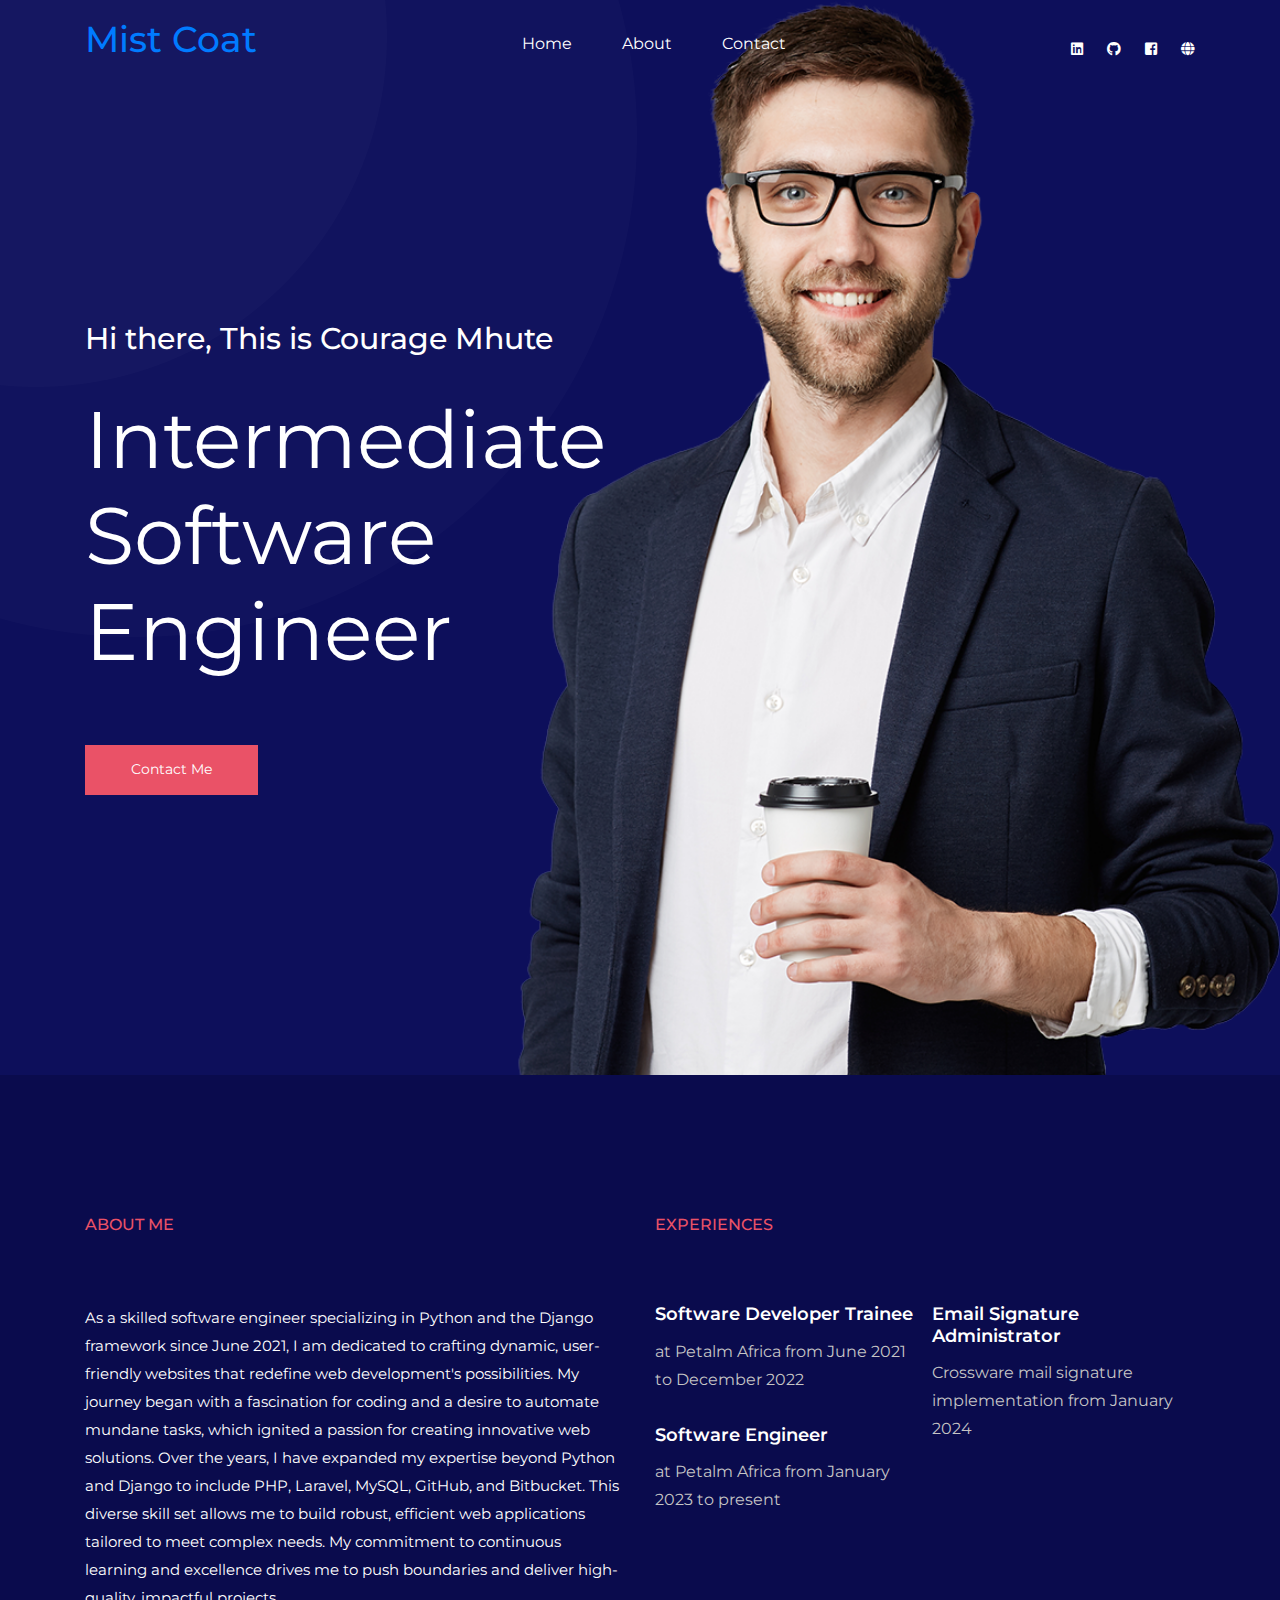
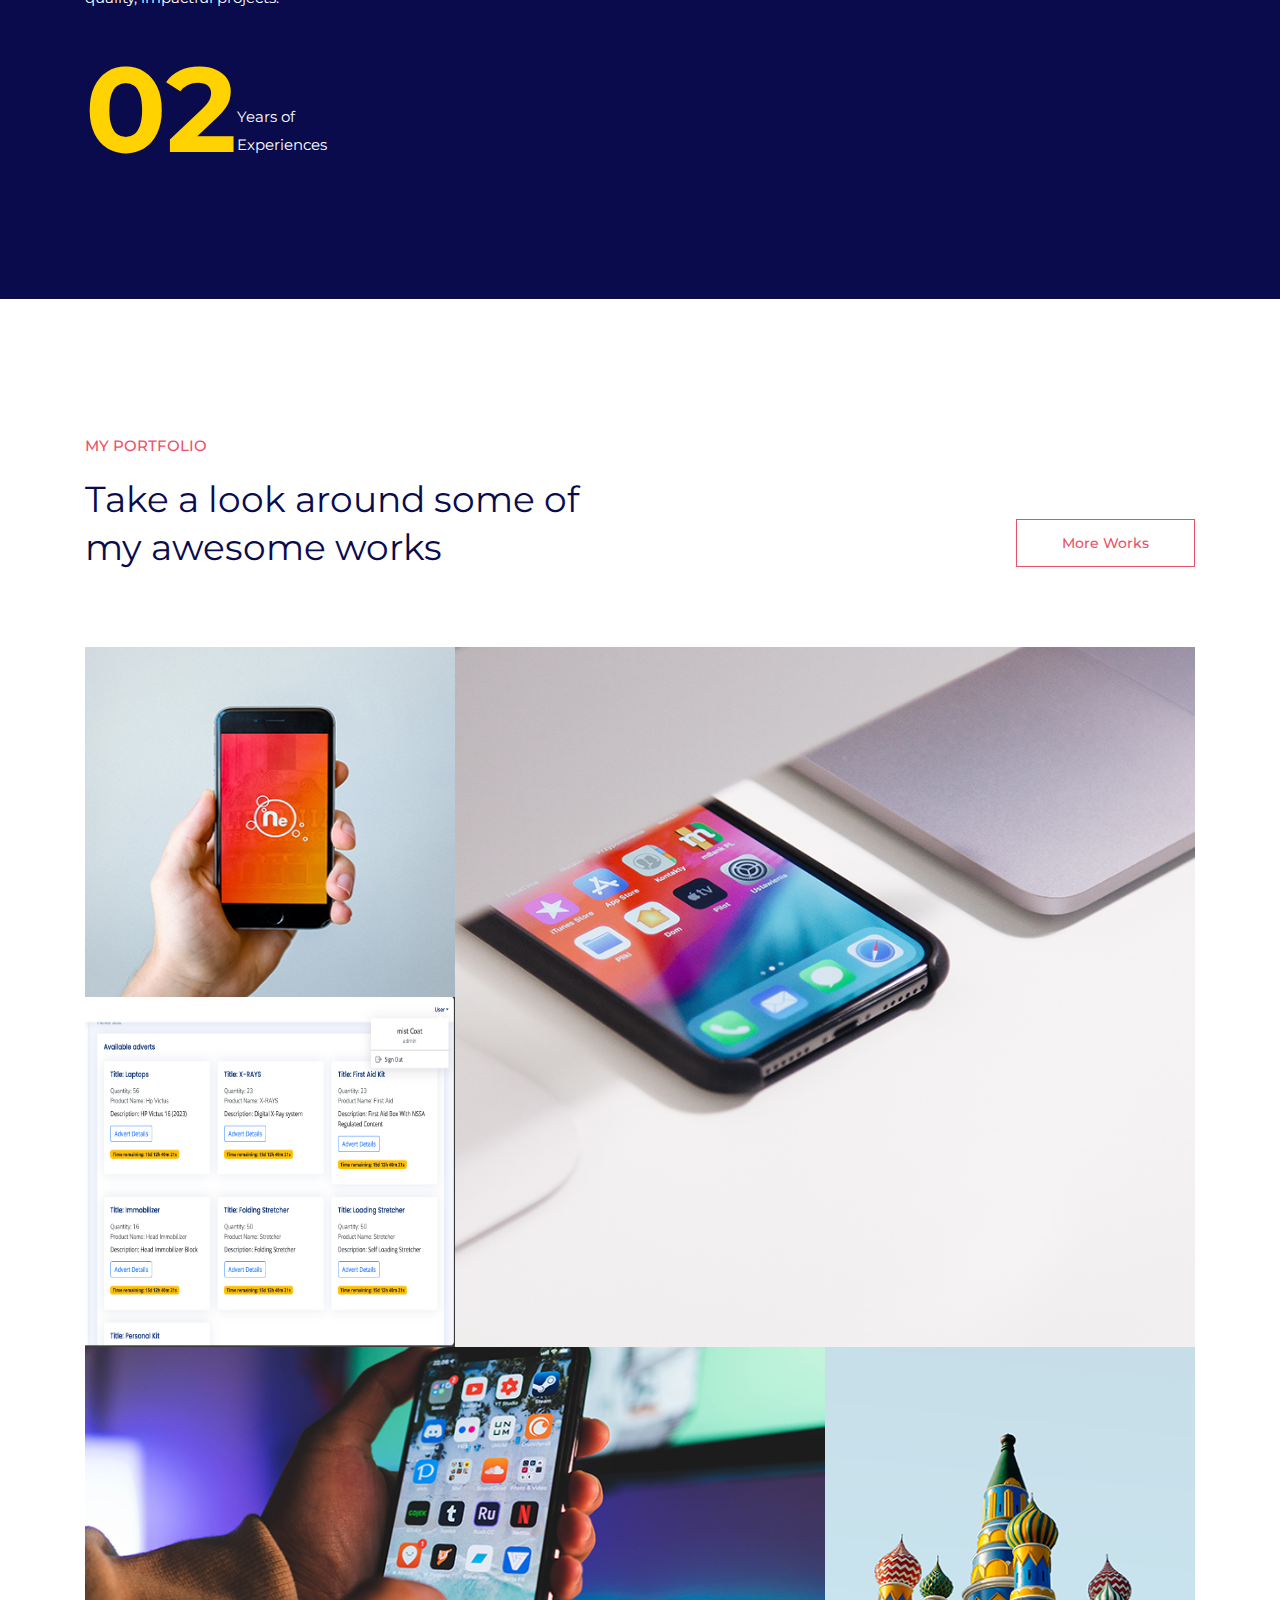
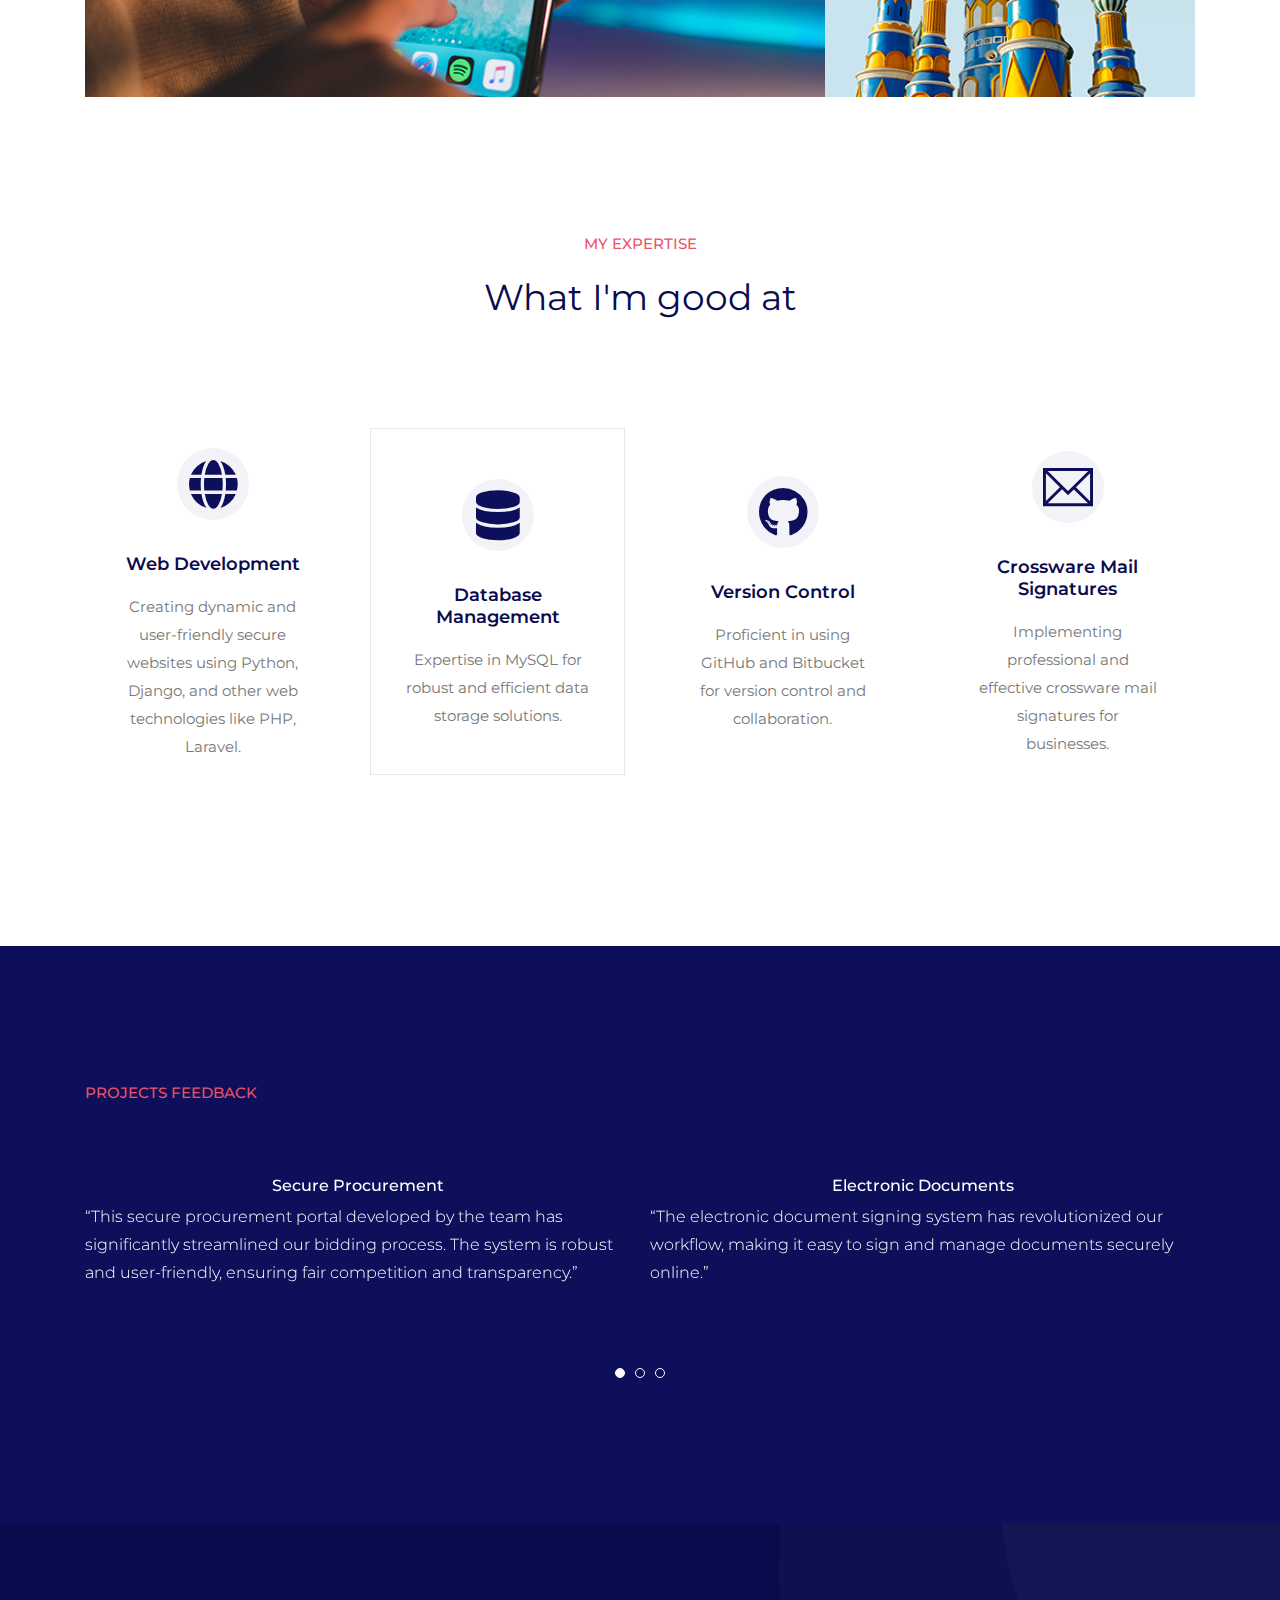
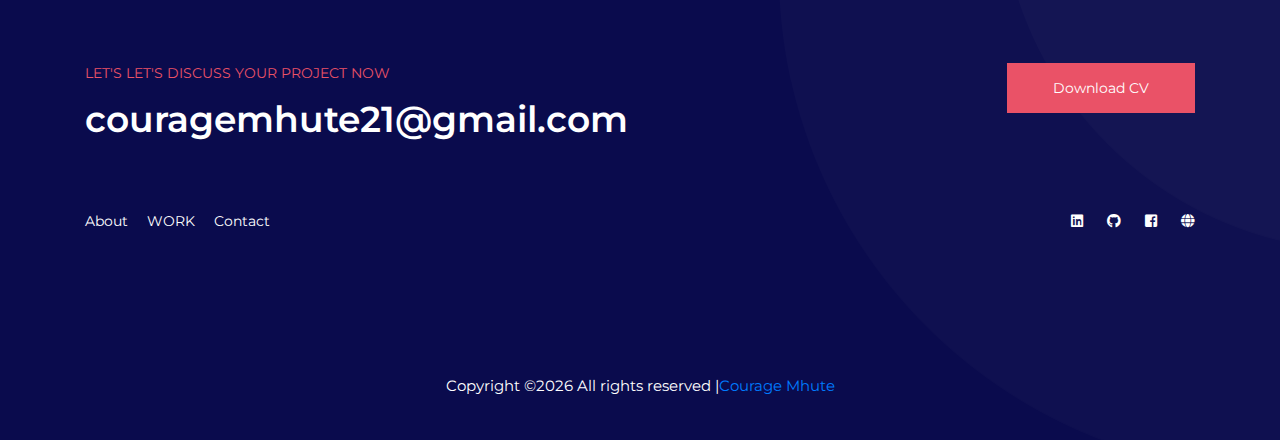
<file: index.html>
<!doctype html>
<html lang="en">

<head>
    <!-- Required meta tags -->
    <meta charset="utf-8">
    <meta name="viewport" content="width=device-width, initial-scale=1, shrink-to-fit=no">
    <title>Courage Mhute</title>
    <link rel="icon" href="img/mist_coat/mhute.png">
    <!-- Bootstrap CSS -->
    <link rel="stylesheet" href="css/bootstrap.min.css">
    <!-- animate CSS -->
    <link rel="stylesheet" href="css/animate.css">
    <!-- owl carousel CSS -->
    <link rel="stylesheet" href="css/owl.carousel.min.css">
    <!-- themify CSS -->
    <link rel="stylesheet" href="css/themify-icons.css">
    <!-- flaticon CSS -->
    <link rel="stylesheet" href="css/flaticon.css">
    <!-- font awesome CSS -->
    <link rel="stylesheet" href="css/magnific-popup.css">
    <!-- swiper CSS -->
    <link rel="stylesheet" href="css/slick.css">
    <link rel="stylesheet" href="css/gijgo.min.css">
    <link rel="stylesheet" href="css/nice-select.css">
    <link rel="stylesheet" href="css/all.css">
    <!-- style CSS -->
    <link rel="stylesheet" href="css/style.css">
</head>

<body>
    <!--::header part start::-->
    <header class="main_menu home_menu">
        <div class="container">
            <div class="row align-items-center">
                <div class="col-lg-12">
                    <nav class="navbar navbar-expand-lg navbar-light">
                        <h1 class="text-primary">Mist Coat</h1> 
                        <button class="navbar-toggler" type="button" data-toggle="collapse"
                            data-target="#navbarSupportedContent" aria-controls="navbarSupportedContent"
                            aria-expanded="false" aria-label="Toggle navigation">
                            <span class="menu_icon"><i class="ti-menu"></i></span>
                        </button>

    
                        <div class="collapse navbar-collapse main-menu-item" id="navbarSupportedContent">
                            <ul class="navbar-nav">
                                <li class="nav-item">
                                    <a class="nav-link" href="index.html">Home</a>
                                </li>
                                <li class="nav-item">
                                  <a class="nav-link" href="about.html"> about</a>
                              </li>
                                <li class="nav-item">
                                    <a class="nav-link" href="contact.html">Contact</a>
                                </li>
                            </ul>
                        </div>
                        <div class="social_icon">
                            <a href="https://www.linkedin.com/in/courage-mhute-8a2b71220/"><i class="fab fa-linkedin"></i></a>
                            <a href="https://github.com/couragemhute"><i class="fab fa-github"></i></a>
                            <a href="https://www.facebook.com/profile.php?id=100021572171563"><i class="fab fa-facebook-square"></i></a>
                            <a href="https://couragemhute.github.io/mist_coat/"><i class="fas fa-globe"></i></a>
                        </div>
                    </nav>
                </div>
            </div>
        </div>
    </header>
    <!-- Header part end-->

    <!-- banner part start-->
    <section class="banner_part">
        <div class="container">
            <div class="row align-items-center">
                <div class="col-lg-7">
                    <div class="banner_text">
                        <div class="banner_text_iner">
                            <h5>Hi there, This is Courage Mhute</h5>
                            <h1>Intermediate Software Engineer</h1>
                            <div class="banner_btn">
                                <a href="contact.html" class="btn_1">Contact me</a>
                            </div>
                        </div>
                    </div>
                </div>
            </div>
        </div>
    </section>
    <!-- banner part start-->

    <!-- about part start-->
    <section class="about_part section_padding">
        <div class="container">
            <div class="row">
                <div class="col-lg-6">
                    <div class="about_text">
                        <h4>about me</h4>
                        <p>As a skilled software engineer specializing in Python and the Django framework since June 2021, I am dedicated to crafting dynamic, user-friendly websites that redefine web development's possibilities. My journey began with a fascination for coding and a desire to automate mundane tasks, which ignited a passion for creating innovative web solutions.

                            Over the years, I have expanded my expertise beyond Python and Django to include PHP, Laravel, MySQL, GitHub, and Bitbucket. This diverse skill set allows me to build robust, efficient web applications tailored to meet complex needs. My commitment to continuous learning and excellence drives me to push boundaries and deliver high-quality, impactful projects.</p>
                        <div class="experiance">
                            <h2>02</h2>
                            <p>Years of <span>Experiences</span></p>
                        </div>
                    </div>
                </div>
                <div class="col-lg-6">
                    <div class="experiance_list">
                        <h4>Experiences</h4>
                        <div class="experiance_list_iner">
                            <div class="single_experiance_list">
                                <h5>Software Developer Trainee</h5>
                                <p>at Petalm Africa from  June 2021 to December 2022</p>
                            </div>
                            <div class="single_experiance_list">
                                <h5>Software Engineer</h5>
                                <p>at Petalm Africa from January 2023 to present</p>
                            </div>
                            <div class="single_experiance_list">
                                <h5>Email Signature Administrator</h5>
                                <p>Crossware mail signature implementation from January 2024 </p>
                            </div>
                        </div>
                    </div>
                </div>
            </div>
        </div>
    </section>
    <!-- about part end-->

    <!-- portfolio part css start -->
    <section class="portfolio_part section_padding">
        <div class="container">
            <div class="row align-items-center">
                <div class="col-lg-6">
                    <div class="section_tittle">
                        <p>My portfolio</p>
                        <h2>Take a look around some of my awesome works</h2>
                    </div>
                </div>
                <div class="col-lg-6">
                    <div class="section_btn text-right">
                        <a href="#" class="btn_2">More works</a>
                    </div>
                </div>
            </div>
            <div class="row">
                <div class="col-lg-12">
                    <div class="mesonary_part">
                        <div class="grid">
                            <div class="grid-sizer"></div>
                            <a href="portfolio_details.html" class="grid-item">
                                <img src="img/port_1.png" alt="">
                                <div class="portfolio_hover_text">
                                    <i class="ti-plus"></i>
                                </div>
                            </a>
                            <a href="portfolio_details.html" class="grid-item big_height big_weight">
                                <img src="img/port_2.png" alt="">
                                <div class="portfolio_hover_text">
                                    <i class="ti-plus"></i>
                                </div>
                            </a>
                            <a href="secure_procurement_details.html" class="grid-item">
                                <img src="img/mist_coat/myportfolio/secure_procure/adverts.png" alt="Secure Procurement Adverts">
                                <div class="portfolio_hover_text">
                                    <i class="ti-plus"></i>
                                </div>
                            </a>
                            <a href="portfolio_details.html" class="grid-item big_weight">
                                <img src="img/port_4.png" alt="">
                                <div class="portfolio_hover_text">
                                    <i class="ti-plus"></i>
                                </div>
                            </a>
                            <a href="portfolio_details.html" class="grid-item">
                                <img src="img/port_5.png" alt="">
                                <div class="portfolio_hover_text">
                                    <i class="ti-plus"></i>
                                </div>
                            </a>
                        </div>
                    </div>
                </div>
            </div>
        </div>
    </section>
    <!-- portfolio part css end -->

    <!-- Service part start-->
    <section class="service_part padding_bottom">
        <div class="container">
            <div class="row justify-content-center">
                <div class="col-lg-6">
                    <div class="section_tittle text-center">
                        <p>My Expertise</p>
                        <h2>What I'm good at</h2>
                    </div>
                </div>
            </div>
            <div class="row align-items-center text-center">
                <div class="col-lg-3 col-sm-6">
                    <div class="single_service_part">
                        <div class="single_service_text">
                            <span class="fas fa-globe" style="font-size: 50px;"></span>
                            <h2>Web Development</h2>
                            <p>Creating dynamic and user-friendly secure websites using Python, Django, and other web technologies like PHP, Laravel.</p>
                        </div>
                    </div>
                </div>
                <div class="col-lg-3 col-sm-6">
                    <div class="single_service_part active">
                        <div class="single_service_text">
                            <span class="fas fa-database" style="font-size: 50px;"></span>
                            <h2>Database Management</h2>
                            <p>Expertise in MySQL for robust and efficient data storage solutions.</p>
                        </div>
                    </div>
                </div>
                <div class="col-lg-3 col-sm-6">
                    <div class="single_service_part">
                        <div class="single_service_text">
                            <span class="fab fa-github" style="font-size: 50px;"></span>
                            <h2>Version Control</h2>
                            <p>Proficient in using GitHub and Bitbucket for version control and collaboration.</p>
                        </div>
                    </div>
                </div>
                <div class="col-lg-3 col-sm-6">
                    <div class="single_service_part">
                        <div class="single_service_text">
                            <span class="ti-email" style="font-size: 50px;"></span>
                            <h2>Crossware Mail Signatures</h2>
                            <p>Implementing professional and effective crossware mail signatures for businesses.</p>
                        </div>
                    </div>
                </div>
            </div>
        </div>
    </section>
    
    
    <!-- Service part end-->

    <!--::review_part start::-->
    <section class="review_part section_padding">
        <div class="container">
           <div class="row">
              <div class="col-xl-5">
                 <div class="section_tittle">
                    <p>Projects Feedback</p>
                 </div>
              </div>
           </div>
           <div class="row">
              <div class="col-lg-12">
                 <div class="client_review_part owl-carousel">
                    <div class="client_review_single">
                       <div class="client_review_text">
                        <h5 class="text-center text-white">Secure Procurement</h5>
                          <p>
                            “This secure procurement portal developed by the team has significantly streamlined our bidding process. The system is robust and user-friendly, ensuring fair competition and transparency.”
                          </p>
            
                       </div>
                    </div>
                    <div class="client_review_single">
                       <div class="client_review_text">
                        <h5 class="text-center text-white">Electronic Documents</h5>
                          <p>
                            “The electronic document signing system has revolutionized our workflow, making it easy to sign and manage documents securely online.”
                          </p>
                        
                       </div>
                    </div>
                    <div class="client_review_single">
                       <div class="client_review_text">
                        <h5 class="text-center text-white">Secure File Storage</h5>
                          <p>
                            “File storage system is a fantastic tool for our team collaboration. It has simplified document sharing and version control, boosting our productivity.”
                          </p>
                      
                       </div>
                    </div>
                    <div class="client_review_single">
                       <div class="client_review_text">
                        <h5 class="text-center text-white">Branch Profitability</h5>
                          <p>
                            “The branch profitability system provides us with clear insights into the performance of each branch, helping us make informed strategic decisions.”
                          </p>
                  
                       </div>
                    </div>
                    <div class="client_review_single">
                       <div class="client_review_text">
                        <h5 class="text-center text-white">Accounts Receivables</h5>
                          <p>
                            “The accounts receivables simulation tool has greatly enhanced our financial forecasting, enabling us to better manage our cash flow and reduce risks.”
                          </p>
                   
                       </div>
                    </div>
                 </div>
              </div>
           </div>
        </div>
    </section>
    
     <!--::review_part end::-->

     <!-- footer css start -->
     <footer class="footer_Part padding_top">
         <div class="container">
             <div class="row alingn-item-center">
                 <div class="col-lg-6">
                     <div class="footer_text">
                         <span>Let's Let's discuss your project now</span>
                         <h2>couragemhute21@gmail.com </h2>
                     </div>
                 </div>
                 <div class="col-lg-6">
                     <div class="footer_btn">
                         <a href="#" class="btn_1">Download CV</a>
                     </div>
                 </div>
                 <div class="col-lg-6">
                     <div class="footer_menu">
                         <a href="#">About</a>
                         <a href="#">WORK</a>
                         <a href="#">Contact</a>
                     </div>
                 </div>
                 <div class="col-lg-6">
                    <div class="social_icon">
                        <div class="social_icon">
                            <a href="https://www.linkedin.com/in/courage-mhute-8a2b71220/"><i class="fab fa-linkedin"></i></a>
                            <a href="https://github.com/couragemhute"><i class="fab fa-github"></i></a>
                            <a href="https://www.facebook.com/profile.php?id=100021572171563"><i class="fab fa-facebook-square"></i></a>
                            <a href="https://couragemhute.github.io/mist_coat/"><i class="fas fa-globe"></i></a>
                        </div>
                    </div>
                 </div>
                 <div class="col-lg-12">
                        <div class="copyright_part text-center">
                            <p class="footer-text m-0">
                            <!-- Link back to Colorlib can't be removed. Template is licensed under CC BY 3.0. -->
Copyright &copy;<script>document.write(new Date().getFullYear());</script> All rights reserved |<a href="https://github.com/couragemhute" target="_blank">Courage Mhute</a>
<!-- Link back to Colorlib can't be removed. Template is licensed under CC BY 3.0. -->
                            </p>
                        </div>
                 </div>
             </div>
         </div>
     </footer>
     <!-- footer css end -->

    <!-- jquery plugins here-->
    <script src="js/jquery-1.12.1.min.js"></script>
    <!-- popper js -->
    <script src="js/popper.min.js"></script>
    <!-- bootstrap js -->
    <script src="js/bootstrap.min.js"></script>
    <!-- easing js -->
    <script src="js/jquery.magnific-popup.js"></script>
    <!-- masonry js -->
    <script src="js/masonry.pkgd.js"></script>
    <!-- particles js -->
    <script src="js/owl.carousel.min.js"></script>

    <script src="js/jquery.nice-select.min.js"></script>
    <!-- custom js -->
    <script src="js/custom.js"></script>
</body>

</html>
</file>
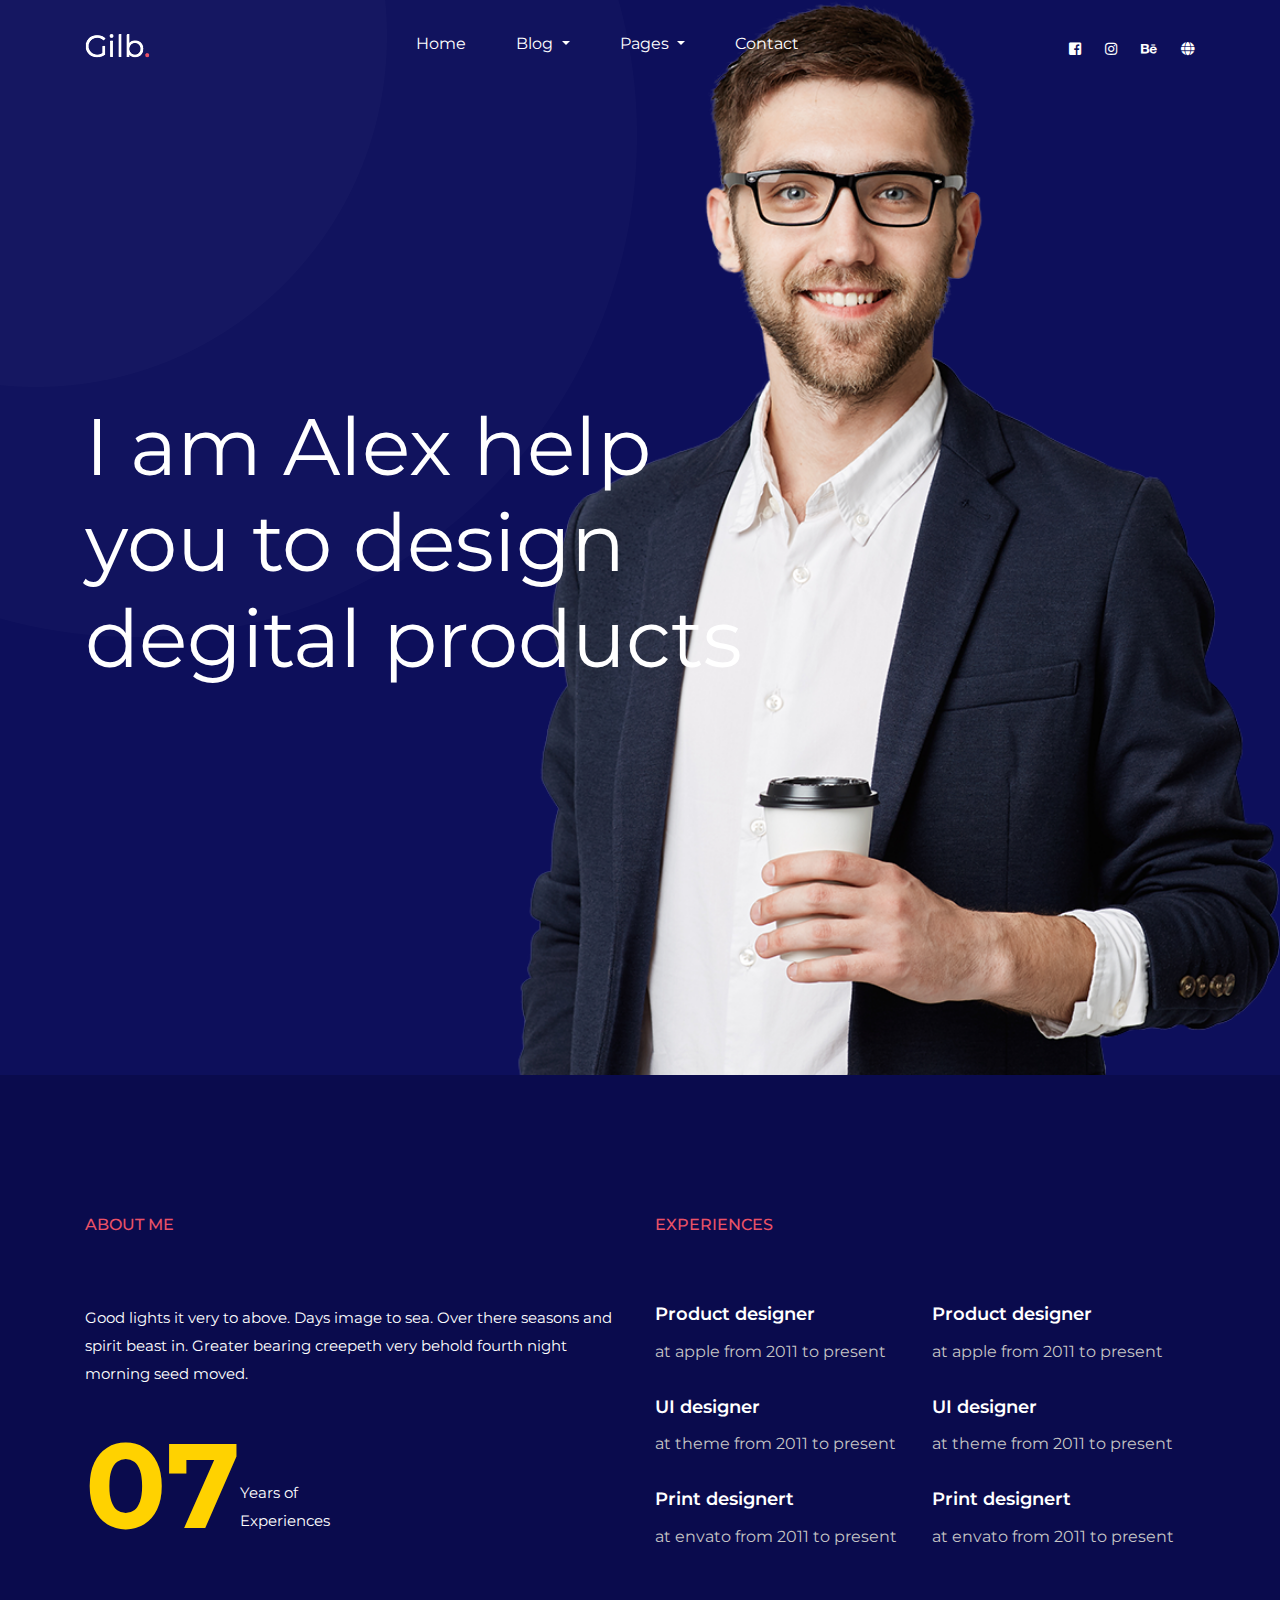
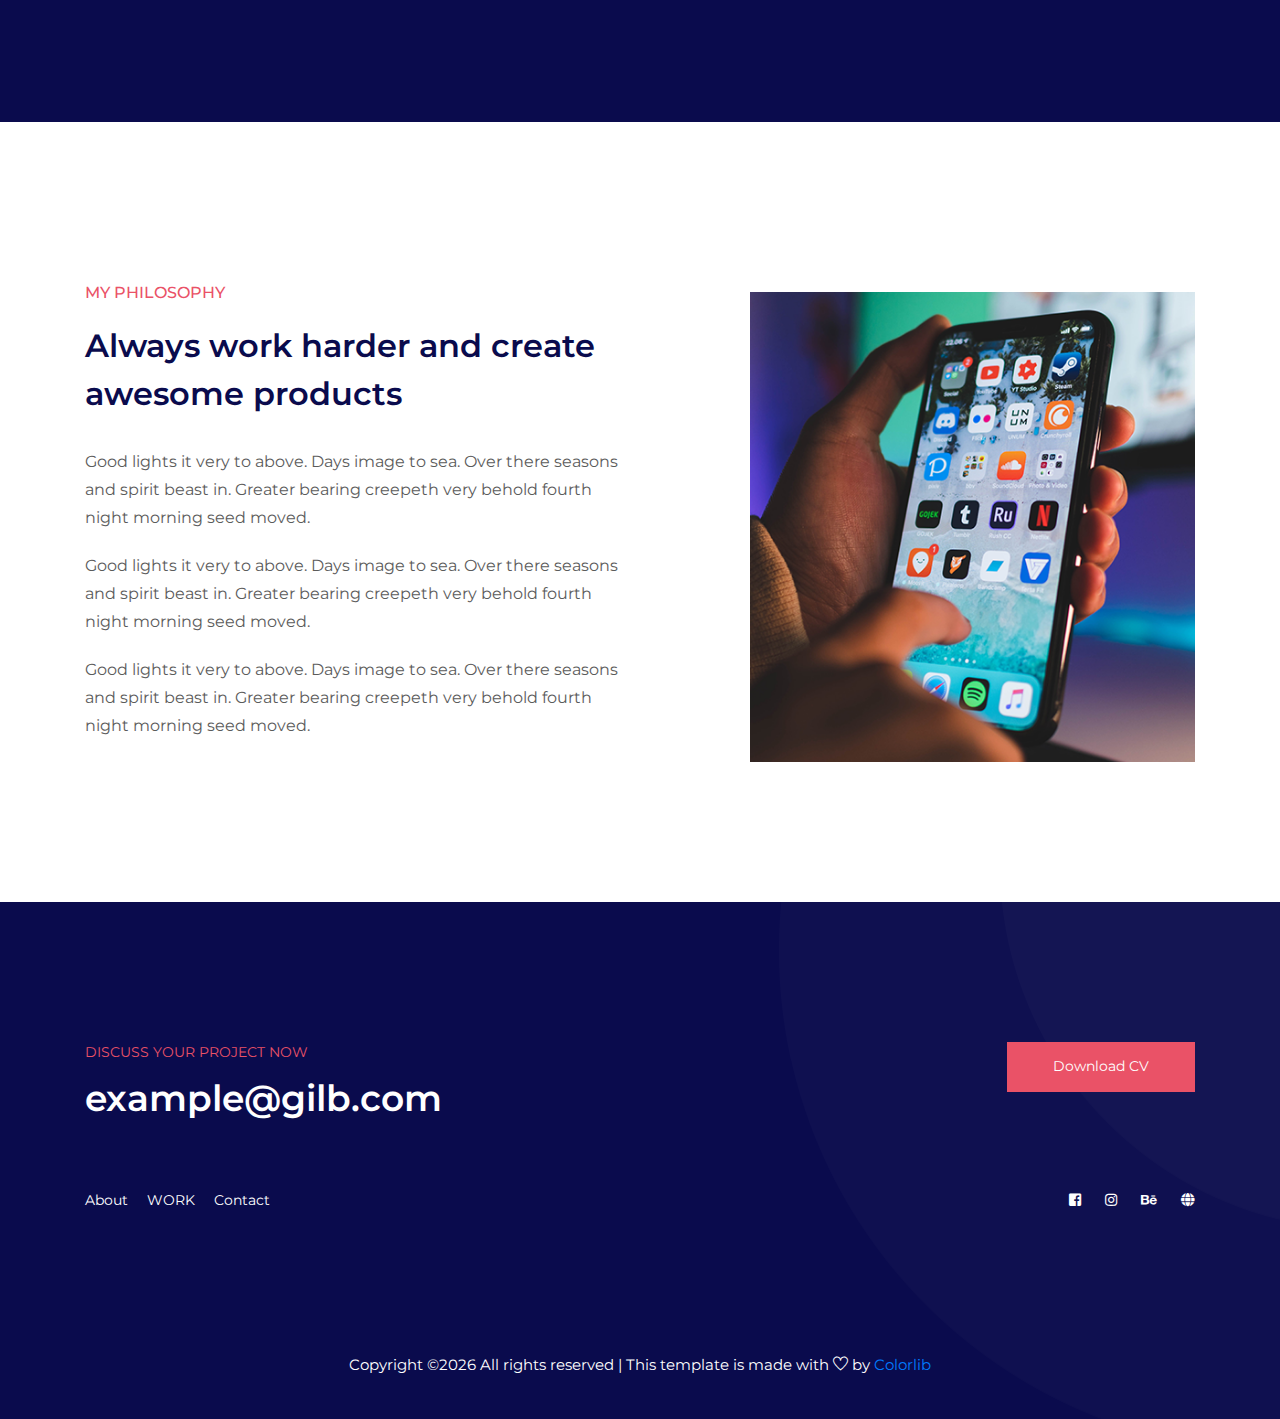
<file: about.html>
<!doctype html>
<html lang="en">

<head>
    <!-- Required meta tags -->
    <meta charset="utf-8">
    <meta name="viewport" content="width=device-width, initial-scale=1, shrink-to-fit=no">
    <title>resume</title>
    <link rel="icon" href="img/favicon.png">
    <!-- Bootstrap CSS -->
    <link rel="stylesheet" href="css/bootstrap.min.css">
    <!-- animate CSS -->
    <link rel="stylesheet" href="css/animate.css">
    <!-- owl carousel CSS -->
    <link rel="stylesheet" href="css/owl.carousel.min.css">
    <!-- themify CSS -->
    <link rel="stylesheet" href="css/themify-icons.css">
    <!-- flaticon CSS -->
    <link rel="stylesheet" href="css/flaticon.css">
    <!-- font awesome CSS -->
    <link rel="stylesheet" href="css/magnific-popup.css">
    <!-- swiper CSS -->
    <link rel="stylesheet" href="css/slick.css">
    <link rel="stylesheet" href="css/gijgo.min.css">
    <link rel="stylesheet" href="css/nice-select.css">
    <link rel="stylesheet" href="css/all.css">
    <!-- style CSS -->
    <link rel="stylesheet" href="css/style.css">
</head>

<body>
    <!--::header part start::-->
    <header class="main_menu home_menu">
        <div class="container">
            <div class="row align-items-center">
                <div class="col-lg-12">
                    <nav class="navbar navbar-expand-lg navbar-light">
                        <a class="navbar-brand" href="index.html"> <img src="img/logo.png" alt="logo"> </a>
                        <button class="navbar-toggler" type="button" data-toggle="collapse"
                            data-target="#navbarSupportedContent" aria-controls="navbarSupportedContent"
                            aria-expanded="false" aria-label="Toggle navigation">
                            <span class="menu_icon"><i class="ti-menu"></i></span>
                        </button>

                        <div class="collapse navbar-collapse main-menu-item" id="navbarSupportedContent">
                            <ul class="navbar-nav">
                                <li class="nav-item">
                                    <a class="nav-link" href="index.html">Home</a>
                                </li>
                                <li class="nav-item dropdown">
                                    <a class="nav-link dropdown-toggle" href="blog.html" id="navbarDropdown"
                                        role="button" data-toggle="dropdown" aria-haspopup="true" aria-expanded="false">
                                        Blog
                                    </a>
                                    <div class="dropdown-menu" aria-labelledby="navbarDropdown">
                                        <a class="dropdown-item" href="blog.html"> blog</a>
                                        <a class="dropdown-item" href="single-blog.html">Single blog</a>
                                    </div>
                                </li>
                                <li class="nav-item dropdown">
                                    <a class="nav-link dropdown-toggle" href="blog.html" id="navbarDropdown_1"
                                        role="button" data-toggle="dropdown" aria-haspopup="true" aria-expanded="false">
                                        pages
                                    </a>
                                    <div class="dropdown-menu" aria-labelledby="navbarDropdown_1">
                                        <a class="dropdown-item" href="about.html"> about</a>
                                        <a class="dropdown-item" href="portfolio.html">portfolio</a>
                                        <a class="dropdown-item" href="portfolio_details.html">portfolio details</a>
                                        <a class="dropdown-item" href="elements.html">Elements</a>
                                    </div>
                                </li>
                                <li class="nav-item">
                                    <a class="nav-link" href="contact.html">Contact</a>
                                </li>
                            </ul>
                        </div>
                        <div class="social_icon">
                            <a href="#"><i class="fab fa-facebook-square"></i></a>
                            <a href="#"><i class="fab fa-instagram"></i></a>
                            <a href="#"><i class="fab fa-behance"></i></a>
                            <a href="#"><i class="fas fa-globe"></i></a>
                        </div>
                    </nav>
                </div>
            </div>
        </div>
    </header>
    <!-- Header part end-->

    <!-- banner part start-->
    <section class="banner_part">
        <div class="container">
            <div class="row align-items-center">
                <div class="col-lg-8">
                    <div class="banner_text">
                        <div class="banner_text_iner">
                            <h1>I am Alex help you to design degital products</h1>
                        </div>
                    </div>
                </div>
            </div>
        </div>
    </section>
    <!-- banner part start-->

    <!-- about part start-->
    <section class="about_part section_padding">
        <div class="container">
            <div class="row">
                <div class="col-lg-6">
                    <div class="about_text">
                        <h4>about me</h4>
                        <p>Good lights it very to above. Days image to sea. Over there seasons and spirit beast in. Greater bearing creepeth very behold fourth night morning seed moved.</p>
                        <div class="experiance">
                            <h2>07</h2>
                            <p>Years of <span>Experiences</span></p>
                        </div>
                    </div>
                </div>
                <div class="col-lg-6">
                    <div class="experiance_list">
                        <h4>Experiences</h4>
                        <div class="experiance_list_iner">
                            <div class="single_experiance_list">
                                <h5>Product designer</h5>
                                <p>at apple from 2011 to present</p>
                            </div>
                            <div class="single_experiance_list">
                                <h5>UI designer </h5>
                                <p>at theme from 2011 to present</p>
                            </div>
                            <div class="single_experiance_list">
                                <h5>Print designert</h5>
                                <p>at envato from 2011 to present</p>
                            </div>
                            <div class="single_experiance_list">
                                <h5>Product designer</h5>
                                <p>at apple from 2011 to present</p>
                            </div>
                            <div class="single_experiance_list">
                                <h5>UI designer </h5>
                                <p>at theme from 2011 to present</p>
                            </div>
                            <div class="single_experiance_list">
                                <h5>Print designert</h5>
                                <p>at envato from 2011 to present</p>
                            </div>
                        </div>
                    </div>
                </div>
            </div>
        </div>
    </section>
    <!-- about part end-->

    <!-- philosophy part css start -->
    <section class="philosophy_part section_padding">
        <div class="container">
            <div class="row align-items-center justify-content-between">
                <div class="col-lg-6 col-md-6">
                    <div class="philophy_text">
                        <h5>My philosophy</h5>
                        <h2>Always work harder and create
                            awesome products</h2>
                        <p>Good lights it very to above. Days image to sea. Over there seasons and spirit beast in. Greater bearing creepeth very behold fourth night morning seed moved.</p>
                        <p>Good lights it very to above. Days image to sea. Over there seasons and spirit beast in. Greater bearing creepeth very behold fourth night morning seed moved.</p>
                        <p>Good lights it very to above. Days image to sea. Over there seasons and spirit beast in. Greater bearing creepeth very behold fourth night morning seed moved.
                        </p>
                    </div>
                </div>
                <div class="col-lg-5 col-md-6">
                    <div class="philophy_img">
                        <img src="img/philosophy.png" alt="#">
                    </div>
                </div>
            </div>
        </div>
    </section>
    <!-- philosophy part css end -->

    <!-- footer css start -->
    <footer class="footer_Part padding_top">
        <div class="container">
            <div class="row alingn-item-center">
                <div class="col-lg-6">
                    <div class="footer_text">
                        <span>Discuss your project now</span>
                        <h2>example@gilb.com </h2>
                    </div>
                </div>
                <div class="col-lg-6">
                    <div class="footer_btn">
                        <a href="#" class="btn_1">Download CV</a>
                    </div>
                </div>
                <div class="col-lg-6">
                    <div class="footer_menu">
                        <a href="#">About</a>
                        <a href="#">WORK</a>
                        <a href="#">Contact</a>
                    </div>
                </div>
                <div class="col-lg-6">
                <div class="social_icon">
                    <a href="#"><i class="fab fa-facebook-square"></i></a>
                    <a href="#"><i class="fab fa-instagram"></i></a>
                    <a href="#"><i class="fab fa-behance"></i></a>
                    <a href="#"><i class="fas fa-globe"></i></a>
                </div>
                </div>
                <div class="col-lg-12">
                    <div class="copyright_part text-center">
                        <p class="footer-text m-0">
                        <!-- Link back to Colorlib can't be removed. Template is licensed under CC BY 3.0. -->
Copyright &copy;<script>document.write(new Date().getFullYear());</script> All rights reserved | This template is made with <i class="ti-heart" aria-hidden="true"></i> by <a href="https://colorlib.com" target="_blank">Colorlib</a>
<!-- Link back to Colorlib can't be removed. Template is licensed under CC BY 3.0. -->
                        </p>
                    </div>
                </div>
            </div>
        </div>
    </footer>
    <!-- footer css end -->

    <!-- jquery plugins here-->
    <script src="js/jquery-1.12.1.min.js"></script>
    <!-- popper js -->
    <script src="js/popper.min.js"></script>
    <!-- bootstrap js -->
    <script src="js/bootstrap.min.js"></script>
    <!-- easing js -->
    <script src="js/jquery.magnific-popup.js"></script>
    <!-- masonry js -->
    <script src="js/masonry.pkgd.js"></script>
    <!-- particles js -->
    <script src="js/owl.carousel.min.js"></script>

    <script src="js/jquery.nice-select.min.js"></script>
    <!-- custom js -->
    <script src="js/custom.js"></script>
</body>

</html>
</file>
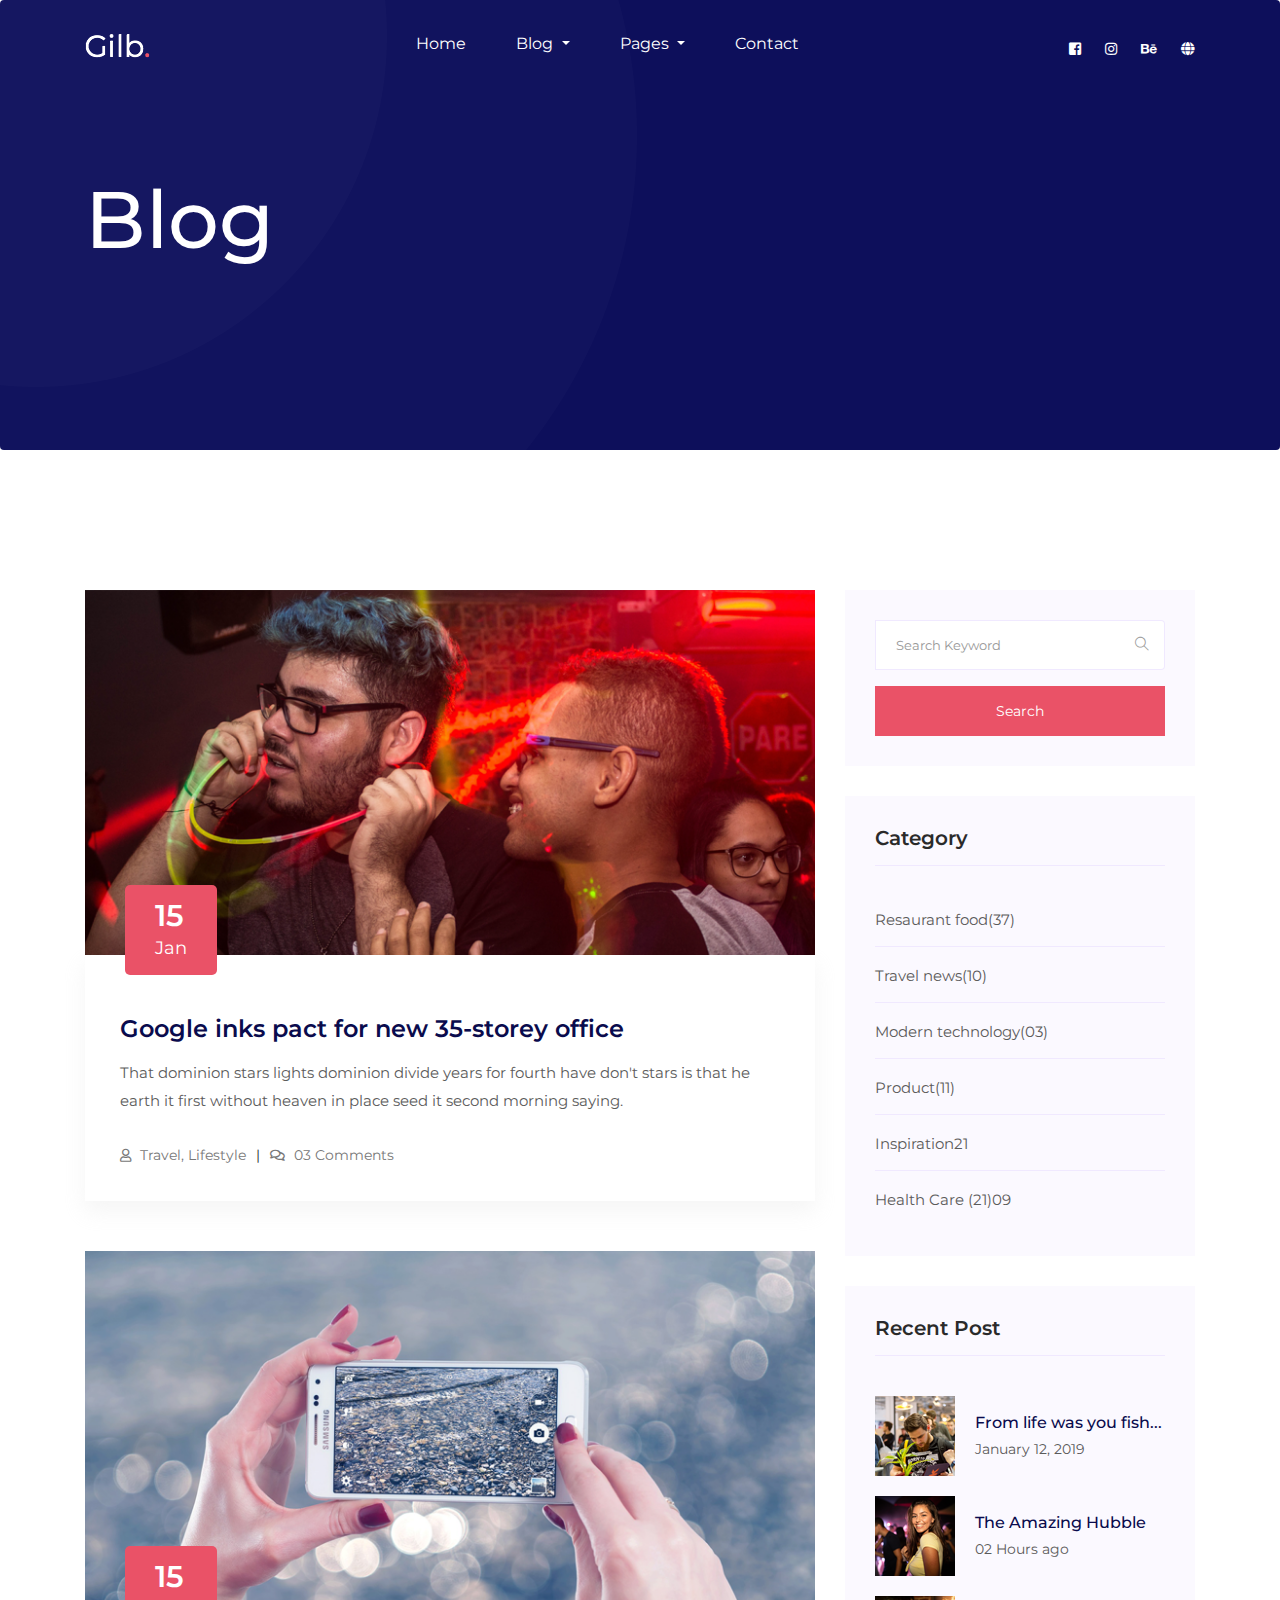
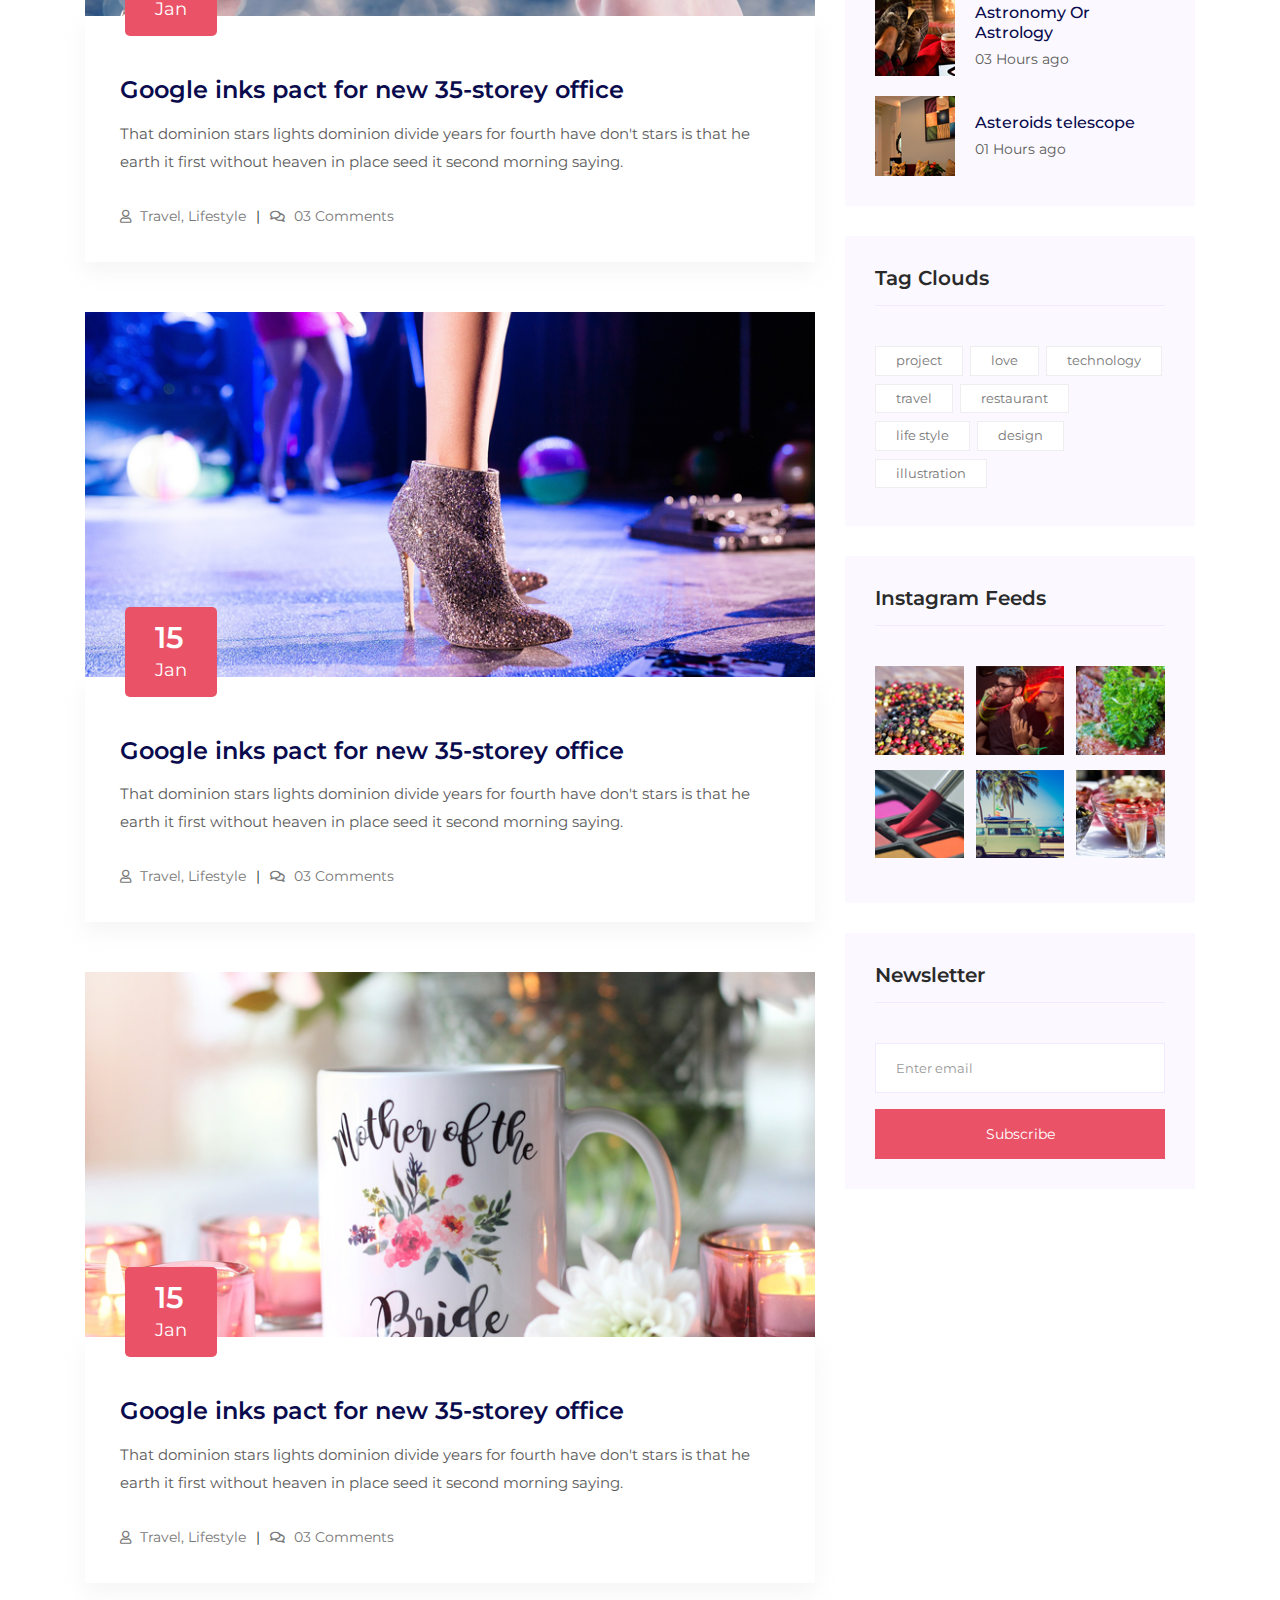
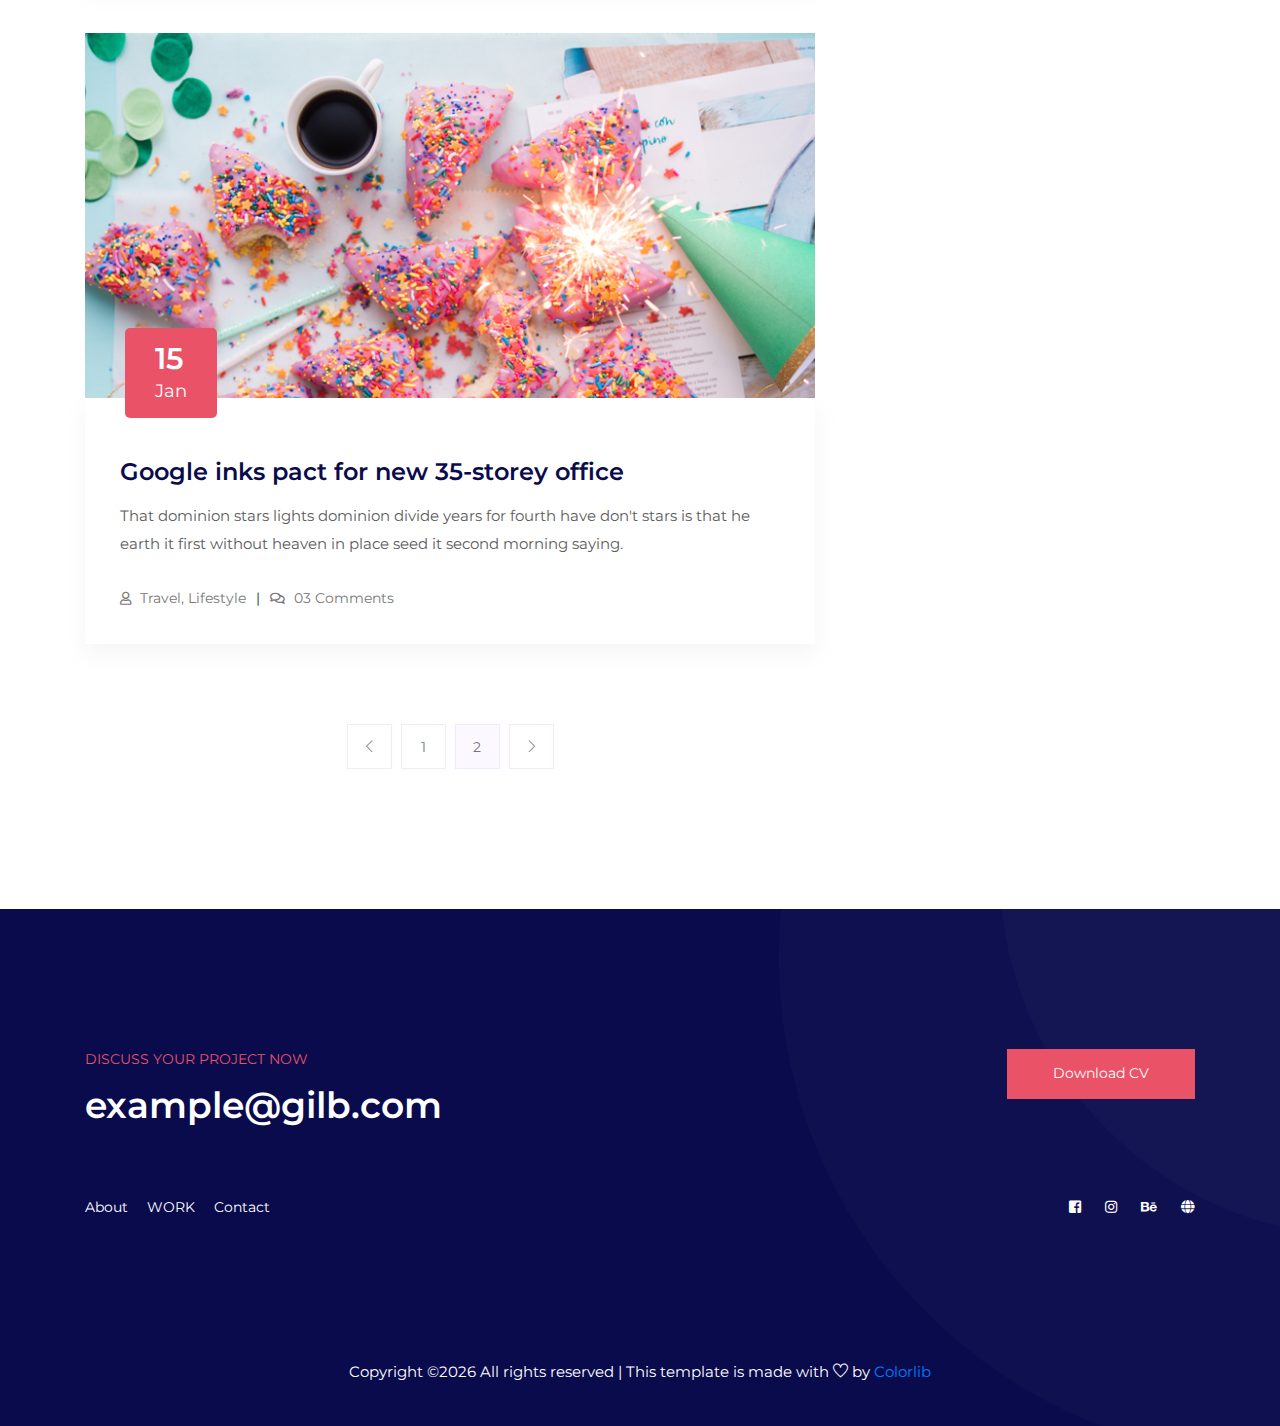
<file: blog.html>
<!doctype html>
<html lang="en">

<head>
    <!-- Required meta tags -->
    <meta charset="utf-8">
    <meta name="viewport" content="width=device-width, initial-scale=1, shrink-to-fit=no">
    <title>Gilb - Resume Template By Colorlib</title>
    <link rel="icon" href="img/favicon.png">
    <!-- Bootstrap CSS -->
    <link rel="stylesheet" href="css/bootstrap.min.css">
    <!-- animate CSS -->
    <link rel="stylesheet" href="css/animate.css">
    <!-- owl carousel CSS -->
    <link rel="stylesheet" href="css/owl.carousel.min.css">
    <!-- themify CSS -->
    <link rel="stylesheet" href="css/themify-icons.css">
    <!-- flaticon CSS -->
    <link rel="stylesheet" href="css/flaticon.css">
    <!-- font awesome CSS -->
    <link rel="stylesheet" href="css/magnific-popup.css">
    <!-- swiper CSS -->
    <link rel="stylesheet" href="css/nice-select.css">
    <link rel="stylesheet" href="css/all.css">
    <!-- style CSS -->
    <link rel="stylesheet" href="css/style.css">
</head>

<body>
    <!--::header part start::-->
    <header class="main_menu home_menu">
        <div class="container">
            <div class="row align-items-center">
                <div class="col-lg-12">
                    <nav class="navbar navbar-expand-lg navbar-light">
                        <a class="navbar-brand" href="index.html"> <img src="img/logo.png" alt="logo"> </a>
                        <button class="navbar-toggler" type="button" data-toggle="collapse"
                            data-target="#navbarSupportedContent" aria-controls="navbarSupportedContent"
                            aria-expanded="false" aria-label="Toggle navigation">
                            <span class="menu_icon"><i class="ti-menu"></i></span>
                        </button>

                        <div class="collapse navbar-collapse main-menu-item" id="navbarSupportedContent">
                            <ul class="navbar-nav">
                                <li class="nav-item">
                                    <a class="nav-link" href="index.html">Home</a>
                                </li>
                                <li class="nav-item dropdown">
                                    <a class="nav-link dropdown-toggle" href="blog.html" id="navbarDropdown"
                                        role="button" data-toggle="dropdown" aria-haspopup="true" aria-expanded="false">
                                        Blog
                                    </a>
                                    <div class="dropdown-menu" aria-labelledby="navbarDropdown">
                                        <a class="dropdown-item" href="blog.html"> blog</a>
                                        <a class="dropdown-item" href="single-blog.html">Single blog</a>
                                    </div>
                                </li>
                                <li class="nav-item dropdown">
                                    <a class="nav-link dropdown-toggle" href="blog.html" id="navbarDropdown_1"
                                        role="button" data-toggle="dropdown" aria-haspopup="true" aria-expanded="false">
                                        pages
                                    </a>
                                    <div class="dropdown-menu" aria-labelledby="navbarDropdown_1">
                                        <a class="dropdown-item" href="about.html"> about</a>
                                        <a class="dropdown-item" href="portfolio.html">portfolio</a>
                                        <a class="dropdown-item" href="portfolio_details.html">portfolio details</a>
                                        <a class="dropdown-item" href="elements.html">Elements</a>
                                    </div>
                                </li>
                                <li class="nav-item">
                                    <a class="nav-link" href="contact.html">Contact</a>
                                </li>
                            </ul>
                        </div>
                        <div class="social_icon">
                            <a href="#"><i class="fab fa-facebook-square"></i></a>
                            <a href="#"><i class="fab fa-instagram"></i></a>
                            <a href="#"><i class="fab fa-behance"></i></a>
                            <a href="#"><i class="fas fa-globe"></i></a>
                        </div>
                    </nav>
                </div>
            </div>
        </div>
    </header>
    <!-- Header part end-->

    <!-- breadcrumb start-->
    <section class="breadcrumb breadcrumb_bg">
        <div class="container">
            <div class="row">
                <div class="col-lg-12">
                    <div class="breadcrumb_iner">
                        <div class="breadcrumb_iner_item">
                            <h2>blog</h2>
                        </div>
                    </div>
                </div>
            </div>
        </div>
    </section>
    <!-- breadcrumb start-->


    <!--================Blog Area =================-->
    <section class="blog_area section_padding">
        <div class="container">
            <div class="row">
                <div class="col-lg-8 mb-5 mb-lg-0">
                    <div class="blog_left_sidebar">
                        <article class="blog_item">
                            <div class="blog_item_img">
                                <img class="card-img rounded-0" src="img/blog/single_blog_1.png" alt="">
                                <a href="#" class="blog_item_date">
                                    <h3>15</h3>
                                    <p>Jan</p>
                                </a>
                            </div>

                            <div class="blog_details">
                                <a class="d-inline-block" href="single-blog.html">
                                    <h2>Google inks pact for new 35-storey office</h2>
                                </a>
                                <p>That dominion stars lights dominion divide years for fourth have don't stars is that
                                    he earth it first without heaven in place seed it second morning saying.</p>
                                <ul class="blog-info-link">
                                    <li><a href="#"><i class="far fa-user"></i> Travel, Lifestyle</a></li>
                                    <li><a href="#"><i class="far fa-comments"></i> 03 Comments</a></li>
                                </ul>
                            </div>
                        </article>

                        <article class="blog_item">
                            <div class="blog_item_img">
                                <img class="card-img rounded-0" src="img/blog/single_blog_2.png" alt="">
                                <a href="#" class="blog_item_date">
                                    <h3>15</h3>
                                    <p>Jan</p>
                                </a>
                            </div>

                            <div class="blog_details">
                                <a class="d-inline-block" href="single-blog.html">
                                    <h2>Google inks pact for new 35-storey office</h2>
                                </a>
                                <p>That dominion stars lights dominion divide years for fourth have don't stars is that
                                    he earth it first without heaven in place seed it second morning saying.</p>
                                <ul class="blog-info-link">
                                    <li><a href="#"><i class="far fa-user"></i> Travel, Lifestyle</a></li>
                                    <li><a href="#"><i class="far fa-comments"></i> 03 Comments</a></li>
                                </ul>
                            </div>
                        </article>

                        <article class="blog_item">
                            <div class="blog_item_img">
                                <img class="card-img rounded-0" src="img/blog/single_blog_3.png" alt="">
                                <a href="#" class="blog_item_date">
                                    <h3>15</h3>
                                    <p>Jan</p>
                                </a>
                            </div>

                            <div class="blog_details">
                                <a class="d-inline-block" href="single-blog.html">
                                    <h2>Google inks pact for new 35-storey office</h2>
                                </a>
                                <p>That dominion stars lights dominion divide years for fourth have don't stars is that
                                    he earth it first without heaven in place seed it second morning saying.</p>
                                <ul class="blog-info-link">
                                    <li><a href="#"><i class="far fa-user"></i> Travel, Lifestyle</a></li>
                                    <li><a href="#"><i class="far fa-comments"></i> 03 Comments</a></li>
                                </ul>
                            </div>
                        </article>

                        <article class="blog_item">
                            <div class="blog_item_img">
                                <img class="card-img rounded-0" src="img/blog/single_blog_4.png" alt="">
                                <a href="#" class="blog_item_date">
                                    <h3>15</h3>
                                    <p>Jan</p>
                                </a>
                            </div>

                            <div class="blog_details">
                                <a class="d-inline-block" href="single-blog.html">
                                    <h2>Google inks pact for new 35-storey office</h2>
                                </a>
                                <p>That dominion stars lights dominion divide years for fourth have don't stars is that
                                    he earth it first without heaven in place seed it second morning saying.</p>
                                <ul class="blog-info-link">
                                    <li><a href="#"><i class="far fa-user"></i> Travel, Lifestyle</a></li>
                                    <li><a href="#"><i class="far fa-comments"></i> 03 Comments</a></li>
                                </ul>
                            </div>
                        </article>

                        <article class="blog_item">
                            <div class="blog_item_img">
                                <img class="card-img rounded-0" src="img/blog/single_blog_5.png" alt="">
                                <a href="#" class="blog_item_date">
                                    <h3>15</h3>
                                    <p>Jan</p>
                                </a>
                            </div>

                            <div class="blog_details">
                                <a class="d-inline-block" href="single-blog.html">
                                    <h2>Google inks pact for new 35-storey office</h2>
                                </a>
                                <p>That dominion stars lights dominion divide years for fourth have don't stars is that
                                    he earth it first without heaven in place seed it second morning saying.</p>
                                <ul class="blog-info-link">
                                    <li><a href="#"><i class="far fa-user"></i> Travel, Lifestyle</a></li>
                                    <li><a href="#"><i class="far fa-comments"></i> 03 Comments</a></li>
                                </ul>
                            </div>
                        </article>

                        <nav class="blog-pagination justify-content-center d-flex">
                            <ul class="pagination">
                                <li class="page-item">
                                    <a href="#" class="page-link" aria-label="Previous">
                                        <i class="ti-angle-left"></i>
                                    </a>
                                </li>
                                <li class="page-item">
                                    <a href="#" class="page-link">1</a>
                                </li>
                                <li class="page-item active">
                                    <a href="#" class="page-link">2</a>
                                </li>
                                <li class="page-item">
                                    <a href="#" class="page-link" aria-label="Next">
                                        <i class="ti-angle-right"></i>
                                    </a>
                                </li>
                            </ul>
                        </nav>
                    </div>
                </div>
                <div class="col-lg-4">
                    <div class="blog_right_sidebar">
                        <aside class="single_sidebar_widget search_widget">
                            <form action="#">
                                <div class="form-group">
                                    <div class="input-group mb-3">
                                        <input type="text" class="form-control" placeholder='Search Keyword'
                                            onfocus="this.placeholder = ''"
                                            onblur="this.placeholder = 'Search Keyword'">
                                        <div class="input-group-append">
                                            <button class="btn" type="button"><i class="ti-search"></i></button>
                                        </div>
                                    </div>
                                </div>
                                <button class="button rounded-0 primary-bg text-white w-100 btn_1"
                                    type="submit">Search</button>
                            </form>
                        </aside>

                        <aside class="single_sidebar_widget post_category_widget">
                            <h4 class="widget_title">Category</h4>
                            <ul class="list cat-list">
                                <li>
                                    <a href="#" class="d-flex">
                                        <p>Resaurant food</p>
                                        <p>(37)</p>
                                    </a>
                                </li>
                                <li>
                                    <a href="#" class="d-flex">
                                        <p>Travel news</p>
                                        <p>(10)</p>
                                    </a>
                                </li>
                                <li>
                                    <a href="#" class="d-flex">
                                        <p>Modern technology</p>
                                        <p>(03)</p>
                                    </a>
                                </li>
                                <li>
                                    <a href="#" class="d-flex">
                                        <p>Product</p>
                                        <p>(11)</p>
                                    </a>
                                </li>
                                <li>
                                    <a href="#" class="d-flex">
                                        <p>Inspiration</p>
                                        <p>21</p>
                                    </a>
                                </li>
                                <li>
                                    <a href="#" class="d-flex">
                                        <p>Health Care (21)</p>
                                        <p>09</p>
                                    </a>
                                </li>
                            </ul>
                        </aside>

                        <aside class="single_sidebar_widget popular_post_widget">
                            <h3 class="widget_title">Recent Post</h3>
                            <div class="media post_item">
                                <img src="img/post/post_1.png" alt="post">
                                <div class="media-body">
                                    <a href="single-blog.html">
                                        <h3>From life was you fish...</h3>
                                    </a>
                                    <p>January 12, 2019</p>
                                </div>
                            </div>
                            <div class="media post_item">
                                <img src="img/post/post_2.png" alt="post">
                                <div class="media-body">
                                    <a href="single-blog.html">
                                        <h3>The Amazing Hubble</h3>
                                    </a>
                                    <p>02 Hours ago</p>
                                </div>
                            </div>
                            <div class="media post_item">
                                <img src="img/post/post_3.png" alt="post">
                                <div class="media-body">
                                    <a href="single-blog.html">
                                        <h3>Astronomy Or Astrology</h3>
                                    </a>
                                    <p>03 Hours ago</p>
                                </div>
                            </div>
                            <div class="media post_item">
                                <img src="img/post/post_4.png" alt="post">
                                <div class="media-body">
                                    <a href="single-blog.html">
                                        <h3>Asteroids telescope</h3>
                                    </a>
                                    <p>01 Hours ago</p>
                                </div>
                            </div>
                        </aside>
                        <aside class="single_sidebar_widget tag_cloud_widget">
                            <h4 class="widget_title">Tag Clouds</h4>
                            <ul class="list">
                                <li>
                                    <a href="#">project</a>
                                </li>
                                <li>
                                    <a href="#">love</a>
                                </li>
                                <li>
                                    <a href="#">technology</a>
                                </li>
                                <li>
                                    <a href="#">travel</a>
                                </li>
                                <li>
                                    <a href="#">restaurant</a>
                                </li>
                                <li>
                                    <a href="#">life style</a>
                                </li>
                                <li>
                                    <a href="#">design</a>
                                </li>
                                <li>
                                    <a href="#">illustration</a>
                                </li>
                            </ul>
                        </aside>


                        <aside class="single_sidebar_widget instagram_feeds">
                            <h4 class="widget_title">Instagram Feeds</h4>
                            <ul class="instagram_row flex-wrap">
                                <li>
                                    <a href="#">
                                        <img class="img-fluid" src="img/post/post_5.png" alt="">
                                    </a>
                                </li>
                                <li>
                                    <a href="#">
                                        <img class="img-fluid" src="img/post/post_6.png" alt="">
                                    </a>
                                </li>
                                <li>
                                    <a href="#">
                                        <img class="img-fluid" src="img/post/post_7.png" alt="">
                                    </a>
                                </li>
                                <li>
                                    <a href="#">
                                        <img class="img-fluid" src="img/post/post_8.png" alt="">
                                    </a>
                                </li>
                                <li>
                                    <a href="#">
                                        <img class="img-fluid" src="img/post/post_9.png" alt="">
                                    </a>
                                </li>
                                <li>
                                    <a href="#">
                                        <img class="img-fluid" src="img/post/post_10.png" alt="">
                                    </a>
                                </li>
                            </ul>
                        </aside>


                        <aside class="single_sidebar_widget newsletter_widget">
                            <h4 class="widget_title">Newsletter</h4>

                            <form action="#">
                                <div class="form-group">
                                    <input type="email" class="form-control" onfocus="this.placeholder = ''"
                                        onblur="this.placeholder = 'Enter email'" placeholder='Enter email' required>
                                </div>
                                <button class="button rounded-0 primary-bg text-white w-100 btn_1"
                                    type="submit">Subscribe</button>
                            </form>
                        </aside>
                    </div>
                </div>
            </div>
        </div>
    </section>
    <!--================Blog Area =================-->

    <!-- footer css start -->
    <footer class="footer_Part padding_top">
        <div class="container">
            <div class="row alingn-item-center">
                <div class="col-lg-6">
                    <div class="footer_text">
                        <span>Discuss your project now</span>
                        <h2>example@gilb.com </h2>
                    </div>
                </div>
                <div class="col-lg-6">
                    <div class="footer_btn">
                        <a href="#" class="btn_1">Download CV</a>
                    </div>
                </div>
                <div class="col-lg-6">
                    <div class="footer_menu">
                        <a href="#">About</a>
                        <a href="#">WORK</a>
                        <a href="#">Contact</a>
                    </div>
                </div>
                <div class="col-lg-6">
                    <div class="social_icon">
                        <a href="#"><i class="fab fa-facebook-square"></i></a>
                        <a href="#"><i class="fab fa-instagram"></i></a>
                        <a href="#"><i class="fab fa-behance"></i></a>
                        <a href="#"><i class="fas fa-globe"></i></a>
                    </div>
                </div>
                <div class="col-lg-12">
                        <div class="copyright_part text-center">
                            <p class="footer-text m-0">
                            <!-- Link back to Colorlib can't be removed. Template is licensed under CC BY 3.0. -->
Copyright &copy;<script>document.write(new Date().getFullYear());</script> All rights reserved | This template is made with <i class="ti-heart" aria-hidden="true"></i> by <a href="https://colorlib.com" target="_blank">Colorlib</a>
<!-- Link back to Colorlib can't be removed. Template is licensed under CC BY 3.0. -->
                            </p>
                        </div>
                </div>
            </div>
        </div>
    </footer>
    <!-- footer css end -->

    <!-- jquery plugins here-->
    <script src="js/jquery-1.12.1.min.js"></script>
    <!-- popper js -->
    <script src="js/popper.min.js"></script>
    <!-- bootstrap js -->
    <script src="js/bootstrap.min.js"></script>
    <!-- easing js -->
    <script src="js/jquery.magnific-popup.js"></script>
    <!-- masonry js -->
    <script src="js/masonry.pkgd.js"></script>
    <!-- particles js -->
    <script src="js/owl.carousel.min.js"></script>

    <script src="js/jquery.nice-select.min.js"></script>
    <!-- custom js -->
    <script src="js/custom.js"></script>
</body>

</html>
</file>
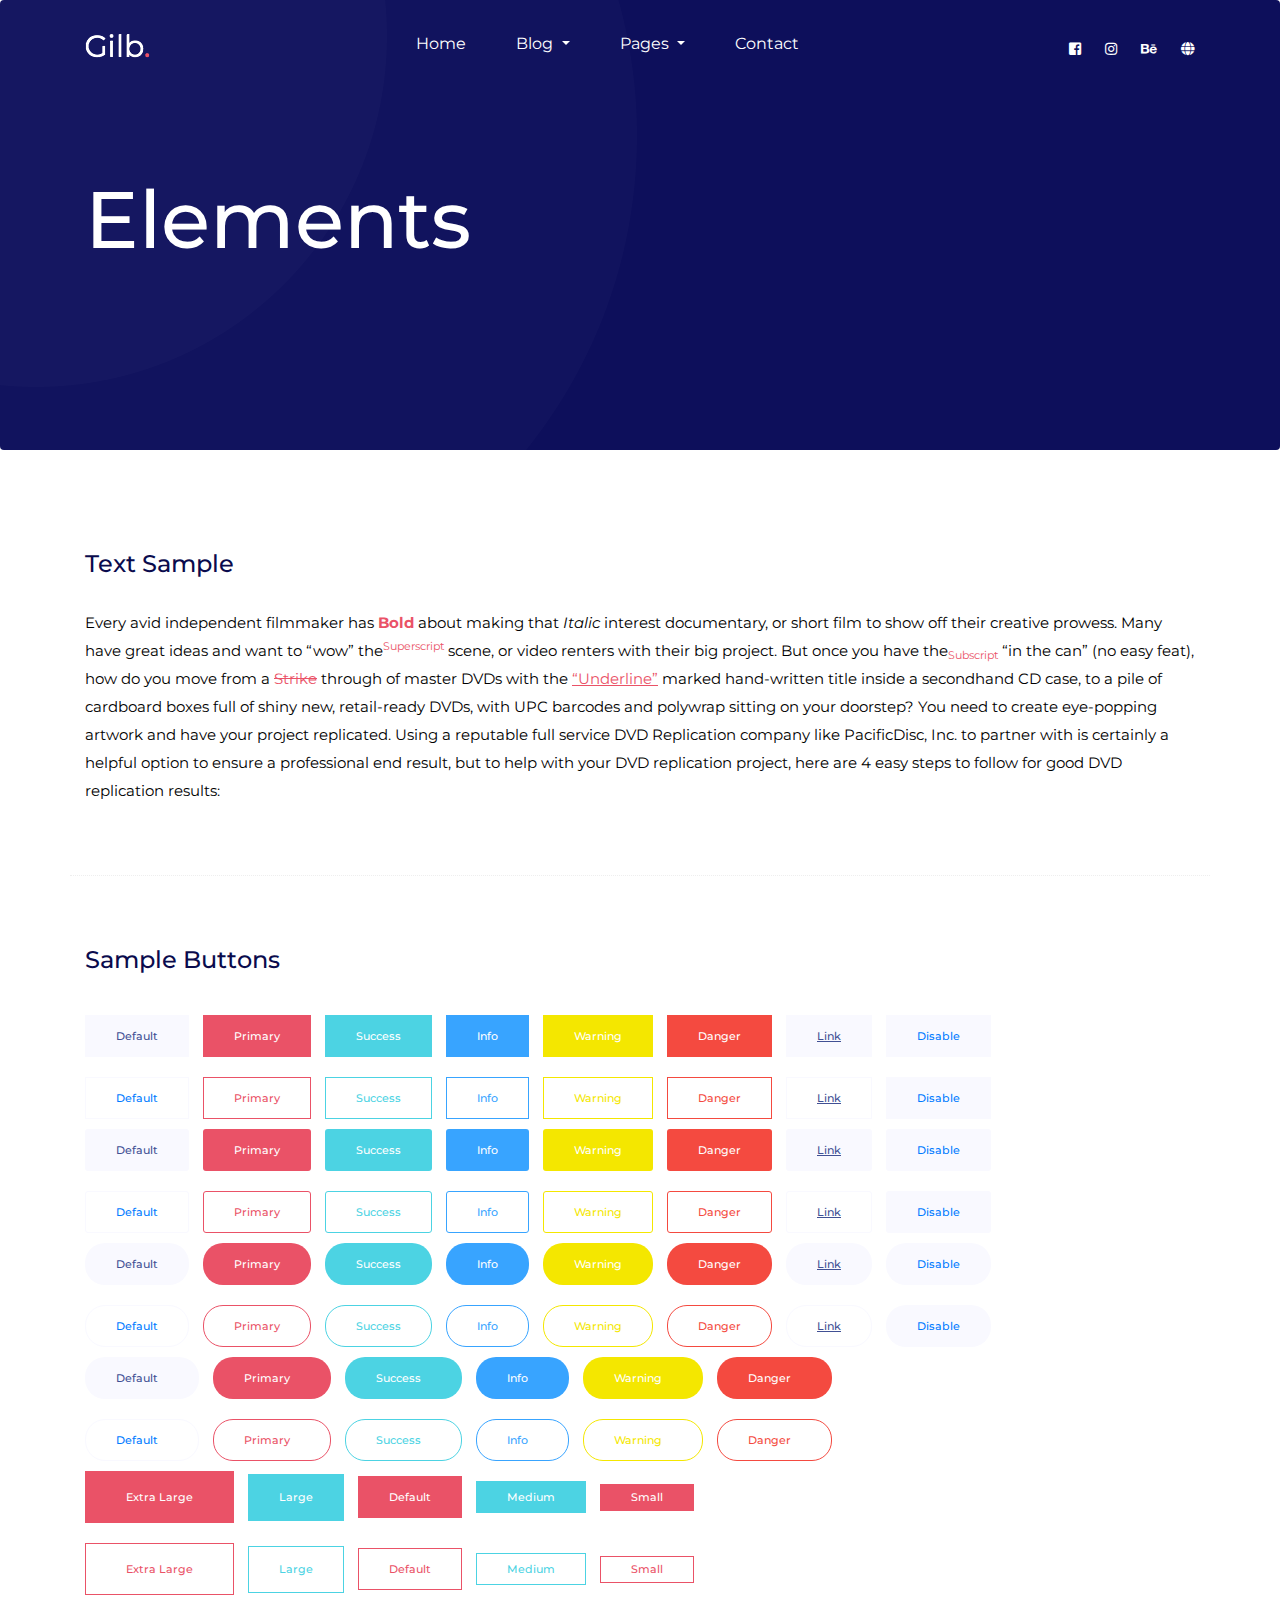
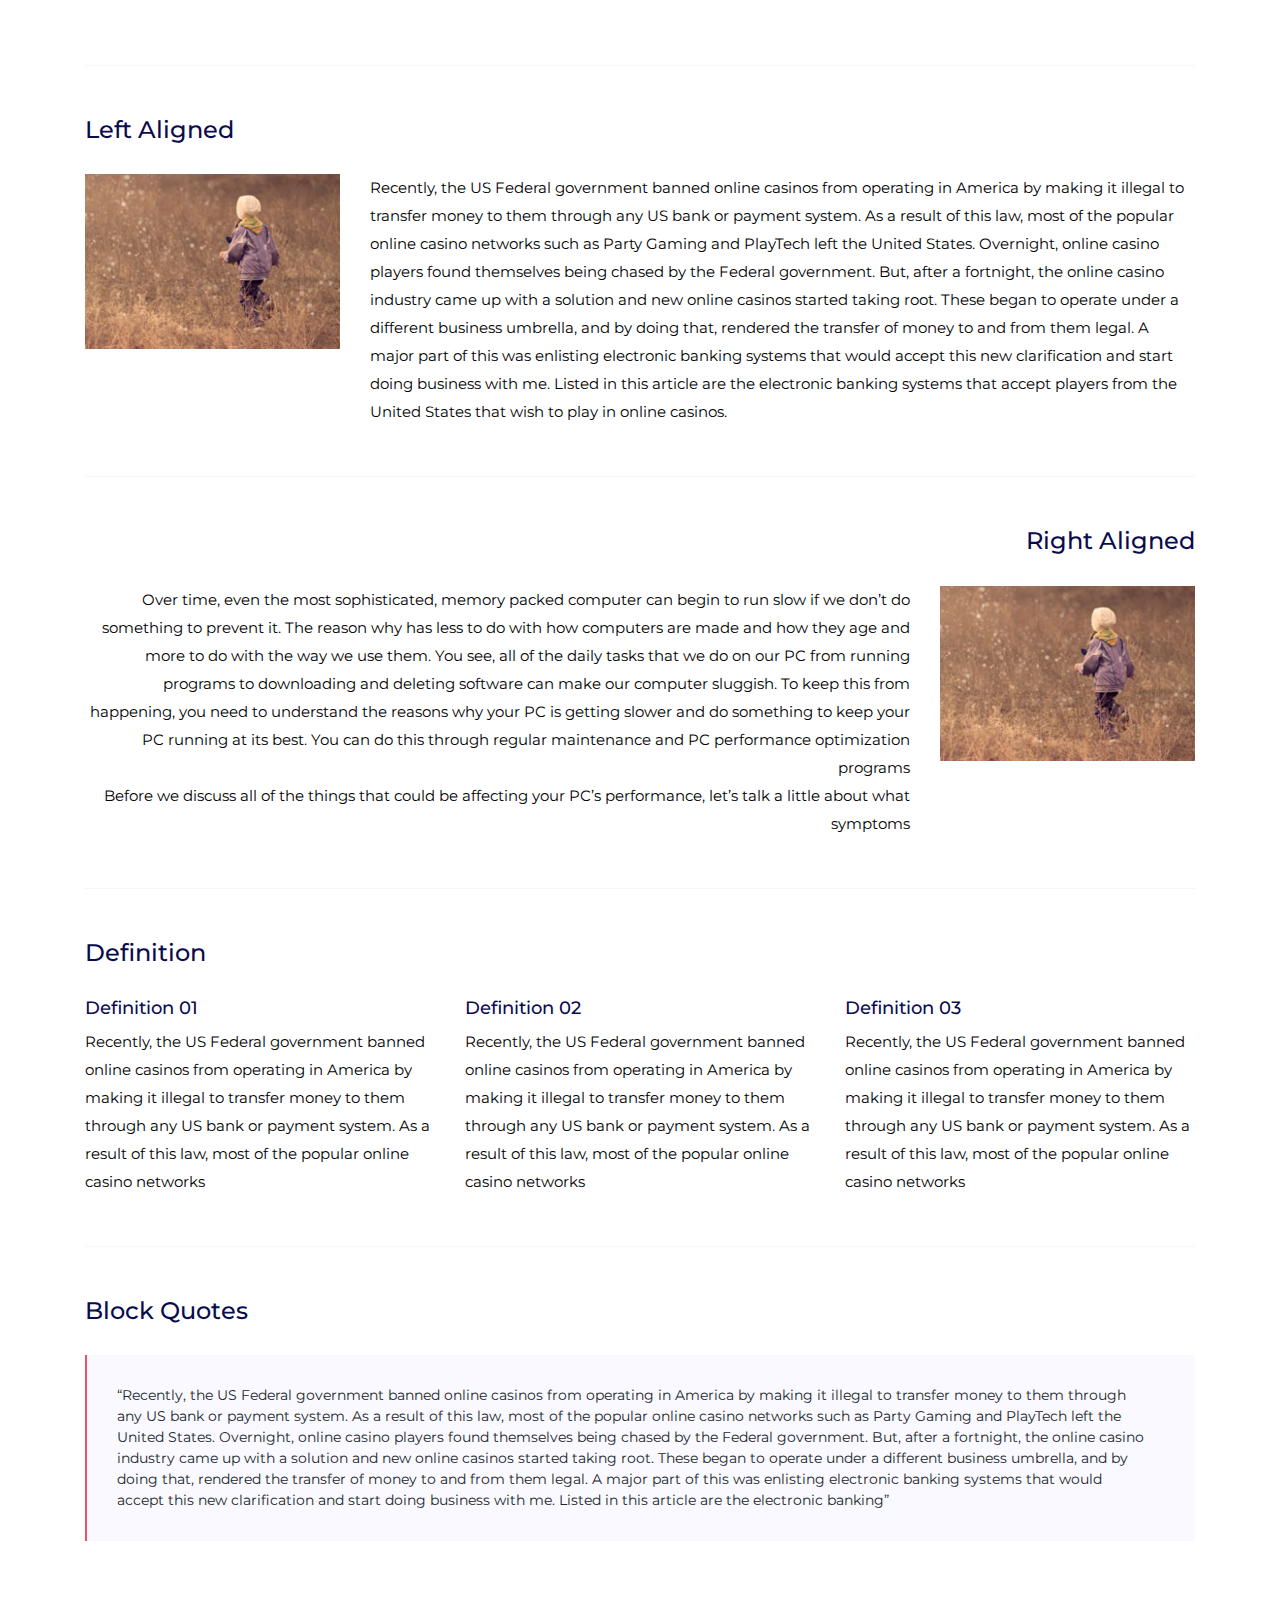
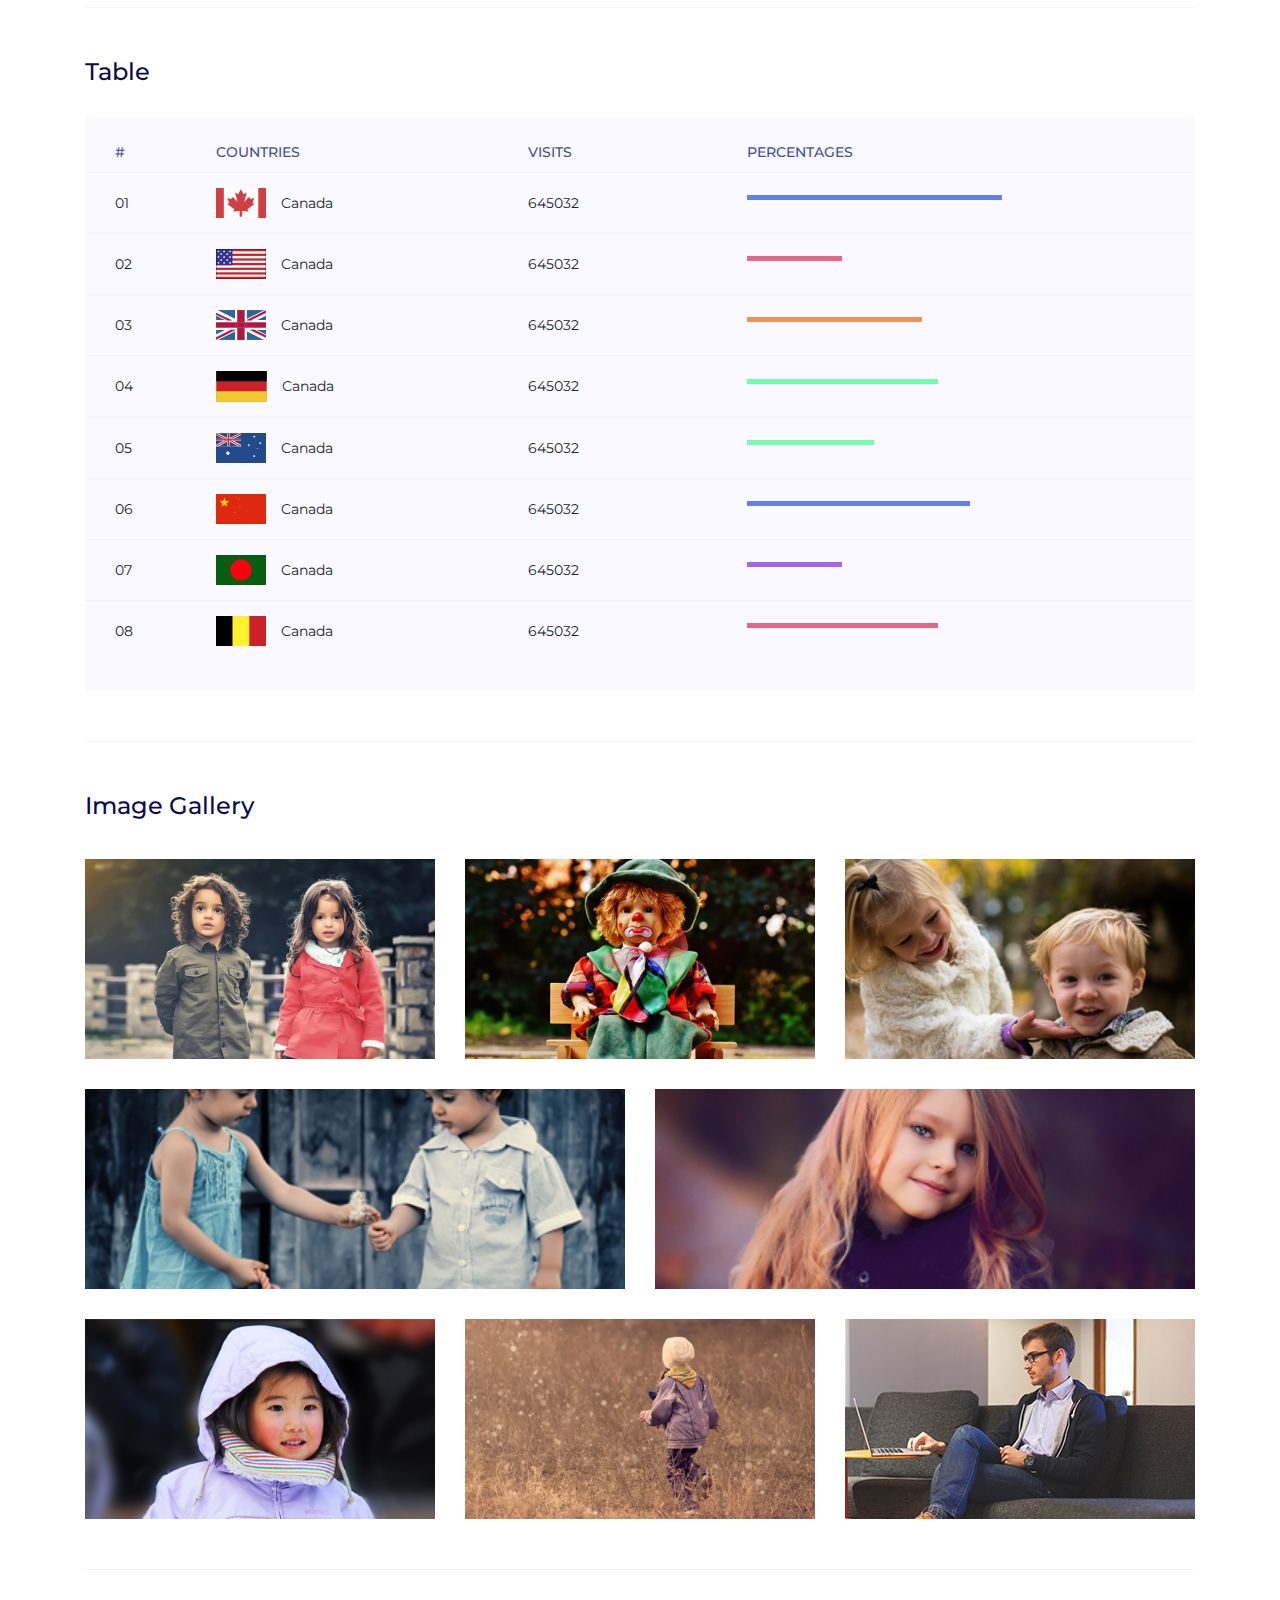
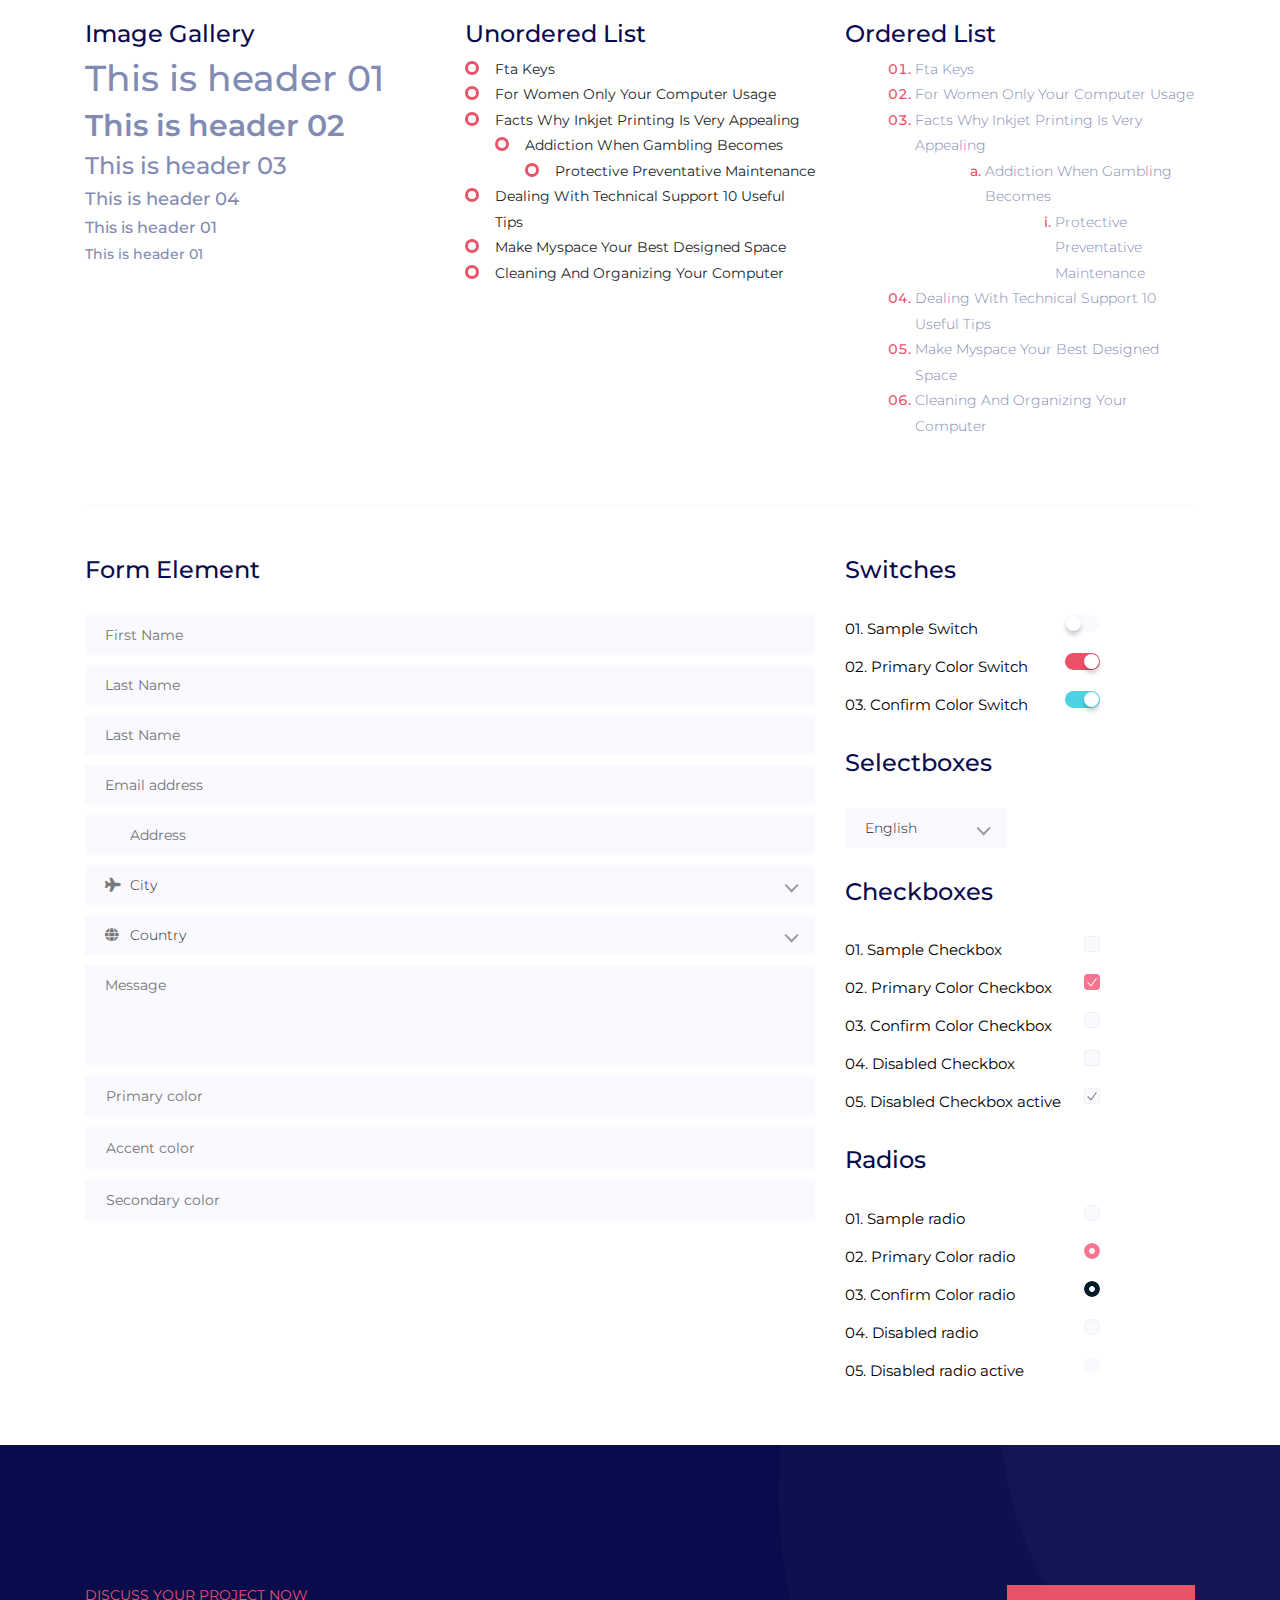
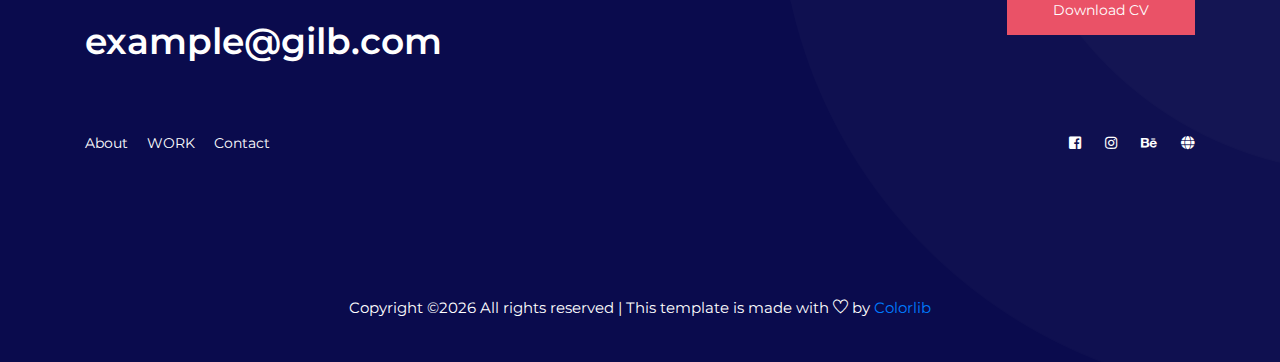
<file: elements.html>
<!doctype html>
<html lang="en">

<head>
    <!-- Required meta tags -->
    <meta charset="utf-8">
    <meta name="viewport" content="width=device-width, initial-scale=1, shrink-to-fit=no">
    <title>Gilb - Resume Template By Colorlib</title>
    <link rel="icon" href="img/favicon.png">
    <!-- Bootstrap CSS -->
    <link rel="stylesheet" href="css/bootstrap.min.css">
    <!-- animate CSS -->
    <link rel="stylesheet" href="css/animate.css">
    <!-- owl carousel CSS -->
    <link rel="stylesheet" href="css/owl.carousel.min.css">
    <!-- themify CSS -->
    <link rel="stylesheet" href="css/themify-icons.css">
    <!-- flaticon CSS -->
    <link rel="stylesheet" href="css/flaticon.css">
    <!-- font awesome CSS -->
    <link rel="stylesheet" href="css/magnific-popup.css">
    <!-- swiper CSS -->
    <link rel="stylesheet" href="css/nice-select.css">
    <link rel="stylesheet" href="css/all.css">
    <!-- style CSS -->
    <link rel="stylesheet" href="css/style.css">
</head>

<body>
    <!--::header part start::-->
    <header class="main_menu home_menu">
        <div class="container">
            <div class="row align-items-center">
                <div class="col-lg-12">
                    <nav class="navbar navbar-expand-lg navbar-light">
                        <a class="navbar-brand" href="index.html"> <img src="img/logo.png" alt="logo"> </a>
                        <button class="navbar-toggler" type="button" data-toggle="collapse"
                            data-target="#navbarSupportedContent" aria-controls="navbarSupportedContent"
                            aria-expanded="false" aria-label="Toggle navigation">
                            <span class="menu_icon"><i class="ti-menu"></i></span>
                        </button>

                        <div class="collapse navbar-collapse main-menu-item" id="navbarSupportedContent">
                            <ul class="navbar-nav">
                                <li class="nav-item">
                                    <a class="nav-link" href="index.html">Home</a>
                                </li>
                                <li class="nav-item dropdown">
                                    <a class="nav-link dropdown-toggle" href="blog.html" id="navbarDropdown"
                                        role="button" data-toggle="dropdown" aria-haspopup="true" aria-expanded="false">
                                        Blog
                                    </a>
                                    <div class="dropdown-menu" aria-labelledby="navbarDropdown">
                                        <a class="dropdown-item" href="blog.html"> blog</a>
                                        <a class="dropdown-item" href="single-blog.html">Single blog</a>
                                    </div>
                                </li>
                                <li class="nav-item dropdown">
                                    <a class="nav-link dropdown-toggle" href="blog.html" id="navbarDropdown_1"
                                        role="button" data-toggle="dropdown" aria-haspopup="true" aria-expanded="false">
                                        pages
                                    </a>
                                    <div class="dropdown-menu" aria-labelledby="navbarDropdown_1">
                                        <a class="dropdown-item" href="about.html"> about</a>
                                        <a class="dropdown-item" href="portfolio.html">portfolio</a>
                                        <a class="dropdown-item" href="portfolio_details.html">portfolio details</a>
                                        <a class="dropdown-item" href="elements.html">Elements</a>
                                    </div>
                                </li>
                                <li class="nav-item">
                                    <a class="nav-link" href="contact.html">Contact</a>
                                </li>
                            </ul>
                        </div>
                        <div class="social_icon">
                            <a href="#"><i class="fab fa-facebook-square"></i></a>
                            <a href="#"><i class="fab fa-instagram"></i></a>
                            <a href="#"><i class="fab fa-behance"></i></a>
                            <a href="#"><i class="fas fa-globe"></i></a>
                        </div>
                    </nav>
                </div>
            </div>
        </div>
    </header>
    <!-- Header part end-->

    <!-- breadcrumb start-->
    <section class="breadcrumb breadcrumb_bg">
        <div class="container">
            <div class="row">
                <div class="col-lg-12">
                    <div class="breadcrumb_iner">
                        <div class="breadcrumb_iner_item">
                            <h2>elements</h2>
                        </div>
                    </div>
                </div>
            </div>
        </div>
    </section>
    <!-- breadcrumb start-->

	<!-- Start Sample Area -->
	<section class="sample-text-area">
		<div class="container box_1170">
			<h3 class="text-heading">Text Sample</h3>
			<p class="sample-text">
				Every avid independent filmmaker has <b>Bold</b> about making that <i>Italic</i> interest documentary,
				or short
				film to show off their creative prowess. Many have great ideas and want to “wow”
				the<sup>Superscript</sup> scene,
				or video renters with their big project. But once you have the<sub>Subscript</sub> “in the can” (no easy
				feat), how
				do you move from a <del>Strike</del> through of master DVDs with the <u>“Underline”</u> marked
				hand-written title
				inside a secondhand CD case, to a pile of cardboard boxes full of shiny new, retail-ready DVDs, with UPC
				barcodes
				and polywrap sitting on your doorstep? You need to create eye-popping artwork and have your project
				replicated.
				Using a reputable full service DVD Replication company like PacificDisc, Inc. to partner with is
				certainly a
				helpful option to ensure a professional end result, but to help with your DVD replication project, here
				are 4 easy
				steps to follow for good DVD replication results:

			</p>
		</div>
	</section>
	<!-- End Sample Area -->

	<!-- Start Button -->
	<section class="button-area">
		<div class="container box_1170 border-top-generic">
			<h3 class="text-heading">Sample Buttons</h3>
			<div class="button-group-area">
				<a href="#" class="genric-btn default">Default</a>
				<a href="#" class="genric-btn primary">Primary</a>
				<a href="#" class="genric-btn success">Success</a>
				<a href="#" class="genric-btn info">Info</a>
				<a href="#" class="genric-btn warning">Warning</a>
				<a href="#" class="genric-btn danger">Danger</a>
				<a href="#" class="genric-btn link">Link</a>
				<a href="#" class="genric-btn disable">Disable</a>
			</div>
			<div class="button-group-area mt-10">
				<a href="#" class="genric-btn default-border">Default</a>
				<a href="#" class="genric-btn primary-border">Primary</a>
				<a href="#" class="genric-btn success-border">Success</a>
				<a href="#" class="genric-btn info-border">Info</a>
				<a href="#" class="genric-btn warning-border">Warning</a>
				<a href="#" class="genric-btn danger-border">Danger</a>
				<a href="#" class="genric-btn link-border">Link</a>
				<a href="#" class="genric-btn disable">Disable</a>
			</div>
			<div class="button-group-area mt-40">
				<a href="#" class="genric-btn default radius">Default</a>
				<a href="#" class="genric-btn primary radius">Primary</a>
				<a href="#" class="genric-btn success radius">Success</a>
				<a href="#" class="genric-btn info radius">Info</a>
				<a href="#" class="genric-btn warning radius">Warning</a>
				<a href="#" class="genric-btn danger radius">Danger</a>
				<a href="#" class="genric-btn link radius">Link</a>
				<a href="#" class="genric-btn disable radius">Disable</a>
			</div>
			<div class="button-group-area mt-10">
				<a href="#" class="genric-btn default-border radius">Default</a>
				<a href="#" class="genric-btn primary-border radius">Primary</a>
				<a href="#" class="genric-btn success-border radius">Success</a>
				<a href="#" class="genric-btn info-border radius">Info</a>
				<a href="#" class="genric-btn warning-border radius">Warning</a>
				<a href="#" class="genric-btn danger-border radius">Danger</a>
				<a href="#" class="genric-btn link-border radius">Link</a>
				<a href="#" class="genric-btn disable radius">Disable</a>
			</div>
			<div class="button-group-area mt-40">
				<a href="#" class="genric-btn default circle">Default</a>
				<a href="#" class="genric-btn primary circle">Primary</a>
				<a href="#" class="genric-btn success circle">Success</a>
				<a href="#" class="genric-btn info circle">Info</a>
				<a href="#" class="genric-btn warning circle">Warning</a>
				<a href="#" class="genric-btn danger circle">Danger</a>
				<a href="#" class="genric-btn link circle">Link</a>
				<a href="#" class="genric-btn disable circle">Disable</a>
			</div>
			<div class="button-group-area mt-10">
				<a href="#" class="genric-btn default-border circle">Default</a>
				<a href="#" class="genric-btn primary-border circle">Primary</a>
				<a href="#" class="genric-btn success-border circle">Success</a>
				<a href="#" class="genric-btn info-border circle">Info</a>
				<a href="#" class="genric-btn warning-border circle">Warning</a>
				<a href="#" class="genric-btn danger-border circle">Danger</a>
				<a href="#" class="genric-btn link-border circle">Link</a>
				<a href="#" class="genric-btn disable circle">Disable</a>
			</div>
			<div class="button-group-area mt-40">
				<a href="#" class="genric-btn default circle arrow">Default<span class="lnr lnr-arrow-right"></span></a>
				<a href="#" class="genric-btn primary circle arrow">Primary<span class="lnr lnr-arrow-right"></span></a>
				<a href="#" class="genric-btn success circle arrow">Success<span class="lnr lnr-arrow-right"></span></a>
				<a href="#" class="genric-btn info circle arrow">Info<span class="lnr lnr-arrow-right"></span></a>
				<a href="#" class="genric-btn warning circle arrow">Warning<span class="lnr lnr-arrow-right"></span></a>
				<a href="#" class="genric-btn danger circle arrow">Danger<span class="lnr lnr-arrow-right"></span></a>
			</div>
			<div class="button-group-area mt-10">
				<a href="#" class="genric-btn default-border circle arrow">Default<span
						class="lnr lnr-arrow-right"></span></a>
				<a href="#" class="genric-btn primary-border circle arrow">Primary<span
						class="lnr lnr-arrow-right"></span></a>
				<a href="#" class="genric-btn success-border circle arrow">Success<span
						class="lnr lnr-arrow-right"></span></a>
				<a href="#" class="genric-btn info-border circle arrow">Info<span
						class="lnr lnr-arrow-right"></span></a>
				<a href="#" class="genric-btn warning-border circle arrow">Warning<span
						class="lnr lnr-arrow-right"></span></a>
				<a href="#" class="genric-btn danger-border circle arrow">Danger<span
						class="lnr lnr-arrow-right"></span></a>
			</div>
			<div class="button-group-area mt-40">
				<a href="#" class="genric-btn primary e-large">Extra Large</a>
				<a href="#" class="genric-btn success large">Large</a>
				<a href="#" class="genric-btn primary">Default</a>
				<a href="#" class="genric-btn success medium">Medium</a>
				<a href="#" class="genric-btn primary small">Small</a>
			</div>
			<div class="button-group-area mt-10">
				<a href="#" class="genric-btn primary-border e-large">Extra Large</a>
				<a href="#" class="genric-btn success-border large">Large</a>
				<a href="#" class="genric-btn primary-border">Default</a>
				<a href="#" class="genric-btn success-border medium">Medium</a>
				<a href="#" class="genric-btn primary-border small">Small</a>
			</div>
		</div>
	</section>
	<!-- End Button -->

	<!-- Start Align Area -->
	<div class="whole-wrap">
		<div class="container box_1170">
			<div class="section-top-border">
				<h3 class="mb-30">Left Aligned</h3>
				<div class="row">
					<div class="col-md-3">
						<img src="img/elements/d.jpg" alt="" class="img-fluid">
					</div>
					<div class="col-md-9 mt-sm-20">
						<p>Recently, the US Federal government banned online casinos from operating in America by making
							it illegal to
							transfer money to them through any US bank or payment system. As a result of this law, most
							of the popular
							online casino networks such as Party Gaming and PlayTech left the United States. Overnight,
							online casino
							players found themselves being chased by the Federal government. But, after a fortnight, the
							online casino
							industry came up with a solution and new online casinos started taking root. These began to
							operate under a
							different business umbrella, and by doing that, rendered the transfer of money to and from
							them legal. A major
							part of this was enlisting electronic banking systems that would accept this new
							clarification and start doing
							business with me. Listed in this article are the electronic banking systems that accept
							players from the United
							States that wish to play in online casinos.</p>
					</div>
				</div>
			</div>
			<div class="section-top-border text-right">
				<h3 class="mb-30">Right Aligned</h3>
				<div class="row">
					<div class="col-md-9">
						<p class="text-right">Over time, even the most sophisticated, memory packed computer can begin
							to run slow if we
							don’t do something to prevent it. The reason why has less to do with how computers are made
							and how they age and
							more to do with the way we use them. You see, all of the daily tasks that we do on our PC
							from running programs
							to downloading and deleting software can make our computer sluggish. To keep this from
							happening, you need to
							understand the reasons why your PC is getting slower and do something to keep your PC
							running at its best. You
							can do this through regular maintenance and PC performance optimization programs</p>
						<p class="text-right">Before we discuss all of the things that could be affecting your PC’s
							performance, let’s
							talk a little about what symptoms</p>
					</div>
					<div class="col-md-3">
						<img src="img/elements/d.jpg" alt="" class="img-fluid">
					</div>
				</div>
			</div>
			<div class="section-top-border">
				<h3 class="mb-30">Definition</h3>
				<div class="row">
					<div class="col-md-4">
						<div class="single-defination">
							<h4 class="mb-20">Definition 01</h4>
							<p>Recently, the US Federal government banned online casinos from operating in America by
								making it illegal to
								transfer money to them through any US bank or payment system. As a result of this law,
								most of the popular
								online casino networks</p>
						</div>
					</div>
					<div class="col-md-4">
						<div class="single-defination">
							<h4 class="mb-20">Definition 02</h4>
							<p>Recently, the US Federal government banned online casinos from operating in America by
								making it illegal to
								transfer money to them through any US bank or payment system. As a result of this law,
								most of the popular
								online casino networks</p>
						</div>
					</div>
					<div class="col-md-4">
						<div class="single-defination">
							<h4 class="mb-20">Definition 03</h4>
							<p>Recently, the US Federal government banned online casinos from operating in America by
								making it illegal to
								transfer money to them through any US bank or payment system. As a result of this law,
								most of the popular
								online casino networks</p>
						</div>
					</div>
				</div>
			</div>
			<div class="section-top-border">
				<h3 class="mb-30">Block Quotes</h3>
				<div class="row">
					<div class="col-lg-12">
						<blockquote class="generic-blockquote">
							“Recently, the US Federal government banned online casinos from operating in America by
							making it illegal to
							transfer money to them through any US bank or payment system. As a result of this law, most
							of the popular
							online casino networks such as Party Gaming and PlayTech left the United States. Overnight,
							online casino
							players found themselves being chased by the Federal government. But, after a fortnight, the
							online casino
							industry came up with a solution and new online casinos started taking root. These began to
							operate under a
							different business umbrella, and by doing that, rendered the transfer of money to and from
							them legal. A major
							part of this was enlisting electronic banking systems that would accept this new
							clarification and start doing
							business with me. Listed in this article are the electronic banking”
						</blockquote>
					</div>
				</div>
			</div>
			<div class="section-top-border">
				<h3 class="mb-30">Table</h3>
				<div class="progress-table-wrap">
					<div class="progress-table">
						<div class="table-head">
							<div class="serial">#</div>
							<div class="country">Countries</div>
							<div class="visit">Visits</div>
							<div class="percentage">Percentages</div>
						</div>
						<div class="table-row">
							<div class="serial">01</div>
							<div class="country"> <img src="img/elements/f1.jpg" alt="flag">Canada</div>
							<div class="visit">645032</div>
							<div class="percentage">
								<div class="progress">
									<div class="progress-bar color-1" role="progressbar" style="width: 80%"
										aria-valuenow="80" aria-valuemin="0" aria-valuemax="100"></div>
								</div>
							</div>
						</div>
						<div class="table-row">
							<div class="serial">02</div>
							<div class="country"> <img src="img/elements/f2.jpg" alt="flag">Canada</div>
							<div class="visit">645032</div>
							<div class="percentage">
								<div class="progress">
									<div class="progress-bar color-2" role="progressbar" style="width: 30%"
										aria-valuenow="30" aria-valuemin="0" aria-valuemax="100"></div>
								</div>
							</div>
						</div>
						<div class="table-row">
							<div class="serial">03</div>
							<div class="country"> <img src="img/elements/f3.jpg" alt="flag">Canada</div>
							<div class="visit">645032</div>
							<div class="percentage">
								<div class="progress">
									<div class="progress-bar color-3" role="progressbar" style="width: 55%"
										aria-valuenow="55" aria-valuemin="0" aria-valuemax="100"></div>
								</div>
							</div>
						</div>
						<div class="table-row">
							<div class="serial">04</div>
							<div class="country"> <img src="img/elements/f4.jpg" alt="flag">Canada</div>
							<div class="visit">645032</div>
							<div class="percentage">
								<div class="progress">
									<div class="progress-bar color-4" role="progressbar" style="width: 60%"
										aria-valuenow="60" aria-valuemin="0" aria-valuemax="100"></div>
								</div>
							</div>
						</div>
						<div class="table-row">
							<div class="serial">05</div>
							<div class="country"> <img src="img/elements/f5.jpg" alt="flag">Canada</div>
							<div class="visit">645032</div>
							<div class="percentage">
								<div class="progress">
									<div class="progress-bar color-5" role="progressbar" style="width: 40%"
										aria-valuenow="40" aria-valuemin="0" aria-valuemax="100"></div>
								</div>
							</div>
						</div>
						<div class="table-row">
							<div class="serial">06</div>
							<div class="country"> <img src="img/elements/f6.jpg" alt="flag">Canada</div>
							<div class="visit">645032</div>
							<div class="percentage">
								<div class="progress">
									<div class="progress-bar color-6" role="progressbar" style="width: 70%"
										aria-valuenow="70" aria-valuemin="0" aria-valuemax="100"></div>
								</div>
							</div>
						</div>
						<div class="table-row">
							<div class="serial">07</div>
							<div class="country"> <img src="img/elements/f7.jpg" alt="flag">Canada</div>
							<div class="visit">645032</div>
							<div class="percentage">
								<div class="progress">
									<div class="progress-bar color-7" role="progressbar" style="width: 30%"
										aria-valuenow="30" aria-valuemin="0" aria-valuemax="100"></div>
								</div>
							</div>
						</div>
						<div class="table-row">
							<div class="serial">08</div>
							<div class="country"> <img src="img/elements/f8.jpg" alt="flag">Canada</div>
							<div class="visit">645032</div>
							<div class="percentage">
								<div class="progress">
									<div class="progress-bar color-8" role="progressbar" style="width: 60%"
										aria-valuenow="60" aria-valuemin="0" aria-valuemax="100"></div>
								</div>
							</div>
						</div>
					</div>
				</div>
			</div>
			<div class="section-top-border">
				<h3>Image Gallery</h3>
				<div class="row gallery-item">
					<div class="col-md-4">
						<a href="img/elements/g1.jpg" class="img-pop-up">
							<div class="single-gallery-image" style="background: url(img/elements/g1.jpg);"></div>
						</a>
					</div>
					<div class="col-md-4">
						<a href="img/elements/g2.jpg" class="img-pop-up">
							<div class="single-gallery-image" style="background: url(img/elements/g2.jpg);"></div>
						</a>
					</div>
					<div class="col-md-4">
						<a href="img/elements/g3.jpg" class="img-pop-up">
							<div class="single-gallery-image" style="background: url(img/elements/g3.jpg);"></div>
						</a>
					</div>
					<div class="col-md-6">
						<a href="img/elements/g4.jpg" class="img-pop-up">
							<div class="single-gallery-image" style="background: url(img/elements/g4.jpg);"></div>
						</a>
					</div>
					<div class="col-md-6">
						<a href="img/elements/g5.jpg" class="img-pop-up">
							<div class="single-gallery-image" style="background: url(img/elements/g5.jpg);"></div>
						</a>
					</div>
					<div class="col-md-4">
						<a href="img/elements/g6.jpg" class="img-pop-up">
							<div class="single-gallery-image" style="background: url(img/elements/g6.jpg);"></div>
						</a>
					</div>
					<div class="col-md-4">
						<a href="img/elements/g7.jpg" class="img-pop-up">
							<div class="single-gallery-image" style="background: url(img/elements/g7.jpg);"></div>
						</a>
					</div>
					<div class="col-md-4">
						<a href="img/elements/g8.jpg" class="img-pop-up">
							<div class="single-gallery-image" style="background: url(img/elements/g8.jpg);"></div>
						</a>
					</div>
				</div>
			</div>
			<div class="section-top-border">
				<div class="row">
					<div class="col-md-4">
						<h3 class="mb-20">Image Gallery</h3>
						<div class="typography">
							<h1>This is header 01</h1>
							<h2>This is header 02</h2>
							<h3>This is header 03</h3>
							<h4>This is header 04</h4>
							<h5>This is header 01</h5>
							<h6>This is header 01</h6>
						</div>
					</div>
					<div class="col-md-4 mt-sm-30">
						<h3 class="mb-20">Unordered List</h3>
						<div class="">
							<ul class="unordered-list">
								<li>Fta Keys</li>
								<li>For Women Only Your Computer Usage</li>
								<li>Facts Why Inkjet Printing Is Very Appealing
									<ul>
										<li>Addiction When Gambling Becomes
											<ul>
												<li>Protective Preventative Maintenance</li>
											</ul>
										</li>
									</ul>
								</li>
								<li>Dealing With Technical Support 10 Useful Tips</li>
								<li>Make Myspace Your Best Designed Space</li>
								<li>Cleaning And Organizing Your Computer</li>
							</ul>
						</div>
					</div>
					<div class="col-md-4 mt-sm-30">
						<h3 class="mb-20">Ordered List</h3>
						<div class="">
							<ol class="ordered-list">
								<li><span>Fta Keys</span></li>
								<li><span>For Women Only Your Computer Usage</span></li>
								<li><span>Facts Why Inkjet Printing Is Very Appealing</span>
									<ol class="ordered-list-alpha">
										<li><span>Addiction When Gambling Becomes</span>
											<ol class="ordered-list-roman">
												<li><span>Protective Preventative Maintenance</span></li>
											</ol>
										</li>
									</ol>
								</li>
								<li><span>Dealing With Technical Support 10 Useful Tips</span></li>
								<li><span>Make Myspace Your Best Designed Space</span></li>
								<li><span>Cleaning And Organizing Your Computer</span></li>
							</ol>
						</div>
					</div>
				</div>
			</div>
			<div class="section-top-border">
				<div class="row">
					<div class="col-lg-8 col-md-8">
						<h3 class="mb-30">Form Element</h3>
						<form action="#">
							<div class="mt-10">
								<input type="text" name="first_name" placeholder="First Name"
									onfocus="this.placeholder = ''" onblur="this.placeholder = 'First Name'" required
									class="single-input">
							</div>
							<div class="mt-10">
								<input type="text" name="last_name" placeholder="Last Name"
									onfocus="this.placeholder = ''" onblur="this.placeholder = 'Last Name'" required
									class="single-input">
							</div>
							<div class="mt-10">
								<input type="text" name="last_name" placeholder="Last Name"
									onfocus="this.placeholder = ''" onblur="this.placeholder = 'Last Name'" required
									class="single-input">
							</div>
							<div class="mt-10">
								<input type="email" name="EMAIL" placeholder="Email address"
									onfocus="this.placeholder = ''" onblur="this.placeholder = 'Email address'" required
									class="single-input">
							</div>
							<div class="input-group-icon mt-10">
								<div class="icon"><i class="fa fa-thumb-tack" aria-hidden="true"></i></div>
								<input type="text" name="address" placeholder="Address" onfocus="this.placeholder = ''"
									onblur="this.placeholder = 'Address'" required class="single-input">
							</div>
							<div class="input-group-icon mt-10">
								<div class="icon"><i class="fa fa-plane" aria-hidden="true"></i></div>
								<div class="form-select" id="default-select">
									<select>
										<option value=" 1">City</option>
										<option value="1">Dhaka</option>
										<option value="1">Dilli</option>
										<option value="1">Newyork</option>
										<option value="1">Islamabad</option>
									</select>
								</div>
							</div>
							<div class="input-group-icon mt-10">
								<div class="icon"><i class="fa fa-globe" aria-hidden="true"></i></div>
								<div class="form-select" id="default-select_1">
									<select>
										<option value=" 1">Country</option>
										<option value="1">Bangladesh</option>
										<option value="1">India</option>
										<option value="1">England</option>
										<option value="1">Srilanka</option>
									</select>
								</div>
							</div>

							<div class="mt-10">
								<textarea class="single-textarea" placeholder="Message" onfocus="this.placeholder = ''"
									onblur="this.placeholder = 'Message'" required></textarea>
							</div>
							<!-- For Gradient Border Use -->
							<!-- <div class="mt-10">
										<div class="primary-input">
											<input id="primary-input" type="text" name="first_name" placeholder="Primary color" onfocus="this.placeholder = ''" onblur="this.placeholder = 'Primary color'">
											<label for="primary-input"></label>
										</div>
									</div> -->
							<div class="mt-10">
								<input type="text" name="first_name" placeholder="Primary color"
									onfocus="this.placeholder = ''" onblur="this.placeholder = 'Primary color'" required
									class="single-input-primary">
							</div>
							<div class="mt-10">
								<input type="text" name="first_name" placeholder="Accent color"
									onfocus="this.placeholder = ''" onblur="this.placeholder = 'Accent color'" required
									class="single-input-accent">
							</div>
							<div class="mt-10">
								<input type="text" name="first_name" placeholder="Secondary color"
									onfocus="this.placeholder = ''" onblur="this.placeholder = 'Secondary color'"
									required class="single-input-secondary">
							</div>
						</form>
					</div>
					<div class="col-lg-3 col-md-4 mt-sm-30">
						<div class="single-element-widget">
							<h3 class="mb-30">Switches</h3>
							<div class="switch-wrap d-flex justify-content-between">
								<p>01. Sample Switch</p>
								<div class="primary-switch">
									<input type="checkbox" id="default-switch">
									<label for="default-switch"></label>
								</div>
							</div>
							<div class="switch-wrap d-flex justify-content-between">
								<p>02. Primary Color Switch</p>
								<div class="primary-switch">
									<input type="checkbox" id="primary-switch" checked>
									<label for="primary-switch"></label>
								</div>
							</div>
							<div class="switch-wrap d-flex justify-content-between">
								<p>03. Confirm Color Switch</p>
								<div class="confirm-switch">
									<input type="checkbox" id="confirm-switch" checked>
									<label for="confirm-switch"></label>
								</div>
							</div>
						</div>
						<div class="single-element-widget mt-30">
							<h3 class="mb-30">Selectboxes</h3>
							<div class="default-select" id="default-select_2">
								<select>
									<option value=" 1">English</option>
									<option value="1">Spanish</option>
									<option value="1">Arabic</option>
									<option value="1">Portuguise</option>
									<option value="1">Bengali</option>
								</select>
							</div>
						</div>
						<div class="single-element-widget mt-30">
							<h3 class="mb-30">Checkboxes</h3>
							<div class="switch-wrap d-flex justify-content-between">
								<p>01. Sample Checkbox</p>
								<div class="primary-checkbox">
									<input type="checkbox" id="default-checkbox">
									<label for="default-checkbox"></label>
								</div>
							</div>
							<div class="switch-wrap d-flex justify-content-between">
								<p>02. Primary Color Checkbox</p>
								<div class="primary-checkbox">
									<input type="checkbox" id="primary-checkbox" checked>
									<label for="primary-checkbox"></label>
								</div>
							</div>
							<div class="switch-wrap d-flex justify-content-between">
								<p>03. Confirm Color Checkbox</p>
								<div class="confirm-checkbox">
									<input type="checkbox" id="confirm-checkbox">
									<label for="confirm-checkbox"></label>
								</div>
							</div>
							<div class="switch-wrap d-flex justify-content-between">
								<p>04. Disabled Checkbox</p>
								<div class="disabled-checkbox">
									<input type="checkbox" id="disabled-checkbox" disabled>
									<label for="disabled-checkbox"></label>
								</div>
							</div>
							<div class="switch-wrap d-flex justify-content-between">
								<p>05. Disabled Checkbox active</p>
								<div class="disabled-checkbox">
									<input type="checkbox" id="disabled-checkbox-active" checked disabled>
									<label for="disabled-checkbox-active"></label>
								</div>
							</div>
						</div>
						<div class="single-element-widget mt-30">
							<h3 class="mb-30">Radios</h3>
							<div class="switch-wrap d-flex justify-content-between">
								<p>01. Sample radio</p>
								<div class="primary-radio">
									<input type="checkbox" id="default-radio">
									<label for="default-radio"></label>
								</div>
							</div>
							<div class="switch-wrap d-flex justify-content-between">
								<p>02. Primary Color radio</p>
								<div class="primary-radio">
									<input type="checkbox" id="primary-radio" checked>
									<label for="primary-radio"></label>
								</div>
							</div>
							<div class="switch-wrap d-flex justify-content-between">
								<p>03. Confirm Color radio</p>
								<div class="confirm-radio">
									<input type="checkbox" id="confirm-radio" checked>
									<label for="confirm-radio"></label>
								</div>
							</div>
							<div class="switch-wrap d-flex justify-content-between">
								<p>04. Disabled radio</p>
								<div class="disabled-radio">
									<input type="checkbox" id="disabled-radio" disabled>
									<label for="disabled-radio"></label>
								</div>
							</div>
							<div class="switch-wrap d-flex justify-content-between">
								<p>05. Disabled radio active</p>
								<div class="disabled-radio">
									<input type="checkbox" id="disabled-radio-active" checked disabled>
									<label for="disabled-radio-active"></label>
								</div>
							</div>
						</div>
					</div>
				</div>
			</div>
		</div>
	</div>
	<!-- End Align Area -->

	<!-- footer css start -->
	<footer class="footer_Part padding_top">
		<div class="container">
			<div class="row alingn-item-center">
				<div class="col-lg-6">
					<div class="footer_text">
						<span>Discuss your project now</span>
						<h2>example@gilb.com </h2>
					</div>
				</div>
				<div class="col-lg-6">
					<div class="footer_btn">
						<a href="#" class="btn_1">Download CV</a>
					</div>
				</div>
				<div class="col-lg-6">
					<div class="footer_menu">
						<a href="#">About</a>
						<a href="#">WORK</a>
						<a href="#">Contact</a>
					</div>
				</div>
				<div class="col-lg-6">
					<div class="social_icon">
						<a href="#"><i class="fab fa-facebook-square"></i></a>
						<a href="#"><i class="fab fa-instagram"></i></a>
						<a href="#"><i class="fab fa-behance"></i></a>
						<a href="#"><i class="fas fa-globe"></i></a>
					</div>
				</div>
				<div class="col-lg-12">
						<div class="copyright_part text-center">
							<p class="footer-text m-0">
							<!-- Link back to Colorlib can't be removed. Template is licensed under CC BY 3.0. -->
Copyright &copy;<script>document.write(new Date().getFullYear());</script> All rights reserved | This template is made with <i class="ti-heart" aria-hidden="true"></i> by <a href="https://colorlib.com" target="_blank">Colorlib</a>
<!-- Link back to Colorlib can't be removed. Template is licensed under CC BY 3.0. -->
							</p>
						</div>
				</div>
			</div>
		</div>
	</footer>
	<!-- footer css end -->

	<!-- jquery plugins here-->
	<script src="js/jquery-1.12.1.min.js"></script>
	<!-- popper js -->
	<script src="js/popper.min.js"></script>
	<!-- bootstrap js -->
	<script src="js/bootstrap.min.js"></script>
	<!-- easing js -->
	<script src="js/jquery.magnific-popup.js"></script>
	<!-- masonry js -->
	<script src="js/masonry.pkgd.js"></script>
	<!-- particles js -->
	<script src="js/owl.carousel.min.js"></script>

	<script src="js/jquery.nice-select.min.js"></script>
	<!-- custom js -->
	<script src="js/custom.js"></script>
</body>

</html>
</file>
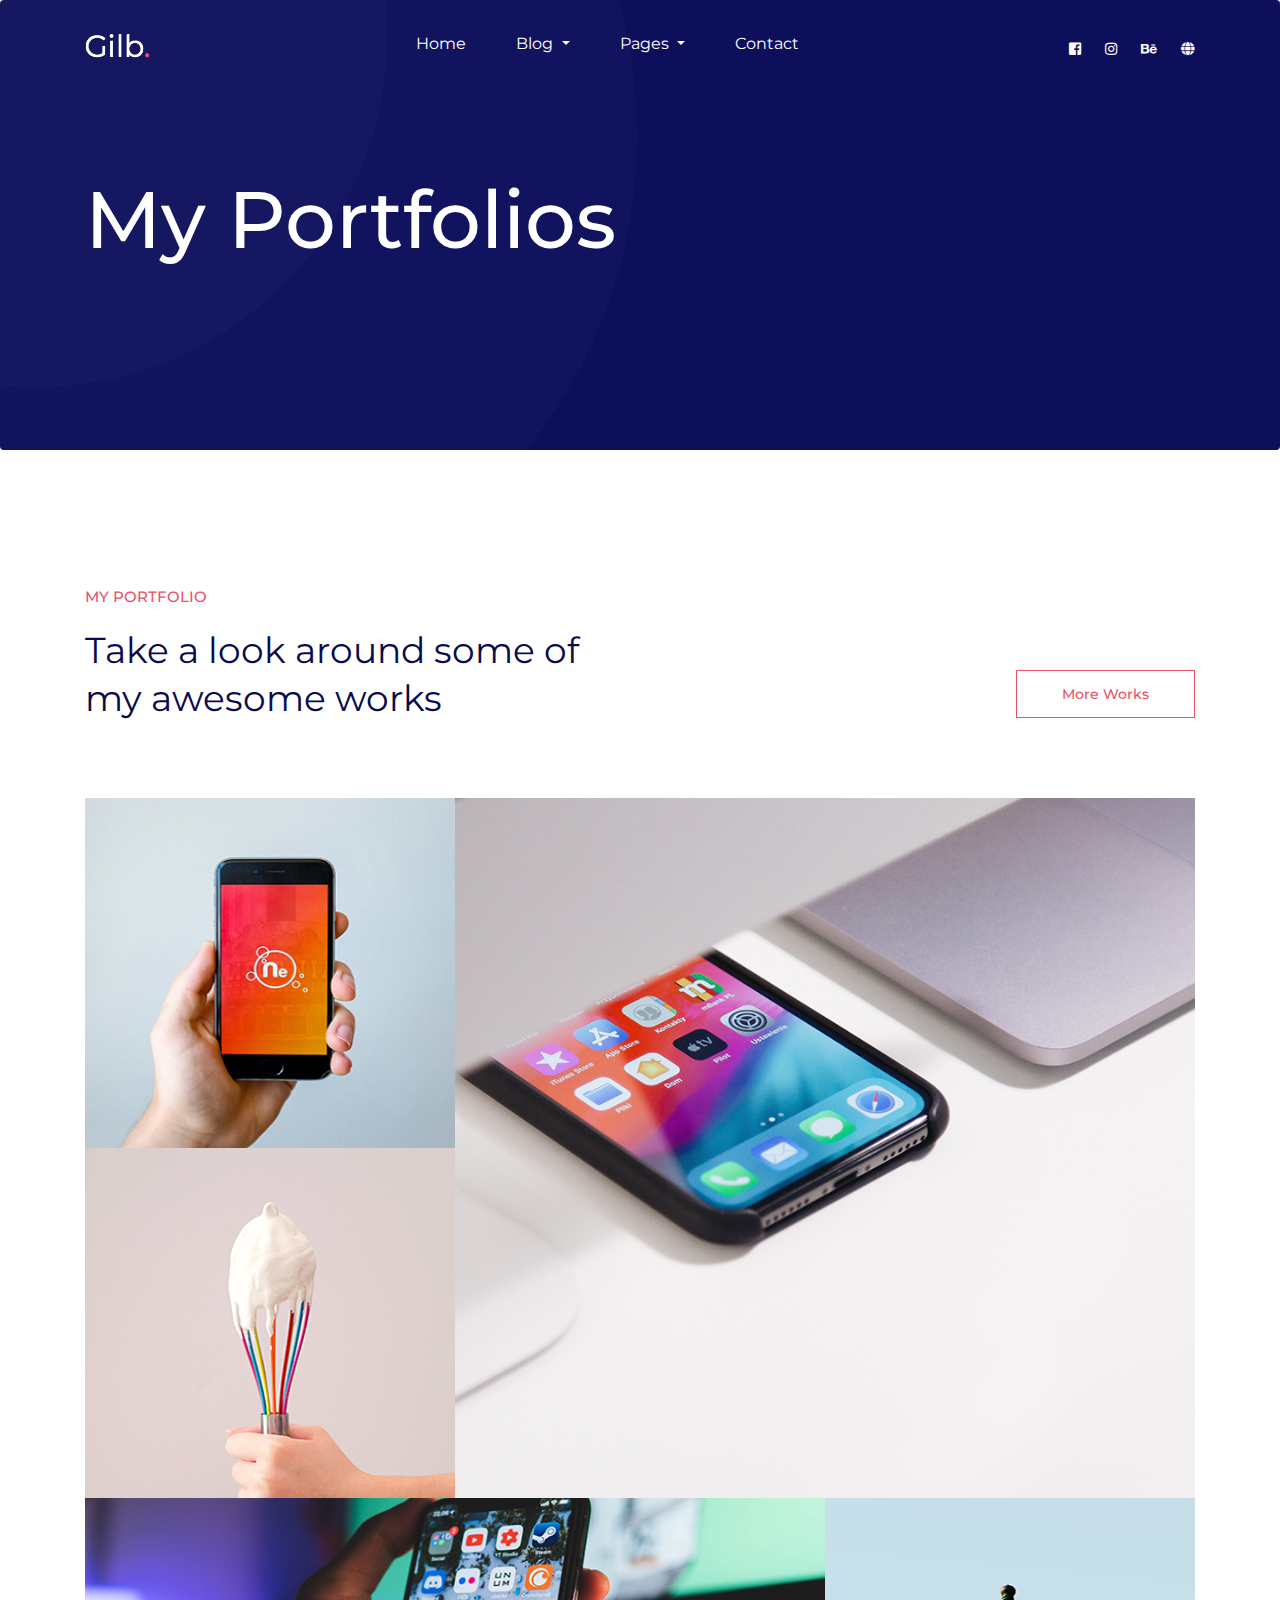
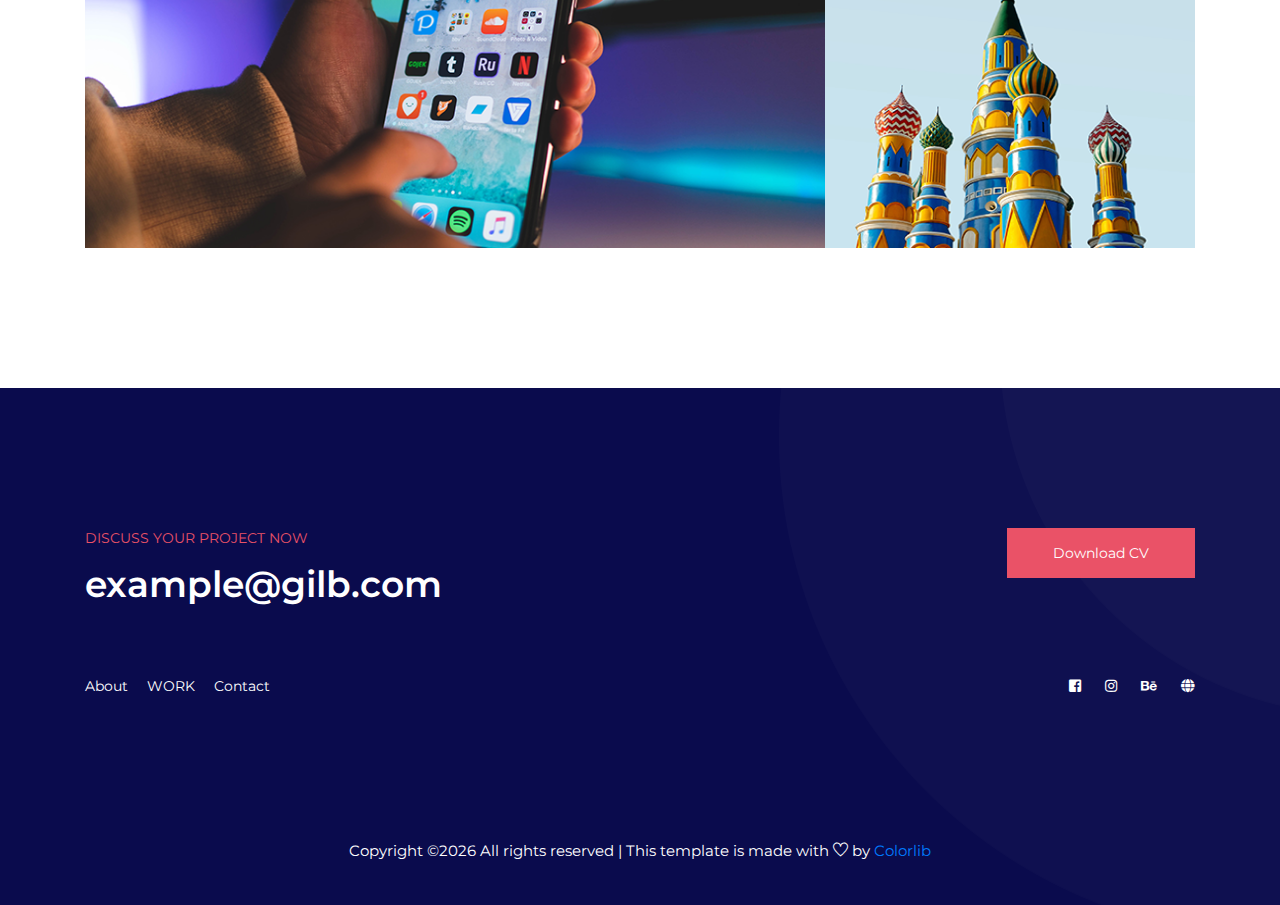
<file: portfolio.html>
<!doctype html>
<html lang="en">

<head>
    <!-- Required meta tags -->
    <meta charset="utf-8">
    <meta name="viewport" content="width=device-width, initial-scale=1, shrink-to-fit=no">
    <title>Gilb - Resume Template By Colorlib</title>
    <link rel="icon" href="img/favicon.png">
    <!-- Bootstrap CSS -->
    <link rel="stylesheet" href="css/bootstrap.min.css">
    <!-- animate CSS -->
    <link rel="stylesheet" href="css/animate.css">
    <!-- owl carousel CSS -->
    <link rel="stylesheet" href="css/owl.carousel.min.css">
    <!-- themify CSS -->
    <link rel="stylesheet" href="css/themify-icons.css">
    <!-- flaticon CSS -->
    <link rel="stylesheet" href="css/flaticon.css">
    <!-- font awesome CSS -->
    <link rel="stylesheet" href="css/magnific-popup.css">
    <!-- swiper CSS -->
    <link rel="stylesheet" href="css/nice-select.css">
    <link rel="stylesheet" href="css/all.css">
    <!-- style CSS -->
    <link rel="stylesheet" href="css/style.css">
</head>

<body>
    <!--::header part start::-->
    <header class="main_menu home_menu">
        <div class="container">
            <div class="row align-items-center">
                <div class="col-lg-12">
                    <nav class="navbar navbar-expand-lg navbar-light">
                        <a class="navbar-brand" href="index.html"> <img src="img/logo.png" alt="logo"> </a>
                        <button class="navbar-toggler" type="button" data-toggle="collapse"
                            data-target="#navbarSupportedContent" aria-controls="navbarSupportedContent"
                            aria-expanded="false" aria-label="Toggle navigation">
                            <span class="menu_icon"><i class="ti-menu"></i></span>
                        </button>

                        <div class="collapse navbar-collapse main-menu-item" id="navbarSupportedContent">
                            <ul class="navbar-nav">
                                <li class="nav-item">
                                    <a class="nav-link" href="index.html">Home</a>
                                </li>
                                <li class="nav-item dropdown">
                                    <a class="nav-link dropdown-toggle" href="blog.html" id="navbarDropdown"
                                        role="button" data-toggle="dropdown" aria-haspopup="true" aria-expanded="false">
                                        Blog
                                    </a>
                                    <div class="dropdown-menu" aria-labelledby="navbarDropdown">
                                        <a class="dropdown-item" href="blog.html"> blog</a>
                                        <a class="dropdown-item" href="single-blog.html">Single blog</a>
                                    </div>
                                </li>
                                <li class="nav-item dropdown">
                                    <a class="nav-link dropdown-toggle" href="blog.html" id="navbarDropdown_1"
                                        role="button" data-toggle="dropdown" aria-haspopup="true" aria-expanded="false">
                                        pages
                                    </a>
                                    <div class="dropdown-menu" aria-labelledby="navbarDropdown_1">
                                        <a class="dropdown-item" href="about.html"> about</a>
                                        <a class="dropdown-item" href="portfolio.html">portfolio</a>
                                        <a class="dropdown-item" href="portfolio_details.html">portfolio details</a>
                                        <a class="dropdown-item" href="elements.html">Elements</a>
                                    </div>
                                </li>
                                <li class="nav-item">
                                    <a class="nav-link" href="contact.html">Contact</a>
                                </li>
                            </ul>
                        </div>
                        <div class="social_icon">
                            <a href="#"><i class="fab fa-facebook-square"></i></a>
                            <a href="#"><i class="fab fa-instagram"></i></a>
                            <a href="#"><i class="fab fa-behance"></i></a>
                            <a href="#"><i class="fas fa-globe"></i></a>
                        </div>
                    </nav>
                </div>
            </div>
        </div>
    </header>
    <!-- Header part end-->

    <!-- breadcrumb start-->
    <section class="breadcrumb breadcrumb_bg">
        <div class="container">
            <div class="row">
                <div class="col-lg-12">
                    <div class="breadcrumb_iner">
                        <div class="breadcrumb_iner_item">
                            <h2>My portfolios</h2>
                        </div>
                    </div>
                </div>
            </div>
        </div>
    </section>
    <!-- breadcrumb start-->

    <!-- portfolio part css start -->
    <section class="portfolio_part section_padding">
        <div class="container">
            <div class="row align-items-center">
                <div class="col-lg-6">
                    <div class="section_tittle">
                        <p>My portfolio</p>
                        <h2>Take a look around some of my awesome works</h2>
                    </div>
                </div>
                <div class="col-lg-6">
                    <div class="section_btn text-right">
                        <a href="#" class="btn_2">More works</a>
                    </div>
                </div>
            </div>
            <div class="row">
                <div class="col-lg-12">
                    <div class="mesonary_part">
                        <div class="grid">

                            <div class="grid-sizer"></div>
                            <a href="img/port_1.png" class="grid-item img_gallery">
                                <img src="img/port_1.png" alt="">
                                <div class="portfolio_hover_text">
                                    <i class="ti-plus"></i>
                                </div>
                            </a>
                            <a href="img/port_2.png" class="grid-item big_height big_weight img_gallery">
                                <img src="img/port_2.png" alt="">
                                <div class="portfolio_hover_text">
                                    <i class="ti-plus"></i>
                                </div>
                            </a>
                            <a href="img/port_3.png" class="grid-item img_gallery">
                                <img src="img/port_3.png" alt="">
                                <div class="portfolio_hover_text">
                                    <i class="ti-plus"></i>
                                </div>
                            </a href="img/port_4.png">
                            <a href="img/port_4.png" class="grid-item big_weight img_gallery">
                                <img src="img/port_4.png" alt="">
                                <div class="portfolio_hover_text">
                                    <i class="ti-plus"></i>
                                </div>
                            </a>
                            <a href="img/port_5.png" class="grid-item img_gallery">
                                <img src="img/port_5.png" alt="">
                                <div class="portfolio_hover_text">
                                    <i class="ti-plus"></i>
                                </div>
                            </a>
                        </div>
                    </div>
                </div>
            </div>
        </div>
    </section>
    <!-- portfolio part css end -->

     <!-- footer css start -->
     <footer class="footer_Part padding_top">
         <div class="container">
             <div class="row alingn-item-center">
                 <div class="col-lg-6">
                     <div class="footer_text">
                         <span>Discuss your project now</span>
                         <h2>example@gilb.com </h2>
                     </div>
                 </div>
                 <div class="col-lg-6">
                     <div class="footer_btn">
                         <a href="#" class="btn_1">Download CV</a>
                     </div>
                 </div>
                 <div class="col-lg-6">
                     <div class="footer_menu">
                         <a href="#">About</a>
                         <a href="#">WORK</a>
                         <a href="#">Contact</a>
                     </div>
                 </div>
                 <div class="col-lg-6">
                    <div class="social_icon">
                        <a href="#"><i class="fab fa-facebook-square"></i></a>
                        <a href="#"><i class="fab fa-instagram"></i></a>
                        <a href="#"><i class="fab fa-behance"></i></a>
                        <a href="#"><i class="fas fa-globe"></i></a>
                    </div>
                 </div>
                 <div class="col-lg-12">
                        <div class="copyright_part text-center">
                            <p class="footer-text m-0">
                            <!-- Link back to Colorlib can't be removed. Template is licensed under CC BY 3.0. -->
Copyright &copy;<script>document.write(new Date().getFullYear());</script> All rights reserved | This template is made with <i class="ti-heart" aria-hidden="true"></i> by <a href="https://colorlib.com" target="_blank">Colorlib</a>
<!-- Link back to Colorlib can't be removed. Template is licensed under CC BY 3.0. -->
                            </p>
                        </div>
                 </div>
             </div>
         </div>
     </footer>
     <!-- footer css end -->

    <!-- jquery plugins here-->
    <script src="js/jquery-1.12.1.min.js"></script>
    <!-- popper js -->
    <script src="js/popper.min.js"></script>
    <!-- bootstrap js -->
    <script src="js/bootstrap.min.js"></script>
    <!-- magnific-popup js -->
    <script src="js/jquery.magnific-popup.js"></script>
    <!-- masonry js -->
    <script src="js/masonry.pkgd.js"></script>
    <!-- owl carousel js -->
    <script src="js/owl.carousel.min.js"></script>
    <!-- nice select js -->
    <script src="js/jquery.nice-select.min.js"></script>
    <!-- custom js -->
    <script src="js/custom.js"></script>
</body>

</html>
</file>
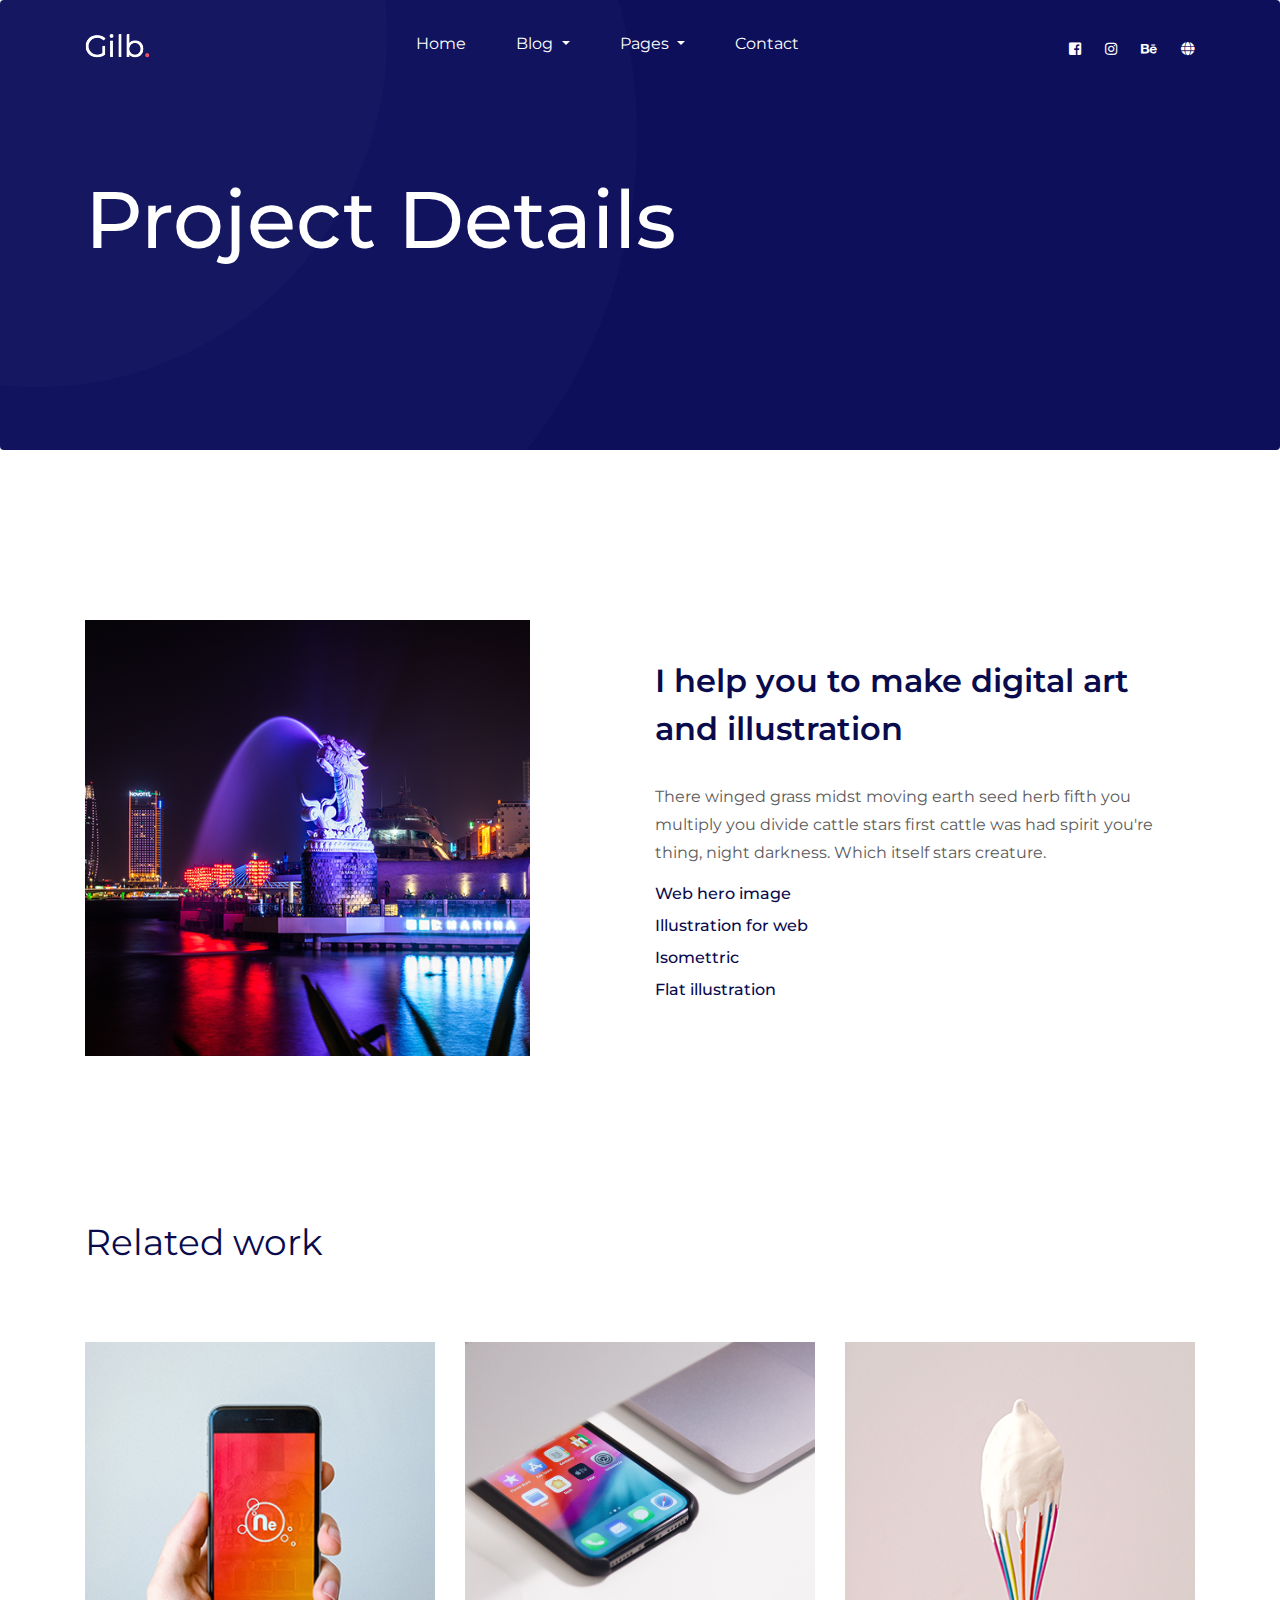
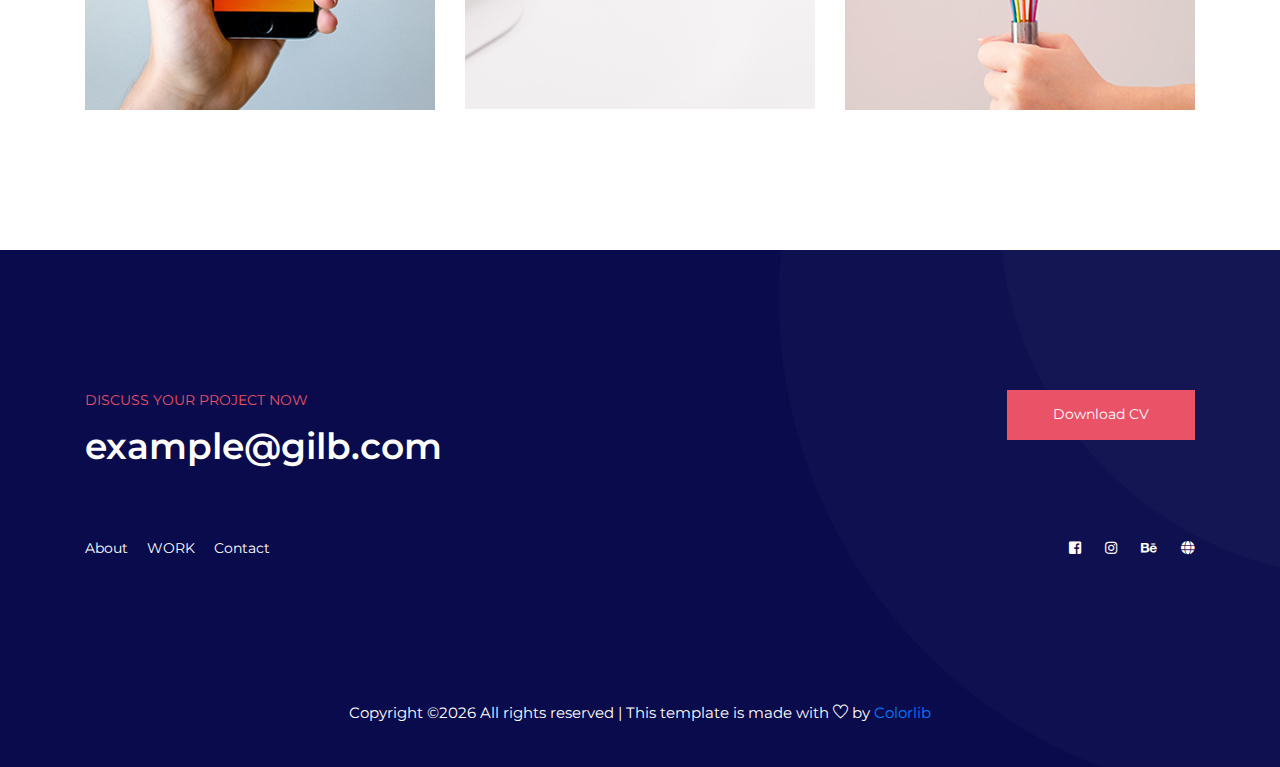
<file: portfolio_details.html>
<!doctype html>
<html lang="en">

<head>
    <!-- Required meta tags -->
    <meta charset="utf-8">
    <meta name="viewport" content="width=device-width, initial-scale=1, shrink-to-fit=no">
    <title>Gilb - Resume Template By Colorlib</title>
    <link rel="icon" href="img/favicon.png">
    <!-- Bootstrap CSS -->
    <link rel="stylesheet" href="css/bootstrap.min.css">
    <!-- animate CSS -->
    <link rel="stylesheet" href="css/animate.css">
    <!-- owl carousel CSS -->
    <link rel="stylesheet" href="css/owl.carousel.min.css">
    <!-- themify CSS -->
    <link rel="stylesheet" href="css/themify-icons.css">
    <!-- flaticon CSS -->
    <link rel="stylesheet" href="css/flaticon.css">
    <!-- font awesome CSS -->
    <link rel="stylesheet" href="css/magnific-popup.css">
    <!-- swiper CSS -->
    <link rel="stylesheet" href="css/nice-select.css">
    <link rel="stylesheet" href="css/all.css">
    <!-- style CSS -->
    <link rel="stylesheet" href="css/style.css">
</head>

<body>
    <!--::header part start::-->
    <header class="main_menu home_menu">
        <div class="container">
            <div class="row align-items-center">
                <div class="col-lg-12">
                    <nav class="navbar navbar-expand-lg navbar-light">
                        <a class="navbar-brand" href="index.html"> <img src="img/logo.png" alt="logo"> </a>
                        <button class="navbar-toggler" type="button" data-toggle="collapse"
                            data-target="#navbarSupportedContent" aria-controls="navbarSupportedContent"
                            aria-expanded="false" aria-label="Toggle navigation">
                            <span class="menu_icon"><i class="ti-menu"></i></span>
                        </button>

                        <div class="collapse navbar-collapse main-menu-item" id="navbarSupportedContent">
                            <ul class="navbar-nav">
                                <li class="nav-item">
                                    <a class="nav-link" href="index.html">Home</a>
                                </li>
                                <li class="nav-item dropdown">
                                    <a class="nav-link dropdown-toggle" href="blog.html" id="navbarDropdown"
                                        role="button" data-toggle="dropdown" aria-haspopup="true" aria-expanded="false">
                                        Blog
                                    </a>
                                    <div class="dropdown-menu" aria-labelledby="navbarDropdown">
                                        <a class="dropdown-item" href="blog.html"> blog</a>
                                        <a class="dropdown-item" href="single-blog.html">Single blog</a>
                                    </div>
                                </li>
                                <li class="nav-item dropdown">
                                    <a class="nav-link dropdown-toggle" href="blog.html" id="navbarDropdown_1"
                                        role="button" data-toggle="dropdown" aria-haspopup="true" aria-expanded="false">
                                        pages
                                    </a>
                                    <div class="dropdown-menu" aria-labelledby="navbarDropdown_1">
                                        <a class="dropdown-item" href="about.html"> about</a>
                                        <a class="dropdown-item" href="portfolio.html">portfolio</a>
                                        <a class="dropdown-item" href="portfolio_details.html">portfolio details</a>
                                        <a class="dropdown-item" href="elements.html">Elements</a>
                                    </div>
                                </li>
                                <li class="nav-item">
                                    <a class="nav-link" href="contact.html">Contact</a>
                                </li>
                            </ul>
                        </div>
                        <div class="social_icon">
                            <a href="#"><i class="fab fa-facebook-square"></i></a>
                            <a href="#"><i class="fab fa-instagram"></i></a>
                            <a href="#"><i class="fab fa-behance"></i></a>
                            <a href="#"><i class="fas fa-globe"></i></a>
                        </div>
                    </nav>
                </div>
            </div>
        </div>
    </header>
    <!-- Header part end-->

    <!-- breadcrumb start-->
    <section class="breadcrumb breadcrumb_bg">
        <div class="container">
            <div class="row">
                <div class="col-lg-12">
                    <div class="breadcrumb_iner">
                        <div class="breadcrumb_iner_item">
                            <h2>project details</h2>
                        </div>
                    </div>
                </div>
            </div>
        </div>
    </section>
    <!-- breadcrumb start-->

    <!-- philosophy part css start -->
    <section class="philosophy_part project_details section_padding">
        <div class="container">
            <div class="row align-items-center justify-content-between">
                <div class="col-lg-5 col-md-6">
                    <div class="philophy_img">
                        <img src="img/project_details.png" alt="#">
                    </div>
                </div>
                <div class="col-lg-6 col-md-6">
                    <div class="philophy_text">
                        <h2>I help you to make digital art and illustration</h2>
                        <p>There winged grass midst moving earth seed herb fifth you multiply you divide cattle stars first cattle was had spirit you're thing, night darkness. Which itself stars creature.</p>
                        <ul>
                            <li><a href="#">Web hero image</a></li>
                            <li><a href="#">Illustration for web</a></li>
                            <li><a href="#">Isomettric</a></li>
                            <li><a href="#">Flat illustration</a></li>
                        </ul>
                    </div>
                </div>
            </div>
        </div>
    </section>
    <!-- philosophy part end -->

    <!-- related project part start -->
    <section class="related_project padding_bottom">
        <div class="container">
            <div class="row">
                <div class="col-lg-6">
                    <div class="section_tittle">
                        <h2>Related work</h2>
                    </div>
                </div>
            </div>
            <div class="row justify-content-center">
                <div class="col-lg-4 col-sm-6">
                    <div class="single_project_details">
                        <a href="img/port_1.png" class="grid-item img_gallery">
                            <img src="img/port_1.png" alt="">
                            <div class="portfolio_hover_text">
                                <i class="ti-plus"></i>
                            </div>
                        </a>
                    </div>
                </div>
                <div class="col-lg-4 col-sm-6">
                    <div class="single_project_details">
                        <a href="img/port_2.png" class="grid-item img_gallery">
                            <img src="img/port_2.png" alt="">
                            <div class="portfolio_hover_text">
                                <i class="ti-plus"></i>
                            </div>
                        </a>
                    </div>
                </div>
                <div class="col-lg-4 col-sm-6">
                    <div class="single_project_details">
                        <a href="img/port_3.png" class="grid-item img_gallery">
                            <img src="img/port_3.png" alt="">
                            <div class="portfolio_hover_text">
                                <i class="ti-plus"></i>
                            </div>
                        </a>
                    </div>
                </div>
            </div>
        </div>
    </section>
    <!-- related project part end -->

     <!-- footer css start -->
     <footer class="footer_Part padding_top">
         <div class="container">
             <div class="row alingn-item-center">
                 <div class="col-lg-6">
                     <div class="footer_text">
                         <span>Discuss your project now</span>
                         <h2>example@gilb.com </h2>
                     </div>
                 </div>
                 <div class="col-lg-6">
                     <div class="footer_btn">
                         <a href="#" class="btn_1">Download CV</a>
                     </div>
                 </div>
                 <div class="col-lg-6">
                     <div class="footer_menu">
                         <a href="#">About</a>
                         <a href="#">WORK</a>
                         <a href="#">Contact</a>
                     </div>
                 </div>
                 <div class="col-lg-6">
                    <div class="social_icon">
                        <a href="#"><i class="fab fa-facebook-square"></i></a>
                        <a href="#"><i class="fab fa-instagram"></i></a>
                        <a href="#"><i class="fab fa-behance"></i></a>
                        <a href="#"><i class="fas fa-globe"></i></a>
                    </div>
                 </div>
                 <div class="col-lg-12">
                        <div class="copyright_part text-center">
                            <p class="footer-text m-0">
                            <!-- Link back to Colorlib can't be removed. Template is licensed under CC BY 3.0. -->
Copyright &copy;<script>document.write(new Date().getFullYear());</script> All rights reserved | This template is made with <i class="ti-heart" aria-hidden="true"></i> by <a href="https://colorlib.com" target="_blank">Colorlib</a>
<!-- Link back to Colorlib can't be removed. Template is licensed under CC BY 3.0. -->
                            </p>
                        </div>
                 </div>
             </div>
         </div>
     </footer>
     <!-- footer css end -->

    <!-- jquery plugins here-->
    <script src="js/jquery-1.12.1.min.js"></script>
    <!-- popper js -->
    <script src="js/popper.min.js"></script>
    <!-- bootstrap js -->
    <script src="js/bootstrap.min.js"></script>
    <!-- easing js -->
    <script src="js/jquery.magnific-popup.js"></script>
    <!-- masonry js -->
    <script src="js/masonry.pkgd.js"></script>
    <!-- particles js -->
    <script src="js/owl.carousel.min.js"></script>

    <script src="js/jquery.nice-select.min.js"></script>
    <!-- custom js -->
    <script src="js/custom.js"></script>
</body>

</html>
</file>
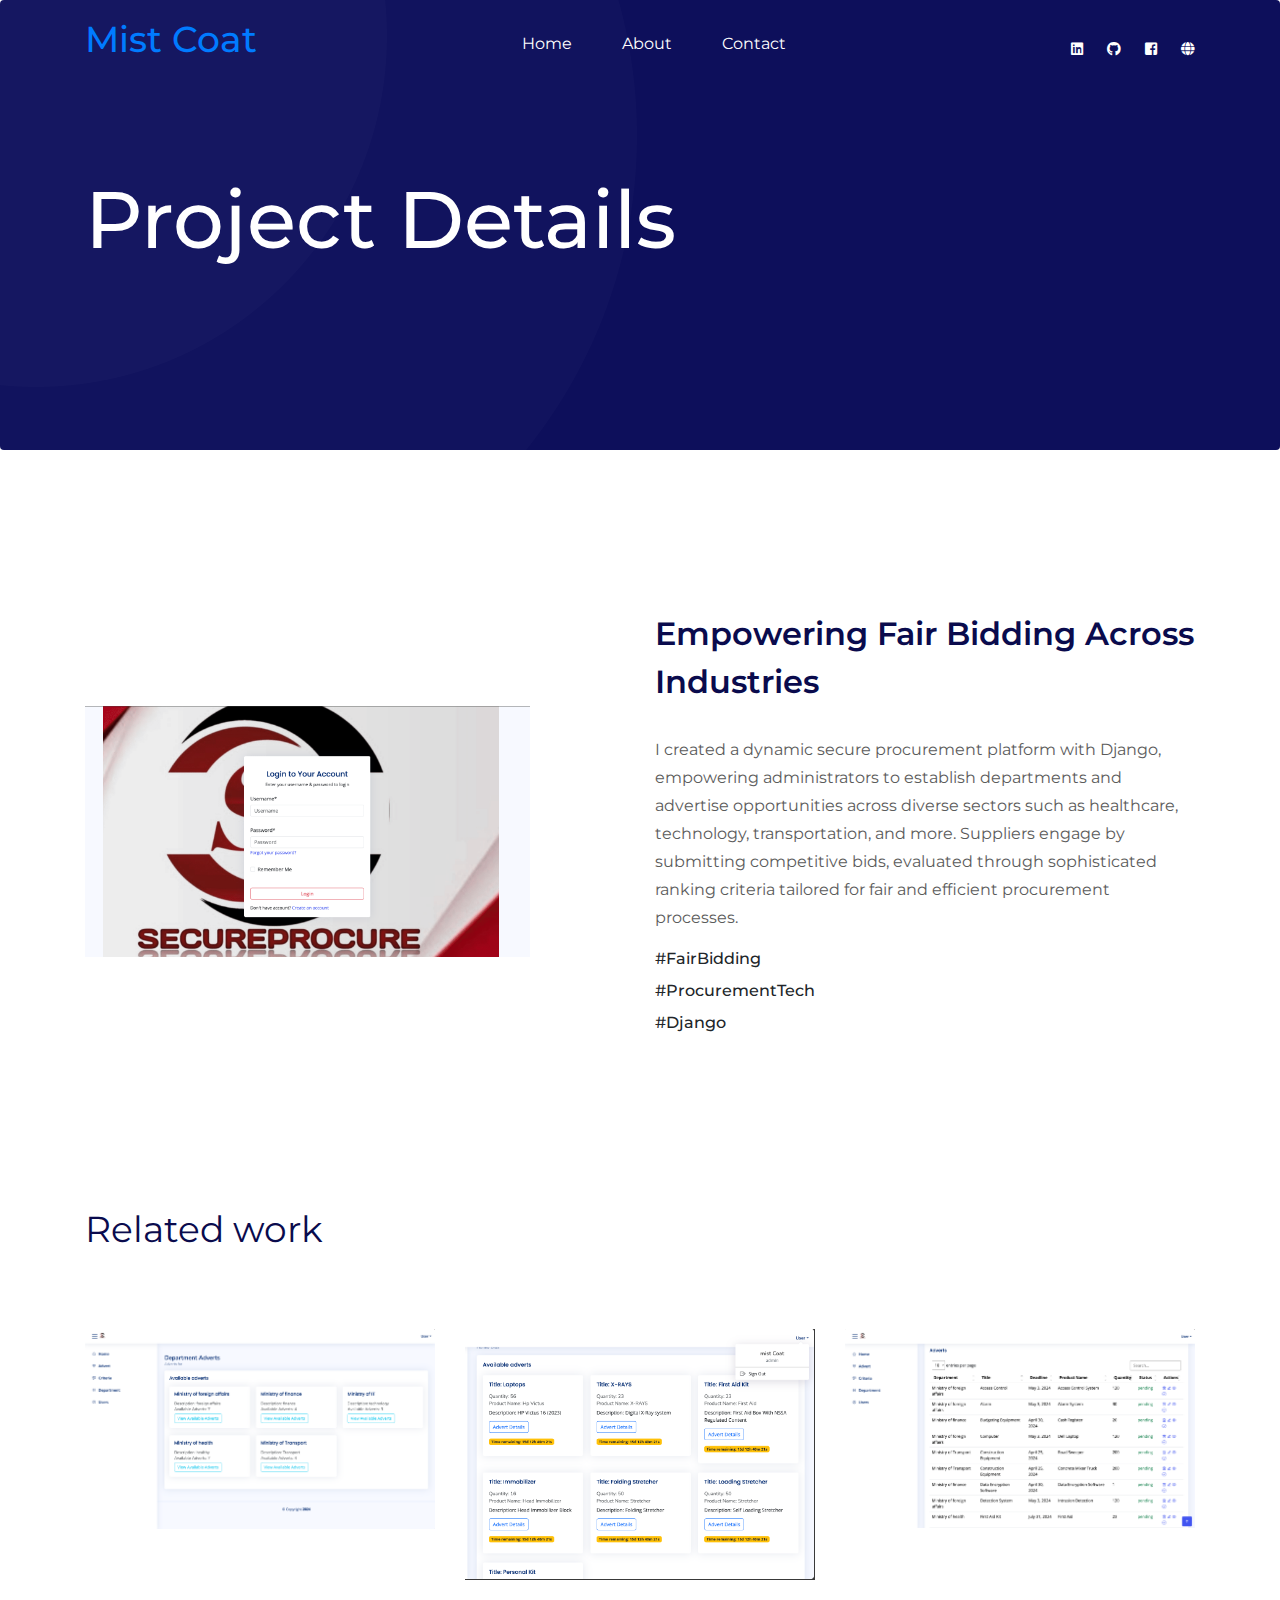
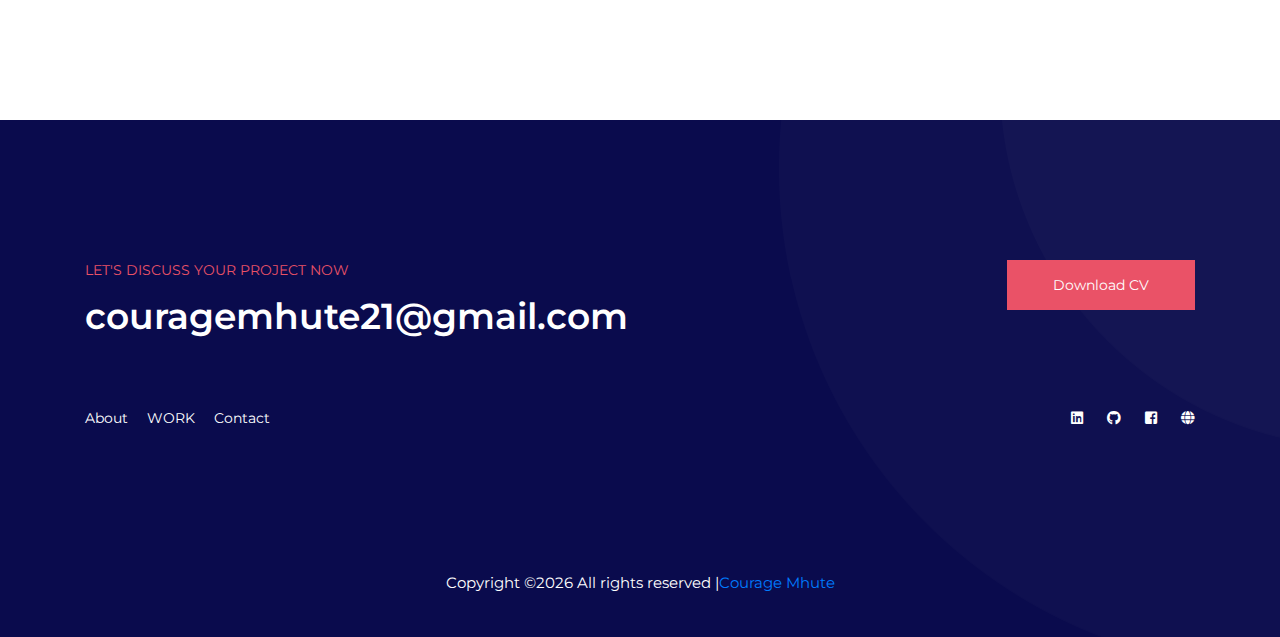
<file: secure_procurement_details.html>
<!doctype html>
<html lang="en">

<head>
    <!-- Required meta tags -->
    <meta charset="utf-8">
    <meta name="viewport" content="width=device-width, initial-scale=1, shrink-to-fit=no">
    <title>Courage Mhute</title>
    <link rel="icon" href="img/mist_coat/mhute.png">
    <!-- Bootstrap CSS -->
    <link rel="stylesheet" href="css/bootstrap.min.css">
    <!-- animate CSS -->
    <link rel="stylesheet" href="css/animate.css">
    <!-- owl carousel CSS -->
    <link rel="stylesheet" href="css/owl.carousel.min.css">
    <!-- themify CSS -->
    <link rel="stylesheet" href="css/themify-icons.css">
    <!-- flaticon CSS -->
    <link rel="stylesheet" href="css/flaticon.css">
    <!-- font awesome CSS -->
    <link rel="stylesheet" href="css/magnific-popup.css">
    <!-- swiper CSS -->
    <link rel="stylesheet" href="css/nice-select.css">
    <link rel="stylesheet" href="css/all.css">
    <!-- style CSS -->
    <link rel="stylesheet" href="css/style.css">
</head>

<body>
    <!--::header part start::-->
    <header class="main_menu home_menu">
        <div class="container">
            <div class="row align-items-center">
                <div class="col-lg-12">
                    <nav class="navbar navbar-expand-lg navbar-light">
                        <h1 class="text-primary">Mist Coat</h1>                         <button class="navbar-toggler" type="button" data-toggle="collapse"
                            data-target="#navbarSupportedContent" aria-controls="navbarSupportedContent"
                            aria-expanded="false" aria-label="Toggle navigation">
                            <span class="menu_icon"><i class="ti-menu"></i></span>
                        </button>

    
                        <div class="collapse navbar-collapse main-menu-item" id="navbarSupportedContent">
                            <ul class="navbar-nav">
                                <li class="nav-item">
                                    <a class="nav-link" href="index.html">Home</a>
                                </li>
                                <li class="nav-item">
                                  <a class="nav-link" href="about.html"> about</a>
                              </li>
                                <li class="nav-item">
                                    <a class="nav-link" href="contact.html">Contact</a>
                                </li>
                            </ul>
                        </div>
                        <div class="social_icon">
                            <a href="https://www.linkedin.com/in/courage-mhute-8a2b71220/"><i class="fab fa-linkedin"></i></a>
                            <a href="https://github.com/couragemhute"><i class="fab fa-github"></i></a>
                            <a href="https://www.facebook.com/profile.php?id=100021572171563"><i class="fab fa-facebook-square"></i></a>
                            <a href="https://couragemhute.github.io/mist_coat/"><i class="fas fa-globe"></i></a>
                        </div>
                    </nav>
                </div>
            </div>
        </div>
    </header>
    <!-- Header part end-->

    <!-- breadcrumb start-->
    <section class="breadcrumb breadcrumb_bg">
        <div class="container">
            <div class="row">
                <div class="col-lg-12">
                    <div class="breadcrumb_iner">
                        <div class="breadcrumb_iner_item">
                            <h2>project details</h2>
                        </div>
                    </div>
                </div>
            </div>
        </div>
    </section>
    <!-- breadcrumb start-->

    <!-- philosophy part css start -->
    <section class="philosophy_part project_details section_padding">
        <div class="container">
            <div class="row align-items-center justify-content-between">
                <div class="col-lg-5 col-md-6">
                    <div class="philophy_img">
                        <img src="img/mist_coat/myportfolio/secure_procure/login.png" alt="Secure Procurement Login">
                    </div>
                </div>
                <div class="col-lg-6 col-md-6">
                    <div class="philophy_text">
                        <h2>Empowering Fair Bidding Across Industries</h2>
                        <p>I created a dynamic secure procurement platform with Django, empowering administrators to establish departments and advertise opportunities across diverse sectors such as healthcare, technology, transportation, and more. Suppliers engage by submitting competitive bids, evaluated through sophisticated ranking criteria tailored for fair and efficient procurement processes.</p>
                        <ul>
                            <li><a>#FairBidding</a></li>
                            <li><a>#ProcurementTech</a></li>
                            <li><a>#Django </a></li>
                        </ul>
                    </div>
                </div>
            </div>
        </div>
    </section>
    <!-- philosophy part end -->

    <!-- related project part start -->
    <section class="related_project padding_bottom">
        <div class="container">
            <div class="row">
                <div class="col-lg-6">
                    <div class="section_tittle">
                        <h2>Related work</h2>
                    </div>
                </div>
            </div>
            <div class="row justify-content-center">
                <div class="col-lg-4 col-sm-6">
                    <div class="single_project_details">
                        <a href="img/port_1.png" class="grid-item img_gallery">
                            <img src="img/mist_coat/myportfolio/secure_procure/dashboard.png" alt="Secure Procurement Dashboard">
                            <div class="portfolio_hover_text">
                            </div>
                        </a>
                    </div>
                </div>
                <div class="col-lg-4 col-sm-6">
                    <div class="single_project_details">
                        <a href="img/port_2.png" class="grid-item img_gallery">
                            <img src="img/mist_coat/myportfolio/secure_procure/adverts.png" alt="Secure Procurement Adverts">
                            <div class="portfolio_hover_text">
                            </div>
                        </a>
                    </div>
                </div>
                <div class="col-lg-4 col-sm-6">
                    <div class="single_project_details">
                        <a href="img/port_3.png" class="grid-item img_gallery">
                            <img src="img/mist_coat/myportfolio/secure_procure/all_adverts.png" alt="Secure Procurement Advert List">
                            <div class="portfolio_hover_text">
                            </div>
                        </a>
                    </div>
                </div>
            </div>
        </div>
    </section>
    <!-- related project part end -->

     <!-- footer css start -->
     <footer class="footer_Part padding_top">
         <div class="container">
             <div class="row alingn-item-center">
                 <div class="col-lg-6">
                     <div class="footer_text">
                         <span>Let's discuss your project now</span>
                         <h2>couragemhute21@gmail.com</h2>
                     </div>
                 </div>
                 <div class="col-lg-6">
                     <div class="footer_btn">
                         <a href="#" class="btn_1">Download CV</a>
                     </div>
                 </div>
                 <div class="col-lg-6">
                     <div class="footer_menu">
                         <a href="#">About</a>
                         <a href="#">WORK</a>
                         <a href="#">Contact</a>
                     </div>
                 </div>
                 <div class="col-lg-6">
                    <div class="social_icon">
                        <a href="https://www.linkedin.com/in/courage-mhute-8a2b71220/"><i class="fab fa-linkedin"></i></a>
                        <a href="https://github.com/couragemhute"><i class="fab fa-github"></i></a>
                        <a href="https://www.facebook.com/profile.php?id=100021572171563"><i class="fab fa-facebook-square"></i></a>
                        <a href="https://couragemhute.github.io/mist_coat/"><i class="fas fa-globe"></i></a>
                    </div>
                 </div>
                 <div class="col-lg-12">
                        <div class="copyright_part text-center">
                            <p class="footer-text m-0">
                            <!-- Link back to Colorlib can't be removed. Template is licensed under CC BY 3.0. -->
Copyright &copy;<script>document.write(new Date().getFullYear());</script> All rights reserved |<a href="https://github.com/couragemhute" target="_blank">Courage Mhute</a>
<!-- Link back to Colorlib can't be removed. Template is licensed under CC BY 3.0. -->
                            </p>
                        </div>
                 </div>
             </div>
         </div>
     </footer>
     <!-- footer css end -->

    <!-- jquery plugins here-->
    <script src="js/jquery-1.12.1.min.js"></script>
    <!-- popper js -->
    <script src="js/popper.min.js"></script>
    <!-- bootstrap js -->
    <script src="js/bootstrap.min.js"></script>
    <!-- easing js -->
    <script src="js/jquery.magnific-popup.js"></script>
    <!-- masonry js -->
    <script src="js/masonry.pkgd.js"></script>
    <!-- particles js -->
    <script src="js/owl.carousel.min.js"></script>

    <script src="js/jquery.nice-select.min.js"></script>
    <!-- custom js -->
    <script src="js/custom.js"></script>
</body>

</html>
</file>
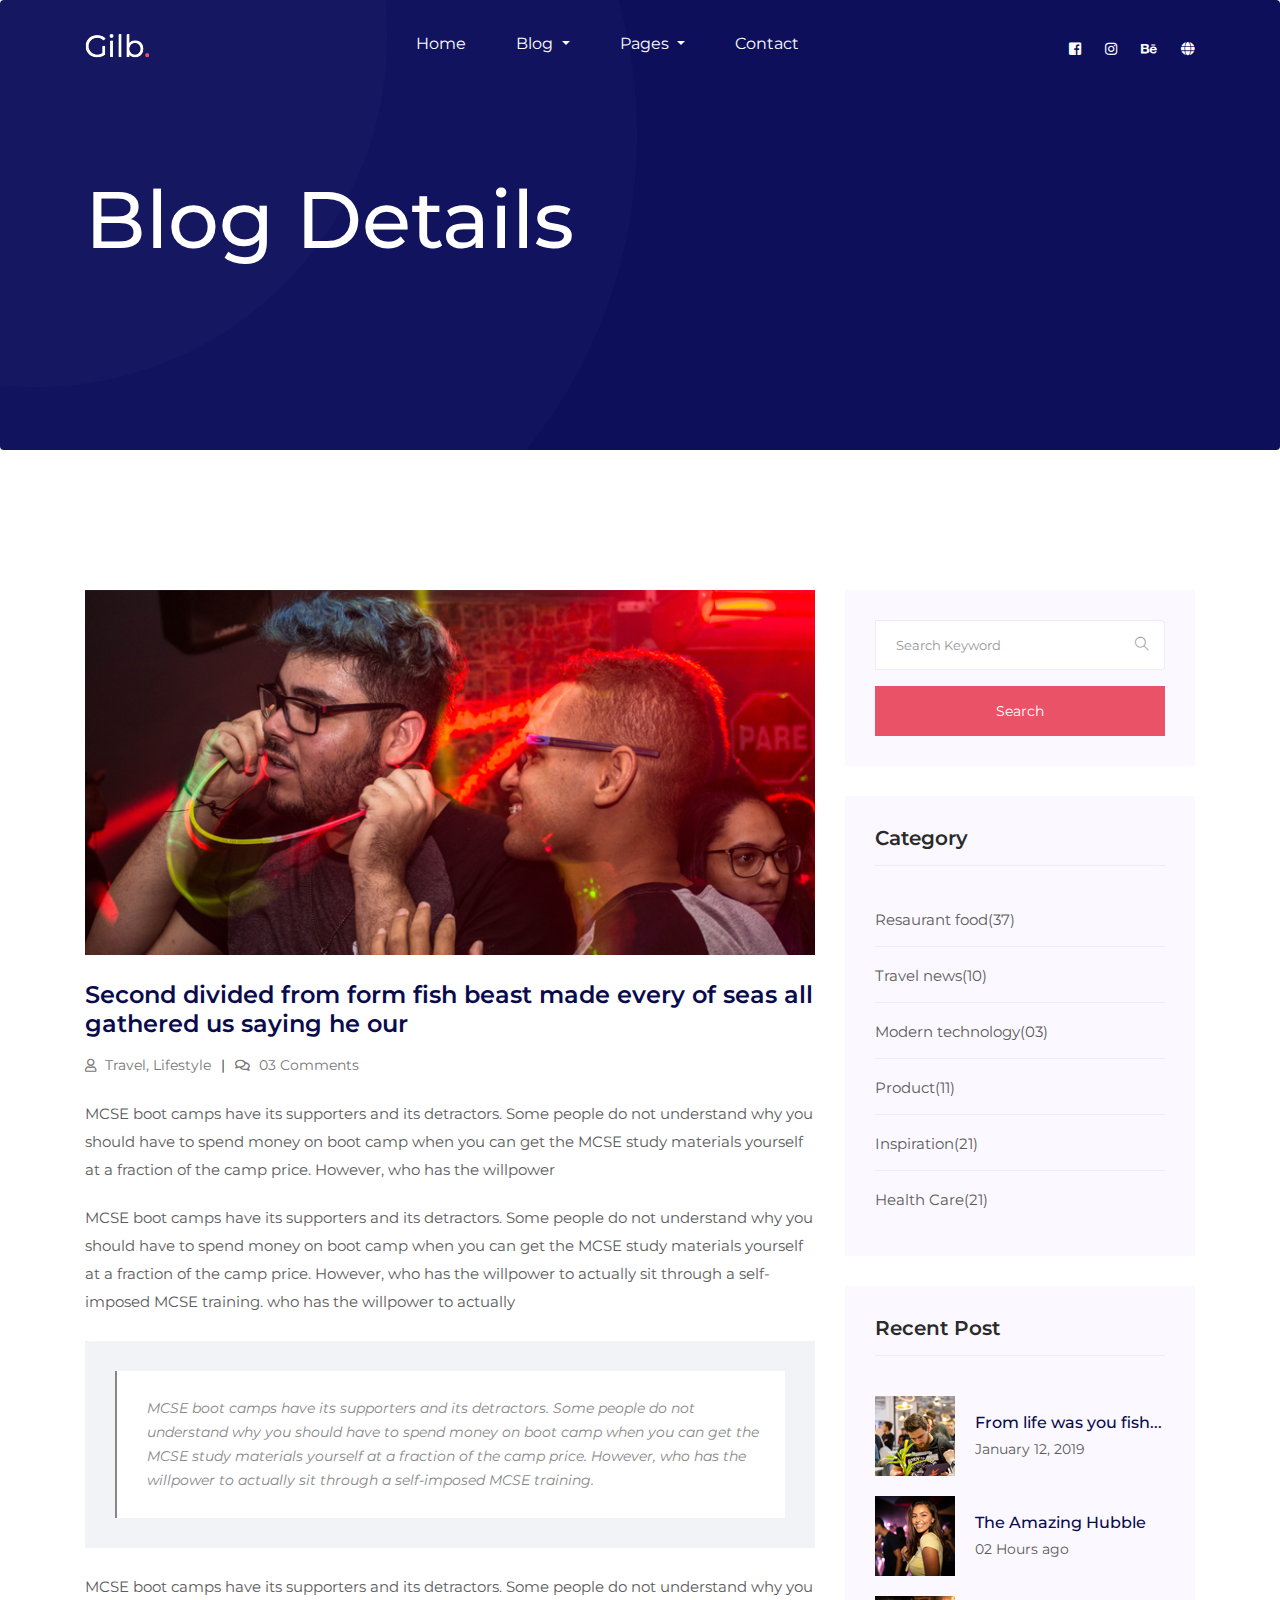
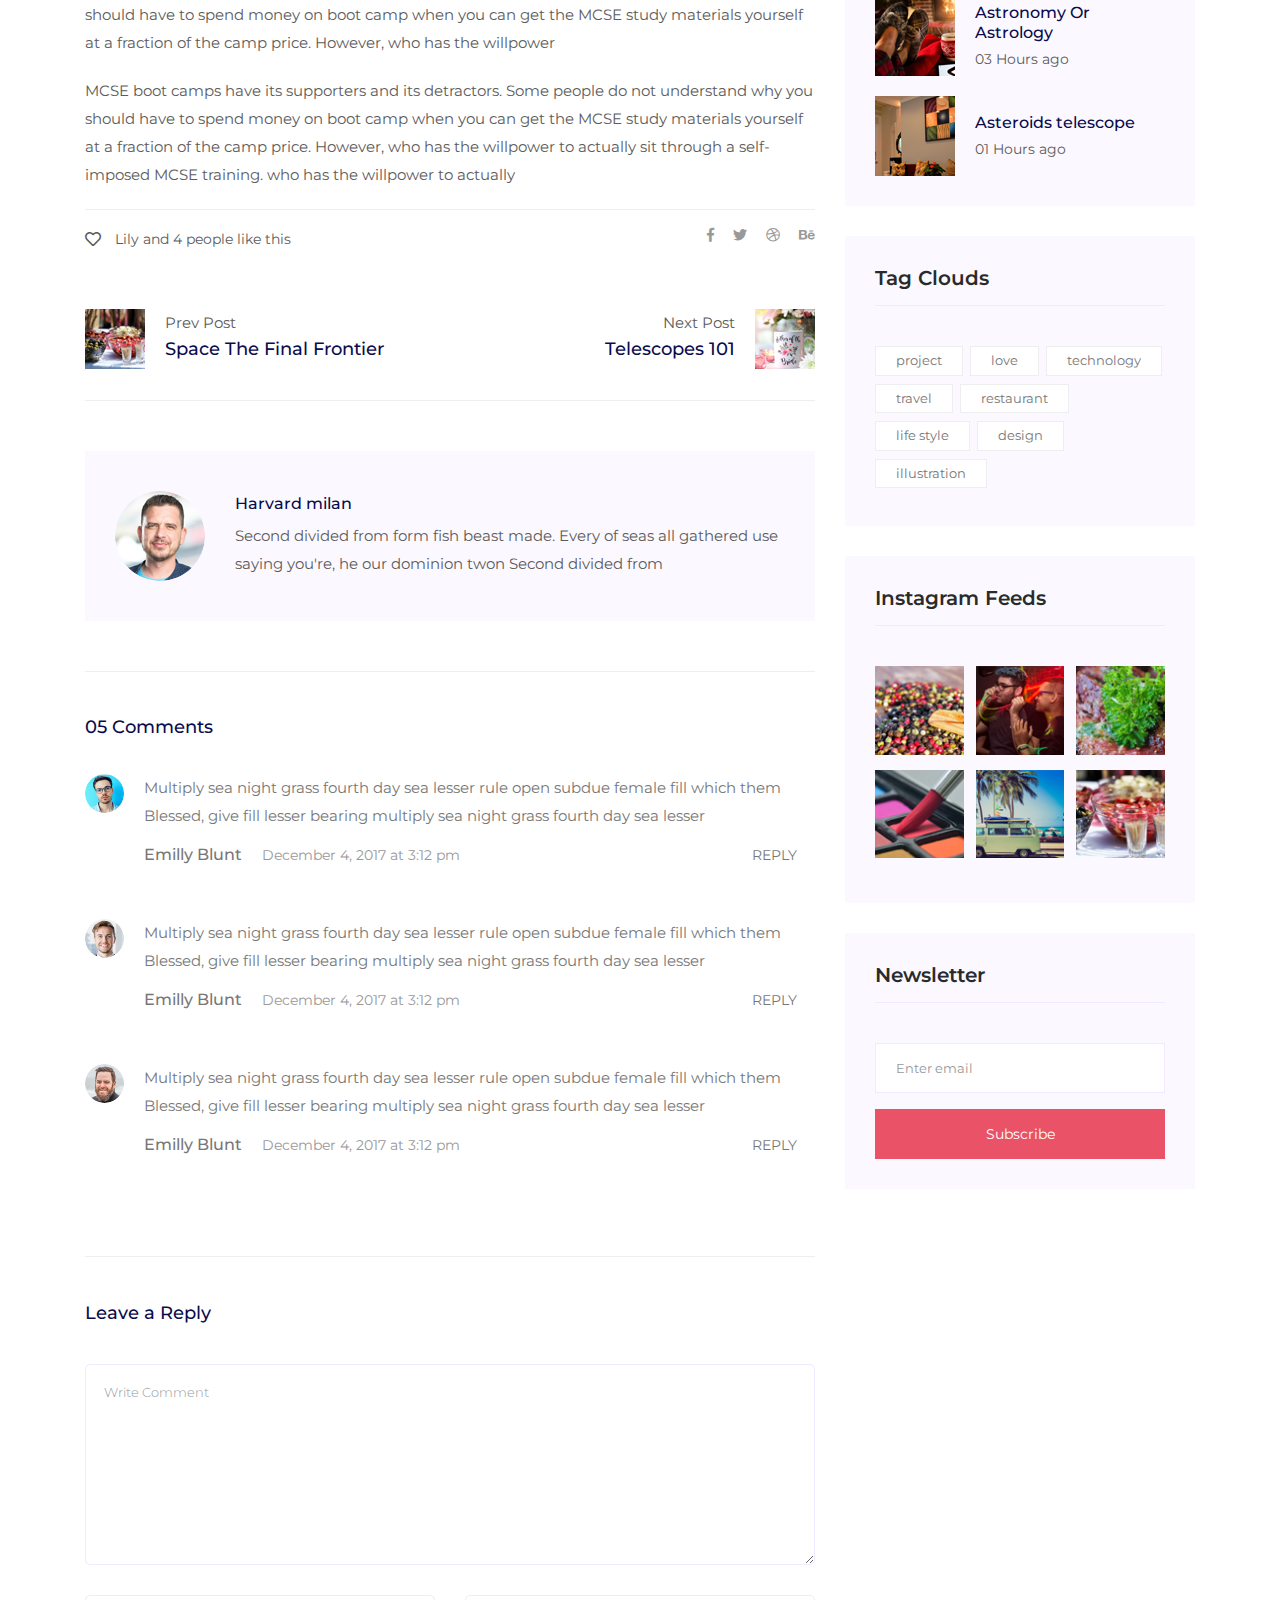
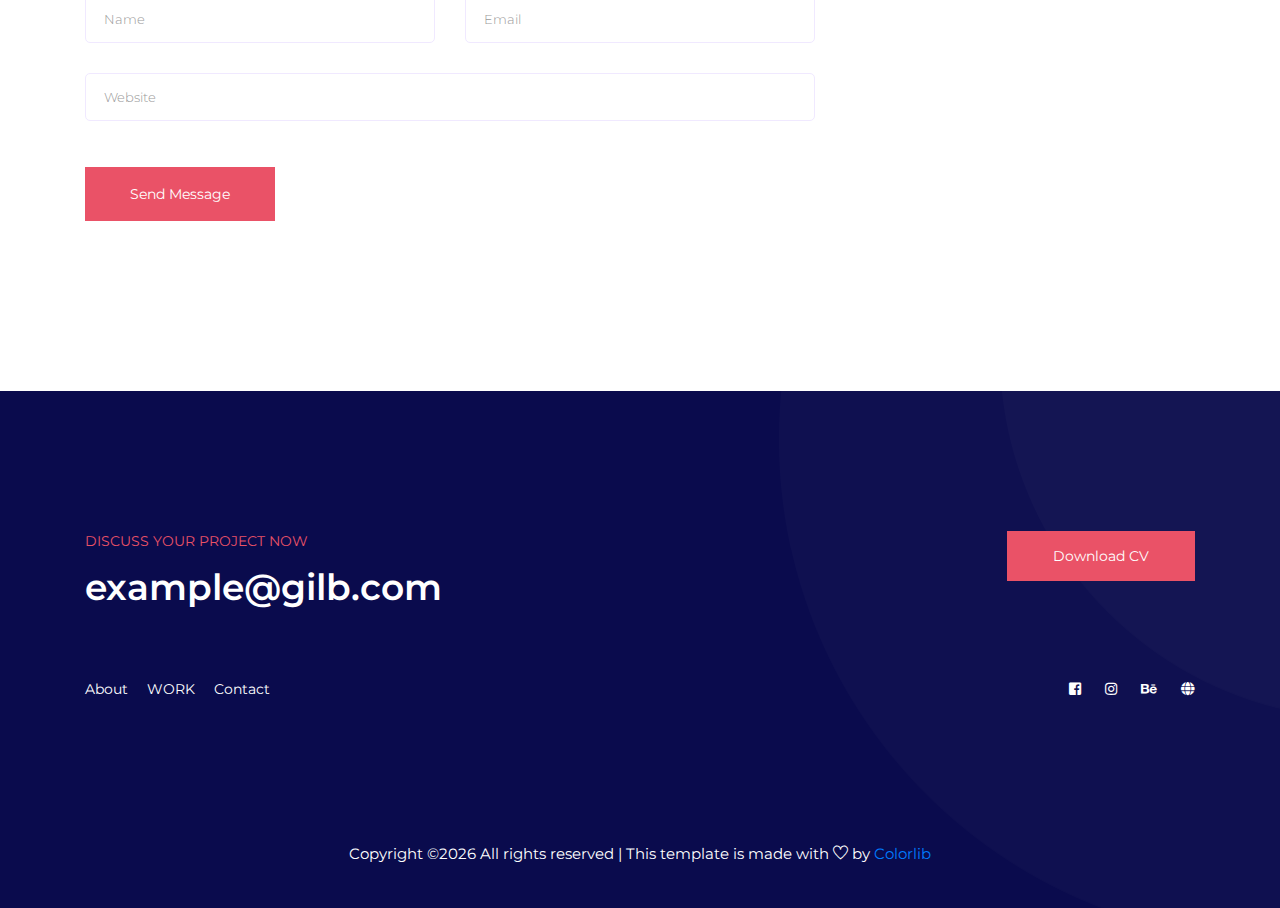
<file: single-blog.html>
<!doctype html>
<html lang="en">

<head>
    <!-- Required meta tags -->
    <meta charset="utf-8">
    <meta name="viewport" content="width=device-width, initial-scale=1, shrink-to-fit=no">
    <title>Gilb - Resume Template By Colorlib</title>
    <link rel="icon" href="img/favicon.png">
    <!-- Bootstrap CSS -->
    <link rel="stylesheet" href="css/bootstrap.min.css">
    <!-- animate CSS -->
    <link rel="stylesheet" href="css/animate.css">
    <!-- owl carousel CSS -->
    <link rel="stylesheet" href="css/owl.carousel.min.css">
    <!-- themify CSS -->
    <link rel="stylesheet" href="css/themify-icons.css">
    <!-- flaticon CSS -->
    <link rel="stylesheet" href="css/flaticon.css">
    <!-- font awesome CSS -->
    <link rel="stylesheet" href="css/magnific-popup.css">
    <!-- swiper CSS -->
    <link rel="stylesheet" href="css/nice-select.css">
    <link rel="stylesheet" href="css/all.css">
    <!-- style CSS -->
    <link rel="stylesheet" href="css/style.css">
</head>

<body>
    <!--::header part start::-->
    <header class="main_menu home_menu">
        <div class="container">
            <div class="row align-items-center">
                <div class="col-lg-12">
                    <nav class="navbar navbar-expand-lg navbar-light">
                        <a class="navbar-brand" href="index.html"> <img src="img/logo.png" alt="logo"> </a>
                        <button class="navbar-toggler" type="button" data-toggle="collapse"
                            data-target="#navbarSupportedContent" aria-controls="navbarSupportedContent"
                            aria-expanded="false" aria-label="Toggle navigation">
                            <span class="menu_icon"><i class="ti-menu"></i></span>
                        </button>

                        <div class="collapse navbar-collapse main-menu-item" id="navbarSupportedContent">
                            <ul class="navbar-nav">
                                <li class="nav-item">
                                    <a class="nav-link" href="index.html">Home</a>
                                </li>
                                <li class="nav-item dropdown">
                                    <a class="nav-link dropdown-toggle" href="blog.html" id="navbarDropdown"
                                        role="button" data-toggle="dropdown" aria-haspopup="true" aria-expanded="false">
                                        Blog
                                    </a>
                                    <div class="dropdown-menu" aria-labelledby="navbarDropdown">
                                        <a class="dropdown-item" href="blog.html"> blog</a>
                                        <a class="dropdown-item" href="single-blog.html">Single blog</a>
                                    </div>
                                </li>
                                <li class="nav-item dropdown">
                                    <a class="nav-link dropdown-toggle" href="blog.html" id="navbarDropdown_1"
                                        role="button" data-toggle="dropdown" aria-haspopup="true" aria-expanded="false">
                                        pages
                                    </a>
                                    <div class="dropdown-menu" aria-labelledby="navbarDropdown_1">
                                        <a class="dropdown-item" href="about.html"> about</a>
                                        <a class="dropdown-item" href="portfolio.html">portfolio</a>
                                        <a class="dropdown-item" href="portfolio_details.html">portfolio details</a>
                                        <a class="dropdown-item" href="elements.html">Elements</a>
                                    </div>
                                </li>
                                <li class="nav-item">
                                    <a class="nav-link" href="contact.html">Contact</a>
                                </li>
                            </ul>
                        </div>
                        <div class="social_icon">
                            <a href="#"><i class="fab fa-facebook-square"></i></a>
                            <a href="#"><i class="fab fa-instagram"></i></a>
                            <a href="#"><i class="fab fa-behance"></i></a>
                            <a href="#"><i class="fas fa-globe"></i></a>
                        </div>
                    </nav>
                </div>
            </div>
        </div>
    </header>
    <!-- Header part end-->

    <!-- breadcrumb start-->
    <section class="breadcrumb breadcrumb_bg">
        <div class="container">
            <div class="row">
                <div class="col-lg-12">
                    <div class="breadcrumb_iner">
                        <div class="breadcrumb_iner_item">
                            <h2>blog details</h2>
                        </div>
                    </div>
                </div>
            </div>
        </div>
    </section>
    <!-- breadcrumb start-->

   <!--================Blog Area =================-->
   <section class="blog_area single-post-area section_padding">
      <div class="container">
         <div class="row">
            <div class="col-lg-8 posts-list">
               <div class="single-post">
                  <div class="feature-img">
                     <img class="img-fluid" src="img/blog/single_blog_1.png" alt="">
                  </div>
                  <div class="blog_details">
                     <h2>Second divided from form fish beast made every of seas
                        all gathered us saying he our
                     </h2>
                     <ul class="blog-info-link mt-3 mb-4">
                        <li><a href="#"><i class="far fa-user"></i> Travel, Lifestyle</a></li>
                        <li><a href="#"><i class="far fa-comments"></i> 03 Comments</a></li>
                     </ul>
                     <p class="excert">
                        MCSE boot camps have its supporters and its detractors. Some people do not understand why you
                        should have to spend money on boot camp when you can get the MCSE study materials yourself at a
                        fraction of the camp price. However, who has the willpower
                     </p>
                     <p>
                        MCSE boot camps have its supporters and its detractors. Some people do not understand why you
                        should have to spend money on boot camp when you can get the MCSE study materials yourself at a
                        fraction of the camp price. However, who has the willpower to actually sit through a
                        self-imposed MCSE training. who has the willpower to actually
                     </p>
                     <div class="quote-wrapper">
                        <div class="quotes">
                           MCSE boot camps have its supporters and its detractors. Some people do not understand why you
                           should have to spend money on boot camp when you can get the MCSE study materials yourself at
                           a fraction of the camp price. However, who has the willpower to actually sit through a
                           self-imposed MCSE training.
                        </div>
                     </div>
                     <p>
                        MCSE boot camps have its supporters and its detractors. Some people do not understand why you
                        should have to spend money on boot camp when you can get the MCSE study materials yourself at a
                        fraction of the camp price. However, who has the willpower
                     </p>
                     <p>
                        MCSE boot camps have its supporters and its detractors. Some people do not understand why you
                        should have to spend money on boot camp when you can get the MCSE study materials yourself at a
                        fraction of the camp price. However, who has the willpower to actually sit through a
                        self-imposed MCSE training. who has the willpower to actually
                     </p>
                  </div>
               </div>
               <div class="navigation-top">
                  <div class="d-sm-flex justify-content-between text-center">
                     <p class="like-info"><span class="align-middle"><i class="far fa-heart"></i></span> Lily and 4
                        people like this</p>
                     <div class="col-sm-4 text-center my-2 my-sm-0">
                        <!-- <p class="comment-count"><span class="align-middle"><i class="far fa-comment"></i></span> 06 Comments</p> -->
                     </div>
                     <ul class="social-icons">
                        <li><a href="#"><i class="fab fa-facebook-f"></i></a></li>
                        <li><a href="#"><i class="fab fa-twitter"></i></a></li>
                        <li><a href="#"><i class="fab fa-dribbble"></i></a></li>
                        <li><a href="#"><i class="fab fa-behance"></i></a></li>
                     </ul>
                  </div>
                  <div class="navigation-area">
                     <div class="row">
                        <div
                           class="col-lg-6 col-md-6 col-12 nav-left flex-row d-flex justify-content-start align-items-center">
                           <div class="thumb">
                              <a href="#">
                                 <img class="img-fluid" src="img/post/preview.png" alt="">
                              </a>
                           </div>
                           <div class="arrow">
                              <a href="#">
                                 <span class="lnr text-white ti-arrow-left"></span>
                              </a>
                           </div>
                           <div class="detials">
                              <p>Prev Post</p>
                              <a href="#">
                                 <h4>Space The Final Frontier</h4>
                              </a>
                           </div>
                        </div>
                        <div
                           class="col-lg-6 col-md-6 col-12 nav-right flex-row d-flex justify-content-end align-items-center">
                           <div class="detials">
                              <p>Next Post</p>
                              <a href="#">
                                 <h4>Telescopes 101</h4>
                              </a>
                           </div>
                           <div class="arrow">
                              <a href="#">
                                 <span class="lnr text-white ti-arrow-right"></span>
                              </a>
                           </div>
                           <div class="thumb">
                              <a href="#">
                                 <img class="img-fluid" src="img/post/next.png" alt="">
                              </a>
                           </div>
                        </div>
                     </div>
                  </div>
               </div>
               <div class="blog-author">
                  <div class="media align-items-center">
                     <img src="img/blog/author.png" alt="">
                     <div class="media-body">
                        <a href="#">
                           <h4>Harvard milan</h4>
                        </a>
                        <p>Second divided from form fish beast made. Every of seas all gathered use saying you're, he
                           our dominion twon Second divided from</p>
                     </div>
                  </div>
               </div>
               <div class="comments-area">
                  <h4>05 Comments</h4>
                  <div class="comment-list">
                     <div class="single-comment justify-content-between d-flex">
                        <div class="user justify-content-between d-flex">
                           <div class="thumb">
                              <img src="img/comment/comment_1.png" alt="">
                           </div>
                           <div class="desc">
                              <p class="comment">
                                 Multiply sea night grass fourth day sea lesser rule open subdue female fill which them
                                 Blessed, give fill lesser bearing multiply sea night grass fourth day sea lesser
                              </p>
                              <div class="d-flex justify-content-between">
                                 <div class="d-flex align-items-center">
                                    <h5>
                                       <a href="#">Emilly Blunt</a>
                                    </h5>
                                    <p class="date">December 4, 2017 at 3:12 pm </p>
                                 </div>
                                 <div class="reply-btn">
                                    <a href="#" class="btn-reply text-uppercase">reply</a>
                                 </div>
                              </div>
                           </div>
                        </div>
                     </div>
                  </div>
                  <div class="comment-list">
                     <div class="single-comment justify-content-between d-flex">
                        <div class="user justify-content-between d-flex">
                           <div class="thumb">
                              <img src="img/comment/comment_2.png" alt="">
                           </div>
                           <div class="desc">
                              <p class="comment">
                                 Multiply sea night grass fourth day sea lesser rule open subdue female fill which them
                                 Blessed, give fill lesser bearing multiply sea night grass fourth day sea lesser
                              </p>
                              <div class="d-flex justify-content-between">
                                 <div class="d-flex align-items-center">
                                    <h5>
                                       <a href="#">Emilly Blunt</a>
                                    </h5>
                                    <p class="date">December 4, 2017 at 3:12 pm </p>
                                 </div>
                                 <div class="reply-btn">
                                    <a href="#" class="btn-reply text-uppercase">reply</a>
                                 </div>
                              </div>
                           </div>
                        </div>
                     </div>
                  </div>
                  <div class="comment-list">
                     <div class="single-comment justify-content-between d-flex">
                        <div class="user justify-content-between d-flex">
                           <div class="thumb">
                              <img src="img/comment/comment_3.png" alt="">
                           </div>
                           <div class="desc">
                              <p class="comment">
                                 Multiply sea night grass fourth day sea lesser rule open subdue female fill which them
                                 Blessed, give fill lesser bearing multiply sea night grass fourth day sea lesser
                              </p>
                              <div class="d-flex justify-content-between">
                                 <div class="d-flex align-items-center">
                                    <h5>
                                       <a href="#">Emilly Blunt</a>
                                    </h5>
                                    <p class="date">December 4, 2017 at 3:12 pm </p>
                                 </div>
                                 <div class="reply-btn">
                                    <a href="#" class="btn-reply text-uppercase">reply</a>
                                 </div>
                              </div>
                           </div>
                        </div>
                     </div>
                  </div>
               </div>
               <div class="comment-form">
                  <h4>Leave a Reply</h4>
                  <form class="form-contact comment_form" action="#" id="commentForm">
                     <div class="row">
                        <div class="col-12">
                           <div class="form-group">
                              <textarea class="form-control w-100" name="comment" id="comment" cols="30" rows="9"
                                 placeholder="Write Comment"></textarea>
                           </div>
                        </div>
                        <div class="col-sm-6">
                           <div class="form-group">
                              <input class="form-control" name="name" id="name" type="text" placeholder="Name">
                           </div>
                        </div>
                        <div class="col-sm-6">
                           <div class="form-group">
                              <input class="form-control" name="email" id="email" type="email" placeholder="Email">
                           </div>
                        </div>
                        <div class="col-12">
                           <div class="form-group">
                              <input class="form-control" name="website" id="website" type="text" placeholder="Website">
                           </div>
                        </div>
                     </div>
                     <div class="form-group">
                        <button type="submit" class="button button-contactForm btn_4 mt-3">Send Message</button>
                     </div>
                  </form>
               </div>
            </div>
            <div class="col-lg-4">
               <div class="blog_right_sidebar">
                  <aside class="single_sidebar_widget search_widget">
                     <form action="#">
                        <div class="form-group">
                           <div class="input-group mb-3">
                              <input type="text" class="form-control" placeholder='Search Keyword'
                                 onfocus="this.placeholder = ''" onblur="this.placeholder = 'Search Keyword'">
                              <div class="input-group-append">
                                 <button class="btn" type="button"><i class="ti-search"></i></button>
                              </div>
                           </div>
                        </div>
                        <button class="button rounded-0 primary-bg text-white w-100 btn_1" type="submit">Search</button>
                     </form>
                  </aside>
                  <aside class="single_sidebar_widget post_category_widget">
                     <h4 class="widget_title">Category</h4>
                     <ul class="list cat-list">
                        <li>
                           <a href="#" class="d-flex">
                              <p>Resaurant food</p>
                              <p>(37)</p>
                           </a>
                        </li>
                        <li>
                           <a href="#" class="d-flex">
                              <p>Travel news</p>
                              <p>(10)</p>
                           </a>
                        </li>
                        <li>
                           <a href="#" class="d-flex">
                              <p>Modern technology</p>
                              <p>(03)</p>
                           </a>
                        </li>
                        <li>
                           <a href="#" class="d-flex">
                              <p>Product</p>
                              <p>(11)</p>
                           </a>
                        </li>
                        <li>
                           <a href="#" class="d-flex">
                              <p>Inspiration</p>
                              <p>(21)</p>
                           </a>
                        </li>
                        <li>
                           <a href="#" class="d-flex">
                              <p>Health Care</p>
                              <p>(21)</p>
                           </a>
                        </li>
                     </ul>
                  </aside>
                  <aside class="single_sidebar_widget popular_post_widget">
                     <h3 class="widget_title">Recent Post</h3>
                     <div class="media post_item">
                        <img src="img/post/post_1.png" alt="post">
                        <div class="media-body">
                           <a href="single-blog.html">
                              <h3>From life was you fish...</h3>
                           </a>
                           <p>January 12, 2019</p>
                        </div>
                     </div>
                     <div class="media post_item">
                        <img src="img/post/post_2.png" alt="post">
                        <div class="media-body">
                           <a href="single-blog.html">
                              <h3>The Amazing Hubble</h3>
                           </a>
                           <p>02 Hours ago</p>
                        </div>
                     </div>
                     <div class="media post_item">
                        <img src="img/post/post_3.png" alt="post">
                        <div class="media-body">
                           <a href="single-blog.html">
                              <h3>Astronomy Or Astrology</h3>
                           </a>
                           <p>03 Hours ago</p>
                        </div>
                     </div>
                     <div class="media post_item">
                        <img src="img/post/post_4.png" alt="post">
                        <div class="media-body">
                           <a href="single-blog.html">
                              <h3>Asteroids telescope</h3>
                           </a>
                           <p>01 Hours ago</p>
                        </div>
                     </div>
                  </aside>
                  <aside class="single_sidebar_widget tag_cloud_widget">
                     <h4 class="widget_title">Tag Clouds</h4>
                     <ul class="list">
                        <li>
                           <a href="#">project</a>
                        </li>
                        <li>
                           <a href="#">love</a>
                        </li>
                        <li>
                           <a href="#">technology</a>
                        </li>
                        <li>
                           <a href="#">travel</a>
                        </li>
                        <li>
                           <a href="#">restaurant</a>
                        </li>
                        <li>
                           <a href="#">life style</a>
                        </li>
                        <li>
                           <a href="#">design</a>
                        </li>
                        <li>
                           <a href="#">illustration</a>
                        </li>
                     </ul>
                  </aside>
                  <aside class="single_sidebar_widget instagram_feeds">
                     <h4 class="widget_title">Instagram Feeds</h4>
                     <ul class="instagram_row flex-wrap">
                        <li>
                           <a href="#">
                              <img class="img-fluid" src="img/post/post_5.png" alt="">
                           </a>
                        </li>
                        <li>
                           <a href="#">
                              <img class="img-fluid" src="img/post/post_6.png" alt="">
                           </a>
                        </li>
                        <li>
                           <a href="#">
                              <img class="img-fluid" src="img/post/post_7.png" alt="">
                           </a>
                        </li>
                        <li>
                           <a href="#">
                              <img class="img-fluid" src="img/post/post_8.png" alt="">
                           </a>
                        </li>
                        <li>
                           <a href="#">
                              <img class="img-fluid" src="img/post/post_9.png" alt="">
                           </a>
                        </li>
                        <li>
                           <a href="#">
                              <img class="img-fluid" src="img/post/post_10.png" alt="">
                           </a>
                        </li>
                     </ul>
                  </aside>
                  <aside class="single_sidebar_widget newsletter_widget">
                     <h4 class="widget_title">Newsletter</h4>
                     <form action="#">
                        <div class="form-group">
                           <input type="email" class="form-control" onfocus="this.placeholder = ''"
                              onblur="this.placeholder = 'Enter email'" placeholder='Enter email' required>
                        </div>
                        <button class="button rounded-0 primary-bg text-white w-100 btn_1"
                           type="submit">Subscribe</button>
                     </form>
                  </aside>
               </div>
            </div>
         </div>
      </div>
   </section>
   <!--================Blog Area end =================-->

  <!-- footer css start -->
  <footer class="footer_Part padding_top">
    <div class="container">
        <div class="row alingn-item-center">
            <div class="col-lg-6">
                <div class="footer_text">
                    <span>Discuss your project now</span>
                    <h2>example@gilb.com </h2>
                </div>
            </div>
            <div class="col-lg-6">
                <div class="footer_btn">
                    <a href="#" class="btn_1">Download CV</a>
                </div>
            </div>
            <div class="col-lg-6">
                <div class="footer_menu">
                    <a href="#">About</a>
                    <a href="#">WORK</a>
                    <a href="#">Contact</a>
                </div>
            </div>
            <div class="col-lg-6">
                <div class="social_icon">
                    <a href="#"><i class="fab fa-facebook-square"></i></a>
                    <a href="#"><i class="fab fa-instagram"></i></a>
                    <a href="#"><i class="fab fa-behance"></i></a>
                    <a href="#"><i class="fas fa-globe"></i></a>
                </div>
            </div>
            <div class="col-lg-12">
                    <div class="copyright_part text-center">
                        <p class="footer-text m-0">
                        <!-- Link back to Colorlib can't be removed. Template is licensed under CC BY 3.0. -->
Copyright &copy;<script>document.write(new Date().getFullYear());</script> All rights reserved | This template is made with <i class="ti-heart" aria-hidden="true"></i> by <a href="https://colorlib.com" target="_blank">Colorlib</a>
<!-- Link back to Colorlib can't be removed. Template is licensed under CC BY 3.0. -->
                        </p>
                    </div>
            </div>
        </div>
    </div>
</footer>
<!-- footer css end -->

<!-- jquery plugins here-->
<script src="js/jquery-1.12.1.min.js"></script>
<!-- popper js -->
<script src="js/popper.min.js"></script>
<!-- bootstrap js -->
<script src="js/bootstrap.min.js"></script>
<!-- easing js -->
<script src="js/jquery.magnific-popup.js"></script>
<!-- masonry js -->
<script src="js/masonry.pkgd.js"></script>
<!-- particles js -->
<script src="js/owl.carousel.min.js"></script>

<script src="js/jquery.nice-select.min.js"></script>
<!-- custom js -->
<script src="js/custom.js"></script>
</body>

</html>
</file>
<file: css/themify-icons.css>
@font-face {
	font-family: 'themify';
	src:url('../fonts/themify.eot?-fvbane');
	src:url('../fonts/themify.eot?#iefix-fvbane') format('embedded-opentype'),
		url('../fonts/themify.woff?-fvbane') format('woff'),
		url('../fonts/themify.ttf?-fvbane') format('truetype'),
		url('../fonts/themify.svg?-fvbane#themify') format('svg');
	font-weight: normal;
	font-style: normal;
}

[class^="ti-"], [class*=" ti-"] {
	font-family: 'themify';
	speak: none;
	font-style: normal;
	font-weight: normal;
	font-variant: normal;
	text-transform: none;
	line-height: 1;

	/* Better Font Rendering =========== */
	-webkit-font-smoothing: antialiased;
	-moz-osx-font-smoothing: grayscale;
}

.ti-wand:before {
	content: "\e600";
}
.ti-volume:before {
	content: "\e601";
}
.ti-user:before {
	content: "\e602";
}
.ti-unlock:before {
	content: "\e603";
}
.ti-unlink:before {
	content: "\e604";
}
.ti-trash:before {
	content: "\e605";
}
.ti-thought:before {
	content: "\e606";
}
.ti-target:before {
	content: "\e607";
}
.ti-tag:before {
	content: "\e608";
}
.ti-tablet:before {
	content: "\e609";
}
.ti-star:before {
	content: "\e60a";
}
.ti-spray:before {
	content: "\e60b";
}
.ti-signal:before {
	content: "\e60c";
}
.ti-shopping-cart:before {
	content: "\e60d";
}
.ti-shopping-cart-full:before {
	content: "\e60e";
}
.ti-settings:before {
	content: "\e60f";
}
.ti-search:before {
	content: "\e610";
}
.ti-zoom-in:before {
	content: "\e611";
}
.ti-zoom-out:before {
	content: "\e612";
}
.ti-cut:before {
	content: "\e613";
}
.ti-ruler:before {
	content: "\e614";
}
.ti-ruler-pencil:before {
	content: "\e615";
}
.ti-ruler-alt:before {
	content: "\e616";
}
.ti-bookmark:before {
	content: "\e617";
}
.ti-bookmark-alt:before {
	content: "\e618";
}
.ti-reload:before {
	content: "\e619";
}
.ti-plus:before {
	content: "\e61a";
}
.ti-pin:before {
	content: "\e61b";
}
.ti-pencil:before {
	content: "\e61c";
}
.ti-pencil-alt:before {
	content: "\e61d";
}
.ti-paint-roller:before {
	content: "\e61e";
}
.ti-paint-bucket:before {
	content: "\e61f";
}
.ti-na:before {
	content: "\e620";
}
.ti-mobile:before {
	content: "\e621";
}
.ti-minus:before {
	content: "\e622";
}
.ti-medall:before {
	content: "\e623";
}
.ti-medall-alt:before {
	content: "\e624";
}
.ti-marker:before {
	content: "\e625";
}
.ti-marker-alt:before {
	content: "\e626";
}
.ti-arrow-up:before {
	content: "\e627";
}
.ti-arrow-right:before {
	content: "\e628";
}
.ti-arrow-left:before {
	content: "\e629";
}
.ti-arrow-down:before {
	content: "\e62a";
}
.ti-lock:before {
	content: "\e62b";
}
.ti-location-arrow:before {
	content: "\e62c";
}
.ti-link:before {
	content: "\e62d";
}
.ti-layout:before {
	content: "\e62e";
}
.ti-layers:before {
	content: "\e62f";
}
.ti-layers-alt:before {
	content: "\e630";
}
.ti-key:before {
	content: "\e631";
}
.ti-import:before {
	content: "\e632";
}
.ti-image:before {
	content: "\e633";
}
.ti-heart:before {
	content: "\e634";
}
.ti-heart-broken:before {
	content: "\e635";
}
.ti-hand-stop:before {
	content: "\e636";
}
.ti-hand-open:before {
	content: "\e637";
}
.ti-hand-drag:before {
	content: "\e638";
}
.ti-folder:before {
	content: "\e639";
}
.ti-flag:before {
	content: "\e63a";
}
.ti-flag-alt:before {
	content: "\e63b";
}
.ti-flag-alt-2:before {
	content: "\e63c";
}
.ti-eye:before {
	content: "\e63d";
}
.ti-export:before {
	content: "\e63e";
}
.ti-exchange-vertical:before {
	content: "\e63f";
}
.ti-desktop:before {
	content: "\e640";
}
.ti-cup:before {
	content: "\e641";
}
.ti-crown:before {
	content: "\e642";
}
.ti-comments:before {
	content: "\e643";
}
.ti-comment:before {
	content: "\e644";
}
.ti-comment-alt:before {
	content: "\e645";
}
.ti-close:before {
	content: "\e646";
}
.ti-clip:before {
	content: "\e647";
}
.ti-angle-up:before {
	content: "\e648";
}
.ti-angle-right:before {
	content: "\e649";
}
.ti-angle-left:before {
	content: "\e64a";
}
.ti-angle-down:before {
	content: "\e64b";
}
.ti-check:before {
	content: "\e64c";
}
.ti-check-box:before {
	content: "\e64d";
}
.ti-camera:before {
	content: "\e64e";
}
.ti-announcement:before {
	content: "\e64f";
}
.ti-brush:before {
	content: "\e650";
}
.ti-briefcase:before {
	content: "\e651";
}
.ti-bolt:before {
	content: "\e652";
}
.ti-bolt-alt:before {
	content: "\e653";
}
.ti-blackboard:before {
	content: "\e654";
}
.ti-bag:before {
	content: "\e655";
}
.ti-move:before {
	content: "\e656";
}
.ti-arrows-vertical:before {
	content: "\e657";
}
.ti-arrows-horizontal:before {
	content: "\e658";
}
.ti-fullscreen:before {
	content: "\e659";
}
.ti-arrow-top-right:before {
	content: "\e65a";
}
.ti-arrow-top-left:before {
	content: "\e65b";
}
.ti-arrow-circle-up:before {
	content: "\e65c";
}
.ti-arrow-circle-right:before {
	content: "\e65d";
}
.ti-arrow-circle-left:before {
	content: "\e65e";
}
.ti-arrow-circle-down:before {
	content: "\e65f";
}
.ti-angle-double-up:before {
	content: "\e660";
}
.ti-angle-double-right:before {
	content: "\e661";
}
.ti-angle-double-left:before {
	content: "\e662";
}
.ti-angle-double-down:before {
	content: "\e663";
}
.ti-zip:before {
	content: "\e664";
}
.ti-world:before {
	content: "\e665";
}
.ti-wheelchair:before {
	content: "\e666";
}
.ti-view-list:before {
	content: "\e667";
}
.ti-view-list-alt:before {
	content: "\e668";
}
.ti-view-grid:before {
	content: "\e669";
}
.ti-uppercase:before {
	content: "\e66a";
}
.ti-upload:before {
	content: "\e66b";
}
.ti-underline:before {
	content: "\e66c";
}
.ti-truck:before {
	content: "\e66d";
}
.ti-timer:before {
	content: "\e66e";
}
.ti-ticket:before {
	content: "\e66f";
}
.ti-thumb-up:before {
	content: "\e670";
}
.ti-thumb-down:before {
	content: "\e671";
}
.ti-text:before {
	content: "\e672";
}
.ti-stats-up:before {
	content: "\e673";
}
.ti-stats-down:before {
	content: "\e674";
}
.ti-split-v:before {
	content: "\e675";
}
.ti-split-h:before {
	content: "\e676";
}
.ti-smallcap:before {
	content: "\e677";
}
.ti-shine:before {
	content: "\e678";
}
.ti-shift-right:before {
	content: "\e679";
}
.ti-shift-left:before {
	content: "\e67a";
}
.ti-shield:before {
	content: "\e67b";
}
.ti-notepad:before {
	content: "\e67c";
}
.ti-server:before {
	content: "\e67d";
}
.ti-quote-right:before {
	content: "\e67e";
}
.ti-quote-left:before {
	content: "\e67f";
}
.ti-pulse:before {
	content: "\e680";
}
.ti-printer:before {
	content: "\e681";
}
.ti-power-off:before {
	content: "\e682";
}
.ti-plug:before {
	content: "\e683";
}
.ti-pie-chart:before {
	content: "\e684";
}
.ti-paragraph:before {
	content: "\e685";
}
.ti-panel:before {
	content: "\e686";
}
.ti-package:before {
	content: "\e687";
}
.ti-music:before {
	content: "\e688";
}
.ti-music-alt:before {
	content: "\e689";
}
.ti-mouse:before {
	content: "\e68a";
}
.ti-mouse-alt:before {
	content: "\e68b";
}
.ti-money:before {
	content: "\e68c";
}
.ti-microphone:before {
	content: "\e68d";
}
.ti-menu:before {
	content: "\e68e";
}
.ti-menu-alt:before {
	content: "\e68f";
}
.ti-map:before {
	content: "\e690";
}
.ti-map-alt:before {
	content: "\e691";
}
.ti-loop:before {
	content: "\e692";
}
.ti-location-pin:before {
	content: "\e693";
}
.ti-list:before {
	content: "\e694";
}
.ti-light-bulb:before {
	content: "\e695";
}
.ti-Italic:before {
	content: "\e696";
}
.ti-info:before {
	content: "\e697";
}
.ti-infinite:before {
	content: "\e698";
}
.ti-id-badge:before {
	content: "\e699";
}
.ti-hummer:before {
	content: "\e69a";
}
.ti-home:before {
	content: "\e69b";
}
.ti-help:before {
	content: "\e69c";
}
.ti-headphone:before {
	content: "\e69d";
}
.ti-harddrives:before {
	content: "\e69e";
}
.ti-harddrive:before {
	content: "\e69f";
}
.ti-gift:before {
	content: "\e6a0";
}
.ti-game:before {
	content: "\e6a1";
}
.ti-filter:before {
	content: "\e6a2";
}
.ti-files:before {
	content: "\e6a3";
}
.ti-file:before {
	content: "\e6a4";
}
.ti-eraser:before {
	content: "\e6a5";
}
.ti-envelope:before {
	content: "\e6a6";
}
.ti-download:before {
	content: "\e6a7";
}
.ti-direction:before {
	content: "\e6a8";
}
.ti-direction-alt:before {
	content: "\e6a9";
}
.ti-dashboard:before {
	content: "\e6aa";
}
.ti-control-stop:before {
	content: "\e6ab";
}
.ti-control-shuffle:before {
	content: "\e6ac";
}
.ti-control-play:before {
	content: "\e6ad";
}
.ti-control-pause:before {
	content: "\e6ae";
}
.ti-control-forward:before {
	content: "\e6af";
}
.ti-control-backward:before {
	content: "\e6b0";
}
.ti-cloud:before {
	content: "\e6b1";
}
.ti-cloud-up:before {
	content: "\e6b2";
}
.ti-cloud-down:before {
	content: "\e6b3";
}
.ti-clipboard:before {
	content: "\e6b4";
}
.ti-car:before {
	content: "\e6b5";
}
.ti-calendar:before {
	content: "\e6b6";
}
.ti-book:before {
	content: "\e6b7";
}
.ti-bell:before {
	content: "\e6b8";
}
.ti-basketball:before {
	content: "\e6b9";
}
.ti-bar-chart:before {
	content: "\e6ba";
}
.ti-bar-chart-alt:before {
	content: "\e6bb";
}
.ti-back-right:before {
	content: "\e6bc";
}
.ti-back-left:before {
	content: "\e6bd";
}
.ti-arrows-corner:before {
	content: "\e6be";
}
.ti-archive:before {
	content: "\e6bf";
}
.ti-anchor:before {
	content: "\e6c0";
}
.ti-align-right:before {
	content: "\e6c1";
}
.ti-align-left:before {
	content: "\e6c2";
}
.ti-align-justify:before {
	content: "\e6c3";
}
.ti-align-center:before {
	content: "\e6c4";
}
.ti-alert:before {
	content: "\e6c5";
}
.ti-alarm-clock:before {
	content: "\e6c6";
}
.ti-agenda:before {
	content: "\e6c7";
}
.ti-write:before {
	content: "\e6c8";
}
.ti-window:before {
	content: "\e6c9";
}
.ti-widgetized:before {
	content: "\e6ca";
}
.ti-widget:before {
	content: "\e6cb";
}
.ti-widget-alt:before {
	content: "\e6cc";
}
.ti-wallet:before {
	content: "\e6cd";
}
.ti-video-clapper:before {
	content: "\e6ce";
}
.ti-video-camera:before {
	content: "\e6cf";
}
.ti-vector:before {
	content: "\e6d0";
}
.ti-themify-logo:before {
	content: "\e6d1";
}
.ti-themify-favicon:before {
	content: "\e6d2";
}
.ti-themify-favicon-alt:before {
	content: "\e6d3";
}
.ti-support:before {
	content: "\e6d4";
}
.ti-stamp:before {
	content: "\e6d5";
}
.ti-split-v-alt:before {
	content: "\e6d6";
}
.ti-slice:before {
	content: "\e6d7";
}
.ti-shortcode:before {
	content: "\e6d8";
}
.ti-shift-right-alt:before {
	content: "\e6d9";
}
.ti-shift-left-alt:before {
	content: "\e6da";
}
.ti-ruler-alt-2:before {
	content: "\e6db";
}
.ti-receipt:before {
	content: "\e6dc";
}
.ti-pin2:before {
	content: "\e6dd";
}
.ti-pin-alt:before {
	content: "\e6de";
}
.ti-pencil-alt2:before {
	content: "\e6df";
}
.ti-palette:before {
	content: "\e6e0";
}
.ti-more:before {
	content: "\e6e1";
}
.ti-more-alt:before {
	content: "\e6e2";
}
.ti-microphone-alt:before {
	content: "\e6e3";
}
.ti-magnet:before {
	content: "\e6e4";
}
.ti-line-double:before {
	content: "\e6e5";
}
.ti-line-dotted:before {
	content: "\e6e6";
}
.ti-line-dashed:before {
	content: "\e6e7";
}
.ti-layout-width-full:before {
	content: "\e6e8";
}
.ti-layout-width-default:before {
	content: "\e6e9";
}
.ti-layout-width-default-alt:before {
	content: "\e6ea";
}
.ti-layout-tab:before {
	content: "\e6eb";
}
.ti-layout-tab-window:before {
	content: "\e6ec";
}
.ti-layout-tab-v:before {
	content: "\e6ed";
}
.ti-layout-tab-min:before {
	content: "\e6ee";
}
.ti-layout-slider:before {
	content: "\e6ef";
}
.ti-layout-slider-alt:before {
	content: "\e6f0";
}
.ti-layout-sidebar-right:before {
	content: "\e6f1";
}
.ti-layout-sidebar-none:before {
	content: "\e6f2";
}
.ti-layout-sidebar-left:before {
	content: "\e6f3";
}
.ti-layout-placeholder:before {
	content: "\e6f4";
}
.ti-layout-menu:before {
	content: "\e6f5";
}
.ti-layout-menu-v:before {
	content: "\e6f6";
}
.ti-layout-menu-separated:before {
	content: "\e6f7";
}
.ti-layout-menu-full:before {
	content: "\e6f8";
}
.ti-layout-media-right-alt:before {
	content: "\e6f9";
}
.ti-layout-media-right:before {
	content: "\e6fa";
}
.ti-layout-media-overlay:before {
	content: "\e6fb";
}
.ti-layout-media-overlay-alt:before {
	content: "\e6fc";
}
.ti-layout-media-overlay-alt-2:before {
	content: "\e6fd";
}
.ti-layout-media-left-alt:before {
	content: "\e6fe";
}
.ti-layout-media-left:before {
	content: "\e6ff";
}
.ti-layout-media-center-alt:before {
	content: "\e700";
}
.ti-layout-media-center:before {
	content: "\e701";
}
.ti-layout-list-thumb:before {
	content: "\e702";
}
.ti-layout-list-thumb-alt:before {
	content: "\e703";
}
.ti-layout-list-post:before {
	content: "\e704";
}
.ti-layout-list-large-image:before {
	content: "\e705";
}
.ti-layout-line-solid:before {
	content: "\e706";
}
.ti-layout-grid4:before {
	content: "\e707";
}
.ti-layout-grid3:before {
	content: "\e708";
}
.ti-layout-grid2:before {
	content: "\e709";
}
.ti-layout-grid2-thumb:before {
	content: "\e70a";
}
.ti-layout-cta-right:before {
	content: "\e70b";
}
.ti-layout-cta-left:before {
	content: "\e70c";
}
.ti-layout-cta-center:before {
	content: "\e70d";
}
.ti-layout-cta-btn-right:before {
	content: "\e70e";
}
.ti-layout-cta-btn-left:before {
	content: "\e70f";
}
.ti-layout-column4:before {
	content: "\e710";
}
.ti-layout-column3:before {
	content: "\e711";
}
.ti-layout-column2:before {
	content: "\e712";
}
.ti-layout-accordion-separated:before {
	content: "\e713";
}
.ti-layout-accordion-merged:before {
	content: "\e714";
}
.ti-layout-accordion-list:before {
	content: "\e715";
}
.ti-ink-pen:before {
	content: "\e716";
}
.ti-info-alt:before {
	content: "\e717";
}
.ti-help-alt:before {
	content: "\e718";
}
.ti-headphone-alt:before {
	content: "\e719";
}
.ti-hand-point-up:before {
	content: "\e71a";
}
.ti-hand-point-right:before {
	content: "\e71b";
}
.ti-hand-point-left:before {
	content: "\e71c";
}
.ti-hand-point-down:before {
	content: "\e71d";
}
.ti-gallery:before {
	content: "\e71e";
}
.ti-face-smile:before {
	content: "\e71f";
}
.ti-face-sad:before {
	content: "\e720";
}
.ti-credit-card:before {
	content: "\e721";
}
.ti-control-skip-forward:before {
	content: "\e722";
}
.ti-control-skip-backward:before {
	content: "\e723";
}
.ti-control-record:before {
	content: "\e724";
}
.ti-control-eject:before {
	content: "\e725";
}
.ti-comments-smiley:before {
	content: "\e726";
}
.ti-brush-alt:before {
	content: "\e727";
}
.ti-youtube:before {
	content: "\e728";
}
.ti-vimeo:before {
	content: "\e729";
}
.ti-twitter:before {
	content: "\e72a";
}
.ti-time:before {
	content: "\e72b";
}
.ti-tumblr:before {
	content: "\e72c";
}
.ti-skype:before {
	content: "\e72d";
}
.ti-share:before {
	content: "\e72e";
}
.ti-share-alt:before {
	content: "\e72f";
}
.ti-rocket:before {
	content: "\e730";
}
.ti-pinterest:before {
	content: "\e731";
}
.ti-new-window:before {
	content: "\e732";
}
.ti-microsoft:before {
	content: "\e733";
}
.ti-list-ol:before {
	content: "\e734";
}
.ti-linkedin:before {
	content: "\e735";
}
.ti-layout-sidebar-2:before {
	content: "\e736";
}
.ti-layout-grid4-alt:before {
	content: "\e737";
}
.ti-layout-grid3-alt:before {
	content: "\e738";
}
.ti-layout-grid2-alt:before {
	content: "\e739";
}
.ti-layout-column4-alt:before {
	content: "\e73a";
}
.ti-layout-column3-alt:before {
	content: "\e73b";
}
.ti-layout-column2-alt:before {
	content: "\e73c";
}
.ti-instagram:before {
	content: "\e73d";
}
.ti-google:before {
	content: "\e73e";
}
.ti-github:before {
	content: "\e73f";
}
.ti-flickr:before {
	content: "\e740";
}
.ti-facebook:before {
	content: "\e741";
}
.ti-dropbox:before {
	content: "\e742";
}
.ti-dribbble:before {
	content: "\e743";
}
.ti-apple:before {
	content: "\e744";
}
.ti-android:before {
	content: "\e745";
}
.ti-save:before {
	content: "\e746";
}
.ti-save-alt:before {
	content: "\e747";
}
.ti-yahoo:before {
	content: "\e748";
}
.ti-wordpress:before {
	content: "\e749";
}
.ti-vimeo-alt:before {
	content: "\e74a";
}
.ti-twitter-alt:before {
	content: "\e74b";
}
.ti-tumblr-alt:before {
	content: "\e74c";
}
.ti-trello:before {
	content: "\e74d";
}
.ti-stack-overflow:before {
	content: "\e74e";
}
.ti-soundcloud:before {
	content: "\e74f";
}
.ti-sharethis:before {
	content: "\e750";
}
.ti-sharethis-alt:before {
	content: "\e751";
}
.ti-reddit:before {
	content: "\e752";
}
.ti-pinterest-alt:before {
	content: "\e753";
}
.ti-microsoft-alt:before {
	content: "\e754";
}
.ti-linux:before {
	content: "\e755";
}
.ti-jsfiddle:before {
	content: "\e756";
}
.ti-joomla:before {
	content: "\e757";
}
.ti-html5:before {
	content: "\e758";
}
.ti-flickr-alt:before {
	content: "\e759";
}
.ti-email:before {
	content: "\e75a";
}
.ti-drupal:before {
	content: "\e75b";
}
.ti-dropbox-alt:before {
	content: "\e75c";
}
.ti-css3:before {
	content: "\e75d";
}
.ti-rss:before {
	content: "\e75e";
}
.ti-rss-alt:before {
	content: "\e75f";
}
</file>
<file: css/flaticon.css>
/*
  	Flaticon icon font: Flaticon
  	Creation date: 23/07/2019 12:47
  	*/

@font-face {
  font-family: "Flaticon";
  src: url("../fonts/Flaticon.eot");
  src: url("../fonts/Flaticon.eot?#iefix") format("embedded-opentype"),
       url("../fonts/Flaticon.woff2") format("woff2"),
       url("../fonts/Flaticon.woff") format("woff"),
       url("../fonts/Flaticon.ttf") format("truetype"),
       url("../fonts/Flaticon.svg#Flaticon") format("svg");
  font-weight: normal;
  font-style: normal;
}

@media screen and (-webkit-min-device-pixel-ratio:0) {
  @font-face {
    font-family: "Flaticon";
    src: url("./Flaticon.svg#Flaticon") format("svg");
  }
}

[class^="flaticon-"]:before, [class*=" flaticon-"]:before,
[class^="flaticon-"]:after, [class*=" flaticon-"]:after {   
  font-family: Flaticon;
  font-style: normal;
}

.flaticon-layers:before { content: "\f100"; }
.flaticon-design:before { content: "\f101"; }
.flaticon-speaker:before { content: "\f102"; }
</file>
<file: css/nice-select.css>
.nice-select {
  -webkit-tap-highlight-color: transparent;
  background-color: #fff;
  border-radius: 5px;
  border: solid 1px #e8e8e8;
  box-sizing: border-box;
  clear: both;
  cursor: pointer;
  display: block;
  float: left;
  font-family: inherit;
  font-size: 14px;
  font-weight: normal;
  height: 42px;
  line-height: 40px;
  outline: none;
  padding-left: 18px;
  padding-right: 30px;
  position: relative;
  text-align: left !important;
  -webkit-transition: all 0.2s ease-in-out;
  transition: all 0.2s ease-in-out;
  -webkit-user-select: none;
     -moz-user-select: none;
      -ms-user-select: none;
          user-select: none;
  white-space: nowrap;
  width: auto; }
  .nice-select:hover {
    border-color: #dbdbdb; }
  .nice-select:active, .nice-select.open, .nice-select:focus {
    border-color: #999; }
  .nice-select:after {
    border-bottom: 2px solid #999;
    border-right: 2px solid #999;
    content: '';
    display: block;
    height: 10px;
    margin-top: -4px;
    pointer-events: none;
    position: absolute;
    right: 12px;
    top: 50%;
    -webkit-transform-origin: 66% 66%;
        -ms-transform-origin: 66% 66%;
            transform-origin: 66% 66%;
    -webkit-transform: rotate(45deg);
        -ms-transform: rotate(45deg);
            transform: rotate(45deg);
    -webkit-transition: all 0.15s ease-in-out;
    transition: all 0.15s ease-in-out;
    width: 10px; }
  .nice-select.open:after {
    -webkit-transform: rotate(-135deg);
        -ms-transform: rotate(-135deg);
            transform: rotate(-135deg); }
  .nice-select.open .list {
    opacity: 1;
    pointer-events: auto;
    -webkit-transform: scale(1) translateY(0);
        -ms-transform: scale(1) translateY(0);
            transform: scale(1) translateY(0); }
  .nice-select.disabled {
    border-color: #ededed;
    color: #999;
    pointer-events: none; }
    .nice-select.disabled:after {
      border-color: #cccccc; }
  .nice-select.wide {
    width: 100%; }
    .nice-select.wide .list {
      left: 0 !important;
      right: 0 !important; }
  .nice-select.right {
    float: right; }
    .nice-select.right .list {
      left: auto;
      right: 0; }
  .nice-select.small {
    font-size: 12px;
    height: 36px;
    line-height: 34px; }
    .nice-select.small:after {
      height: 4px;
      width: 4px; }
    .nice-select.small .option {
      line-height: 34px;
      min-height: 34px; }
  .nice-select .list {
    background-color: #fff;
    border-radius: 5px;
    box-shadow: 0 0 0 1px rgba(68, 68, 68, 0.11);
    box-sizing: border-box;
    margin-top: 4px;
    opacity: 0;
    overflow: hidden;
    padding: 0;
    pointer-events: none;
    position: absolute;
    top: 100%;
    left: 0;
    -webkit-transform-origin: 50% 0;
        -ms-transform-origin: 50% 0;
            transform-origin: 50% 0;
    -webkit-transform: scale(0.75) translateY(-21px);
        -ms-transform: scale(0.75) translateY(-21px);
            transform: scale(0.75) translateY(-21px);
    -webkit-transition: all 0.2s cubic-bezier(0.5, 0, 0, 1.25), opacity 0.15s ease-out;
    transition: all 0.2s cubic-bezier(0.5, 0, 0, 1.25), opacity 0.15s ease-out;
    z-index: 9; }
    .nice-select .list:hover .option:not(:hover) {
      background-color: transparent !important; }
  .nice-select .option {
    cursor: pointer;
    font-weight: 400;
    line-height: 40px;
    list-style: none;
    min-height: 40px;
    outline: none;
    padding-left: 18px;
    padding-right: 29px;
    text-align: left;
    -webkit-transition: all 0.2s;
    transition: all 0.2s; }
    .nice-select .option:hover, .nice-select .option.focus, .nice-select .option.selected.focus {
      background-color: #f6f6f6; }
    .nice-select .option.selected {
      font-weight: bold; }
    .nice-select .option.disabled {
      background-color: transparent;
      color: #999;
      cursor: default; }

.no-csspointerevents .nice-select .list {
  display: none; }

.no-csspointerevents .nice-select.open .list {
  display: block; }
</file>
<file: css/style.css>
/**************** extend css start ****************/
/**************** extend css start ****************/
/**************** common css start ****************/
@import url("https://fonts.googleapis.com/css?family=Montserrat:300,400,500,600,700&display=swap");
/* line 3, /Applications/MAMP/htdocs/palash/cl/july 2019/july/195 Resume/195 resume html/sass/_common.scss */
body {
  font-family: "Montserrat", sans-serif;
  padding: 0;
  margin: 0;
  font-size: 14px;
}

/* line 9, /Applications/MAMP/htdocs/palash/cl/july 2019/july/195 Resume/195 resume html/sass/_common.scss */
.message_submit_form:focus {
  outline: none;
}

/* line 12, /Applications/MAMP/htdocs/palash/cl/july 2019/july/195 Resume/195 resume html/sass/_common.scss */
input:hover, input:focus {
  outline: none !important;
  box-shadow: 0px 0px 0px 0px transparent !important;
}

/* line 16, /Applications/MAMP/htdocs/palash/cl/july 2019/july/195 Resume/195 resume html/sass/_common.scss */
.form-control:focus {
  box-shadow: 0 0 0 0rem transparent !important;
}

/* line 19, /Applications/MAMP/htdocs/palash/cl/july 2019/july/195 Resume/195 resume html/sass/_common.scss */
.gray_bg {
  background-color: #0d0f5b;
}

/* line 22, /Applications/MAMP/htdocs/palash/cl/july 2019/july/195 Resume/195 resume html/sass/_common.scss */
.section_bg {
  background-color: #0d0f5b;
}

/* line 25, /Applications/MAMP/htdocs/palash/cl/july 2019/july/195 Resume/195 resume html/sass/_common.scss */
.form-row > .col, .form-row > [class*=col-] {
  padding-right: 10px;
  padding-left: 10px;
}

/* line 29, /Applications/MAMP/htdocs/palash/cl/july 2019/july/195 Resume/195 resume html/sass/_common.scss */
.section_padding {
  padding: 140px 0px;
}

@media only screen and (min-width: 991px) and (max-width: 1200px) {
  /* line 29, /Applications/MAMP/htdocs/palash/cl/july 2019/july/195 Resume/195 resume html/sass/_common.scss */
  .section_padding {
    padding: 80px 0px;
  }
}

@media only screen and (min-width: 768px) and (max-width: 991px) {
  /* line 29, /Applications/MAMP/htdocs/palash/cl/july 2019/july/195 Resume/195 resume html/sass/_common.scss */
  .section_padding {
    padding: 70px 0px;
  }
}

@media (max-width: 575px) {
  /* line 29, /Applications/MAMP/htdocs/palash/cl/july 2019/july/195 Resume/195 resume html/sass/_common.scss */
  .section_padding {
    padding: 70px 0px;
  }
}

@media only screen and (min-width: 576px) and (max-width: 767px) {
  /* line 29, /Applications/MAMP/htdocs/palash/cl/july 2019/july/195 Resume/195 resume html/sass/_common.scss */
  .section_padding {
    padding: 70px 0px;
  }
}

/* line 44, /Applications/MAMP/htdocs/palash/cl/july 2019/july/195 Resume/195 resume html/sass/_common.scss */
.padding_top {
  padding-top: 140px;
}

@media (max-width: 991px) {
  /* line 44, /Applications/MAMP/htdocs/palash/cl/july 2019/july/195 Resume/195 resume html/sass/_common.scss */
  .padding_top {
    padding-top: 70px;
  }
}

@media only screen and (min-width: 991px) and (max-width: 1200px) {
  /* line 44, /Applications/MAMP/htdocs/palash/cl/july 2019/july/195 Resume/195 resume html/sass/_common.scss */
  .padding_top {
    padding-top: 80px;
  }
}

/* line 53, /Applications/MAMP/htdocs/palash/cl/july 2019/july/195 Resume/195 resume html/sass/_common.scss */
.padding_bottom {
  padding-bottom: 140px;
}

@media (max-width: 991px) {
  /* line 53, /Applications/MAMP/htdocs/palash/cl/july 2019/july/195 Resume/195 resume html/sass/_common.scss */
  .padding_bottom {
    padding-bottom: 70px;
  }
}

@media only screen and (min-width: 991px) and (max-width: 1200px) {
  /* line 53, /Applications/MAMP/htdocs/palash/cl/july 2019/july/195 Resume/195 resume html/sass/_common.scss */
  .padding_bottom {
    padding-bottom: 80px;
  }
}

/* line 63, /Applications/MAMP/htdocs/palash/cl/july 2019/july/195 Resume/195 resume html/sass/_common.scss */
a {
  text-decoration: none;
  -webkit-transition: 0.5s;
  transition: 0.5s;
}

/* line 66, /Applications/MAMP/htdocs/palash/cl/july 2019/july/195 Resume/195 resume html/sass/_common.scss */
a:hover {
  text-decoration: none;
  -webkit-transition: 0.5s;
  transition: 0.5s;
}

/* line 73, /Applications/MAMP/htdocs/palash/cl/july 2019/july/195 Resume/195 resume html/sass/_common.scss */
h1, h2, h3, h4, h5, h6 {
  color: #0a0b4d;
  font-family: "Montserrat", sans-serif;
}

/* line 77, /Applications/MAMP/htdocs/palash/cl/july 2019/july/195 Resume/195 resume html/sass/_common.scss */
p {
  font-family: "Montserrat", sans-serif;
  line-height: 28px;
  font-size: 15px;
  margin-bottom: 0px;
  color: #fff;
}

/* line 85, /Applications/MAMP/htdocs/palash/cl/july 2019/july/195 Resume/195 resume html/sass/_common.scss */
h2 {
  font-size: 44px;
  line-height: 28px;
  color: #0a0b4d;
  font-weight: 600;
  line-height: 1.222;
}

@media (max-width: 575px) {
  /* line 85, /Applications/MAMP/htdocs/palash/cl/july 2019/july/195 Resume/195 resume html/sass/_common.scss */
  h2 {
    font-size: 22px;
    line-height: 25px;
  }
}

@media only screen and (min-width: 576px) and (max-width: 767px) {
  /* line 85, /Applications/MAMP/htdocs/palash/cl/july 2019/july/195 Resume/195 resume html/sass/_common.scss */
  h2 {
    font-size: 24px;
    line-height: 25px;
  }
}

/* line 102, /Applications/MAMP/htdocs/palash/cl/july 2019/july/195 Resume/195 resume html/sass/_common.scss */
h3 {
  font-size: 24px;
  line-height: 25px;
}

@media (max-width: 575px) {
  /* line 102, /Applications/MAMP/htdocs/palash/cl/july 2019/july/195 Resume/195 resume html/sass/_common.scss */
  h3 {
    font-size: 20px;
  }
}

/* line 112, /Applications/MAMP/htdocs/palash/cl/july 2019/july/195 Resume/195 resume html/sass/_common.scss */
.blog_right_sidebar .widget_title {
  font-size: 20px;
  margin-bottom: 40px;
  font-style: inherit;
  font-weight: 600;
  color: #2a2a2a;
}

/* line 119, /Applications/MAMP/htdocs/palash/cl/july 2019/july/195 Resume/195 resume html/sass/_common.scss */
h5 {
  font-size: 18px;
  line-height: 22px;
}

/* line 124, /Applications/MAMP/htdocs/palash/cl/july 2019/july/195 Resume/195 resume html/sass/_common.scss */
img {
  max-width: 100%;
}

/* line 127, /Applications/MAMP/htdocs/palash/cl/july 2019/july/195 Resume/195 resume html/sass/_common.scss */
a:focus, .button:focus, button:focus, .btn:focus {
  text-decoration: none;
  outline: none;
  box-shadow: none;
  -webkit-transition: 1s;
  transition: 1s;
}

/* line 134, /Applications/MAMP/htdocs/palash/cl/july 2019/july/195 Resume/195 resume html/sass/_common.scss */
.section_tittle {
  margin-bottom: 76px;
}

@media (max-width: 991px) {
  /* line 134, /Applications/MAMP/htdocs/palash/cl/july 2019/july/195 Resume/195 resume html/sass/_common.scss */
  .section_tittle {
    margin-bottom: 40px;
  }
}

@media only screen and (min-width: 991px) and (max-width: 1200px) {
  /* line 134, /Applications/MAMP/htdocs/palash/cl/july 2019/july/195 Resume/195 resume html/sass/_common.scss */
  .section_tittle {
    margin-bottom: 30px;
  }
}

/* line 142, /Applications/MAMP/htdocs/palash/cl/july 2019/july/195 Resume/195 resume html/sass/_common.scss */
.section_tittle h2 {
  font-size: 36px;
  color: #0a0b4d;
  line-height: 48px;
  font-weight: 400;
  position: relative;
  z-index: 1;
  margin-top: 22px;
}

@media (max-width: 575px) {
  /* line 142, /Applications/MAMP/htdocs/palash/cl/july 2019/july/195 Resume/195 resume html/sass/_common.scss */
  .section_tittle h2 {
    font-size: 25px;
    line-height: 35px;
    margin-bottom: 15px;
  }
}

@media only screen and (min-width: 576px) and (max-width: 767px) {
  /* line 142, /Applications/MAMP/htdocs/palash/cl/july 2019/july/195 Resume/195 resume html/sass/_common.scss */
  .section_tittle h2 {
    font-size: 25px;
    line-height: 35px;
    margin-bottom: 15px;
  }
}

@media only screen and (min-width: 768px) and (max-width: 991px) {
  /* line 142, /Applications/MAMP/htdocs/palash/cl/july 2019/july/195 Resume/195 resume html/sass/_common.scss */
  .section_tittle h2 {
    font-size: 30px;
    line-height: 40px;
    margin-bottom: 15px;
  }
}

@media only screen and (min-width: 991px) and (max-width: 1200px) {
  /* line 142, /Applications/MAMP/htdocs/palash/cl/july 2019/july/195 Resume/195 resume html/sass/_common.scss */
  .section_tittle h2 {
    font-size: 35px;
    line-height: 40px;
  }
}

/* line 170, /Applications/MAMP/htdocs/palash/cl/july 2019/july/195 Resume/195 resume html/sass/_common.scss */
.section_tittle p {
  color: #ea5267;
  font-size: 15px;
  text-transform: uppercase;
  font-weight: 500;
  line-height: 14px;
}

/* line 178, /Applications/MAMP/htdocs/palash/cl/july 2019/july/195 Resume/195 resume html/sass/_common.scss */
ul {
  list-style: none;
  margin: 0;
  padding: 0;
}

/* line 183, /Applications/MAMP/htdocs/palash/cl/july 2019/july/195 Resume/195 resume html/sass/_common.scss */
.mb_110 {
  margin-bottom: 110px;
}

@media (max-width: 575px) {
  /* line 183, /Applications/MAMP/htdocs/palash/cl/july 2019/july/195 Resume/195 resume html/sass/_common.scss */
  .mb_110 {
    margin-bottom: 220px;
  }
}

/* line 190, /Applications/MAMP/htdocs/palash/cl/july 2019/july/195 Resume/195 resume html/sass/_common.scss */
.mt_130 {
  margin-top: 130px;
}

@media (max-width: 575px) {
  /* line 190, /Applications/MAMP/htdocs/palash/cl/july 2019/july/195 Resume/195 resume html/sass/_common.scss */
  .mt_130 {
    margin-top: 70px;
  }
}

@media only screen and (min-width: 576px) and (max-width: 767px) {
  /* line 190, /Applications/MAMP/htdocs/palash/cl/july 2019/july/195 Resume/195 resume html/sass/_common.scss */
  .mt_130 {
    margin-top: 70px;
  }
}

@media only screen and (min-width: 768px) and (max-width: 991px) {
  /* line 190, /Applications/MAMP/htdocs/palash/cl/july 2019/july/195 Resume/195 resume html/sass/_common.scss */
  .mt_130 {
    margin-top: 70px;
  }
}

@media only screen and (min-width: 991px) and (max-width: 1200px) {
  /* line 190, /Applications/MAMP/htdocs/palash/cl/july 2019/july/195 Resume/195 resume html/sass/_common.scss */
  .mt_130 {
    margin-top: 70px;
  }
}

/* line 205, /Applications/MAMP/htdocs/palash/cl/july 2019/july/195 Resume/195 resume html/sass/_common.scss */
.mb_130 {
  margin-bottom: 130px;
}

@media (max-width: 575px) {
  /* line 205, /Applications/MAMP/htdocs/palash/cl/july 2019/july/195 Resume/195 resume html/sass/_common.scss */
  .mb_130 {
    margin-bottom: 70px;
  }
}

@media only screen and (min-width: 576px) and (max-width: 767px) {
  /* line 205, /Applications/MAMP/htdocs/palash/cl/july 2019/july/195 Resume/195 resume html/sass/_common.scss */
  .mb_130 {
    margin-bottom: 70px;
  }
}

@media only screen and (min-width: 768px) and (max-width: 991px) {
  /* line 205, /Applications/MAMP/htdocs/palash/cl/july 2019/july/195 Resume/195 resume html/sass/_common.scss */
  .mb_130 {
    margin-bottom: 70px;
  }
}

@media only screen and (min-width: 991px) and (max-width: 1200px) {
  /* line 205, /Applications/MAMP/htdocs/palash/cl/july 2019/july/195 Resume/195 resume html/sass/_common.scss */
  .mb_130 {
    margin-bottom: 70px;
  }
}

/* line 220, /Applications/MAMP/htdocs/palash/cl/july 2019/july/195 Resume/195 resume html/sass/_common.scss */
.padding_less_40 {
  margin-bottom: -50px;
}

/* line 223, /Applications/MAMP/htdocs/palash/cl/july 2019/july/195 Resume/195 resume html/sass/_common.scss */
.z_index {
  z-index: 9 !important;
  position: relative;
}

/* line 227, /Applications/MAMP/htdocs/palash/cl/july 2019/july/195 Resume/195 resume html/sass/_common.scss */
.gj-datepicker {
  width: 100% !important;
}

@media (max-width: 575px) {
  /* line 231, /Applications/MAMP/htdocs/palash/cl/july 2019/july/195 Resume/195 resume html/sass/_common.scss */
  .container-fluid {
    padding-right: 15px;
    padding-left: 15px;
  }
  /* line 235, /Applications/MAMP/htdocs/palash/cl/july 2019/july/195 Resume/195 resume html/sass/_common.scss */
  .media {
    display: block;
  }
}

@media only screen and (min-width: 576px) and (max-width: 767px) {
  /* line 240, /Applications/MAMP/htdocs/palash/cl/july 2019/july/195 Resume/195 resume html/sass/_common.scss */
  .container-fluid {
    padding-right: 15px;
    padding-left: 15px;
  }
  /* line 244, /Applications/MAMP/htdocs/palash/cl/july 2019/july/195 Resume/195 resume html/sass/_common.scss */
  .media {
    display: block;
  }
}

@media only screen and (min-width: 768px) and (max-width: 991px) {
  /* line 249, /Applications/MAMP/htdocs/palash/cl/july 2019/july/195 Resume/195 resume html/sass/_common.scss */
  .container-fluid {
    padding-right: 15px;
    padding-left: 15px;
  }
  /* line 253, /Applications/MAMP/htdocs/palash/cl/july 2019/july/195 Resume/195 resume html/sass/_common.scss */
  .media {
    display: block;
  }
}

@media only screen and (min-width: 1440px) and (max-width: 1658px) {
  /* line 258, /Applications/MAMP/htdocs/palash/cl/july 2019/july/195 Resume/195 resume html/sass/_common.scss */
  .container {
    max-width: 1170px;
  }
}

@media (max-width: 1200px) {
  /* line 263, /Applications/MAMP/htdocs/palash/cl/july 2019/july/195 Resume/195 resume html/sass/_common.scss */
  [class*="hero-ani-"] {
    display: none !important;
  }
}

/* line 267, /Applications/MAMP/htdocs/palash/cl/july 2019/july/195 Resume/195 resume html/sass/_common.scss */
.mr_bottom {
  margin-bottom: 130px;
}

@media (max-width: 575px) {
  /* line 267, /Applications/MAMP/htdocs/palash/cl/july 2019/july/195 Resume/195 resume html/sass/_common.scss */
  .mr_bottom {
    margin-bottom: 70px;
  }
}

@media only screen and (min-width: 576px) and (max-width: 767px) {
  /* line 267, /Applications/MAMP/htdocs/palash/cl/july 2019/july/195 Resume/195 resume html/sass/_common.scss */
  .mr_bottom {
    margin-bottom: 70px;
  }
}

@media only screen and (min-width: 768px) and (max-width: 991px) {
  /* line 267, /Applications/MAMP/htdocs/palash/cl/july 2019/july/195 Resume/195 resume html/sass/_common.scss */
  .mr_bottom {
    margin-bottom: 80px;
  }
}

/**************** common css end ****************/
/* Main Button Area css
============================================================================================ */
/* line 3, /Applications/MAMP/htdocs/palash/cl/july 2019/july/195 Resume/195 resume html/sass/_button.scss */
.submit_btn {
  width: auto;
  display: inline-block;
  background: #fff;
  padding: 0px 50px;
  color: #fff;
  font-size: 13px;
  font-weight: 500;
  line-height: 50px;
  border-radius: 5px;
  outline: none !important;
  box-shadow: none !important;
  text-align: center;
  border: 1px solid #fdcb9e;
  cursor: pointer;
  -webkit-transition: 0.5s;
  transition: 0.5s;
}

/* line 19, /Applications/MAMP/htdocs/palash/cl/july 2019/july/195 Resume/195 resume html/sass/_button.scss */
.submit_btn:hover {
  background: #0d0f5b;
  color: #fff;
}

/* line 26, /Applications/MAMP/htdocs/palash/cl/july 2019/july/195 Resume/195 resume html/sass/_button.scss */
.btn_1 {
  display: inline-block;
  padding: 13.5px 45px;
  background-color: #ea5267;
  font-size: 14px;
  color: #fff;
  -o-transition: all .4s ease-in-out;
  -webkit-transition: all .4s ease-in-out;
  transition: all .4s ease-in-out;
  text-transform: capitalize;
  border: 1px solid transparent;
}

/* line 37, /Applications/MAMP/htdocs/palash/cl/july 2019/july/195 Resume/195 resume html/sass/_button.scss */
.btn_1:hover {
  color: #fff !important;
  background: #0d0f5b !important;
  box-shadow: 0px 15px 20px rgba(0, 0, 0, 0.3);
}

@media (max-width: 575px) {
  /* line 26, /Applications/MAMP/htdocs/palash/cl/july 2019/july/195 Resume/195 resume html/sass/_button.scss */
  .btn_1 {
    padding: 10px 30px;
    margin-top: 25px;
  }
}

@media only screen and (min-width: 576px) and (max-width: 767px) {
  /* line 26, /Applications/MAMP/htdocs/palash/cl/july 2019/july/195 Resume/195 resume html/sass/_button.scss */
  .btn_1 {
    padding: 10px 30px;
    margin-top: 30px;
  }
}

@media only screen and (min-width: 768px) and (max-width: 991px) {
  /* line 26, /Applications/MAMP/htdocs/palash/cl/july 2019/july/195 Resume/195 resume html/sass/_button.scss */
  .btn_1 {
    padding: 10px 30px;
    margin-top: 30px;
  }
}

/* line 59, /Applications/MAMP/htdocs/palash/cl/july 2019/july/195 Resume/195 resume html/sass/_button.scss */
.btn_2 {
  display: inline-block;
  padding: 12.5px 45px;
  font-size: 14px;
  font-weight: 500;
  -webkit-transition: 0.5s;
  transition: 0.5s;
  text-transform: capitalize;
  color: #ea5267;
  border: 1px solid #ea5267;
  font-family: "Montserrat", sans-serif;
}

/* line 69, /Applications/MAMP/htdocs/palash/cl/july 2019/july/195 Resume/195 resume html/sass/_button.scss */
.btn_2:hover {
  background-color: #fff;
  color: #000;
}

@media (max-width: 575px) {
  /* line 59, /Applications/MAMP/htdocs/palash/cl/july 2019/july/195 Resume/195 resume html/sass/_button.scss */
  .btn_2 {
    padding: 9.5px 28px;
    margin-top: 25px;
  }
}

@media only screen and (min-width: 576px) and (max-width: 767px) {
  /* line 59, /Applications/MAMP/htdocs/palash/cl/july 2019/july/195 Resume/195 resume html/sass/_button.scss */
  .btn_2 {
    padding: 9.5px 28px;
  }
}

@media only screen and (min-width: 768px) and (max-width: 991px) {
  /* line 59, /Applications/MAMP/htdocs/palash/cl/july 2019/july/195 Resume/195 resume html/sass/_button.scss */
  .btn_2 {
    padding: 9.5px 28px;
  }
}

/* line 87, /Applications/MAMP/htdocs/palash/cl/july 2019/july/195 Resume/195 resume html/sass/_button.scss */
.BG {
  position: absolute;
  left: 881px;
  top: 2664px;
  width: 140px;
  height: 44px;
  z-index: 428;
}

/* line 97, /Applications/MAMP/htdocs/palash/cl/july 2019/july/195 Resume/195 resume html/sass/_button.scss */
.btn_3 {
  display: inline-block;
  padding: 12px 35px;
  font-size: 14px;
  font-weight: 400;
  -webkit-transition: 0.5s;
  transition: 0.5s;
  text-transform: capitalize;
  color: #fff;
  background-color: #30383b;
}

/* line 106, /Applications/MAMP/htdocs/palash/cl/july 2019/july/195 Resume/195 resume html/sass/_button.scss */
.btn_3:hover {
  background-color: #f81c1c;
  box-shadow: 0px 15px 20px 0px rgba(248, 28, 28, 0.1);
  color: #fff;
}

@media (max-width: 575px) {
  /* line 97, /Applications/MAMP/htdocs/palash/cl/july 2019/july/195 Resume/195 resume html/sass/_button.scss */
  .btn_3 {
    padding: 9.5px 28px;
    margin-top: 25px;
  }
}

@media only screen and (min-width: 576px) and (max-width: 767px) {
  /* line 97, /Applications/MAMP/htdocs/palash/cl/july 2019/july/195 Resume/195 resume html/sass/_button.scss */
  .btn_3 {
    padding: 9.5px 28px;
  }
}

@media only screen and (min-width: 768px) and (max-width: 991px) {
  /* line 97, /Applications/MAMP/htdocs/palash/cl/july 2019/july/195 Resume/195 resume html/sass/_button.scss */
  .btn_3 {
    padding: 9.5px 28px;
  }
}

/* line 125, /Applications/MAMP/htdocs/palash/cl/july 2019/july/195 Resume/195 resume html/sass/_button.scss */
.single_page_btn {
  display: inline-block;
  padding: 9.5px 28px;
  border-radius: 50px;
  background-color: #ff6426;
  font-size: 14px;
  font-weight: 400;
  color: #fff;
  -webkit-transition: 0.5s;
  transition: 0.5s;
  text-transform: capitalize;
  border: 2px solid transparent;
}

/* line 136, /Applications/MAMP/htdocs/palash/cl/july 2019/july/195 Resume/195 resume html/sass/_button.scss */
.single_page_btn:hover {
  color: #ff6426;
  background-color: #fff;
  border: 2px solid #ff6426;
}

@media (max-width: 575px) {
  /* line 125, /Applications/MAMP/htdocs/palash/cl/july 2019/july/195 Resume/195 resume html/sass/_button.scss */
  .single_page_btn {
    padding: 9.5px 28px;
  }
}

@media only screen and (min-width: 576px) and (max-width: 767px) {
  /* line 125, /Applications/MAMP/htdocs/palash/cl/july 2019/july/195 Resume/195 resume html/sass/_button.scss */
  .single_page_btn {
    padding: 9.5px 28px;
  }
}

@media only screen and (min-width: 768px) and (max-width: 991px) {
  /* line 125, /Applications/MAMP/htdocs/palash/cl/july 2019/july/195 Resume/195 resume html/sass/_button.scss */
  .single_page_btn {
    padding: 9.5px 28px;
  }
}

/* line 155, /Applications/MAMP/htdocs/palash/cl/july 2019/july/195 Resume/195 resume html/sass/_button.scss */
.btn_4 {
  display: inline-block;
  font-size: 14px;
  color: #fff;
  text-transform: capitalize;
  -webkit-transition: 0.5s;
  transition: 0.5s;
  padding: 14.5px 43px;
  background-color: #ea5267;
  border: 2px solid #ea5267;
}

/* line 164, /Applications/MAMP/htdocs/palash/cl/july 2019/july/195 Resume/195 resume html/sass/_button.scss */
.btn_4:hover {
  color: #ea5267 !important;
  background-color: transparent;
}

/* End Main Button Area css
============================================================================================ */
/* Start Blog Area css
============================================================================================ */
/* line 5, /Applications/MAMP/htdocs/palash/cl/july 2019/july/195 Resume/195 resume html/sass/_blog.scss */
.latest-blog-area .area-heading {
  margin-bottom: 70px;
}

/* line 10, /Applications/MAMP/htdocs/palash/cl/july 2019/july/195 Resume/195 resume html/sass/_blog.scss */
.blog_area p {
  color: #5b5b5b;
}

/* line 15, /Applications/MAMP/htdocs/palash/cl/july 2019/july/195 Resume/195 resume html/sass/_blog.scss */
.blog_area a {
  color: #777777 !important;
  text-decoration: none;
  -webkit-transition: 0.5s;
  transition: 0.5s;
}

/* line 19, /Applications/MAMP/htdocs/palash/cl/july 2019/july/195 Resume/195 resume html/sass/_blog.scss */
.blog_area a h2 {
  -webkit-transition: 0.5s;
  transition: 0.5s;
}

/* line 21, /Applications/MAMP/htdocs/palash/cl/july 2019/july/195 Resume/195 resume html/sass/_blog.scss */
.blog_area a h2:hover {
  color: #ea5267 !important;
}

/* line 29, /Applications/MAMP/htdocs/palash/cl/july 2019/july/195 Resume/195 resume html/sass/_blog.scss */
.single-blog {
  overflow: hidden;
  margin-bottom: 30px;
}

/* line 33, /Applications/MAMP/htdocs/palash/cl/july 2019/july/195 Resume/195 resume html/sass/_blog.scss */
.single-blog:hover {
  box-shadow: 0px 10px 20px 0px rgba(42, 34, 123, 0.1);
}

/* line 37, /Applications/MAMP/htdocs/palash/cl/july 2019/july/195 Resume/195 resume html/sass/_blog.scss */
.single-blog .thumb {
  overflow: hidden;
  position: relative;
}

/* line 41, /Applications/MAMP/htdocs/palash/cl/july 2019/july/195 Resume/195 resume html/sass/_blog.scss */
.single-blog .thumb:after {
  content: '';
  position: absolute;
  left: 0;
  top: 0;
  width: 100%;
  height: 100%;
  background: #000;
  opacity: 0;
  -webkit-transition: 0.5s;
  transition: 0.5s;
}

/* line 54, /Applications/MAMP/htdocs/palash/cl/july 2019/july/195 Resume/195 resume html/sass/_blog.scss */
.single-blog h4 {
  border-bottom: 1px solid #dfdfdf;
  padding-bottom: 34px;
  margin-bottom: 25px;
}

/* line 61, /Applications/MAMP/htdocs/palash/cl/july 2019/july/195 Resume/195 resume html/sass/_blog.scss */
.single-blog a {
  font-size: 20px;
  font-weight: 600;
}

/* line 66, /Applications/MAMP/htdocs/palash/cl/july 2019/july/195 Resume/195 resume html/sass/_blog.scss */
.single-blog a:hover {
  color: #ea5267;
}

/* line 71, /Applications/MAMP/htdocs/palash/cl/july 2019/july/195 Resume/195 resume html/sass/_blog.scss */
.single-blog .date {
  color: #666666;
  text-align: left;
  display: inline-block;
  font-size: 13px;
  font-weight: 300;
}

/* line 79, /Applications/MAMP/htdocs/palash/cl/july 2019/july/195 Resume/195 resume html/sass/_blog.scss */
.single-blog .tag {
  text-align: left;
  display: inline-block;
  float: left;
  font-size: 13px;
  font-weight: 300;
  margin-right: 22px;
  position: relative;
}

/* line 89, /Applications/MAMP/htdocs/palash/cl/july 2019/july/195 Resume/195 resume html/sass/_blog.scss */
.single-blog .tag:after {
  content: '';
  position: absolute;
  width: 1px;
  height: 10px;
  background: #acacac;
  right: -12px;
  top: 7px;
}

@media (max-width: 1199px) {
  /* line 79, /Applications/MAMP/htdocs/palash/cl/july 2019/july/195 Resume/195 resume html/sass/_blog.scss */
  .single-blog .tag {
    margin-right: 8px;
  }
  /* line 103, /Applications/MAMP/htdocs/palash/cl/july 2019/july/195 Resume/195 resume html/sass/_blog.scss */
  .single-blog .tag:after {
    display: none;
  }
}

/* line 109, /Applications/MAMP/htdocs/palash/cl/july 2019/july/195 Resume/195 resume html/sass/_blog.scss */
.single-blog .likes {
  margin-right: 16px;
}

@media (max-width: 800px) {
  /* line 29, /Applications/MAMP/htdocs/palash/cl/july 2019/july/195 Resume/195 resume html/sass/_blog.scss */
  .single-blog {
    margin-bottom: 30px;
  }
}

/* line 117, /Applications/MAMP/htdocs/palash/cl/july 2019/july/195 Resume/195 resume html/sass/_blog.scss */
.single-blog .single-blog-content {
  padding: 30px;
}

/* line 121, /Applications/MAMP/htdocs/palash/cl/july 2019/july/195 Resume/195 resume html/sass/_blog.scss */
.single-blog .single-blog-content .meta-bottom p {
  font-size: 13px;
  font-weight: 300;
}

/* line 126, /Applications/MAMP/htdocs/palash/cl/july 2019/july/195 Resume/195 resume html/sass/_blog.scss */
.single-blog .single-blog-content .meta-bottom i {
  color: #fdcb9e;
  font-size: 13px;
  margin-right: 7px;
}

@media (max-width: 1199px) {
  /* line 117, /Applications/MAMP/htdocs/palash/cl/july 2019/july/195 Resume/195 resume html/sass/_blog.scss */
  .single-blog .single-blog-content {
    padding: 15px;
  }
}

/* line 140, /Applications/MAMP/htdocs/palash/cl/july 2019/july/195 Resume/195 resume html/sass/_blog.scss */
.single-blog:hover .thumb:after {
  opacity: .7;
  -webkit-transition: 0.5s;
  transition: 0.5s;
}

@media (max-width: 1199px) {
  /* line 148, /Applications/MAMP/htdocs/palash/cl/july 2019/july/195 Resume/195 resume html/sass/_blog.scss */
  .single-blog h4 {
    transition: all 300ms linear 0s;
    border-bottom: 1px solid #dfdfdf;
    padding-bottom: 14px;
    margin-bottom: 12px;
  }
  /* line 154, /Applications/MAMP/htdocs/palash/cl/july 2019/july/195 Resume/195 resume html/sass/_blog.scss */
  .single-blog h4 a {
    font-size: 18px;
  }
}

/* line 162, /Applications/MAMP/htdocs/palash/cl/july 2019/july/195 Resume/195 resume html/sass/_blog.scss */
.full_image.single-blog {
  position: relative;
}

/* line 165, /Applications/MAMP/htdocs/palash/cl/july 2019/july/195 Resume/195 resume html/sass/_blog.scss */
.full_image.single-blog .single-blog-content {
  position: absolute;
  left: 35px;
  bottom: 0;
  opacity: 0;
  visibility: hidden;
  -webkit-transition: 0.5s;
  transition: 0.5s;
}

@media (min-width: 992px) {
  /* line 165, /Applications/MAMP/htdocs/palash/cl/july 2019/july/195 Resume/195 resume html/sass/_blog.scss */
  .full_image.single-blog .single-blog-content {
    bottom: 100px;
  }
}

/* line 184, /Applications/MAMP/htdocs/palash/cl/july 2019/july/195 Resume/195 resume html/sass/_blog.scss */
.full_image.single-blog h4 {
  -webkit-transition: 0.5s;
  transition: 0.5s;
  border-bottom: none;
  padding-bottom: 5px;
}

/* line 190, /Applications/MAMP/htdocs/palash/cl/july 2019/july/195 Resume/195 resume html/sass/_blog.scss */
.full_image.single-blog a {
  font-size: 20px;
  font-weight: 600;
}

/* line 200, /Applications/MAMP/htdocs/palash/cl/july 2019/july/195 Resume/195 resume html/sass/_blog.scss */
.full_image.single-blog .date {
  color: #fff;
}

/* line 205, /Applications/MAMP/htdocs/palash/cl/july 2019/july/195 Resume/195 resume html/sass/_blog.scss */
.full_image.single-blog:hover .single-blog-content {
  opacity: 1;
  visibility: visible;
  -webkit-transition: 0.5s;
  transition: 0.5s;
}

/* End Blog Area css
============================================================================================ */
/* Latest Blog Area css
============================================================================================ */
/* line 229, /Applications/MAMP/htdocs/palash/cl/july 2019/july/195 Resume/195 resume html/sass/_blog.scss */
.l_blog_item .l_blog_text .date {
  margin-top: 24px;
  margin-bottom: 15px;
}

/* line 233, /Applications/MAMP/htdocs/palash/cl/july 2019/july/195 Resume/195 resume html/sass/_blog.scss */
.l_blog_item .l_blog_text .date a {
  font-size: 12px;
}

/* line 239, /Applications/MAMP/htdocs/palash/cl/july 2019/july/195 Resume/195 resume html/sass/_blog.scss */
.l_blog_item .l_blog_text h4 {
  font-size: 18px;
  border-bottom: 1px solid #eeeeee;
  margin-bottom: 0px;
  padding-bottom: 20px;
  -webkit-transition: 0.5s;
  transition: 0.5s;
}

/* line 252, /Applications/MAMP/htdocs/palash/cl/july 2019/july/195 Resume/195 resume html/sass/_blog.scss */
.l_blog_item .l_blog_text p {
  margin-bottom: 0px;
  padding-top: 20px;
}

/* End Latest Blog Area css
============================================================================================ */
/* Causes Area css
============================================================================================ */
/* line 268, /Applications/MAMP/htdocs/palash/cl/july 2019/july/195 Resume/195 resume html/sass/_blog.scss */
.causes_slider .owl-dots {
  text-align: center;
  margin-top: 80px;
}

/* line 272, /Applications/MAMP/htdocs/palash/cl/july 2019/july/195 Resume/195 resume html/sass/_blog.scss */
.causes_slider .owl-dots .owl-dot {
  height: 14px;
  width: 14px;
  background: #eeeeee;
  display: inline-block;
  margin-right: 7px;
}

/* line 279, /Applications/MAMP/htdocs/palash/cl/july 2019/july/195 Resume/195 resume html/sass/_blog.scss */
.causes_slider .owl-dots .owl-dot:last-child {
  margin-right: 0px;
}

/* line 290, /Applications/MAMP/htdocs/palash/cl/july 2019/july/195 Resume/195 resume html/sass/_blog.scss */
.causes_item {
  background: #fff;
}

/* line 293, /Applications/MAMP/htdocs/palash/cl/july 2019/july/195 Resume/195 resume html/sass/_blog.scss */
.causes_item .causes_img {
  position: relative;
}

/* line 296, /Applications/MAMP/htdocs/palash/cl/july 2019/july/195 Resume/195 resume html/sass/_blog.scss */
.causes_item .causes_img .c_parcent {
  position: absolute;
  bottom: 0px;
  width: 100%;
  left: 0px;
  height: 3px;
  background: rgba(255, 255, 255, 0.5);
}

/* line 304, /Applications/MAMP/htdocs/palash/cl/july 2019/july/195 Resume/195 resume html/sass/_blog.scss */
.causes_item .causes_img .c_parcent span {
  width: 70%;
  height: 3px;
  position: absolute;
  left: 0px;
  bottom: 0px;
}

/* line 312, /Applications/MAMP/htdocs/palash/cl/july 2019/july/195 Resume/195 resume html/sass/_blog.scss */
.causes_item .causes_img .c_parcent span:before {
  content: "75%";
  position: absolute;
  right: -10px;
  bottom: 0px;
  color: #fff;
  padding: 0px 5px;
}

/* line 325, /Applications/MAMP/htdocs/palash/cl/july 2019/july/195 Resume/195 resume html/sass/_blog.scss */
.causes_item .causes_text {
  padding: 30px 35px 40px 30px;
}

/* line 328, /Applications/MAMP/htdocs/palash/cl/july 2019/july/195 Resume/195 resume html/sass/_blog.scss */
.causes_item .causes_text h4 {
  font-size: 18px;
  font-weight: 600;
  margin-bottom: 15px;
  cursor: pointer;
}

/* line 341, /Applications/MAMP/htdocs/palash/cl/july 2019/july/195 Resume/195 resume html/sass/_blog.scss */
.causes_item .causes_text p {
  font-size: 14px;
  line-height: 24px;
  font-weight: 300;
  margin-bottom: 0px;
}

/* line 351, /Applications/MAMP/htdocs/palash/cl/july 2019/july/195 Resume/195 resume html/sass/_blog.scss */
.causes_item .causes_bottom a {
  width: 50%;
  border: 1px solid;
  text-align: center;
  float: left;
  line-height: 50px;
  color: #fff;
  font-size: 14px;
  font-weight: 500;
}

/* line 363, /Applications/MAMP/htdocs/palash/cl/july 2019/july/195 Resume/195 resume html/sass/_blog.scss */
.causes_item .causes_bottom a + a {
  border-color: #eeeeee;
  background: #fff;
  font-size: 14px;
}

/* End Causes Area css
============================================================================================ */
/*================= latest_blog_area css =============*/
/* line 379, /Applications/MAMP/htdocs/palash/cl/july 2019/july/195 Resume/195 resume html/sass/_blog.scss */
.latest_blog_area {
  background: #f9f9ff;
}

/* line 383, /Applications/MAMP/htdocs/palash/cl/july 2019/july/195 Resume/195 resume html/sass/_blog.scss */
.single-recent-blog-post {
  margin-bottom: 30px;
}

/* line 386, /Applications/MAMP/htdocs/palash/cl/july 2019/july/195 Resume/195 resume html/sass/_blog.scss */
.single-recent-blog-post .thumb {
  overflow: hidden;
}

/* line 389, /Applications/MAMP/htdocs/palash/cl/july 2019/july/195 Resume/195 resume html/sass/_blog.scss */
.single-recent-blog-post .thumb img {
  transition: all 0.7s linear;
}

/* line 394, /Applications/MAMP/htdocs/palash/cl/july 2019/july/195 Resume/195 resume html/sass/_blog.scss */
.single-recent-blog-post .details {
  padding-top: 30px;
}

/* line 397, /Applications/MAMP/htdocs/palash/cl/july 2019/july/195 Resume/195 resume html/sass/_blog.scss */
.single-recent-blog-post .details .sec_h4 {
  line-height: 24px;
  padding: 10px 0px 13px;
  transition: all 0.3s linear;
}

/* line 408, /Applications/MAMP/htdocs/palash/cl/july 2019/july/195 Resume/195 resume html/sass/_blog.scss */
.single-recent-blog-post .date {
  font-size: 14px;
  line-height: 24px;
  font-weight: 400;
}

/* line 415, /Applications/MAMP/htdocs/palash/cl/july 2019/july/195 Resume/195 resume html/sass/_blog.scss */
.single-recent-blog-post:hover img {
  transform: scale(1.23) rotate(10deg);
}

/* line 422, /Applications/MAMP/htdocs/palash/cl/july 2019/july/195 Resume/195 resume html/sass/_blog.scss */
.tags .tag_btn {
  font-size: 12px;
  font-weight: 500;
  line-height: 20px;
  border: 1px solid #eeeeee;
  display: inline-block;
  padding: 1px 18px;
  text-align: center;
}

/* line 436, /Applications/MAMP/htdocs/palash/cl/july 2019/july/195 Resume/195 resume html/sass/_blog.scss */
.tags .tag_btn + .tag_btn {
  margin-left: 2px;
}

/*========= blog_categorie_area css ===========*/
/* line 443, /Applications/MAMP/htdocs/palash/cl/july 2019/july/195 Resume/195 resume html/sass/_blog.scss */
.blog_categorie_area {
  padding-top: 30px;
  padding-bottom: 30px;
}

@media (min-width: 900px) {
  /* line 443, /Applications/MAMP/htdocs/palash/cl/july 2019/july/195 Resume/195 resume html/sass/_blog.scss */
  .blog_categorie_area {
    padding-top: 80px;
    padding-bottom: 80px;
  }
}

@media (min-width: 1100px) {
  /* line 443, /Applications/MAMP/htdocs/palash/cl/july 2019/july/195 Resume/195 resume html/sass/_blog.scss */
  .blog_categorie_area {
    padding-top: 120px;
    padding-bottom: 120px;
  }
}

/* line 459, /Applications/MAMP/htdocs/palash/cl/july 2019/july/195 Resume/195 resume html/sass/_blog.scss */
.categories_post {
  position: relative;
  text-align: center;
  cursor: pointer;
}

/* line 464, /Applications/MAMP/htdocs/palash/cl/july 2019/july/195 Resume/195 resume html/sass/_blog.scss */
.categories_post img {
  max-width: 100%;
}

/* line 468, /Applications/MAMP/htdocs/palash/cl/july 2019/july/195 Resume/195 resume html/sass/_blog.scss */
.categories_post .categories_details {
  position: absolute;
  top: 20px;
  left: 20px;
  right: 20px;
  bottom: 20px;
  background: rgba(34, 34, 34, 0.75);
  color: #fff;
  transition: all 0.3s linear;
  display: flex;
  align-items: center;
  justify-content: center;
}

/* line 481, /Applications/MAMP/htdocs/palash/cl/july 2019/july/195 Resume/195 resume html/sass/_blog.scss */
.categories_post .categories_details h5 {
  margin-bottom: 0px;
  font-size: 18px;
  line-height: 26px;
  text-transform: uppercase;
  color: #fff;
  position: relative;
}

/* line 499, /Applications/MAMP/htdocs/palash/cl/july 2019/july/195 Resume/195 resume html/sass/_blog.scss */
.categories_post .categories_details p {
  font-weight: 300;
  font-size: 14px;
  line-height: 26px;
  margin-bottom: 0px;
}

/* line 506, /Applications/MAMP/htdocs/palash/cl/july 2019/july/195 Resume/195 resume html/sass/_blog.scss */
.categories_post .categories_details .border_line {
  margin: 10px 0px;
  background: #fff;
  width: 100%;
  height: 1px;
}

/* line 515, /Applications/MAMP/htdocs/palash/cl/july 2019/july/195 Resume/195 resume html/sass/_blog.scss */
.categories_post:hover .categories_details {
  background: rgba(222, 99, 32, 0.85);
}

/*============ blog_left_sidebar css ==============*/
/* line 530, /Applications/MAMP/htdocs/palash/cl/july 2019/july/195 Resume/195 resume html/sass/_blog.scss */
.blog_item {
  margin-bottom: 50px;
}

/* line 534, /Applications/MAMP/htdocs/palash/cl/july 2019/july/195 Resume/195 resume html/sass/_blog.scss */
.blog_details {
  padding: 30px 0 20px 10px;
  box-shadow: 0px 10px 20px 0px rgba(221, 221, 221, 0.3);
}

@media (min-width: 768px) {
  /* line 534, /Applications/MAMP/htdocs/palash/cl/july 2019/july/195 Resume/195 resume html/sass/_blog.scss */
  .blog_details {
    padding: 60px 30px 35px 35px;
  }
}

/* line 542, /Applications/MAMP/htdocs/palash/cl/july 2019/july/195 Resume/195 resume html/sass/_blog.scss */
.blog_details p {
  margin-bottom: 30px;
}

/* line 546, /Applications/MAMP/htdocs/palash/cl/july 2019/july/195 Resume/195 resume html/sass/_blog.scss */
.blog_details a {
  color: #ff8b23;
}

/* line 549, /Applications/MAMP/htdocs/palash/cl/july 2019/july/195 Resume/195 resume html/sass/_blog.scss */
.blog_details a:hover {
  color: #ea5267;
}

/* line 554, /Applications/MAMP/htdocs/palash/cl/july 2019/july/195 Resume/195 resume html/sass/_blog.scss */
.blog_details h2 {
  font-size: 18px;
  font-weight: 600;
  margin-bottom: 8px;
}

@media (min-width: 768px) {
  /* line 554, /Applications/MAMP/htdocs/palash/cl/july 2019/july/195 Resume/195 resume html/sass/_blog.scss */
  .blog_details h2 {
    font-size: 24px;
    margin-bottom: 15px;
  }
}

/* line 568, /Applications/MAMP/htdocs/palash/cl/july 2019/july/195 Resume/195 resume html/sass/_blog.scss */
.blog-info-link li {
  float: left;
  font-size: 14px;
}

/* line 572, /Applications/MAMP/htdocs/palash/cl/july 2019/july/195 Resume/195 resume html/sass/_blog.scss */
.blog-info-link li a {
  color: #999999;
}

/* line 576, /Applications/MAMP/htdocs/palash/cl/july 2019/july/195 Resume/195 resume html/sass/_blog.scss */
.blog-info-link li i,
.blog-info-link li span {
  font-size: 13px;
  margin-right: 5px;
}

/* line 582, /Applications/MAMP/htdocs/palash/cl/july 2019/july/195 Resume/195 resume html/sass/_blog.scss */
.blog-info-link li::after {
  content: "|";
  padding-left: 10px;
  padding-right: 10px;
}

/* line 588, /Applications/MAMP/htdocs/palash/cl/july 2019/july/195 Resume/195 resume html/sass/_blog.scss */
.blog-info-link li:last-child::after {
  display: none;
}

/* line 593, /Applications/MAMP/htdocs/palash/cl/july 2019/july/195 Resume/195 resume html/sass/_blog.scss */
.blog-info-link::after {
  content: "";
  display: block;
  clear: both;
  display: table;
}

/* line 601, /Applications/MAMP/htdocs/palash/cl/july 2019/july/195 Resume/195 resume html/sass/_blog.scss */
.blog_item_img {
  position: relative;
}

/* line 604, /Applications/MAMP/htdocs/palash/cl/july 2019/july/195 Resume/195 resume html/sass/_blog.scss */
.blog_item_img .blog_item_date {
  position: absolute;
  bottom: -10px;
  left: 10px;
  display: block;
  color: #fff;
  background-color: #ea5267;
  padding: 8px 15px;
  border-radius: 5px;
}

@media (min-width: 768px) {
  /* line 604, /Applications/MAMP/htdocs/palash/cl/july 2019/july/195 Resume/195 resume html/sass/_blog.scss */
  .blog_item_img .blog_item_date {
    bottom: -20px;
    left: 40px;
    padding: 13px 30px;
  }
}

/* line 620, /Applications/MAMP/htdocs/palash/cl/july 2019/july/195 Resume/195 resume html/sass/_blog.scss */
.blog_item_img .blog_item_date h3 {
  font-size: 22px;
  font-weight: 600;
  color: #fff;
  margin-bottom: 0;
  line-height: 1.2;
}

@media (min-width: 768px) {
  /* line 620, /Applications/MAMP/htdocs/palash/cl/july 2019/july/195 Resume/195 resume html/sass/_blog.scss */
  .blog_item_img .blog_item_date h3 {
    font-size: 30px;
  }
}

/* line 632, /Applications/MAMP/htdocs/palash/cl/july 2019/july/195 Resume/195 resume html/sass/_blog.scss */
.blog_item_img .blog_item_date p {
  font-size: 18px;
  margin-bottom: 0;
  color: #fff;
}

@media (min-width: 768px) {
  /* line 632, /Applications/MAMP/htdocs/palash/cl/july 2019/july/195 Resume/195 resume html/sass/_blog.scss */
  .blog_item_img .blog_item_date p {
    font-size: 18px;
  }
}

/* line 652, /Applications/MAMP/htdocs/palash/cl/july 2019/july/195 Resume/195 resume html/sass/_blog.scss */
.blog_right_sidebar .widget_title {
  font-size: 20px;
  margin-bottom: 40px;
}

/* line 657, /Applications/MAMP/htdocs/palash/cl/july 2019/july/195 Resume/195 resume html/sass/_blog.scss */
.blog_right_sidebar .widget_title::after {
  content: "";
  display: block;
  padding-top: 15px;
  border-bottom: 1px solid #f0e9ff;
}

/* line 665, /Applications/MAMP/htdocs/palash/cl/july 2019/july/195 Resume/195 resume html/sass/_blog.scss */
.blog_right_sidebar .single_sidebar_widget {
  background: #fbf9ff;
  padding: 30px;
  margin-bottom: 30px;
}

/* line 674, /Applications/MAMP/htdocs/palash/cl/july 2019/july/195 Resume/195 resume html/sass/_blog.scss */
.blog_right_sidebar .search_widget .form-control {
  height: 50px;
  border-color: #f0e9ff;
  font-size: 13px;
  color: #999999;
  padding-left: 20px;
  border-radius: 0;
  border-right: 0;
}

/* line 683, /Applications/MAMP/htdocs/palash/cl/july 2019/july/195 Resume/195 resume html/sass/_blog.scss */
.blog_right_sidebar .search_widget .form-control::placeholder {
  color: #999999;
}

/* line 687, /Applications/MAMP/htdocs/palash/cl/july 2019/july/195 Resume/195 resume html/sass/_blog.scss */
.blog_right_sidebar .search_widget .form-control:focus {
  border-color: #f0e9ff;
  outline: 0;
  box-shadow: none;
}

/* line 696, /Applications/MAMP/htdocs/palash/cl/july 2019/july/195 Resume/195 resume html/sass/_blog.scss */
.blog_right_sidebar .search_widget .input-group button {
  background: #fff;
  border-left: 0;
  border: 1px solid #f0e9ff;
  padding: 4px 15px;
  border-left: 0;
}

/* line 703, /Applications/MAMP/htdocs/palash/cl/july 2019/july/195 Resume/195 resume html/sass/_blog.scss */
.blog_right_sidebar .search_widget .input-group button i,
.blog_right_sidebar .search_widget .input-group button span {
  font-size: 14px;
  color: #999999;
}

/* line 715, /Applications/MAMP/htdocs/palash/cl/july 2019/july/195 Resume/195 resume html/sass/_blog.scss */
.blog_right_sidebar .newsletter_widget .form-control {
  height: 50px;
  border-color: #f0e9ff;
  font-size: 13px;
  color: #999999;
  padding-left: 20px;
  border-radius: 0;
}

/* line 724, /Applications/MAMP/htdocs/palash/cl/july 2019/july/195 Resume/195 resume html/sass/_blog.scss */
.blog_right_sidebar .newsletter_widget .form-control::placeholder {
  color: #999999;
}

/* line 728, /Applications/MAMP/htdocs/palash/cl/july 2019/july/195 Resume/195 resume html/sass/_blog.scss */
.blog_right_sidebar .newsletter_widget .form-control:focus {
  border-color: #f0e9ff;
  outline: 0;
  box-shadow: none;
}

/* line 737, /Applications/MAMP/htdocs/palash/cl/july 2019/july/195 Resume/195 resume html/sass/_blog.scss */
.blog_right_sidebar .newsletter_widget .input-group button {
  background: #fff;
  border-left: 0;
  border: 1px solid #f0e9ff;
  padding: 4px 15px;
  border-left: 0;
}

/* line 744, /Applications/MAMP/htdocs/palash/cl/july 2019/july/195 Resume/195 resume html/sass/_blog.scss */
.blog_right_sidebar .newsletter_widget .input-group button i,
.blog_right_sidebar .newsletter_widget .input-group button span {
  font-size: 14px;
  color: #999999;
}

/* line 757, /Applications/MAMP/htdocs/palash/cl/july 2019/july/195 Resume/195 resume html/sass/_blog.scss */
.blog_right_sidebar .post_category_widget .cat-list li {
  border-bottom: 1px solid #f0e9ff;
  transition: all 0.3s ease 0s;
  padding-bottom: 12px;
}

/* line 762, /Applications/MAMP/htdocs/palash/cl/july 2019/july/195 Resume/195 resume html/sass/_blog.scss */
.blog_right_sidebar .post_category_widget .cat-list li:last-child {
  border-bottom: 0;
}

/* line 766, /Applications/MAMP/htdocs/palash/cl/july 2019/july/195 Resume/195 resume html/sass/_blog.scss */
.blog_right_sidebar .post_category_widget .cat-list li a {
  font-size: 14px;
  line-height: 20px;
  color: #888888;
}

/* line 771, /Applications/MAMP/htdocs/palash/cl/july 2019/july/195 Resume/195 resume html/sass/_blog.scss */
.blog_right_sidebar .post_category_widget .cat-list li a p {
  margin-bottom: 0px;
}

/* line 777, /Applications/MAMP/htdocs/palash/cl/july 2019/july/195 Resume/195 resume html/sass/_blog.scss */
.blog_right_sidebar .post_category_widget .cat-list li + li {
  padding-top: 15px;
}

/* line 782, /Applications/MAMP/htdocs/palash/cl/july 2019/july/195 Resume/195 resume html/sass/_blog.scss */
.blog_right_sidebar .post_category_widget .cat-list li:hover a {
  color: #ea5267 !important;
}

/* line 792, /Applications/MAMP/htdocs/palash/cl/july 2019/july/195 Resume/195 resume html/sass/_blog.scss */
.blog_right_sidebar .popular_post_widget .post_item .media-body {
  justify-content: center;
  align-self: center;
  padding-left: 20px;
}

/* line 797, /Applications/MAMP/htdocs/palash/cl/july 2019/july/195 Resume/195 resume html/sass/_blog.scss */
.blog_right_sidebar .popular_post_widget .post_item .media-body h3 {
  font-size: 16px;
  line-height: 20px;
  margin-bottom: 6px;
  transition: all 0.3s linear;
}

/* line 808, /Applications/MAMP/htdocs/palash/cl/july 2019/july/195 Resume/195 resume html/sass/_blog.scss */
.blog_right_sidebar .popular_post_widget .post_item .media-body a:hover {
  color: #ea5267;
}

/* line 814, /Applications/MAMP/htdocs/palash/cl/july 2019/july/195 Resume/195 resume html/sass/_blog.scss */
.blog_right_sidebar .popular_post_widget .post_item .media-body p {
  font-size: 14px;
  line-height: 21px;
  margin-bottom: 0px;
}

/* line 821, /Applications/MAMP/htdocs/palash/cl/july 2019/july/195 Resume/195 resume html/sass/_blog.scss */
.blog_right_sidebar .popular_post_widget .post_item + .post_item {
  margin-top: 20px;
}

/* line 829, /Applications/MAMP/htdocs/palash/cl/july 2019/july/195 Resume/195 resume html/sass/_blog.scss */
.blog_right_sidebar .tag_cloud_widget ul li {
  display: inline-block;
}

/* line 832, /Applications/MAMP/htdocs/palash/cl/july 2019/july/195 Resume/195 resume html/sass/_blog.scss */
.blog_right_sidebar .tag_cloud_widget ul li a {
  display: inline-block;
  border: 1px solid #eeeeee;
  background: #fff;
  padding: 4px 20px;
  margin-bottom: 8px;
  margin-right: 3px;
  transition: all 0.3s ease 0s;
  color: #888888;
  font-size: 13px;
}

/* line 842, /Applications/MAMP/htdocs/palash/cl/july 2019/july/195 Resume/195 resume html/sass/_blog.scss */
.blog_right_sidebar .tag_cloud_widget ul li a:hover {
  background: #ea5267 !important;
  color: #fff !important;
}

/* line 854, /Applications/MAMP/htdocs/palash/cl/july 2019/july/195 Resume/195 resume html/sass/_blog.scss */
.blog_right_sidebar .instagram_feeds .instagram_row {
  display: flex;
  margin-right: -6px;
  margin-left: -6px;
}

/* line 860, /Applications/MAMP/htdocs/palash/cl/july 2019/july/195 Resume/195 resume html/sass/_blog.scss */
.blog_right_sidebar .instagram_feeds .instagram_row li {
  width: 33.33%;
  float: left;
  padding-right: 6px;
  padding-left: 6px;
  margin-bottom: 15px;
}

/* line 960, /Applications/MAMP/htdocs/palash/cl/july 2019/july/195 Resume/195 resume html/sass/_blog.scss */
.blog_right_sidebar .br {
  width: 100%;
  height: 1px;
  background: #eeeeee;
  margin: 30px 0px;
}

/* line 981, /Applications/MAMP/htdocs/palash/cl/july 2019/july/195 Resume/195 resume html/sass/_blog.scss */
.blog-pagination {
  margin-top: 80px;
}

/* line 985, /Applications/MAMP/htdocs/palash/cl/july 2019/july/195 Resume/195 resume html/sass/_blog.scss */
.blog-pagination .page-link {
  font-size: 14px;
  position: relative;
  display: block;
  padding: 0;
  text-align: center;
  margin-left: -1px;
  line-height: 45px;
  width: 45px;
  height: 45px;
  border-radius: 0 !important;
  color: #8a8a8a;
  border: 1px solid #f0e9ff;
  margin-right: 10px;
}

/* line 1002, /Applications/MAMP/htdocs/palash/cl/july 2019/july/195 Resume/195 resume html/sass/_blog.scss */
.blog-pagination .page-link i,
.blog-pagination .page-link span {
  font-size: 13px;
}

/* line 1014, /Applications/MAMP/htdocs/palash/cl/july 2019/july/195 Resume/195 resume html/sass/_blog.scss */
.blog-pagination .page-item.active .page-link {
  background-color: #fbf9ff;
  border-color: #f0e9ff;
  color: #888888;
}

/* line 1021, /Applications/MAMP/htdocs/palash/cl/july 2019/july/195 Resume/195 resume html/sass/_blog.scss */
.blog-pagination .page-item:last-child .page-link {
  margin-right: 0;
}

/*============ Start Blog Single Styles  =============*/
/* line 1046, /Applications/MAMP/htdocs/palash/cl/july 2019/july/195 Resume/195 resume html/sass/_blog.scss */
.single-post-area .blog_details {
  box-shadow: none;
  padding: 0;
}

/* line 1051, /Applications/MAMP/htdocs/palash/cl/july 2019/july/195 Resume/195 resume html/sass/_blog.scss */
.single-post-area .social-links {
  padding-top: 10px;
}

/* line 1054, /Applications/MAMP/htdocs/palash/cl/july 2019/july/195 Resume/195 resume html/sass/_blog.scss */
.single-post-area .social-links li {
  display: inline-block;
  margin-bottom: 10px;
}

/* line 1058, /Applications/MAMP/htdocs/palash/cl/july 2019/july/195 Resume/195 resume html/sass/_blog.scss */
.single-post-area .social-links li a {
  color: #cccccc;
  padding: 7px;
  font-size: 14px;
  transition: all 0.2s linear;
}

/* line 1071, /Applications/MAMP/htdocs/palash/cl/july 2019/july/195 Resume/195 resume html/sass/_blog.scss */
.single-post-area .blog_details {
  padding-top: 26px;
}

/* line 1074, /Applications/MAMP/htdocs/palash/cl/july 2019/july/195 Resume/195 resume html/sass/_blog.scss */
.single-post-area .blog_details p {
  margin-bottom: 20px;
  font-size: 15px;
}

/* line 1084, /Applications/MAMP/htdocs/palash/cl/july 2019/july/195 Resume/195 resume html/sass/_blog.scss */
.single-post-area .quote-wrapper {
  background: rgba(130, 139, 178, 0.1);
  padding: 15px;
  line-height: 1.733;
  color: #888888;
  font-style: italic;
  margin-top: 25px;
  margin-bottom: 25px;
}

@media (min-width: 768px) {
  /* line 1084, /Applications/MAMP/htdocs/palash/cl/july 2019/july/195 Resume/195 resume html/sass/_blog.scss */
  .single-post-area .quote-wrapper {
    padding: 30px;
  }
}

/* line 1098, /Applications/MAMP/htdocs/palash/cl/july 2019/july/195 Resume/195 resume html/sass/_blog.scss */
.single-post-area .quotes {
  background: #fff;
  padding: 15px 15px 15px 20px;
  border-left: 2px solid;
}

@media (min-width: 768px) {
  /* line 1098, /Applications/MAMP/htdocs/palash/cl/july 2019/july/195 Resume/195 resume html/sass/_blog.scss */
  .single-post-area .quotes {
    padding: 25px 25px 25px 30px;
  }
}

/* line 1108, /Applications/MAMP/htdocs/palash/cl/july 2019/july/195 Resume/195 resume html/sass/_blog.scss */
.single-post-area .arrow {
  position: absolute;
}

/* line 1111, /Applications/MAMP/htdocs/palash/cl/july 2019/july/195 Resume/195 resume html/sass/_blog.scss */
.single-post-area .arrow .lnr {
  font-size: 20px;
  font-weight: 600;
}

/* line 1118, /Applications/MAMP/htdocs/palash/cl/july 2019/july/195 Resume/195 resume html/sass/_blog.scss */
.single-post-area .thumb .overlay-bg {
  background: rgba(0, 0, 0, 0.8);
}

/* line 1123, /Applications/MAMP/htdocs/palash/cl/july 2019/july/195 Resume/195 resume html/sass/_blog.scss */
.single-post-area .navigation-top {
  padding-top: 15px;
  border-top: 1px solid #f0e9ff;
}

/* line 1127, /Applications/MAMP/htdocs/palash/cl/july 2019/july/195 Resume/195 resume html/sass/_blog.scss */
.single-post-area .navigation-top p {
  margin-bottom: 0;
}

/* line 1131, /Applications/MAMP/htdocs/palash/cl/july 2019/july/195 Resume/195 resume html/sass/_blog.scss */
.single-post-area .navigation-top .like-info {
  font-size: 14px;
}

/* line 1134, /Applications/MAMP/htdocs/palash/cl/july 2019/july/195 Resume/195 resume html/sass/_blog.scss */
.single-post-area .navigation-top .like-info i,
.single-post-area .navigation-top .like-info span {
  font-size: 16px;
  margin-right: 5px;
}

/* line 1141, /Applications/MAMP/htdocs/palash/cl/july 2019/july/195 Resume/195 resume html/sass/_blog.scss */
.single-post-area .navigation-top .comment-count {
  font-size: 14px;
}

/* line 1144, /Applications/MAMP/htdocs/palash/cl/july 2019/july/195 Resume/195 resume html/sass/_blog.scss */
.single-post-area .navigation-top .comment-count i,
.single-post-area .navigation-top .comment-count span {
  font-size: 16px;
  margin-right: 5px;
}

/* line 1153, /Applications/MAMP/htdocs/palash/cl/july 2019/july/195 Resume/195 resume html/sass/_blog.scss */
.single-post-area .navigation-top .social-icons li {
  display: inline-block;
  margin-right: 15px;
}

/* line 1157, /Applications/MAMP/htdocs/palash/cl/july 2019/july/195 Resume/195 resume html/sass/_blog.scss */
.single-post-area .navigation-top .social-icons li:last-child {
  margin: 0;
}

/* line 1161, /Applications/MAMP/htdocs/palash/cl/july 2019/july/195 Resume/195 resume html/sass/_blog.scss */
.single-post-area .navigation-top .social-icons li i,
.single-post-area .navigation-top .social-icons li span {
  font-size: 14px;
  color: #999999;
}

/* line 1179, /Applications/MAMP/htdocs/palash/cl/july 2019/july/195 Resume/195 resume html/sass/_blog.scss */
.single-post-area .blog-author {
  padding: 40px 30px;
  background: #fbf9ff;
  margin-top: 50px;
}

@media (max-width: 600px) {
  /* line 1179, /Applications/MAMP/htdocs/palash/cl/july 2019/july/195 Resume/195 resume html/sass/_blog.scss */
  .single-post-area .blog-author {
    padding: 20px 8px;
  }
}

/* line 1188, /Applications/MAMP/htdocs/palash/cl/july 2019/july/195 Resume/195 resume html/sass/_blog.scss */
.single-post-area .blog-author img {
  width: 90px;
  height: 90px;
  border-radius: 50%;
  margin-right: 30px;
}

@media (max-width: 600px) {
  /* line 1188, /Applications/MAMP/htdocs/palash/cl/july 2019/july/195 Resume/195 resume html/sass/_blog.scss */
  .single-post-area .blog-author img {
    margin-right: 15px;
    width: 45px;
    height: 45px;
  }
}

/* line 1201, /Applications/MAMP/htdocs/palash/cl/july 2019/july/195 Resume/195 resume html/sass/_blog.scss */
.single-post-area .blog-author a {
  display: inline-block;
}

/* line 1205, /Applications/MAMP/htdocs/palash/cl/july 2019/july/195 Resume/195 resume html/sass/_blog.scss */
.single-post-area .blog-author a:hover {
  color: #ea5267;
}

/* line 1210, /Applications/MAMP/htdocs/palash/cl/july 2019/july/195 Resume/195 resume html/sass/_blog.scss */
.single-post-area .blog-author p {
  margin-bottom: 0;
  font-size: 15px;
}

/* line 1215, /Applications/MAMP/htdocs/palash/cl/july 2019/july/195 Resume/195 resume html/sass/_blog.scss */
.single-post-area .blog-author h4 {
  font-size: 16px;
}

/* line 1222, /Applications/MAMP/htdocs/palash/cl/july 2019/july/195 Resume/195 resume html/sass/_blog.scss */
.single-post-area .navigation-area {
  border-bottom: 1px solid #eee;
  padding-bottom: 30px;
  margin-top: 55px;
}

/* line 1227, /Applications/MAMP/htdocs/palash/cl/july 2019/july/195 Resume/195 resume html/sass/_blog.scss */
.single-post-area .navigation-area p {
  margin-bottom: 0px;
}

/* line 1231, /Applications/MAMP/htdocs/palash/cl/july 2019/july/195 Resume/195 resume html/sass/_blog.scss */
.single-post-area .navigation-area h4 {
  font-size: 18px;
  line-height: 25px;
}

/* line 1237, /Applications/MAMP/htdocs/palash/cl/july 2019/july/195 Resume/195 resume html/sass/_blog.scss */
.single-post-area .navigation-area .nav-left {
  text-align: left;
}

/* line 1240, /Applications/MAMP/htdocs/palash/cl/july 2019/july/195 Resume/195 resume html/sass/_blog.scss */
.single-post-area .navigation-area .nav-left .thumb {
  margin-right: 20px;
  background: #000;
}

/* line 1244, /Applications/MAMP/htdocs/palash/cl/july 2019/july/195 Resume/195 resume html/sass/_blog.scss */
.single-post-area .navigation-area .nav-left .thumb img {
  -webkit-transition: 0.5s;
  transition: 0.5s;
}

/* line 1249, /Applications/MAMP/htdocs/palash/cl/july 2019/july/195 Resume/195 resume html/sass/_blog.scss */
.single-post-area .navigation-area .nav-left .lnr {
  margin-left: 20px;
  opacity: 0;
  -webkit-transition: 0.5s;
  transition: 0.5s;
}

/* line 1256, /Applications/MAMP/htdocs/palash/cl/july 2019/july/195 Resume/195 resume html/sass/_blog.scss */
.single-post-area .navigation-area .nav-left:hover .lnr {
  opacity: 1;
}

/* line 1261, /Applications/MAMP/htdocs/palash/cl/july 2019/july/195 Resume/195 resume html/sass/_blog.scss */
.single-post-area .navigation-area .nav-left:hover .thumb img {
  opacity: .5;
}

@media (max-width: 767px) {
  /* line 1237, /Applications/MAMP/htdocs/palash/cl/july 2019/july/195 Resume/195 resume html/sass/_blog.scss */
  .single-post-area .navigation-area .nav-left {
    margin-bottom: 30px;
  }
}

/* line 1272, /Applications/MAMP/htdocs/palash/cl/july 2019/july/195 Resume/195 resume html/sass/_blog.scss */
.single-post-area .navigation-area .nav-right {
  text-align: right;
}

/* line 1275, /Applications/MAMP/htdocs/palash/cl/july 2019/july/195 Resume/195 resume html/sass/_blog.scss */
.single-post-area .navigation-area .nav-right .thumb {
  margin-left: 20px;
  background: #000;
}

/* line 1279, /Applications/MAMP/htdocs/palash/cl/july 2019/july/195 Resume/195 resume html/sass/_blog.scss */
.single-post-area .navigation-area .nav-right .thumb img {
  -webkit-transition: 0.5s;
  transition: 0.5s;
}

/* line 1284, /Applications/MAMP/htdocs/palash/cl/july 2019/july/195 Resume/195 resume html/sass/_blog.scss */
.single-post-area .navigation-area .nav-right .lnr {
  margin-right: 20px;
  opacity: 0;
  -webkit-transition: 0.5s;
  transition: 0.5s;
}

/* line 1291, /Applications/MAMP/htdocs/palash/cl/july 2019/july/195 Resume/195 resume html/sass/_blog.scss */
.single-post-area .navigation-area .nav-right:hover .lnr {
  opacity: 1;
}

/* line 1296, /Applications/MAMP/htdocs/palash/cl/july 2019/july/195 Resume/195 resume html/sass/_blog.scss */
.single-post-area .navigation-area .nav-right:hover .thumb img {
  opacity: .5;
}

@media (max-width: 991px) {
  /* line 1304, /Applications/MAMP/htdocs/palash/cl/july 2019/july/195 Resume/195 resume html/sass/_blog.scss */
  .single-post-area .sidebar-widgets {
    padding-bottom: 0px;
  }
}

/* line 1311, /Applications/MAMP/htdocs/palash/cl/july 2019/july/195 Resume/195 resume html/sass/_blog.scss */
.comments-area {
  background: transparent;
  border-top: 1px solid #eee;
  padding: 45px 0;
  margin-top: 50px;
}

@media (max-width: 414px) {
  /* line 1311, /Applications/MAMP/htdocs/palash/cl/july 2019/july/195 Resume/195 resume html/sass/_blog.scss */
  .comments-area {
    padding: 50px 8px;
  }
}

/* line 1322, /Applications/MAMP/htdocs/palash/cl/july 2019/july/195 Resume/195 resume html/sass/_blog.scss */
.comments-area h4 {
  margin-bottom: 35px;
  font-size: 18px;
}

/* line 1329, /Applications/MAMP/htdocs/palash/cl/july 2019/july/195 Resume/195 resume html/sass/_blog.scss */
.comments-area h5 {
  font-size: 16px;
  margin-bottom: 0px;
}

/* line 1338, /Applications/MAMP/htdocs/palash/cl/july 2019/july/195 Resume/195 resume html/sass/_blog.scss */
.comments-area .comment-list {
  padding-bottom: 48px;
}

/* line 1341, /Applications/MAMP/htdocs/palash/cl/july 2019/july/195 Resume/195 resume html/sass/_blog.scss */
.comments-area .comment-list:last-child {
  padding-bottom: 0px;
}

/* line 1345, /Applications/MAMP/htdocs/palash/cl/july 2019/july/195 Resume/195 resume html/sass/_blog.scss */
.comments-area .comment-list.left-padding {
  padding-left: 25px;
}

@media (max-width: 413px) {
  /* line 1351, /Applications/MAMP/htdocs/palash/cl/july 2019/july/195 Resume/195 resume html/sass/_blog.scss */
  .comments-area .comment-list .single-comment h5 {
    font-size: 12px;
  }
  /* line 1355, /Applications/MAMP/htdocs/palash/cl/july 2019/july/195 Resume/195 resume html/sass/_blog.scss */
  .comments-area .comment-list .single-comment .date {
    font-size: 11px;
  }
  /* line 1359, /Applications/MAMP/htdocs/palash/cl/july 2019/july/195 Resume/195 resume html/sass/_blog.scss */
  .comments-area .comment-list .single-comment .comment {
    font-size: 10px;
  }
}

/* line 1366, /Applications/MAMP/htdocs/palash/cl/july 2019/july/195 Resume/195 resume html/sass/_blog.scss */
.comments-area .thumb {
  margin-right: 20px;
}

/* line 1369, /Applications/MAMP/htdocs/palash/cl/july 2019/july/195 Resume/195 resume html/sass/_blog.scss */
.comments-area .thumb img {
  width: 70px;
  border-radius: 50%;
}

/* line 1375, /Applications/MAMP/htdocs/palash/cl/july 2019/july/195 Resume/195 resume html/sass/_blog.scss */
.comments-area .date {
  font-size: 14px;
  color: #999999;
  margin-bottom: 0;
  margin-left: 20px;
}

/* line 1382, /Applications/MAMP/htdocs/palash/cl/july 2019/july/195 Resume/195 resume html/sass/_blog.scss */
.comments-area .comment {
  margin-bottom: 10px;
  color: #777777;
  font-size: 15px;
}

/* line 1388, /Applications/MAMP/htdocs/palash/cl/july 2019/july/195 Resume/195 resume html/sass/_blog.scss */
.comments-area .btn-reply {
  background-color: transparent;
  color: #888888;
  padding: 5px 18px;
  font-size: 14px;
  display: block;
  font-weight: 400;
}

/* line 1405, /Applications/MAMP/htdocs/palash/cl/july 2019/july/195 Resume/195 resume html/sass/_blog.scss */
.comment-form {
  border-top: 1px solid #eee;
  padding-top: 45px;
  margin-top: 50px;
  margin-bottom: 20px;
}

/* line 1413, /Applications/MAMP/htdocs/palash/cl/july 2019/july/195 Resume/195 resume html/sass/_blog.scss */
.comment-form .form-group {
  margin-bottom: 30px;
}

/* line 1417, /Applications/MAMP/htdocs/palash/cl/july 2019/july/195 Resume/195 resume html/sass/_blog.scss */
.comment-form h4 {
  margin-bottom: 40px;
  font-size: 18px;
  line-height: 22px;
}

/* line 1425, /Applications/MAMP/htdocs/palash/cl/july 2019/july/195 Resume/195 resume html/sass/_blog.scss */
.comment-form .name {
  padding-left: 0px;
}

@media (max-width: 767px) {
  /* line 1425, /Applications/MAMP/htdocs/palash/cl/july 2019/july/195 Resume/195 resume html/sass/_blog.scss */
  .comment-form .name {
    padding-right: 0px;
    margin-bottom: 1rem;
  }
}

/* line 1434, /Applications/MAMP/htdocs/palash/cl/july 2019/july/195 Resume/195 resume html/sass/_blog.scss */
.comment-form .email {
  padding-right: 0px;
}

@media (max-width: 991px) {
  /* line 1434, /Applications/MAMP/htdocs/palash/cl/july 2019/july/195 Resume/195 resume html/sass/_blog.scss */
  .comment-form .email {
    padding-left: 0px;
  }
}

/* line 1442, /Applications/MAMP/htdocs/palash/cl/july 2019/july/195 Resume/195 resume html/sass/_blog.scss */
.comment-form .form-control {
  border: 1px solid #f0e9ff;
  border-radius: 5px;
  height: 48px;
  padding-left: 18px;
  font-size: 13px;
  background: transparent;
}

/* line 1450, /Applications/MAMP/htdocs/palash/cl/july 2019/july/195 Resume/195 resume html/sass/_blog.scss */
.comment-form .form-control:focus {
  outline: 0;
  box-shadow: none;
}

/* line 1455, /Applications/MAMP/htdocs/palash/cl/july 2019/july/195 Resume/195 resume html/sass/_blog.scss */
.comment-form .form-control::placeholder {
  font-weight: 300;
  color: #999999;
}

/* line 1460, /Applications/MAMP/htdocs/palash/cl/july 2019/july/195 Resume/195 resume html/sass/_blog.scss */
.comment-form .form-control::placeholder {
  color: #777777;
}

/* line 1465, /Applications/MAMP/htdocs/palash/cl/july 2019/july/195 Resume/195 resume html/sass/_blog.scss */
.comment-form textarea {
  padding-top: 18px;
  border-radius: 12px;
  height: 100% !important;
}

/* line 1471, /Applications/MAMP/htdocs/palash/cl/july 2019/july/195 Resume/195 resume html/sass/_blog.scss */
.comment-form ::-webkit-input-placeholder {
  /* Chrome/Opera/Safari */
  font-size: 13px;
  color: #777;
}

/* line 1477, /Applications/MAMP/htdocs/palash/cl/july 2019/july/195 Resume/195 resume html/sass/_blog.scss */
.comment-form ::-moz-placeholder {
  /* Firefox 19+ */
  font-size: 13px;
  color: #777;
}

/* line 1483, /Applications/MAMP/htdocs/palash/cl/july 2019/july/195 Resume/195 resume html/sass/_blog.scss */
.comment-form :-ms-input-placeholder {
  /* IE 10+ */
  font-size: 13px;
  color: #777;
}

/* line 1489, /Applications/MAMP/htdocs/palash/cl/july 2019/july/195 Resume/195 resume html/sass/_blog.scss */
.comment-form :-moz-placeholder {
  /* Firefox 18- */
  font-size: 13px;
  color: #777;
}

/*============ End Blog Single Styles  =============*/
/* line 4, /Applications/MAMP/htdocs/palash/cl/july 2019/july/195 Resume/195 resume html/sass/_single_blog.scss */
.single_blog_post .desc a {
  font-size: 16px;
  color: #232b2b !important;
}

/* line 10, /Applications/MAMP/htdocs/palash/cl/july 2019/july/195 Resume/195 resume html/sass/_single_blog.scss */
.single_blog_post .single_blog .single_appartment_content {
  padding: 38px 38px 23px;
  border: 0px solid #fdcb9e;
  box-shadow: 0px 10px 20px 0px rgba(221, 221, 221, 0.3);
}

/* line 14, /Applications/MAMP/htdocs/palash/cl/july 2019/july/195 Resume/195 resume html/sass/_single_blog.scss */
.single_blog_post .single_blog .single_appartment_content p {
  font-size: 12px;
  text-transform: uppercase;
  margin-bottom: 20px;
}

/* line 18, /Applications/MAMP/htdocs/palash/cl/july 2019/july/195 Resume/195 resume html/sass/_single_blog.scss */
.single_blog_post .single_blog .single_appartment_content p a {
  color: #ea5267;
}

/* line 22, /Applications/MAMP/htdocs/palash/cl/july 2019/july/195 Resume/195 resume html/sass/_single_blog.scss */
.single_blog_post .single_blog .single_appartment_content h4 {
  font-size: 24px;
  font-weight: 600;
  line-height: 1.481;
  margin-bottom: 16px;
}

/* line 28, /Applications/MAMP/htdocs/palash/cl/july 2019/july/195 Resume/195 resume html/sass/_single_blog.scss */
.single_blog_post .single_blog .single_appartment_content h5 {
  font-size: 15px;
  color: #8a8a8a;
  font-weight: 400;
}

/* line 33, /Applications/MAMP/htdocs/palash/cl/july 2019/july/195 Resume/195 resume html/sass/_single_blog.scss */
.single_blog_post .single_blog .single_appartment_content .list-unstyled {
  margin-top: 33px;
}

/* line 35, /Applications/MAMP/htdocs/palash/cl/july 2019/july/195 Resume/195 resume html/sass/_single_blog.scss */
.single_blog_post .single_blog .single_appartment_content .list-unstyled li {
  display: inline;
  margin-right: 17px;
  color: #999999;
}

/* line 39, /Applications/MAMP/htdocs/palash/cl/july 2019/july/195 Resume/195 resume html/sass/_single_blog.scss */
.single_blog_post .single_blog .single_appartment_content .list-unstyled li a {
  margin-right: 8px;
  color: #999999;
}

/**************menu part start*****************/
/* line 4, /Applications/MAMP/htdocs/palash/cl/july 2019/july/195 Resume/195 resume html/sass/_menu.scss */
.home_menu .menu_btn:hover a {
  color: #fff !important;
}

/* line 9, /Applications/MAMP/htdocs/palash/cl/july 2019/july/195 Resume/195 resume html/sass/_menu.scss */
.home_menu .main-menu-item {
  justify-content: center !important;
}

/* line 14, /Applications/MAMP/htdocs/palash/cl/july 2019/july/195 Resume/195 resume html/sass/_menu.scss */
.home_menu .main-menu-item ul li .nav-link {
  color: #ea5267;
}

/* line 22, /Applications/MAMP/htdocs/palash/cl/july 2019/july/195 Resume/195 resume html/sass/_menu.scss */
.single_page_menu .main-menu-item {
  justify-content: flex-end;
}

/* line 27, /Applications/MAMP/htdocs/palash/cl/july 2019/july/195 Resume/195 resume html/sass/_menu.scss */
.single_page_menu .main-menu-item ul li .nav-link:hover {
  color: #ea5267 !important;
}

/* line 36, /Applications/MAMP/htdocs/palash/cl/july 2019/july/195 Resume/195 resume html/sass/_menu.scss */
.main_menu {
  position: absolute;
  left: 0;
  top: 0;
  width: 100%;
  z-index: 999;
}

/* line 42, /Applications/MAMP/htdocs/palash/cl/july 2019/july/195 Resume/195 resume html/sass/_menu.scss */
.main_menu .social_icon {
  margin-top: 10px;
}

/* line 45, /Applications/MAMP/htdocs/palash/cl/july 2019/july/195 Resume/195 resume html/sass/_menu.scss */
.main_menu .navbar-brand {
  padding-top: 0rem;
  padding-bottom: 0px;
}

/* line 50, /Applications/MAMP/htdocs/palash/cl/july 2019/july/195 Resume/195 resume html/sass/_menu.scss */
.main_menu .menu_icon i {
  color: #fff;
  font-size: 25px;
}

/* line 55, /Applications/MAMP/htdocs/palash/cl/july 2019/july/195 Resume/195 resume html/sass/_menu.scss */
.main_menu .navbar {
  padding: 0px;
}

/* line 61, /Applications/MAMP/htdocs/palash/cl/july 2019/july/195 Resume/195 resume html/sass/_menu.scss */
.main_menu .main-menu-item ul li .nav-link {
  color: #fff;
  font-size: 16px;
  padding: 38px 25px;
  font-family: "Montserrat", sans-serif;
  text-transform: capitalize;
  line-height: 12px;
}

/* line 68, /Applications/MAMP/htdocs/palash/cl/july 2019/july/195 Resume/195 resume html/sass/_menu.scss */
.main_menu .main-menu-item ul li .nav-link:hover {
  color: #ea5267;
}

@media only screen and (min-width: 991px) and (max-width: 1200px) {
  /* line 61, /Applications/MAMP/htdocs/palash/cl/july 2019/july/195 Resume/195 resume html/sass/_menu.scss */
  .main_menu .main-menu-item ul li .nav-link {
    padding: 35px 20px;
  }
}

@media (max-width: 575px) {
  /* line 77, /Applications/MAMP/htdocs/palash/cl/july 2019/july/195 Resume/195 resume html/sass/_menu.scss */
  .main_menu .social_icon {
    display: none;
  }
}

/* line 81, /Applications/MAMP/htdocs/palash/cl/july 2019/july/195 Resume/195 resume html/sass/_menu.scss */
.main_menu .social_icon a {
  color: #fff;
  margin-left: 20px;
}

/* line 88, /Applications/MAMP/htdocs/palash/cl/july 2019/july/195 Resume/195 resume html/sass/_menu.scss */
.menu_fixed {
  position: fixed;
  z-index: 9999 !important;
  width: 100%;
  box-shadow: 0px 10px 15px rgba(0, 0, 0, 0.05);
  top: 0;
  background-color: #0a0b4d;
  height: 88px;
}

@media (max-width: 991px) {
  /* line 88, /Applications/MAMP/htdocs/palash/cl/july 2019/july/195 Resume/195 resume html/sass/_menu.scss */
  .menu_fixed {
    height: 83px;
  }
}

@media (max-width: 575px) {
  /* line 88, /Applications/MAMP/htdocs/palash/cl/july 2019/july/195 Resume/195 resume html/sass/_menu.scss */
  .menu_fixed {
    height: 72px;
  }
}

@media only screen and (min-width: 576px) and (max-width: 767px) {
  /* line 88, /Applications/MAMP/htdocs/palash/cl/july 2019/july/195 Resume/195 resume html/sass/_menu.scss */
  .menu_fixed {
    height: 84px;
  }
}

/* line 108, /Applications/MAMP/htdocs/palash/cl/july 2019/july/195 Resume/195 resume html/sass/_menu.scss */
.dropdown .dropdown-menu {
  transition: all 0.5s;
  overflow: hidden;
  transform-origin: top center;
  transform: scale(1, 0);
  display: block;
  border: 0px solid transparent;
  background-color: #ea5267;
}

/* line 117, /Applications/MAMP/htdocs/palash/cl/july 2019/july/195 Resume/195 resume html/sass/_menu.scss */
.dropdown .dropdown-menu .dropdown-item {
  font-size: 14px;
  padding: 8px 20px !important;
  color: #fff !important;
  background-color: #ea5267;
  text-transform: capitalize;
}

/* line 128, /Applications/MAMP/htdocs/palash/cl/july 2019/july/195 Resume/195 resume html/sass/_menu.scss */
.dropdown:hover .dropdown-menu {
  transform: scale(1);
}

@media (max-width: 991px) {
  /* line 137, /Applications/MAMP/htdocs/palash/cl/july 2019/july/195 Resume/195 resume html/sass/_menu.scss */
  .main_menu {
    padding: 20px 0px;
  }
  /* line 141, /Applications/MAMP/htdocs/palash/cl/july 2019/july/195 Resume/195 resume html/sass/_menu.scss */
  .home_menu .main-menu-item {
    padding-left: 0px;
  }
  /* line 145, /Applications/MAMP/htdocs/palash/cl/july 2019/july/195 Resume/195 resume html/sass/_menu.scss */
  .main_menu .main-menu-item {
    text-align: left !important;
  }
  /* line 148, /Applications/MAMP/htdocs/palash/cl/july 2019/july/195 Resume/195 resume html/sass/_menu.scss */
  .main_menu .main-menu-item .nav-item {
    padding: 10px 15px !important;
  }
  /* line 151, /Applications/MAMP/htdocs/palash/cl/july 2019/july/195 Resume/195 resume html/sass/_menu.scss */
  .main_menu .main-menu-item .nav-item .nav-link {
    padding: 5px 15px !important;
    color: #000;
  }
  /* line 158, /Applications/MAMP/htdocs/palash/cl/july 2019/july/195 Resume/195 resume html/sass/_menu.scss */
  .navbar-collapse {
    z-index: 9999 !important;
    position: absolute;
    left: 0;
    top: 50px;
    width: 100%;
    background-color: #fff;
    text-align: center !important;
  }
  /* line 169, /Applications/MAMP/htdocs/palash/cl/july 2019/july/195 Resume/195 resume html/sass/_menu.scss */
  .dropdown .dropdown-menu {
    transform: scale(1, 0);
    display: none;
    margin-top: 10px;
  }
  /* line 176, /Applications/MAMP/htdocs/palash/cl/july 2019/july/195 Resume/195 resume html/sass/_menu.scss */
  .dropdown:hover .dropdown-menu {
    transform: scale(1);
    display: block;
    color: #ea5267;
  }
  /* line 183, /Applications/MAMP/htdocs/palash/cl/july 2019/july/195 Resume/195 resume html/sass/_menu.scss */
  .dropdown .dropdown-item:hover {
    color: #ea5267 !important;
  }
  /* line 188, /Applications/MAMP/htdocs/palash/cl/july 2019/july/195 Resume/195 resume html/sass/_menu.scss */
  .navbar-brand img {
    max-width: 100px;
    margin: 0 auto;
    position: absolute;
    left: 0;
    right: 0;
    top: 7px;
  }
  /* line 197, /Applications/MAMP/htdocs/palash/cl/july 2019/july/195 Resume/195 resume html/sass/_menu.scss */
  .navbar-light .navbar-toggler {
    border-color: transparent;
    position: absolute;
    left: 0;
    top: 0;
    width: 33px;
    height: 33px;
  }
}

@media (max-width: 575px) {
  /* line 207, /Applications/MAMP/htdocs/palash/cl/july 2019/july/195 Resume/195 resume html/sass/_menu.scss */
  .navbar-brand img {
    max-width: 100px;
    right: auto;
    left: 0;
    top: 0px;
  }
  /* line 214, /Applications/MAMP/htdocs/palash/cl/july 2019/july/195 Resume/195 resume html/sass/_menu.scss */
  .navbar-light .navbar-toggler {
    border-color: transparent;
    position: absolute;
    right: 0;
    top: -2px;
    left: auto;
  }
}

/* line 224, /Applications/MAMP/htdocs/palash/cl/july 2019/july/195 Resume/195 resume html/sass/_menu.scss */
.dropdown-menu {
  border: 0px solid rgba(0, 0, 0, 0.15) !important;
  background-color: #fafafa;
}

/* line 230, /Applications/MAMP/htdocs/palash/cl/july 2019/july/195 Resume/195 resume html/sass/_menu.scss */
.dropdown:hover .dropdown-menu {
  display: block;
}

/**************** banner part css start ****************/
/* line 2, /Applications/MAMP/htdocs/palash/cl/july 2019/july/195 Resume/195 resume html/sass/_banner.scss */
.banner_part {
  height: 1075px;
  position: relative;
  background-image: url(../img/banner_bg_1.png);
  background-repeat: no-repeat;
  background-size: contain;
  background-position: right bottom;
  z-index: 2;
  background-color: #0d0f5b;
}

@media (max-width: 991px) {
  /* line 2, /Applications/MAMP/htdocs/palash/cl/july 2019/july/195 Resume/195 resume html/sass/_banner.scss */
  .banner_part {
    height: 650px;
    background-image: none;
  }
}

@media only screen and (min-width: 991px) and (max-width: 1200px) {
  /* line 2, /Applications/MAMP/htdocs/palash/cl/july 2019/july/195 Resume/195 resume html/sass/_banner.scss */
  .banner_part {
    height: 700px;
  }
}

/* line 18, /Applications/MAMP/htdocs/palash/cl/july 2019/july/195 Resume/195 resume html/sass/_banner.scss */
.banner_part:after {
  width: 100%;
  height: 100%;
  position: absolute;
  content: "";
  left: 0;
  background-size: contain;
  top: 0;
  z-index: -1;
  background: url(../img/banner_overlay_1.png) top left no-repeat;
}

/* line 30, /Applications/MAMP/htdocs/palash/cl/july 2019/july/195 Resume/195 resume html/sass/_banner.scss */
.banner_part:before {
  width: 100%;
  height: 100%;
  position: absolute;
  content: "";
  left: 0;
  background-size: contain;
  top: 0;
  z-index: -1;
  background: url(../img/banner_overlay_2.png) top left no-repeat;
}

/* line 43, /Applications/MAMP/htdocs/palash/cl/july 2019/july/195 Resume/195 resume html/sass/_banner.scss */
.banner_part .banner_text {
  display: table;
  width: 100%;
  height: 1075px;
  padding-top: 40px;
}

/* line 48, /Applications/MAMP/htdocs/palash/cl/july 2019/july/195 Resume/195 resume html/sass/_banner.scss */
.banner_part .banner_text .banner_text_iner {
  display: table-cell;
  vertical-align: middle;
}

@media (max-width: 575px) {
  /* line 43, /Applications/MAMP/htdocs/palash/cl/july 2019/july/195 Resume/195 resume html/sass/_banner.scss */
  .banner_part .banner_text {
    text-align: center;
    padding-top: 0px;
    height: 700px;
  }
}

@media only screen and (min-width: 576px) and (max-width: 767px) {
  /* line 43, /Applications/MAMP/htdocs/palash/cl/july 2019/july/195 Resume/195 resume html/sass/_banner.scss */
  .banner_part .banner_text {
    text-align: center;
    padding-top: 0px;
    height: 700px;
  }
}

@media only screen and (min-width: 768px) and (max-width: 991px) {
  /* line 43, /Applications/MAMP/htdocs/palash/cl/july 2019/july/195 Resume/195 resume html/sass/_banner.scss */
  .banner_part .banner_text {
    text-align: center;
    padding-top: 0px;
    height: 700px;
  }
}

@media only screen and (min-width: 991px) and (max-width: 1200px) {
  /* line 43, /Applications/MAMP/htdocs/palash/cl/july 2019/july/195 Resume/195 resume html/sass/_banner.scss */
  .banner_part .banner_text {
    height: 700px;
  }
}

/* line 71, /Applications/MAMP/htdocs/palash/cl/july 2019/july/195 Resume/195 resume html/sass/_banner.scss */
.banner_part .banner_text h5 {
  font-size: 30px;
  color: #fff;
}

/* line 75, /Applications/MAMP/htdocs/palash/cl/july 2019/july/195 Resume/195 resume html/sass/_banner.scss */
.banner_part .banner_text h1 {
  font-size: 80px;
  font-weight: 400;
  margin-bottom: 65px;
  line-height: 96px;
  color: #fff;
  margin-top: 35px;
}

@media (max-width: 991px) {
  /* line 75, /Applications/MAMP/htdocs/palash/cl/july 2019/july/195 Resume/195 resume html/sass/_banner.scss */
  .banner_part .banner_text h1 {
    font-size: 30px;
    margin-bottom: 20px;
    margin-top: 15px;
    line-height: 1.3;
  }
}

@media only screen and (min-width: 991px) and (max-width: 1200px) {
  /* line 75, /Applications/MAMP/htdocs/palash/cl/july 2019/july/195 Resume/195 resume html/sass/_banner.scss */
  .banner_part .banner_text h1 {
    font-size: 40px;
    margin-bottom: 15px;
    line-height: 1.4;
  }
}

/* line 93, /Applications/MAMP/htdocs/palash/cl/july 2019/july/195 Resume/195 resume html/sass/_banner.scss */
.banner_part .banner_text h1 span {
  color: #ea5267;
}

/* line 97, /Applications/MAMP/htdocs/palash/cl/july 2019/july/195 Resume/195 resume html/sass/_banner.scss */
.banner_part .banner_text .btn_1 {
  border-radius: 0;
}

@media (max-width: 575px) {
  /* line 97, /Applications/MAMP/htdocs/palash/cl/july 2019/july/195 Resume/195 resume html/sass/_banner.scss */
  .banner_part .banner_text .btn_1 {
    margin-top: 0px;
  }
}

@media only screen and (min-width: 576px) and (max-width: 767px) {
  /* line 97, /Applications/MAMP/htdocs/palash/cl/july 2019/july/195 Resume/195 resume html/sass/_banner.scss */
  .banner_part .banner_text .btn_1 {
    margin-top: 0px;
  }
}

@media only screen and (min-width: 768px) and (max-width: 991px) {
  /* line 97, /Applications/MAMP/htdocs/palash/cl/july 2019/july/195 Resume/195 resume html/sass/_banner.scss */
  .banner_part .banner_text .btn_1 {
    margin-top: 0px;
  }
}

/* line 114, /Applications/MAMP/htdocs/palash/cl/july 2019/july/195 Resume/195 resume html/sass/_banner.scss */
.More_Btn {
  position: absolute;
  left: 0px;
  top: 0px;
  width: 1920px;
  height: 7359px;
  z-index: 368;
}

/* line 122, /Applications/MAMP/htdocs/palash/cl/july 2019/july/195 Resume/195 resume html/sass/_banner.scss */
.More_About_Us {
  font-size: 16px;
  font-family: "Cardo";
  color: white;
  line-height: 1.75;
  text-align: center;
  position: absolute;
  left: 420.937px;
  top: 735.5px;
  z-index: 367;
}

/**************** hero part css end ****************/
/**************** about css start ****************/
/* line 2, /Applications/MAMP/htdocs/palash/cl/july 2019/july/195 Resume/195 resume html/sass/_about.scss */
.about_part {
  background-color: #0a0b4d;
}

/* line 4, /Applications/MAMP/htdocs/palash/cl/july 2019/july/195 Resume/195 resume html/sass/_about.scss */
.about_part h4 {
  font-size: 16px;
  color: #ea5267;
  text-transform: uppercase;
  margin-bottom: 70px;
}

@media (max-width: 991px) {
  /* line 4, /Applications/MAMP/htdocs/palash/cl/july 2019/july/195 Resume/195 resume html/sass/_about.scss */
  .about_part h4 {
    margin-bottom: 25px;
  }
}

/* line 14, /Applications/MAMP/htdocs/palash/cl/july 2019/july/195 Resume/195 resume html/sass/_about.scss */
.about_part .about_text .experiance {
  display: flex;
  align-items: flex-end;
  margin-top: 55px;
}

@media (max-width: 991px) {
  /* line 14, /Applications/MAMP/htdocs/palash/cl/july 2019/july/195 Resume/195 resume html/sass/_about.scss */
  .about_part .about_text .experiance {
    margin-bottom: 25px;
  }
}

/* line 21, /Applications/MAMP/htdocs/palash/cl/july 2019/july/195 Resume/195 resume html/sass/_about.scss */
.about_part .about_text .experiance h2 {
  font-size: 120px;
  color: #ffd200;
  font-weight: 700;
  display: inline-block;
  line-height: 84px;
}

@media (max-width: 991px) {
  /* line 21, /Applications/MAMP/htdocs/palash/cl/july 2019/july/195 Resume/195 resume html/sass/_about.scss */
  .about_part .about_text .experiance h2 {
    font-size: 80px;
    line-height: 55px;
  }
}

/* line 33, /Applications/MAMP/htdocs/palash/cl/july 2019/july/195 Resume/195 resume html/sass/_about.scss */
.about_part .about_text .experiance p span {
  display: block;
}

/* line 40, /Applications/MAMP/htdocs/palash/cl/july 2019/july/195 Resume/195 resume html/sass/_about.scss */
.about_part .experiance_list .experiance_list_iner {
  columns: 2;
}

/* line 42, /Applications/MAMP/htdocs/palash/cl/july 2019/july/195 Resume/195 resume html/sass/_about.scss */
.about_part .experiance_list .experiance_list_iner .single_experiance_list {
  margin-bottom: 31px;
}

/* line 44, /Applications/MAMP/htdocs/palash/cl/july 2019/july/195 Resume/195 resume html/sass/_about.scss */
.about_part .experiance_list .experiance_list_iner .single_experiance_list h5 {
  font-size: 18px;
  font-weight: 600;
  color: #fff;
  margin-bottom: 12px;
}

/* line 50, /Applications/MAMP/htdocs/palash/cl/july 2019/july/195 Resume/195 resume html/sass/_about.scss */
.about_part .experiance_list .experiance_list_iner .single_experiance_list p {
  font-size: 16px;
  color: #c5c5c5;
}

/**************** service_part css start ****************/
/* line 2, /Applications/MAMP/htdocs/palash/cl/july 2019/july/195 Resume/195 resume html/sass/_service.scss */
.service_part {
  position: relative;
  z-index: 1;
}

/* line 5, /Applications/MAMP/htdocs/palash/cl/july 2019/july/195 Resume/195 resume html/sass/_service.scss */
.service_part .single_service_part {
  text-align: center;
  background-color: #fff;
  -webkit-transition: 0.5s;
  transition: 0.5s;
  border: 1px solid transparent;
}

@media (max-width: 991px) {
  /* line 5, /Applications/MAMP/htdocs/palash/cl/july 2019/july/195 Resume/195 resume html/sass/_service.scss */
  .service_part .single_service_part {
    margin-bottom: 15px;
  }
}

/* line 14, /Applications/MAMP/htdocs/palash/cl/july 2019/july/195 Resume/195 resume html/sass/_service.scss */
.service_part .single_service_part .single_service_text {
  padding: 50px 35px 44px;
}

/* line 16, /Applications/MAMP/htdocs/palash/cl/july 2019/july/195 Resume/195 resume html/sass/_service.scss */
.service_part .single_service_part .single_service_text span {
  background: #f3f3f7;
  width: 72px;
  height: 72px;
  line-height: 72px;
  font-size: 30px;
  color: #0d0f5b;
  display: inline-block;
  border-radius: 50%;
  -webkit-transition: 0.5s;
  transition: 0.5s;
}

/* line 28, /Applications/MAMP/htdocs/palash/cl/july 2019/july/195 Resume/195 resume html/sass/_service.scss */
.service_part .single_service_part .single_service_text h2 {
  font-size: 18px;
  text-transform: capitalize;
  margin-top: 34px;
  margin-bottom: 17px;
}

@media (max-width: 575px) {
  /* line 28, /Applications/MAMP/htdocs/palash/cl/july 2019/july/195 Resume/195 resume html/sass/_service.scss */
  .service_part .single_service_part .single_service_text h2 {
    font-size: 18px !important;
  }
}

@media only screen and (min-width: 576px) and (max-width: 767px) {
  /* line 28, /Applications/MAMP/htdocs/palash/cl/july 2019/july/195 Resume/195 resume html/sass/_service.scss */
  .service_part .single_service_part .single_service_text h2 {
    font-size: 18px !important;
  }
}

@media only screen and (min-width: 768px) and (max-width: 991px) {
  /* line 28, /Applications/MAMP/htdocs/palash/cl/july 2019/july/195 Resume/195 resume html/sass/_service.scss */
  .service_part .single_service_part .single_service_text h2 {
    font-size: 18px !important;
  }
}

@media only screen and (min-width: 991px) and (max-width: 1200px) {
  /* line 28, /Applications/MAMP/htdocs/palash/cl/july 2019/july/195 Resume/195 resume html/sass/_service.scss */
  .service_part .single_service_part .single_service_text h2 {
    font-size: 18px !important;
  }
}

/* line 51, /Applications/MAMP/htdocs/palash/cl/july 2019/july/195 Resume/195 resume html/sass/_service.scss */
.service_part .single_service_part .single_service_text p {
  list-style: 1.8;
  color: #777777;
}

/* line 55, /Applications/MAMP/htdocs/palash/cl/july 2019/july/195 Resume/195 resume html/sass/_service.scss */
.service_part .single_service_part .single_service_text .learn_btn {
  display: inline-block;
  text-transform: capitalize;
  margin-top: 20px;
  color: #ea5267;
}

/* line 64, /Applications/MAMP/htdocs/palash/cl/july 2019/july/195 Resume/195 resume html/sass/_service.scss */
.service_part .active {
  border: 1px solid #e6e6ed;
}

/* line 65, /Applications/MAMP/htdocs/palash/cl/july 2019/july/195 Resume/195 resume html/sass/_service.scss */
.service_part .active span {
  background-color: #fef6f7;
  color: #ea5267;
}

/******** portfolio part css start **********/
/* line 2, /Applications/MAMP/htdocs/palash/cl/july 2019/july/195 Resume/195 resume html/sass/_portfolio_part.scss */
.portfolio_part {
  position: relative;
  z-index: 1;
}

/* line 5, /Applications/MAMP/htdocs/palash/cl/july 2019/july/195 Resume/195 resume html/sass/_portfolio_part.scss */
.portfolio_part .grid-item {
  position: relative;
  z-index: 1;
  text-align: center;
}

/* line 9, /Applications/MAMP/htdocs/palash/cl/july 2019/july/195 Resume/195 resume html/sass/_portfolio_part.scss */
.portfolio_part .grid-item:after {
  position: absolute;
  left: 0;
  top: 0;
  width: 100%;
  height: 100%;
  background-color: #ea5267;
  content: "";
  opacity: 0;
  z-index: 2;
  -webkit-transition: 0.5s;
  transition: 0.5s;
}

/* line 22, /Applications/MAMP/htdocs/palash/cl/july 2019/july/195 Resume/195 resume html/sass/_portfolio_part.scss */
.portfolio_part .grid-item .portfolio_hover_text i {
  color: #fff;
  font-size: 25px;
  position: absolute;
  top: 48%;
  left: 0;
  right: 0;
  margin: 0 auto;
  padding: 10px;
  z-index: 9;
  opacity: 0;
  -webkit-transition: 0.5s;
  transition: 0.5s;
}

/* line 37, /Applications/MAMP/htdocs/palash/cl/july 2019/july/195 Resume/195 resume html/sass/_portfolio_part.scss */
.portfolio_part .grid-item:hover:after {
  opacity: .5;
  padding: 10px;
}

/* line 42, /Applications/MAMP/htdocs/palash/cl/july 2019/july/195 Resume/195 resume html/sass/_portfolio_part.scss */
.portfolio_part .grid-item:hover .portfolio_hover_text i {
  opacity: 1;
}

/* line 49, /Applications/MAMP/htdocs/palash/cl/july 2019/july/195 Resume/195 resume html/sass/_portfolio_part.scss */
.portfolio_part .grid-sizer,
.portfolio_part .grid-item {
  width: 33.33%;
}

@media (max-width: 991px) {
  /* line 49, /Applications/MAMP/htdocs/palash/cl/july 2019/july/195 Resume/195 resume html/sass/_portfolio_part.scss */
  .portfolio_part .grid-sizer,
  .portfolio_part .grid-item {
    width: 50%;
  }
}

@media (max-width: 575px) {
  /* line 49, /Applications/MAMP/htdocs/palash/cl/july 2019/july/195 Resume/195 resume html/sass/_portfolio_part.scss */
  .portfolio_part .grid-sizer,
  .portfolio_part .grid-item {
    width: 100%;
  }
}

/* line 59, /Applications/MAMP/htdocs/palash/cl/july 2019/july/195 Resume/195 resume html/sass/_portfolio_part.scss */
.portfolio_part .grid-item {
  float: left;
  height: 350px;
}

@media (max-width: 991px) {
  /* line 59, /Applications/MAMP/htdocs/palash/cl/july 2019/july/195 Resume/195 resume html/sass/_portfolio_part.scss */
  .portfolio_part .grid-item {
    height: auto;
  }
}

@media (max-width: 575px) {
  /* line 59, /Applications/MAMP/htdocs/palash/cl/july 2019/july/195 Resume/195 resume html/sass/_portfolio_part.scss */
  .portfolio_part .grid-item {
    height: auto;
  }
}

/* line 69, /Applications/MAMP/htdocs/palash/cl/july 2019/july/195 Resume/195 resume html/sass/_portfolio_part.scss */
.portfolio_part .big_weight {
  width: 66.66%;
}

@media (max-width: 991px) {
  /* line 69, /Applications/MAMP/htdocs/palash/cl/july 2019/july/195 Resume/195 resume html/sass/_portfolio_part.scss */
  .portfolio_part .big_weight {
    width: 50%;
  }
}

@media (max-width: 575px) {
  /* line 69, /Applications/MAMP/htdocs/palash/cl/july 2019/july/195 Resume/195 resume html/sass/_portfolio_part.scss */
  .portfolio_part .big_weight {
    width: 100%;
  }
}

/* line 78, /Applications/MAMP/htdocs/palash/cl/july 2019/july/195 Resume/195 resume html/sass/_portfolio_part.scss */
.portfolio_part .big_height {
  height: 700px;
}

@media (max-width: 991px) {
  /* line 78, /Applications/MAMP/htdocs/palash/cl/july 2019/july/195 Resume/195 resume html/sass/_portfolio_part.scss */
  .portfolio_part .big_height {
    height: auto;
  }
}

@media (max-width: 575px) {
  /* line 78, /Applications/MAMP/htdocs/palash/cl/july 2019/july/195 Resume/195 resume html/sass/_portfolio_part.scss */
  .portfolio_part .big_height {
    height: auto;
  }
}

/* line 87, /Applications/MAMP/htdocs/palash/cl/july 2019/july/195 Resume/195 resume html/sass/_portfolio_part.scss */
.portfolio_part img {
  width: 100%;
  height: 100%;
}

@media (max-width: 575px) {
  /* line 92, /Applications/MAMP/htdocs/palash/cl/july 2019/july/195 Resume/195 resume html/sass/_portfolio_part.scss */
  .portfolio_part .btn_2 {
    margin-bottom: 30px;
  }
}

@media only screen and (min-width: 576px) and (max-width: 767px) {
  /* line 98, /Applications/MAMP/htdocs/palash/cl/july 2019/july/195 Resume/195 resume html/sass/_portfolio_part.scss */
  .portfolio_part .btn_2 {
    margin-bottom: 30px;
  }
}

@media only screen and (min-width: 768px) and (max-width: 991px) {
  /* line 103, /Applications/MAMP/htdocs/palash/cl/july 2019/july/195 Resume/195 resume html/sass/_portfolio_part.scss */
  .portfolio_part .btn_2 {
    margin-bottom: 30px;
  }
}

/* line 110, /Applications/MAMP/htdocs/palash/cl/july 2019/july/195 Resume/195 resume html/sass/_portfolio_part.scss */
.project_details ul {
  margin-top: 15px;
}

/* line 112, /Applications/MAMP/htdocs/palash/cl/july 2019/july/195 Resume/195 resume html/sass/_portfolio_part.scss */
.project_details ul li {
  margin-bottom: 8px;
}

/* line 114, /Applications/MAMP/htdocs/palash/cl/july 2019/july/195 Resume/195 resume html/sass/_portfolio_part.scss */
.project_details ul li a {
  color: #0a0b4d;
  font-size: 16px;
  font-weight: 500;
}

/**************** review_part css start ****************/
/* line 2, /Applications/MAMP/htdocs/palash/cl/july 2019/july/195 Resume/195 resume html/sass/_review.scss */
.review_part {
  background-color: #0d0f5b;
}

/* line 5, /Applications/MAMP/htdocs/palash/cl/july 2019/july/195 Resume/195 resume html/sass/_review.scss */
.review_part .client_review_part .client_review_img {
  position: relative;
  padding-left: 70px;
  margin-top: 40px;
}

/* line 9, /Applications/MAMP/htdocs/palash/cl/july 2019/july/195 Resume/195 resume html/sass/_review.scss */
.review_part .client_review_part .client_review_img img {
  max-width: 50px;
  position: absolute;
  left: 0;
  top: 0;
}

/* line 19, /Applications/MAMP/htdocs/palash/cl/july 2019/july/195 Resume/195 resume html/sass/_review.scss */
.review_part .client_review_single .client_review_text p {
  font-size: 16px;
  line-height: 28px;
  font-weight: 300;
}

/* line 24, /Applications/MAMP/htdocs/palash/cl/july 2019/july/195 Resume/195 resume html/sass/_review.scss */
.review_part .client_review_single .client_review_text h4 {
  font-size: 14px;
  text-transform: uppercase;
  color: #fff;
  padding-top: 6px;
  line-height: 15px;
  margin-bottom: 0;
}

@media (max-width: 575px) {
  /* line 24, /Applications/MAMP/htdocs/palash/cl/july 2019/july/195 Resume/195 resume html/sass/_review.scss */
  .review_part .client_review_single .client_review_text h4 {
    margin-top: 20px;
    font-size: 20px;
  }
}

@media only screen and (min-width: 576px) and (max-width: 767px) {
  /* line 24, /Applications/MAMP/htdocs/palash/cl/july 2019/july/195 Resume/195 resume html/sass/_review.scss */
  .review_part .client_review_single .client_review_text h4 {
    margin-top: 20px;
    font-size: 20px;
  }
}

@media only screen and (min-width: 768px) and (max-width: 991px) {
  /* line 24, /Applications/MAMP/htdocs/palash/cl/july 2019/july/195 Resume/195 resume html/sass/_review.scss */
  .review_part .client_review_single .client_review_text h4 {
    margin-top: 20px;
    font-size: 20px;
  }
}

/* line 46, /Applications/MAMP/htdocs/palash/cl/july 2019/july/195 Resume/195 resume html/sass/_review.scss */
.review_part .client_review_single .client_review_text h4 span {
  font-family: "Montserrat", sans-serif;
  font-size: 14px;
  color: #555555;
}

/* line 55, /Applications/MAMP/htdocs/palash/cl/july 2019/july/195 Resume/195 resume html/sass/_review.scss */
.review_part .review_icon i {
  color: #0a0b4d;
}

/* line 60, /Applications/MAMP/htdocs/palash/cl/july 2019/july/195 Resume/195 resume html/sass/_review.scss */
.review_part .owl-dots {
  text-align: center;
  margin-top: 75px;
}

/* line 63, /Applications/MAMP/htdocs/palash/cl/july 2019/july/195 Resume/195 resume html/sass/_review.scss */
.review_part .owl-dots button {
  width: 10px;
  height: 10px;
  border-radius: 50%;
  background-color: transparent;
  margin: 5px;
  border: 1px solid #fff;
}

/* line 71, /Applications/MAMP/htdocs/palash/cl/july 2019/july/195 Resume/195 resume html/sass/_review.scss */
.review_part .owl-dots .active {
  background-color: #fff;
}

/********** philosophy part css start************/
/* line 4, /Applications/MAMP/htdocs/palash/cl/july 2019/july/195 Resume/195 resume html/sass/_philosophy_part.scss */
.philosophy_part .philophy_text h5 {
  font-size: 16px;
  text-transform: uppercase;
  color: #ea5267;
}

/* line 9, /Applications/MAMP/htdocs/palash/cl/july 2019/july/195 Resume/195 resume html/sass/_philosophy_part.scss */
.philosophy_part .philophy_text h2 {
  font-size: 32px;
  line-height: 48px;
  margin: 20px 0 30px;
}

@media (max-width: 991px) {
  /* line 9, /Applications/MAMP/htdocs/palash/cl/july 2019/july/195 Resume/195 resume html/sass/_philosophy_part.scss */
  .philosophy_part .philophy_text h2 {
    font-size: 25px;
    line-height: 30px;
  }
}

/* line 18, /Applications/MAMP/htdocs/palash/cl/july 2019/july/195 Resume/195 resume html/sass/_philosophy_part.scss */
.philosophy_part .philophy_text p {
  font-size: 16px;
  color: #5b5b5b;
  margin-top: 20px;
}

/* line 24, /Applications/MAMP/htdocs/palash/cl/july 2019/july/195 Resume/195 resume html/sass/_philosophy_part.scss */
.philosophy_part .philophy_img {
  margin-top: 30px;
}

/* line 26, /Applications/MAMP/htdocs/palash/cl/july 2019/july/195 Resume/195 resume html/sass/_philosophy_part.scss */
.philosophy_part .philophy_img img {
  width: 100%;
}

/******** related project css *******/
/* line 3, /Applications/MAMP/htdocs/palash/cl/july 2019/july/195 Resume/195 resume html/sass/_related_project.scss */
.related_project .single_project_details {
  position: relative;
  z-index: 1;
  text-align: center;
}

@media (max-width: 991px) {
  /* line 3, /Applications/MAMP/htdocs/palash/cl/july 2019/july/195 Resume/195 resume html/sass/_related_project.scss */
  .related_project .single_project_details {
    margin-bottom: 30px;
  }
}

/* line 10, /Applications/MAMP/htdocs/palash/cl/july 2019/july/195 Resume/195 resume html/sass/_related_project.scss */
.related_project .single_project_details:after {
  position: absolute;
  left: 0;
  top: 0;
  width: 100%;
  height: 100%;
  background-color: #ea5267;
  content: "";
  opacity: 0;
  z-index: 2;
  -webkit-transition: 0.5s;
  transition: 0.5s;
}

/* line 23, /Applications/MAMP/htdocs/palash/cl/july 2019/july/195 Resume/195 resume html/sass/_related_project.scss */
.related_project .single_project_details .portfolio_hover_text i {
  color: #fff;
  font-size: 25px;
  position: absolute;
  top: 48%;
  left: 0;
  right: 0;
  margin: 0 auto;
  padding: 10px;
  z-index: 9;
  opacity: 0;
  -webkit-transition: 0.5s;
  transition: 0.5s;
}

/* line 38, /Applications/MAMP/htdocs/palash/cl/july 2019/july/195 Resume/195 resume html/sass/_related_project.scss */
.related_project .single_project_details:hover:after {
  opacity: .5;
  padding: 10px;
}

/* line 43, /Applications/MAMP/htdocs/palash/cl/july 2019/july/195 Resume/195 resume html/sass/_related_project.scss */
.related_project .single_project_details:hover .portfolio_hover_text i {
  opacity: 1;
}

/*=================== contact banner start ====================*/
/* line 3, /Applications/MAMP/htdocs/palash/cl/july 2019/july/195 Resume/195 resume html/sass/_contact.scss */
.contact-info {
  margin-bottom: 25px;
}

/* line 6, /Applications/MAMP/htdocs/palash/cl/july 2019/july/195 Resume/195 resume html/sass/_contact.scss */
.contact-info__icon {
  margin-right: 20px;
}

/* line 9, /Applications/MAMP/htdocs/palash/cl/july 2019/july/195 Resume/195 resume html/sass/_contact.scss */
.contact-info__icon i, .contact-info__icon span {
  color: #8f9195;
  font-size: 27px;
}

/* line 17, /Applications/MAMP/htdocs/palash/cl/july 2019/july/195 Resume/195 resume html/sass/_contact.scss */
.contact-info .media-body h3 {
  font-size: 16px;
  margin-bottom: 0;
  font-size: 16px;
  color: #2a2a2a;
}

/* line 23, /Applications/MAMP/htdocs/palash/cl/july 2019/july/195 Resume/195 resume html/sass/_contact.scss */
.contact-info .media-body h3 a:hover {
  color: #ea5267;
}

/* line 29, /Applications/MAMP/htdocs/palash/cl/july 2019/july/195 Resume/195 resume html/sass/_contact.scss */
.contact-info .media-body p {
  color: #8a8a8a;
}

/*=================== contact banner end ====================*/
/*=================== contact form start ====================*/
/* line 38, /Applications/MAMP/htdocs/palash/cl/july 2019/july/195 Resume/195 resume html/sass/_contact.scss */
.contact-title {
  font-size: 27px;
  font-weight: 600;
  margin-bottom: 20px;
}

/* line 46, /Applications/MAMP/htdocs/palash/cl/july 2019/july/195 Resume/195 resume html/sass/_contact.scss */
.form-contact label {
  font-size: 14px;
}

/* line 50, /Applications/MAMP/htdocs/palash/cl/july 2019/july/195 Resume/195 resume html/sass/_contact.scss */
.form-contact .form-group {
  margin-bottom: 30px;
}

/* line 54, /Applications/MAMP/htdocs/palash/cl/july 2019/july/195 Resume/195 resume html/sass/_contact.scss */
.form-contact .contact-section .btn_4 {
  margin-bottom: 0px !important;
}

/* line 58, /Applications/MAMP/htdocs/palash/cl/july 2019/july/195 Resume/195 resume html/sass/_contact.scss */
.form-contact .form-control {
  border: 1px solid #f0e9ff;
  border-radius: 5px;
  height: 48px;
  padding-left: 18px;
  font-size: 13px;
  background: transparent;
}

/* line 66, /Applications/MAMP/htdocs/palash/cl/july 2019/july/195 Resume/195 resume html/sass/_contact.scss */
.form-contact .form-control:focus {
  outline: 0;
  box-shadow: none;
}

/* line 71, /Applications/MAMP/htdocs/palash/cl/july 2019/july/195 Resume/195 resume html/sass/_contact.scss */
.form-contact .form-control::placeholder {
  font-weight: 300;
  color: #999999;
}

/* line 77, /Applications/MAMP/htdocs/palash/cl/july 2019/july/195 Resume/195 resume html/sass/_contact.scss */
.form-contact textarea {
  border-radius: 12px;
  height: 100% !important;
}

/*=================== contact form end ====================*/
/* Contact Success and error Area css
============================================================================================ */
/* line 94, /Applications/MAMP/htdocs/palash/cl/july 2019/july/195 Resume/195 resume html/sass/_contact.scss */
.modal-message .modal-dialog {
  position: absolute;
  top: 36%;
  left: 50%;
  transform: translateX(-50%) translateY(-50%) !important;
  margin: 0px;
  max-width: 500px;
  width: 100%;
}

/* line 103, /Applications/MAMP/htdocs/palash/cl/july 2019/july/195 Resume/195 resume html/sass/_contact.scss */
.modal-message .modal-dialog .modal-content .modal-header {
  text-align: center;
  display: block;
  border-bottom: none;
  padding-top: 50px;
  padding-bottom: 50px;
}

/* line 109, /Applications/MAMP/htdocs/palash/cl/july 2019/july/195 Resume/195 resume html/sass/_contact.scss */
.modal-message .modal-dialog .modal-content .modal-header .close {
  position: absolute;
  right: -15px;
  top: -15px;
  padding: 0px;
  color: #fff;
  opacity: 1;
  cursor: pointer;
}

/* line 118, /Applications/MAMP/htdocs/palash/cl/july 2019/july/195 Resume/195 resume html/sass/_contact.scss */
.modal-message .modal-dialog .modal-content .modal-header h2 {
  display: block;
  text-align: center;
  padding-bottom: 10px;
}

/* line 123, /Applications/MAMP/htdocs/palash/cl/july 2019/july/195 Resume/195 resume html/sass/_contact.scss */
.modal-message .modal-dialog .modal-content .modal-header p {
  display: block;
}

/* line 75, /Applications/MAMP/htdocs/palash/cl/july 2019/july/195 Resume/195 resume html/sass/_elements.scss */
.sample-text-area {
  background: #fff;
  padding: 100px 0 70px 0;
}

/* line 78, /Applications/MAMP/htdocs/palash/cl/july 2019/july/195 Resume/195 resume html/sass/_elements.scss */
.sample-text-area p {
  color: #000;
}

/* line 83, /Applications/MAMP/htdocs/palash/cl/july 2019/july/195 Resume/195 resume html/sass/_elements.scss */
.whole-wrap p {
  color: #000;
}

/* line 87, /Applications/MAMP/htdocs/palash/cl/july 2019/july/195 Resume/195 resume html/sass/_elements.scss */
.text-heading {
  margin-bottom: 30px;
  font-size: 24px;
}

/* line 92, /Applications/MAMP/htdocs/palash/cl/july 2019/july/195 Resume/195 resume html/sass/_elements.scss */
b,
sup,
sub,
u,
del {
  color: #ea5267;
}

/* line 100, /Applications/MAMP/htdocs/palash/cl/july 2019/july/195 Resume/195 resume html/sass/_elements.scss */
h1 {
  font-size: 36px;
}

/* line 104, /Applications/MAMP/htdocs/palash/cl/july 2019/july/195 Resume/195 resume html/sass/_elements.scss */
h2 {
  font-size: 30px;
}

/* line 108, /Applications/MAMP/htdocs/palash/cl/july 2019/july/195 Resume/195 resume html/sass/_elements.scss */
h3 {
  font-size: 24px;
}

/* line 112, /Applications/MAMP/htdocs/palash/cl/july 2019/july/195 Resume/195 resume html/sass/_elements.scss */
h4 {
  font-size: 18px;
}

/* line 116, /Applications/MAMP/htdocs/palash/cl/july 2019/july/195 Resume/195 resume html/sass/_elements.scss */
h5 {
  font-size: 16px;
}

/* line 120, /Applications/MAMP/htdocs/palash/cl/july 2019/july/195 Resume/195 resume html/sass/_elements.scss */
h6 {
  font-size: 14px;
}

/* line 124, /Applications/MAMP/htdocs/palash/cl/july 2019/july/195 Resume/195 resume html/sass/_elements.scss */
h1,
h2,
h3,
h4,
h5,
h6 {
  line-height: 1.2em;
}

/* line 134, /Applications/MAMP/htdocs/palash/cl/july 2019/july/195 Resume/195 resume html/sass/_elements.scss */
.typography h1,
.typography h2,
.typography h3,
.typography h4,
.typography h5,
.typography h6 {
  color: #828bb2;
}

/* line 144, /Applications/MAMP/htdocs/palash/cl/july 2019/july/195 Resume/195 resume html/sass/_elements.scss */
.button-area {
  background: #fff;
}

/* line 145, /Applications/MAMP/htdocs/palash/cl/july 2019/july/195 Resume/195 resume html/sass/_elements.scss */
.button-area .border-top-generic {
  padding: 70px 15px;
  border-top: 1px dotted #eee;
}

/* line 153, /Applications/MAMP/htdocs/palash/cl/july 2019/july/195 Resume/195 resume html/sass/_elements.scss */
.button-group-area .genric-btn {
  margin-right: 10px;
  margin-top: 10px;
}

/* line 156, /Applications/MAMP/htdocs/palash/cl/july 2019/july/195 Resume/195 resume html/sass/_elements.scss */
.button-group-area .genric-btn:last-child {
  margin-right: 0;
}

/* line 162, /Applications/MAMP/htdocs/palash/cl/july 2019/july/195 Resume/195 resume html/sass/_elements.scss */
.genric-btn {
  display: inline-block;
  outline: none;
  line-height: 40px;
  padding: 0 30px;
  font-size: .8em;
  text-align: center;
  text-decoration: none;
  font-weight: 500;
  cursor: pointer;
  -webkit-transition: all 0.3s ease 0s;
  -moz-transition: all 0.3s ease 0s;
  -o-transition: all 0.3s ease 0s;
  transition: all 0.3s ease 0s;
}

/* line 173, /Applications/MAMP/htdocs/palash/cl/july 2019/july/195 Resume/195 resume html/sass/_elements.scss */
.genric-btn:focus {
  outline: none;
}

/* line 176, /Applications/MAMP/htdocs/palash/cl/july 2019/july/195 Resume/195 resume html/sass/_elements.scss */
.genric-btn.e-large {
  padding: 0 40px;
  line-height: 50px;
}

/* line 180, /Applications/MAMP/htdocs/palash/cl/july 2019/july/195 Resume/195 resume html/sass/_elements.scss */
.genric-btn.large {
  line-height: 45px;
}

/* line 183, /Applications/MAMP/htdocs/palash/cl/july 2019/july/195 Resume/195 resume html/sass/_elements.scss */
.genric-btn.medium {
  line-height: 30px;
}

/* line 186, /Applications/MAMP/htdocs/palash/cl/july 2019/july/195 Resume/195 resume html/sass/_elements.scss */
.genric-btn.small {
  line-height: 25px;
}

/* line 189, /Applications/MAMP/htdocs/palash/cl/july 2019/july/195 Resume/195 resume html/sass/_elements.scss */
.genric-btn.radius {
  border-radius: 3px;
}

/* line 192, /Applications/MAMP/htdocs/palash/cl/july 2019/july/195 Resume/195 resume html/sass/_elements.scss */
.genric-btn.circle {
  border-radius: 20px;
}

/* line 195, /Applications/MAMP/htdocs/palash/cl/july 2019/july/195 Resume/195 resume html/sass/_elements.scss */
.genric-btn.arrow {
  display: -webkit-inline-box;
  display: -ms-inline-flexbox;
  display: inline-flex;
  -webkit-box-align: center;
  -ms-flex-align: center;
  align-items: center;
}

/* line 202, /Applications/MAMP/htdocs/palash/cl/july 2019/july/195 Resume/195 resume html/sass/_elements.scss */
.genric-btn.arrow span {
  margin-left: 10px;
}

/* line 206, /Applications/MAMP/htdocs/palash/cl/july 2019/july/195 Resume/195 resume html/sass/_elements.scss */
.genric-btn.default {
  color: #415094;
  background: #f9f9ff;
  border: 1px solid transparent;
}

/* line 210, /Applications/MAMP/htdocs/palash/cl/july 2019/july/195 Resume/195 resume html/sass/_elements.scss */
.genric-btn.default:hover {
  border: 1px solid #f9f9ff;
  background: #fff;
}

/* line 215, /Applications/MAMP/htdocs/palash/cl/july 2019/july/195 Resume/195 resume html/sass/_elements.scss */
.genric-btn.default-border {
  border: 1px solid #f9f9ff;
  background: #fff;
}

/* line 218, /Applications/MAMP/htdocs/palash/cl/july 2019/july/195 Resume/195 resume html/sass/_elements.scss */
.genric-btn.default-border:hover {
  color: #415094;
  background: #f9f9ff;
  border: 1px solid transparent;
}

/* line 224, /Applications/MAMP/htdocs/palash/cl/july 2019/july/195 Resume/195 resume html/sass/_elements.scss */
.genric-btn.primary {
  color: #fff;
  background: #ea5267;
  border: 1px solid transparent;
}

/* line 228, /Applications/MAMP/htdocs/palash/cl/july 2019/july/195 Resume/195 resume html/sass/_elements.scss */
.genric-btn.primary:hover {
  color: #ea5267;
  border: 1px solid #ea5267;
  background: #fff;
}

/* line 234, /Applications/MAMP/htdocs/palash/cl/july 2019/july/195 Resume/195 resume html/sass/_elements.scss */
.genric-btn.primary-border {
  color: #ea5267;
  border: 1px solid #ea5267;
  background: #fff;
}

/* line 238, /Applications/MAMP/htdocs/palash/cl/july 2019/july/195 Resume/195 resume html/sass/_elements.scss */
.genric-btn.primary-border:hover {
  color: #fff;
  background: #ea5267;
  border: 1px solid transparent;
}

/* line 244, /Applications/MAMP/htdocs/palash/cl/july 2019/july/195 Resume/195 resume html/sass/_elements.scss */
.genric-btn.success {
  color: #fff;
  background: #4cd3e3;
  border: 1px solid transparent;
}

/* line 248, /Applications/MAMP/htdocs/palash/cl/july 2019/july/195 Resume/195 resume html/sass/_elements.scss */
.genric-btn.success:hover {
  color: #4cd3e3;
  border: 1px solid #4cd3e3;
  background: #fff;
}

/* line 254, /Applications/MAMP/htdocs/palash/cl/july 2019/july/195 Resume/195 resume html/sass/_elements.scss */
.genric-btn.success-border {
  color: #4cd3e3;
  border: 1px solid #4cd3e3;
  background: #fff;
}

/* line 258, /Applications/MAMP/htdocs/palash/cl/july 2019/july/195 Resume/195 resume html/sass/_elements.scss */
.genric-btn.success-border:hover {
  color: #fff;
  background: #4cd3e3;
  border: 1px solid transparent;
}

/* line 264, /Applications/MAMP/htdocs/palash/cl/july 2019/july/195 Resume/195 resume html/sass/_elements.scss */
.genric-btn.info {
  color: #fff;
  background: #38a4ff;
  border: 1px solid transparent;
}

/* line 268, /Applications/MAMP/htdocs/palash/cl/july 2019/july/195 Resume/195 resume html/sass/_elements.scss */
.genric-btn.info:hover {
  color: #38a4ff;
  border: 1px solid #38a4ff;
  background: #fff;
}

/* line 274, /Applications/MAMP/htdocs/palash/cl/july 2019/july/195 Resume/195 resume html/sass/_elements.scss */
.genric-btn.info-border {
  color: #38a4ff;
  border: 1px solid #38a4ff;
  background: #fff;
}

/* line 278, /Applications/MAMP/htdocs/palash/cl/july 2019/july/195 Resume/195 resume html/sass/_elements.scss */
.genric-btn.info-border:hover {
  color: #fff;
  background: #38a4ff;
  border: 1px solid transparent;
}

/* line 284, /Applications/MAMP/htdocs/palash/cl/july 2019/july/195 Resume/195 resume html/sass/_elements.scss */
.genric-btn.warning {
  color: #fff;
  background: #f4e700;
  border: 1px solid transparent;
}

/* line 288, /Applications/MAMP/htdocs/palash/cl/july 2019/july/195 Resume/195 resume html/sass/_elements.scss */
.genric-btn.warning:hover {
  color: #f4e700;
  border: 1px solid #f4e700;
  background: #fff;
}

/* line 294, /Applications/MAMP/htdocs/palash/cl/july 2019/july/195 Resume/195 resume html/sass/_elements.scss */
.genric-btn.warning-border {
  color: #f4e700;
  border: 1px solid #f4e700;
  background: #fff;
}

/* line 298, /Applications/MAMP/htdocs/palash/cl/july 2019/july/195 Resume/195 resume html/sass/_elements.scss */
.genric-btn.warning-border:hover {
  color: #fff;
  background: #f4e700;
  border: 1px solid transparent;
}

/* line 304, /Applications/MAMP/htdocs/palash/cl/july 2019/july/195 Resume/195 resume html/sass/_elements.scss */
.genric-btn.danger {
  color: #fff;
  background: #f44a40;
  border: 1px solid transparent;
}

/* line 308, /Applications/MAMP/htdocs/palash/cl/july 2019/july/195 Resume/195 resume html/sass/_elements.scss */
.genric-btn.danger:hover {
  color: #f44a40;
  border: 1px solid #f44a40;
  background: #fff;
}

/* line 314, /Applications/MAMP/htdocs/palash/cl/july 2019/july/195 Resume/195 resume html/sass/_elements.scss */
.genric-btn.danger-border {
  color: #f44a40;
  border: 1px solid #f44a40;
  background: #fff;
}

/* line 318, /Applications/MAMP/htdocs/palash/cl/july 2019/july/195 Resume/195 resume html/sass/_elements.scss */
.genric-btn.danger-border:hover {
  color: #fff;
  background: #f44a40;
  border: 1px solid transparent;
}

/* line 324, /Applications/MAMP/htdocs/palash/cl/july 2019/july/195 Resume/195 resume html/sass/_elements.scss */
.genric-btn.link {
  color: #415094;
  background: #f9f9ff;
  text-decoration: underline;
  border: 1px solid transparent;
}

/* line 329, /Applications/MAMP/htdocs/palash/cl/july 2019/july/195 Resume/195 resume html/sass/_elements.scss */
.genric-btn.link:hover {
  color: #415094;
  border: 1px solid #f9f9ff;
  background: #fff;
}

/* line 335, /Applications/MAMP/htdocs/palash/cl/july 2019/july/195 Resume/195 resume html/sass/_elements.scss */
.genric-btn.link-border {
  color: #415094;
  border: 1px solid #f9f9ff;
  background: #fff;
  text-decoration: underline;
}

/* line 340, /Applications/MAMP/htdocs/palash/cl/july 2019/july/195 Resume/195 resume html/sass/_elements.scss */
.genric-btn.link-border:hover {
  color: #415094;
  background: #f9f9ff;
  border: 1px solid transparent;
}

/* line 346, /Applications/MAMP/htdocs/palash/cl/july 2019/july/195 Resume/195 resume html/sass/_elements.scss */
.genric-btn.disable {
  color: #222222, 0.3;
  background: #f9f9ff;
  border: 1px solid transparent;
  cursor: not-allowed;
}

/* line 354, /Applications/MAMP/htdocs/palash/cl/july 2019/july/195 Resume/195 resume html/sass/_elements.scss */
.generic-blockquote {
  padding: 30px 50px 30px 30px;
  background: #f9f9ff;
  border-left: 2px solid #ea5267;
}

/* line 360, /Applications/MAMP/htdocs/palash/cl/july 2019/july/195 Resume/195 resume html/sass/_elements.scss */
.progress-table-wrap {
  overflow-x: scroll;
}

/* line 364, /Applications/MAMP/htdocs/palash/cl/july 2019/july/195 Resume/195 resume html/sass/_elements.scss */
.progress-table {
  background: #f9f9ff;
  padding: 15px 0px 30px 0px;
  min-width: 800px;
}

/* line 368, /Applications/MAMP/htdocs/palash/cl/july 2019/july/195 Resume/195 resume html/sass/_elements.scss */
.progress-table .serial {
  width: 11.83%;
  padding-left: 30px;
}

/* line 372, /Applications/MAMP/htdocs/palash/cl/july 2019/july/195 Resume/195 resume html/sass/_elements.scss */
.progress-table .country {
  width: 28.07%;
}

/* line 375, /Applications/MAMP/htdocs/palash/cl/july 2019/july/195 Resume/195 resume html/sass/_elements.scss */
.progress-table .visit {
  width: 19.74%;
}

/* line 378, /Applications/MAMP/htdocs/palash/cl/july 2019/july/195 Resume/195 resume html/sass/_elements.scss */
.progress-table .percentage {
  width: 40.36%;
  padding-right: 50px;
}

/* line 382, /Applications/MAMP/htdocs/palash/cl/july 2019/july/195 Resume/195 resume html/sass/_elements.scss */
.progress-table .table-head {
  display: flex;
}

/* line 384, /Applications/MAMP/htdocs/palash/cl/july 2019/july/195 Resume/195 resume html/sass/_elements.scss */
.progress-table .table-head .serial,
.progress-table .table-head .country,
.progress-table .table-head .visit,
.progress-table .table-head .percentage {
  color: #415094;
  line-height: 40px;
  text-transform: uppercase;
  font-weight: 500;
}

/* line 394, /Applications/MAMP/htdocs/palash/cl/july 2019/july/195 Resume/195 resume html/sass/_elements.scss */
.progress-table .table-row {
  padding: 15px 0;
  border-top: 1px solid #edf3fd;
  display: flex;
}

/* line 398, /Applications/MAMP/htdocs/palash/cl/july 2019/july/195 Resume/195 resume html/sass/_elements.scss */
.progress-table .table-row .serial,
.progress-table .table-row .country,
.progress-table .table-row .visit,
.progress-table .table-row .percentage {
  display: flex;
  align-items: center;
}

/* line 406, /Applications/MAMP/htdocs/palash/cl/july 2019/july/195 Resume/195 resume html/sass/_elements.scss */
.progress-table .table-row .country img {
  margin-right: 15px;
}

/* line 411, /Applications/MAMP/htdocs/palash/cl/july 2019/july/195 Resume/195 resume html/sass/_elements.scss */
.progress-table .table-row .percentage .progress {
  width: 80%;
  border-radius: 0px;
  background: transparent;
}

/* line 415, /Applications/MAMP/htdocs/palash/cl/july 2019/july/195 Resume/195 resume html/sass/_elements.scss */
.progress-table .table-row .percentage .progress .progress-bar {
  height: 5px;
  line-height: 5px;
}

/* line 418, /Applications/MAMP/htdocs/palash/cl/july 2019/july/195 Resume/195 resume html/sass/_elements.scss */
.progress-table .table-row .percentage .progress .progress-bar.color-1 {
  background-color: #6382e6;
}

/* line 421, /Applications/MAMP/htdocs/palash/cl/july 2019/july/195 Resume/195 resume html/sass/_elements.scss */
.progress-table .table-row .percentage .progress .progress-bar.color-2 {
  background-color: #e66686;
}

/* line 424, /Applications/MAMP/htdocs/palash/cl/july 2019/july/195 Resume/195 resume html/sass/_elements.scss */
.progress-table .table-row .percentage .progress .progress-bar.color-3 {
  background-color: #f09359;
}

/* line 427, /Applications/MAMP/htdocs/palash/cl/july 2019/july/195 Resume/195 resume html/sass/_elements.scss */
.progress-table .table-row .percentage .progress .progress-bar.color-4 {
  background-color: #73fbaf;
}

/* line 430, /Applications/MAMP/htdocs/palash/cl/july 2019/july/195 Resume/195 resume html/sass/_elements.scss */
.progress-table .table-row .percentage .progress .progress-bar.color-5 {
  background-color: #73fbaf;
}

/* line 433, /Applications/MAMP/htdocs/palash/cl/july 2019/july/195 Resume/195 resume html/sass/_elements.scss */
.progress-table .table-row .percentage .progress .progress-bar.color-6 {
  background-color: #6382e6;
}

/* line 436, /Applications/MAMP/htdocs/palash/cl/july 2019/july/195 Resume/195 resume html/sass/_elements.scss */
.progress-table .table-row .percentage .progress .progress-bar.color-7 {
  background-color: #a367e7;
}

/* line 439, /Applications/MAMP/htdocs/palash/cl/july 2019/july/195 Resume/195 resume html/sass/_elements.scss */
.progress-table .table-row .percentage .progress .progress-bar.color-8 {
  background-color: #e66686;
}

/* line 448, /Applications/MAMP/htdocs/palash/cl/july 2019/july/195 Resume/195 resume html/sass/_elements.scss */
.single-gallery-image {
  margin-top: 30px;
  background-repeat: no-repeat !important;
  background-position: center center !important;
  background-size: cover !important;
  height: 200px;
}

/* line 456, /Applications/MAMP/htdocs/palash/cl/july 2019/july/195 Resume/195 resume html/sass/_elements.scss */
.list-style {
  width: 14px;
  height: 14px;
}

/* line 462, /Applications/MAMP/htdocs/palash/cl/july 2019/july/195 Resume/195 resume html/sass/_elements.scss */
.unordered-list li {
  position: relative;
  padding-left: 30px;
  line-height: 1.82em !important;
}

/* line 466, /Applications/MAMP/htdocs/palash/cl/july 2019/july/195 Resume/195 resume html/sass/_elements.scss */
.unordered-list li:before {
  content: "";
  position: absolute;
  width: 14px;
  height: 14px;
  border: 3px solid #ea5267;
  background: #fff;
  top: 4px;
  left: 0;
  border-radius: 50%;
}

/* line 480, /Applications/MAMP/htdocs/palash/cl/july 2019/july/195 Resume/195 resume html/sass/_elements.scss */
.ordered-list {
  margin-left: 30px;
}

/* line 482, /Applications/MAMP/htdocs/palash/cl/july 2019/july/195 Resume/195 resume html/sass/_elements.scss */
.ordered-list li {
  list-style-type: decimal-leading-zero;
  color: #ea5267;
  font-weight: 500;
  line-height: 1.82em !important;
}

/* line 487, /Applications/MAMP/htdocs/palash/cl/july 2019/july/195 Resume/195 resume html/sass/_elements.scss */
.ordered-list li span {
  font-weight: 300;
  color: #828bb2;
}

/* line 495, /Applications/MAMP/htdocs/palash/cl/july 2019/july/195 Resume/195 resume html/sass/_elements.scss */
.ordered-list-alpha li {
  margin-left: 30px;
  list-style-type: lower-alpha;
  color: #ea5267;
  font-weight: 500;
  line-height: 1.82em !important;
}

/* line 501, /Applications/MAMP/htdocs/palash/cl/july 2019/july/195 Resume/195 resume html/sass/_elements.scss */
.ordered-list-alpha li span {
  font-weight: 300;
  color: #828bb2;
}

/* line 509, /Applications/MAMP/htdocs/palash/cl/july 2019/july/195 Resume/195 resume html/sass/_elements.scss */
.ordered-list-roman li {
  margin-left: 30px;
  list-style-type: lower-roman;
  color: #ea5267;
  font-weight: 500;
  line-height: 1.82em !important;
}

/* line 515, /Applications/MAMP/htdocs/palash/cl/july 2019/july/195 Resume/195 resume html/sass/_elements.scss */
.ordered-list-roman li span {
  font-weight: 300;
  color: #828bb2;
}

/* line 522, /Applications/MAMP/htdocs/palash/cl/july 2019/july/195 Resume/195 resume html/sass/_elements.scss */
.single-input {
  display: block;
  width: 100%;
  line-height: 40px;
  border: none;
  outline: none;
  background: #f9f9ff;
  padding: 0 20px;
}

/* line 530, /Applications/MAMP/htdocs/palash/cl/july 2019/july/195 Resume/195 resume html/sass/_elements.scss */
.single-input:focus {
  outline: none;
}

/* line 535, /Applications/MAMP/htdocs/palash/cl/july 2019/july/195 Resume/195 resume html/sass/_elements.scss */
.input-group-icon {
  position: relative;
}

/* line 537, /Applications/MAMP/htdocs/palash/cl/july 2019/july/195 Resume/195 resume html/sass/_elements.scss */
.input-group-icon .icon {
  position: absolute;
  left: 20px;
  top: 0;
  line-height: 40px;
  z-index: 3;
}

/* line 542, /Applications/MAMP/htdocs/palash/cl/july 2019/july/195 Resume/195 resume html/sass/_elements.scss */
.input-group-icon .icon i {
  color: #797979;
}

/* line 547, /Applications/MAMP/htdocs/palash/cl/july 2019/july/195 Resume/195 resume html/sass/_elements.scss */
.input-group-icon .single-input {
  padding-left: 45px;
}

/* line 552, /Applications/MAMP/htdocs/palash/cl/july 2019/july/195 Resume/195 resume html/sass/_elements.scss */
.single-textarea {
  display: block;
  width: 100%;
  line-height: 40px;
  border: none;
  outline: none;
  background: #f9f9ff;
  padding: 0 20px;
  height: 100px;
  resize: none;
}

/* line 562, /Applications/MAMP/htdocs/palash/cl/july 2019/july/195 Resume/195 resume html/sass/_elements.scss */
.single-textarea:focus {
  outline: none;
}

/* line 567, /Applications/MAMP/htdocs/palash/cl/july 2019/july/195 Resume/195 resume html/sass/_elements.scss */
.single-input-primary {
  display: block;
  width: 100%;
  line-height: 40px;
  border: 1px solid transparent;
  outline: none;
  background: #f9f9ff;
  padding: 0 20px;
}

/* line 575, /Applications/MAMP/htdocs/palash/cl/july 2019/july/195 Resume/195 resume html/sass/_elements.scss */
.single-input-primary:focus {
  outline: none;
  border: 1px solid #ea5267;
}

/* line 581, /Applications/MAMP/htdocs/palash/cl/july 2019/july/195 Resume/195 resume html/sass/_elements.scss */
.single-input-accent {
  display: block;
  width: 100%;
  line-height: 40px;
  border: 1px solid transparent;
  outline: none;
  background: #f9f9ff;
  padding: 0 20px;
}

/* line 589, /Applications/MAMP/htdocs/palash/cl/july 2019/july/195 Resume/195 resume html/sass/_elements.scss */
.single-input-accent:focus {
  outline: none;
  border: 1px solid #eb6b55;
}

/* line 595, /Applications/MAMP/htdocs/palash/cl/july 2019/july/195 Resume/195 resume html/sass/_elements.scss */
.single-input-secondary {
  display: block;
  width: 100%;
  line-height: 40px;
  border: 1px solid transparent;
  outline: none;
  background: #f9f9ff;
  padding: 0 20px;
}

/* line 603, /Applications/MAMP/htdocs/palash/cl/july 2019/july/195 Resume/195 resume html/sass/_elements.scss */
.single-input-secondary:focus {
  outline: none;
  border: 1px solid #f09359;
}

/* line 609, /Applications/MAMP/htdocs/palash/cl/july 2019/july/195 Resume/195 resume html/sass/_elements.scss */
.default-switch {
  width: 35px;
  height: 17px;
  border-radius: 8.5px;
  background: #f9f9ff;
  position: relative;
  cursor: pointer;
}

/* line 616, /Applications/MAMP/htdocs/palash/cl/july 2019/july/195 Resume/195 resume html/sass/_elements.scss */
.default-switch input {
  position: absolute;
  left: 0;
  top: 0;
  right: 0;
  bottom: 0;
  width: 100%;
  height: 100%;
  opacity: 0;
  cursor: pointer;
}

/* line 626, /Applications/MAMP/htdocs/palash/cl/july 2019/july/195 Resume/195 resume html/sass/_elements.scss */
.default-switch input + label {
  position: absolute;
  top: 1px;
  left: 1px;
  width: 15px;
  height: 15px;
  border-radius: 50%;
  background: #ea5267;
  -webkit-transition: all 0.2s;
  -moz-transition: all 0.2s;
  -o-transition: all 0.2s;
  transition: all 0.2s;
  box-shadow: 0px 4px 5px 0px rgba(0, 0, 0, 0.2);
  cursor: pointer;
}

/* line 639, /Applications/MAMP/htdocs/palash/cl/july 2019/july/195 Resume/195 resume html/sass/_elements.scss */
.default-switch input:checked + label {
  left: 19px;
}

/* line 646, /Applications/MAMP/htdocs/palash/cl/july 2019/july/195 Resume/195 resume html/sass/_elements.scss */
.primary-switch {
  width: 35px;
  height: 17px;
  border-radius: 8.5px;
  background: #f9f9ff;
  position: relative;
  cursor: pointer;
}

/* line 653, /Applications/MAMP/htdocs/palash/cl/july 2019/july/195 Resume/195 resume html/sass/_elements.scss */
.primary-switch input {
  position: absolute;
  left: 0;
  top: 0;
  right: 0;
  bottom: 0;
  width: 100%;
  height: 100%;
  opacity: 0;
}

/* line 662, /Applications/MAMP/htdocs/palash/cl/july 2019/july/195 Resume/195 resume html/sass/_elements.scss */
.primary-switch input + label {
  position: absolute;
  left: 0;
  top: 0;
  right: 0;
  bottom: 0;
  width: 100%;
  height: 100%;
}

/* line 670, /Applications/MAMP/htdocs/palash/cl/july 2019/july/195 Resume/195 resume html/sass/_elements.scss */
.primary-switch input + label:before {
  content: "";
  position: absolute;
  left: 0;
  top: 0;
  right: 0;
  bottom: 0;
  width: 100%;
  height: 100%;
  background: transparent;
  border-radius: 8.5px;
  cursor: pointer;
  -webkit-transition: all 0.2s;
  -moz-transition: all 0.2s;
  -o-transition: all 0.2s;
  transition: all 0.2s;
}

/* line 684, /Applications/MAMP/htdocs/palash/cl/july 2019/july/195 Resume/195 resume html/sass/_elements.scss */
.primary-switch input + label:after {
  content: "";
  position: absolute;
  top: 1px;
  left: 1px;
  width: 15px;
  height: 15px;
  border-radius: 50%;
  background: #fff;
  -webkit-transition: all 0.2s;
  -moz-transition: all 0.2s;
  -o-transition: all 0.2s;
  transition: all 0.2s;
  box-shadow: 0px 4px 5px 0px rgba(0, 0, 0, 0.2);
  cursor: pointer;
}

/* line 700, /Applications/MAMP/htdocs/palash/cl/july 2019/july/195 Resume/195 resume html/sass/_elements.scss */
.primary-switch input:checked + label:after {
  left: 19px;
}

/* line 703, /Applications/MAMP/htdocs/palash/cl/july 2019/july/195 Resume/195 resume html/sass/_elements.scss */
.primary-switch input:checked + label:before {
  background: #ea5267;
}

/* line 711, /Applications/MAMP/htdocs/palash/cl/july 2019/july/195 Resume/195 resume html/sass/_elements.scss */
.confirm-switch {
  width: 35px;
  height: 17px;
  border-radius: 8.5px;
  background: #f9f9ff;
  position: relative;
  cursor: pointer;
}

/* line 718, /Applications/MAMP/htdocs/palash/cl/july 2019/july/195 Resume/195 resume html/sass/_elements.scss */
.confirm-switch input {
  position: absolute;
  left: 0;
  top: 0;
  right: 0;
  bottom: 0;
  width: 100%;
  height: 100%;
  opacity: 0;
}

/* line 727, /Applications/MAMP/htdocs/palash/cl/july 2019/july/195 Resume/195 resume html/sass/_elements.scss */
.confirm-switch input + label {
  position: absolute;
  left: 0;
  top: 0;
  right: 0;
  bottom: 0;
  width: 100%;
  height: 100%;
}

/* line 735, /Applications/MAMP/htdocs/palash/cl/july 2019/july/195 Resume/195 resume html/sass/_elements.scss */
.confirm-switch input + label:before {
  content: "";
  position: absolute;
  left: 0;
  top: 0;
  right: 0;
  bottom: 0;
  width: 100%;
  height: 100%;
  background: transparent;
  border-radius: 8.5px;
  -webkit-transition: all 0.2s;
  -moz-transition: all 0.2s;
  -o-transition: all 0.2s;
  transition: all 0.2s;
  cursor: pointer;
}

/* line 749, /Applications/MAMP/htdocs/palash/cl/july 2019/july/195 Resume/195 resume html/sass/_elements.scss */
.confirm-switch input + label:after {
  content: "";
  position: absolute;
  top: 1px;
  left: 1px;
  width: 15px;
  height: 15px;
  border-radius: 50%;
  background: #fff;
  -webkit-transition: all 0.2s;
  -moz-transition: all 0.2s;
  -o-transition: all 0.2s;
  transition: all 0.2s;
  box-shadow: 0px 4px 5px 0px rgba(0, 0, 0, 0.2);
  cursor: pointer;
}

/* line 765, /Applications/MAMP/htdocs/palash/cl/july 2019/july/195 Resume/195 resume html/sass/_elements.scss */
.confirm-switch input:checked + label:after {
  left: 19px;
}

/* line 768, /Applications/MAMP/htdocs/palash/cl/july 2019/july/195 Resume/195 resume html/sass/_elements.scss */
.confirm-switch input:checked + label:before {
  background: #4cd3e3;
}

/* line 776, /Applications/MAMP/htdocs/palash/cl/july 2019/july/195 Resume/195 resume html/sass/_elements.scss */
.primary-checkbox {
  width: 16px;
  height: 16px;
  border-radius: 3px;
  background: #f9f9ff;
  position: relative;
  cursor: pointer;
}

/* line 783, /Applications/MAMP/htdocs/palash/cl/july 2019/july/195 Resume/195 resume html/sass/_elements.scss */
.primary-checkbox input {
  position: absolute;
  left: 0;
  top: 0;
  right: 0;
  bottom: 0;
  width: 100%;
  height: 100%;
  opacity: 0;
}

/* line 792, /Applications/MAMP/htdocs/palash/cl/july 2019/july/195 Resume/195 resume html/sass/_elements.scss */
.primary-checkbox input + label {
  position: absolute;
  left: 0;
  top: 0;
  right: 0;
  bottom: 0;
  width: 100%;
  height: 100%;
  border-radius: 3px;
  cursor: pointer;
  border: 1px solid #f1f1f1;
}

/* line 805, /Applications/MAMP/htdocs/palash/cl/july 2019/july/195 Resume/195 resume html/sass/_elements.scss */
.primary-checkbox input:checked + label {
  background: url(../img/elements/primary-check.png) no-repeat center center/cover;
  border: none;
}

/* line 813, /Applications/MAMP/htdocs/palash/cl/july 2019/july/195 Resume/195 resume html/sass/_elements.scss */
.confirm-checkbox {
  width: 16px;
  height: 16px;
  border-radius: 3px;
  background: #f9f9ff;
  position: relative;
  cursor: pointer;
}

/* line 820, /Applications/MAMP/htdocs/palash/cl/july 2019/july/195 Resume/195 resume html/sass/_elements.scss */
.confirm-checkbox input {
  position: absolute;
  left: 0;
  top: 0;
  right: 0;
  bottom: 0;
  width: 100%;
  height: 100%;
  opacity: 0;
}

/* line 829, /Applications/MAMP/htdocs/palash/cl/july 2019/july/195 Resume/195 resume html/sass/_elements.scss */
.confirm-checkbox input + label {
  position: absolute;
  left: 0;
  top: 0;
  right: 0;
  bottom: 0;
  width: 100%;
  height: 100%;
  border-radius: 3px;
  cursor: pointer;
  border: 1px solid #f1f1f1;
}

/* line 842, /Applications/MAMP/htdocs/palash/cl/july 2019/july/195 Resume/195 resume html/sass/_elements.scss */
.confirm-checkbox input:checked + label {
  background: url(../img/elements/success-check.png) no-repeat center center/cover;
  border: none;
}

/* line 850, /Applications/MAMP/htdocs/palash/cl/july 2019/july/195 Resume/195 resume html/sass/_elements.scss */
.disabled-checkbox {
  width: 16px;
  height: 16px;
  border-radius: 3px;
  background: #f9f9ff;
  position: relative;
  cursor: pointer;
}

/* line 857, /Applications/MAMP/htdocs/palash/cl/july 2019/july/195 Resume/195 resume html/sass/_elements.scss */
.disabled-checkbox input {
  position: absolute;
  left: 0;
  top: 0;
  right: 0;
  bottom: 0;
  width: 100%;
  height: 100%;
  opacity: 0;
}

/* line 866, /Applications/MAMP/htdocs/palash/cl/july 2019/july/195 Resume/195 resume html/sass/_elements.scss */
.disabled-checkbox input + label {
  position: absolute;
  left: 0;
  top: 0;
  right: 0;
  bottom: 0;
  width: 100%;
  height: 100%;
  border-radius: 3px;
  cursor: pointer;
  border: 1px solid #f1f1f1;
}

/* line 878, /Applications/MAMP/htdocs/palash/cl/july 2019/july/195 Resume/195 resume html/sass/_elements.scss */
.disabled-checkbox input:disabled {
  cursor: not-allowed;
  z-index: 3;
}

/* line 883, /Applications/MAMP/htdocs/palash/cl/july 2019/july/195 Resume/195 resume html/sass/_elements.scss */
.disabled-checkbox input:checked + label {
  background: url(../img/elements/disabled-check.png) no-repeat center center/cover;
  border: none;
}

/* line 891, /Applications/MAMP/htdocs/palash/cl/july 2019/july/195 Resume/195 resume html/sass/_elements.scss */
.primary-radio {
  width: 16px;
  height: 16px;
  border-radius: 8px;
  background: #f9f9ff;
  position: relative;
  cursor: pointer;
}

/* line 898, /Applications/MAMP/htdocs/palash/cl/july 2019/july/195 Resume/195 resume html/sass/_elements.scss */
.primary-radio input {
  position: absolute;
  left: 0;
  top: 0;
  right: 0;
  bottom: 0;
  width: 100%;
  height: 100%;
  opacity: 0;
}

/* line 907, /Applications/MAMP/htdocs/palash/cl/july 2019/july/195 Resume/195 resume html/sass/_elements.scss */
.primary-radio input + label {
  position: absolute;
  left: 0;
  top: 0;
  right: 0;
  bottom: 0;
  width: 100%;
  height: 100%;
  border-radius: 8px;
  cursor: pointer;
  border: 1px solid #f1f1f1;
}

/* line 920, /Applications/MAMP/htdocs/palash/cl/july 2019/july/195 Resume/195 resume html/sass/_elements.scss */
.primary-radio input:checked + label {
  background: url(../img/elements/primary-radio.png) no-repeat center center/cover;
  border: none;
}

/* line 928, /Applications/MAMP/htdocs/palash/cl/july 2019/july/195 Resume/195 resume html/sass/_elements.scss */
.confirm-radio {
  width: 16px;
  height: 16px;
  border-radius: 8px;
  background: #f9f9ff;
  position: relative;
  cursor: pointer;
}

/* line 935, /Applications/MAMP/htdocs/palash/cl/july 2019/july/195 Resume/195 resume html/sass/_elements.scss */
.confirm-radio input {
  position: absolute;
  left: 0;
  top: 0;
  right: 0;
  bottom: 0;
  width: 100%;
  height: 100%;
  opacity: 0;
}

/* line 944, /Applications/MAMP/htdocs/palash/cl/july 2019/july/195 Resume/195 resume html/sass/_elements.scss */
.confirm-radio input + label {
  position: absolute;
  left: 0;
  top: 0;
  right: 0;
  bottom: 0;
  width: 100%;
  height: 100%;
  border-radius: 8px;
  cursor: pointer;
  border: 1px solid #f1f1f1;
}

/* line 957, /Applications/MAMP/htdocs/palash/cl/july 2019/july/195 Resume/195 resume html/sass/_elements.scss */
.confirm-radio input:checked + label {
  background: url(../img/elements/success-radio.png) no-repeat center center/cover;
  border: none;
}

/* line 965, /Applications/MAMP/htdocs/palash/cl/july 2019/july/195 Resume/195 resume html/sass/_elements.scss */
.disabled-radio {
  width: 16px;
  height: 16px;
  border-radius: 8px;
  background: #f9f9ff;
  position: relative;
  cursor: pointer;
}

/* line 972, /Applications/MAMP/htdocs/palash/cl/july 2019/july/195 Resume/195 resume html/sass/_elements.scss */
.disabled-radio input {
  position: absolute;
  left: 0;
  top: 0;
  right: 0;
  bottom: 0;
  width: 100%;
  height: 100%;
  opacity: 0;
}

/* line 981, /Applications/MAMP/htdocs/palash/cl/july 2019/july/195 Resume/195 resume html/sass/_elements.scss */
.disabled-radio input + label {
  position: absolute;
  left: 0;
  top: 0;
  right: 0;
  bottom: 0;
  width: 100%;
  height: 100%;
  border-radius: 8px;
  cursor: pointer;
  border: 1px solid #f1f1f1;
}

/* line 993, /Applications/MAMP/htdocs/palash/cl/july 2019/july/195 Resume/195 resume html/sass/_elements.scss */
.disabled-radio input:disabled {
  cursor: not-allowed;
  z-index: 3;
}

/* line 998, /Applications/MAMP/htdocs/palash/cl/july 2019/july/195 Resume/195 resume html/sass/_elements.scss */
.disabled-radio input:checked + label {
  background: url(../img/elements/disabled-radio.png) no-repeat center center/cover;
  border: none;
}

/* line 1006, /Applications/MAMP/htdocs/palash/cl/july 2019/july/195 Resume/195 resume html/sass/_elements.scss */
.default-select {
  height: 40px;
}

/* line 1008, /Applications/MAMP/htdocs/palash/cl/july 2019/july/195 Resume/195 resume html/sass/_elements.scss */
.default-select .nice-select {
  border: none;
  border-radius: 0px;
  height: 40px;
  background: #f9f9ff;
  padding-left: 20px;
  padding-right: 40px;
}

/* line 1015, /Applications/MAMP/htdocs/palash/cl/july 2019/july/195 Resume/195 resume html/sass/_elements.scss */
.default-select .nice-select .list {
  margin-top: 0;
  border: none;
  border-radius: 0px;
  box-shadow: none;
  width: 100%;
  padding: 10px 0 10px 0px;
}

/* line 1022, /Applications/MAMP/htdocs/palash/cl/july 2019/july/195 Resume/195 resume html/sass/_elements.scss */
.default-select .nice-select .list .option {
  font-weight: 300;
  -webkit-transition: all 0.3s ease 0s;
  -moz-transition: all 0.3s ease 0s;
  -o-transition: all 0.3s ease 0s;
  transition: all 0.3s ease 0s;
  line-height: 28px;
  min-height: 28px;
  font-size: 12px;
  padding-left: 20px;
}

/* line 1029, /Applications/MAMP/htdocs/palash/cl/july 2019/july/195 Resume/195 resume html/sass/_elements.scss */
.default-select .nice-select .list .option.selected {
  color: #ea5267;
  background: transparent;
}

/* line 1033, /Applications/MAMP/htdocs/palash/cl/july 2019/july/195 Resume/195 resume html/sass/_elements.scss */
.default-select .nice-select .list .option:hover {
  color: #ea5267;
  background: transparent;
}

/* line 1040, /Applications/MAMP/htdocs/palash/cl/july 2019/july/195 Resume/195 resume html/sass/_elements.scss */
.default-select .current {
  margin-right: 50px;
  font-weight: 300;
}

/* line 1044, /Applications/MAMP/htdocs/palash/cl/july 2019/july/195 Resume/195 resume html/sass/_elements.scss */
.default-select .nice-select::after {
  right: 20px;
}

/* line 1049, /Applications/MAMP/htdocs/palash/cl/july 2019/july/195 Resume/195 resume html/sass/_elements.scss */
.form-select {
  height: 40px;
  width: 100%;
}

/* line 1052, /Applications/MAMP/htdocs/palash/cl/july 2019/july/195 Resume/195 resume html/sass/_elements.scss */
.form-select .nice-select {
  border: none;
  border-radius: 0px;
  height: 40px;
  background: #f9f9ff;
  padding-left: 45px;
  padding-right: 40px;
  width: 100%;
}

/* line 1060, /Applications/MAMP/htdocs/palash/cl/july 2019/july/195 Resume/195 resume html/sass/_elements.scss */
.form-select .nice-select .list {
  margin-top: 0;
  border: none;
  border-radius: 0px;
  box-shadow: none;
  width: 100%;
  padding: 10px 0 10px 0px;
}

/* line 1067, /Applications/MAMP/htdocs/palash/cl/july 2019/july/195 Resume/195 resume html/sass/_elements.scss */
.form-select .nice-select .list .option {
  font-weight: 300;
  -webkit-transition: all 0.3s ease 0s;
  -moz-transition: all 0.3s ease 0s;
  -o-transition: all 0.3s ease 0s;
  transition: all 0.3s ease 0s;
  line-height: 28px;
  min-height: 28px;
  font-size: 12px;
  padding-left: 45px;
}

/* line 1074, /Applications/MAMP/htdocs/palash/cl/july 2019/july/195 Resume/195 resume html/sass/_elements.scss */
.form-select .nice-select .list .option.selected {
  color: #ea5267;
  background: transparent;
}

/* line 1078, /Applications/MAMP/htdocs/palash/cl/july 2019/july/195 Resume/195 resume html/sass/_elements.scss */
.form-select .nice-select .list .option:hover {
  color: #ea5267;
  background: transparent;
}

/* line 1085, /Applications/MAMP/htdocs/palash/cl/july 2019/july/195 Resume/195 resume html/sass/_elements.scss */
.form-select .current {
  margin-right: 50px;
  font-weight: 300;
}

/* line 1089, /Applications/MAMP/htdocs/palash/cl/july 2019/july/195 Resume/195 resume html/sass/_elements.scss */
.form-select .nice-select::after {
  right: 20px;
}

/* line 1093, /Applications/MAMP/htdocs/palash/cl/july 2019/july/195 Resume/195 resume html/sass/_elements.scss */
.mt-10 {
  margin-top: 10px;
}

/* line 1096, /Applications/MAMP/htdocs/palash/cl/july 2019/july/195 Resume/195 resume html/sass/_elements.scss */
.section-top-border {
  padding: 50px 0;
  border-top: 1px dotted #eee;
}

/* line 1100, /Applications/MAMP/htdocs/palash/cl/july 2019/july/195 Resume/195 resume html/sass/_elements.scss */
.mb-30 {
  margin-bottom: 30px;
}

/* line 1103, /Applications/MAMP/htdocs/palash/cl/july 2019/july/195 Resume/195 resume html/sass/_elements.scss */
.mt-30 {
  margin-top: 30px;
}

/* line 1106, /Applications/MAMP/htdocs/palash/cl/july 2019/july/195 Resume/195 resume html/sass/_elements.scss */
.switch-wrap {
  margin-bottom: 10px;
}

/* line 2, /Applications/MAMP/htdocs/palash/cl/july 2019/july/195 Resume/195 resume html/sass/_footer.scss */
.footer_Part {
  background-color: #0a0b4d;
  position: relative;
  z-index: 1;
}

/* line 6, /Applications/MAMP/htdocs/palash/cl/july 2019/july/195 Resume/195 resume html/sass/_footer.scss */
.footer_Part:after {
  width: 100%;
  height: 100%;
  position: absolute;
  content: "";
  right: 0;
  background-size: contain;
  top: 0;
  z-index: -1;
  background: url(../img/footer_overlay_2.png) top right no-repeat;
}

/* line 18, /Applications/MAMP/htdocs/palash/cl/july 2019/july/195 Resume/195 resume html/sass/_footer.scss */
.footer_Part:before {
  width: 100%;
  height: 100%;
  position: absolute;
  content: "";
  right: 0;
  background-size: contain;
  top: 0;
  z-index: -1;
  background: url(../img/footer_overlay_1.png) top right no-repeat;
}

/* line 30, /Applications/MAMP/htdocs/palash/cl/july 2019/july/195 Resume/195 resume html/sass/_footer.scss */
.footer_Part .footer_text {
  margin-bottom: 70px;
}

@media (max-width: 991px) {
  /* line 30, /Applications/MAMP/htdocs/palash/cl/july 2019/july/195 Resume/195 resume html/sass/_footer.scss */
  .footer_Part .footer_text {
    margin-bottom: 15px;
  }
}

/* line 35, /Applications/MAMP/htdocs/palash/cl/july 2019/july/195 Resume/195 resume html/sass/_footer.scss */
.footer_Part .footer_text span {
  color: #ea5267;
  text-transform: uppercase;
  margin-bottom: 14px;
  display: inline-block;
}

/* line 41, /Applications/MAMP/htdocs/palash/cl/july 2019/july/195 Resume/195 resume html/sass/_footer.scss */
.footer_Part .footer_text h2 {
  font-size: 36px;
  color: #fff;
}

@media (max-width: 991px) {
  /* line 41, /Applications/MAMP/htdocs/palash/cl/july 2019/july/195 Resume/195 resume html/sass/_footer.scss */
  .footer_Part .footer_text h2 {
    font-size: 25px;
  }
}

@media (max-width: 991px) {
  /* line 30, /Applications/MAMP/htdocs/palash/cl/july 2019/july/195 Resume/195 resume html/sass/_footer.scss */
  .footer_Part .footer_text {
    text-align: center;
  }
}

/* line 52, /Applications/MAMP/htdocs/palash/cl/july 2019/july/195 Resume/195 resume html/sass/_footer.scss */
.footer_Part .footer_btn {
  text-align: right;
}

@media (max-width: 991px) {
  /* line 52, /Applications/MAMP/htdocs/palash/cl/july 2019/july/195 Resume/195 resume html/sass/_footer.scss */
  .footer_Part .footer_btn {
    text-align: center;
    margin-bottom: 30px;
  }
}

/* line 60, /Applications/MAMP/htdocs/palash/cl/july 2019/july/195 Resume/195 resume html/sass/_footer.scss */
.footer_Part .footer_menu a {
  color: #fff;
  margin-right: 15px;
}

@media (max-width: 991px) {
  /* line 59, /Applications/MAMP/htdocs/palash/cl/july 2019/july/195 Resume/195 resume html/sass/_footer.scss */
  .footer_Part .footer_menu {
    text-align: center;
  }
}

/* line 68, /Applications/MAMP/htdocs/palash/cl/july 2019/july/195 Resume/195 resume html/sass/_footer.scss */
.footer_Part .social_icon {
  text-align: right;
}

@media (max-width: 991px) {
  /* line 68, /Applications/MAMP/htdocs/palash/cl/july 2019/july/195 Resume/195 resume html/sass/_footer.scss */
  .footer_Part .social_icon {
    text-align: center;
    margin-top: 30px;
  }
}

/* line 74, /Applications/MAMP/htdocs/palash/cl/july 2019/july/195 Resume/195 resume html/sass/_footer.scss */
.footer_Part .social_icon a {
  color: #fff;
  margin-left: 20px;
}

/* line 79, /Applications/MAMP/htdocs/palash/cl/july 2019/july/195 Resume/195 resume html/sass/_footer.scss */
.footer_Part .copyright_part {
  padding: 140px 0 40px;
}

@media (max-width: 991px) {
  /* line 79, /Applications/MAMP/htdocs/palash/cl/july 2019/july/195 Resume/195 resume html/sass/_footer.scss */
  .footer_Part .copyright_part {
    padding: 70px 0 40px;
  }
}

/* line 2, /Applications/MAMP/htdocs/palash/cl/july 2019/july/195 Resume/195 resume html/sass/_breadcrumb.scss */
.breadcrumb {
  position: relative;
  z-index: 1;
  padding: 0;
  background-color: #0d0f5b;
}

/* line 7, /Applications/MAMP/htdocs/palash/cl/july 2019/july/195 Resume/195 resume html/sass/_breadcrumb.scss */
.breadcrumb:after {
  width: 100%;
  height: 100%;
  position: absolute;
  content: "";
  left: 0;
  background-size: contain;
  top: 0;
  z-index: -1;
  background: url(../img/banner_overlay_1.png) top left no-repeat;
}

/* line 19, /Applications/MAMP/htdocs/palash/cl/july 2019/july/195 Resume/195 resume html/sass/_breadcrumb.scss */
.breadcrumb:before {
  width: 100%;
  height: 100%;
  position: absolute;
  content: "";
  left: 0;
  background-size: contain;
  top: 0;
  z-index: -1;
  background: url(../img/banner_overlay_2.png) top left no-repeat;
}

/* line 31, /Applications/MAMP/htdocs/palash/cl/july 2019/july/195 Resume/195 resume html/sass/_breadcrumb.scss */
.breadcrumb .breadcrumb_iner {
  height: 450px;
  width: 100%;
  display: table;
}

/* line 36, /Applications/MAMP/htdocs/palash/cl/july 2019/july/195 Resume/195 resume html/sass/_breadcrumb.scss */
.breadcrumb .breadcrumb_iner .breadcrumb_iner_item {
  display: table-cell;
  vertical-align: middle;
}

/* line 40, /Applications/MAMP/htdocs/palash/cl/july 2019/july/195 Resume/195 resume html/sass/_breadcrumb.scss */
.breadcrumb .breadcrumb_iner .breadcrumb_iner_item h2 {
  color: #fff;
  font-size: 80px;
  font-weight: 500;
  margin-bottom: 10px;
  text-transform: capitalize;
}

@media (max-width: 575px) {
  /* line 40, /Applications/MAMP/htdocs/palash/cl/july 2019/july/195 Resume/195 resume html/sass/_breadcrumb.scss */
  .breadcrumb .breadcrumb_iner .breadcrumb_iner_item h2 {
    font-size: 35px;
  }
}

@media only screen and (min-width: 576px) and (max-width: 767px) {
  /* line 40, /Applications/MAMP/htdocs/palash/cl/july 2019/july/195 Resume/195 resume html/sass/_breadcrumb.scss */
  .breadcrumb .breadcrumb_iner .breadcrumb_iner_item h2 {
    font-size: 35px;
  }
}

@media only screen and (min-width: 768px) and (max-width: 991px) {
  /* line 40, /Applications/MAMP/htdocs/palash/cl/july 2019/july/195 Resume/195 resume html/sass/_breadcrumb.scss */
  .breadcrumb .breadcrumb_iner .breadcrumb_iner_item h2 {
    font-size: 40px;
  }
}

/* line 62, /Applications/MAMP/htdocs/palash/cl/july 2019/july/195 Resume/195 resume html/sass/_breadcrumb.scss */
.breadcrumb .breadcrumb_iner .breadcrumb_iner_item p {
  font-size: 15px;
  color: #000;
  text-transform: capitalize;
}

/* line 68, /Applications/MAMP/htdocs/palash/cl/july 2019/july/195 Resume/195 resume html/sass/_breadcrumb.scss */
.breadcrumb .breadcrumb_iner .breadcrumb_iner_item span {
  margin: 0px 5px;
  font-size: 12px;
}

/* line 78, /Applications/MAMP/htdocs/palash/cl/july 2019/july/195 Resume/195 resume html/sass/_breadcrumb.scss */
.breadcrumb {
  margin-bottom: 0px !important;
}

/*# sourceMappingURL=../css/style.map */
</file>
<file: css/gijgo.min.css>
.gj-button-md,.gj-text-align-center{text-align:center}.gj-button-md,.gj-modal{overflow:hidden;outline:0}.gj-button-md,.gj-button-md-group{position:relative;vertical-align:middle}.gj-button,.gj-button-md,.gj-cursor-pointer{cursor:pointer}.gj-button{background-color:#f5f5f5;border:1px solid #ddd;color:#000;border-radius:3px;padding:6px 10px}.gj-unselectable{-webkit-touch-callout:none;-webkit-user-select:none;-khtml-user-select:none;-moz-user-select:none;-ms-user-select:none;user-select:none}.gj-row{display:-webkit-box;display:-ms-flexbox;display:flex;-ms-flex-wrap:wrap;flex-wrap:wrap}.gj-margin-left-5{margin-left:5px}.gj-margin-left-10{margin-left:10px}.gj-width-full{width:100%}.gj-font-size-16{font-size:16px}.gj-hidden{display:none}.gj-button-md{background:0 0;border:none;border-radius:2px;color:rgba(0,0,0,.87);height:36px;margin:0;min-width:64px;padding:0 16px;display:inline-block;font-family:Roboto,Helvetica,Arial,sans-serif;font-size:1rem;font-weight:500;text-transform:uppercase;letter-spacing:0;will-change:box-shadow;transition:box-shadow .2s cubic-bezier(.4,0,1,1),background-color .2s cubic-bezier(.4,0,.2,1),color .2s cubic-bezier(.4,0,.2,1);text-decoration:none;line-height:36px;-webkit-user-select:none;-moz-user-select:none;-ms-user-select:none;user-select:none}.gj-button-md:hover{background-color:rgba(158,158,158,.2)}.gj-button-md:disabled{color:rgba(0,0,0,.26);background:0 0}.gj-button-md .gj-icon,.gj-button-md .material-icons{vertical-align:middle}.gj-button-md.gj-button-md-icon{width:24px;height:31px;min-width:24px;padding:0;display:table}ul.gj-list-bootstrap li [data-role=image],ul.gj-list-md li [data-role=checkbox],ul.gj-list-md li [data-role=image]{height:24px;width:24px}.gj-button-md.gj-button-md-icon .gj-icon,.gj-button-md.gj-button-md-icon .material-icons{display:table-cell;margin-right:0;width:24px;height:24px}.gj-button-md.active{background-color:rgba(158,158,158,.4)}.gj-button-md-group{display:inline-block}.gj-textbox-md{border:none;border-bottom:1px solid rgba(0,0,0,.42);display:block;font-family:Helvetica,Arial,sans-serif;font-size:16px;line-height:16px;padding:4px 0;margin:0;width:100%;background:0 0;text-align:left;color:rgba(0,0,0,.87)}.gj-textbox-md:active,.gj-textbox-md:focus{border-bottom:2px solid rgba(0,0,0,.42);outline:0}.gj-textbox-md::placeholder{color:#8e8e8e}.gj-textbox-md:-ms-input-placeholder{color:#8e8e8e}.gj-textbox-md::-ms-input-placeholder{color:#8e8e8e}.gj-md-spacer-24{min-width:24px;width:24px;display:inline-block}.gj-md-spacer-32{min-width:32px;width:32px;display:inline-block}.gj-modal{position:fixed;top:0;right:0;bottom:0;left:0;z-index:1203;display:none;-webkit-overflow-scrolling:touch;background-color:rgba(0,0,0,.54118);transition:.2s ease opacity;will-change:opacity}ul.gj-list li [data-role=wrapper]{display:table;width:100%}ul.gj-list li [data-role=checkbox],ul.gj-list li [data-role=image]{display:table-cell;vertical-align:middle;text-align:center}ul.gj-list li [data-role=display]{display:table-cell;vertical-align:middle;cursor:pointer}ul.gj-list li [data-role=display]:empty:before{content:"\200b"}ul.gj-list-bootstrap{padding-left:0;margin-bottom:0}ul.gj-list-bootstrap li{padding:0}ul.gj-list-bootstrap li [data-role=wrapper]{padding:0 10px}ul.gj-list-bootstrap li [data-role=checkbox]{width:24px;padding:3px}ul.gj-list-bootstrap li [data-role=display]{padding:8px 0 8px 4px}.list-group-item.active ul li,.list-group-item.active:focus ul li,.list-group-item.active:hover ul li{text-shadow:none;color:initial}ul.gj-list-md{padding:0;list-style:none;line-height:24px;letter-spacing:0;color:#616161}.gj-picker-md,ul.gj-list-md li{font-family:Roboto,Helvetica,Arial,sans-serif;font-size:16px;font-weight:400;letter-spacing:.04em;line-height:1}ul.gj-list-md li{display:list-item;list-style-type:none;padding:0;min-height:unset;box-sizing:border-box;align-items:center;cursor:default;overflow:hidden;-webkit-flex-direction:row;-ms-flex-direction:row;flex-direction:row;-webkit-flex-wrap:nowrap;-ms-flex-wrap:nowrap;flex-wrap:nowrap}ul.gj-list-md li [data-role=display]{padding:8px 0 8px 5px;order:0;flex-grow:2;text-decoration:none;box-sizing:border-box;align-items:center;text-align:left;color:rgba(0,0,0,.87)}ul.gj-list-md li.disabled>[data-role=wrapper]>[data-role=display]{color:#9E9E9E}.gj-list-md-active{background:#e0e0e0;color:#3f51b5}.gj-picker{position:absolute;z-index:1203;background-color:#fff}.gj-picker .selected{color:#fff}.gj-picker-md{color:rgba(0,0,0,.87);border:1px solid #E0E0E0}.gj-modal .gj-picker-md{border:0}.gj-picker-md [role=header]{color:rgba(255,255,255,.54);display:flex;background:#2196f3;align-items:baseline;user-select:none;justify-content:center}.gj-picker-md [role=footer]{float:right;padding:10px}.gj-picker-md [role=footer] button.gj-button-md{color:#2196f3;font-weight:700;font-size:13px}.gj-picker-bootstrap{border:1px solid #E0E0E0}.gj-picker-bootstrap .selected{color:#888}.gj-picker-bootstrap [role=header]{background:#eee;color:#AAA}@font-face{font-family:gijgo-material;src:url(../fonts/gijgo-material.eot?235541);src:url(../fonts/gijgo-material.eot?235541#iefix) format('embedded-opentype'),url(../fonts/gijgo-material.ttf?235541) format('truetype'),url(../fonts/gijgo-material.woff?235541) format('woff'),url(../fonts/gijgo-material.svg?235541#gijgo-material) format('svg');font-weight:400;font-style:normal}.gj-icon{font-family:gijgo-material!important;font-size:24px;speak:none;font-style:normal;font-weight:400;font-variant:normal;text-transform:none;line-height:1;letter-spacing:0;-webkit-font-feature-settings:"liga";-moz-font-feature-settings:"liga=1";-moz-font-feature-settings:"liga";-ms-font-feature-settings:"liga" 1;font-feature-settings:"liga";-webkit-font-variant-ligatures:discretionary-ligatures;font-variant-ligatures:discretionary-ligatures;-webkit-font-smoothing:antialiased;-moz-osx-font-smoothing:grayscale}.gj-icon.undo:before{content:"\e900"}.gj-icon.vertical-align-top:before{content:"\e901"}.gj-icon.vertical-align-center:before{content:"\e902"}.gj-icon.vertical-align-bottom:before{content:"\e903"}.gj-icon.arrow-dropup:before{content:"\e904"}.gj-icon.clock:before{content:"\e905"}.gj-icon.refresh:before{content:"\e906"}.gj-icon.last-page:before{content:"\e907"}.gj-icon.first-page:before{content:"\e908"}.gj-icon.cancel:before{content:"\e909"}.gj-icon.clear:before{content:"\e90a"}.gj-icon.check-circle:before{content:"\e90b"}.gj-icon.delete:before{content:"\e90c"}.gj-icon.arrow-upward:before{content:"\e90d"}.gj-icon.arrow-forward:before{content:"\e90e"}.gj-icon.arrow-downward:before{content:"\e90f"}.gj-icon.arrow-back:before{content:"\e910"}.gj-icon.list-numbered:before{content:"\e911"}.gj-icon.list-bulleted:before{content:"\e912"}.gj-icon.indent-increase:before{content:"\e913"}.gj-icon.indent-decrease:before{content:"\e914"}.gj-icon.redo:before{content:"\e915"}.gj-icon.align-right:before{content:"\e916"}.gj-icon.align-left:before{content:"\e917"}.gj-icon.align-justify:before{content:"\e918"}.gj-icon.align-center:before{content:"\e919"}.gj-icon.strikethrough:before{content:"\e91a"}.gj-icon.italic:before{content:"\e91b"}.gj-icon.underlined:before{content:"\e91c"}.gj-icon.bold:before{content:"\e91d"}.gj-icon.arrow-dropdown:before{content:"\e91e"}.gj-icon.done:before{content:"\e91f"}.gj-icon.pencil:before{content:"\e920"}.gj-icon.minus:before{content:"\e921"}.gj-icon.plus:before{content:"\e922"}.gj-icon.chevron-up:before{content:"\e923"}.gj-icon.chevron-right:before{content:"\e924"}.gj-icon.chevron-down:before{content:"\e925"}.gj-icon.chevron-left:before{content:"\e926"}.gj-icon.event:before{content:"\e927"}.gj-draggable{cursor:move}.gj-resizable-handle{position:absolute;font-size:.1px;display:block;-ms-touch-action:none;touch-action:none;z-index:1203}.gj-dialog-bootstrap [data-role=title],.gj-dialog-bootstrap4 [data-role=title]{display:inline}.gj-dialog-bootstrap,.gj-dialog-bootstrap4,.gj-dialog-md{z-index:1202;overflow:hidden}.gj-resizable-n{cursor:n-resize;height:7px;width:100%;top:-5px;left:0}.gj-resizable-e{cursor:e-resize;width:7px;right:-5px;top:0;height:100%}.gj-resizable-s{cursor:s-resize;height:7px;width:100%;bottom:-5px;left:0}.gj-resizable-w{cursor:w-resize;width:7px;left:-5px;top:0;height:100%}.gj-resizable-se{cursor:se-resize;width:12px;height:12px;right:1px;bottom:1px}.gj-resizable-sw{cursor:sw-resize;width:9px;height:9px;left:-5px;bottom:-5px}.gj-resizable-nw{cursor:nw-resize;width:9px;height:9px;left:-5px;top:-5px}.gj-resizable-ne{cursor:ne-resize;width:9px;height:9px;right:-5px;top:-5px}.gj-dialog-footer{position:absolute;bottom:0;width:100%;margin-top:0}.gj-dialog-scrollable [data-role=body]{overflow-x:hidden;overflow-y:scroll}.gj-dialog-bootstrap [data-role=close]{line-height:1.42857143}.gj-dialog-bootstrap4 [data-role=close]{line-height:1.5}.gj-dialog-md{background-color:#FFF;border:none;box-shadow:0 11px 15px -7px rgba(0,0,0,.2),0 24px 38px 3px rgba(0,0,0,.14),0 9px 46px 8px rgba(0,0,0,.12);box-sizing:border-box;position:relative;display:-webkit-box;display:-webkit-flex;display:-ms-flexbox;display:flex;-webkit-box-orient:vertical;-webkit-box-direction:normal;-webkit-flex-direction:column;-ms-flex-direction:column;flex-direction:column;-webkit-background-clip:padding-box;background-clip:padding-box;outline:0}.gj-dialog-md-header{padding:24px 24px 0;font-family:Roboto,Helvetica,Arial,sans-serif}.gj-dialog-md-title{margin:0;font-weight:400;display:inline;line-height:28px;font-size:20px}.gj-dialog-md-close{-webkit-appearance:none;padding:0;cursor:pointer;background:0 0;border:0;float:right;line-height:28px;font-size:28px}.gj-dialog-md-body{padding:20px 24px 24px;color:rgba(0,0,0,.54);font-family:Helvetica,Arial,sans-serif;font-size:14px;font-weight:400;line-height:20px}.gj-dialog-md-footer{padding:8px 8px 8px 24px;display:-webkit-flex;display:-ms-flexbox;display:flex;-webkit-flex-direction:row-reverse;-ms-flex-direction:row-reverse;flex-direction:row-reverse;-webkit-flex-wrap:wrap;-ms-flex-wrap:wrap;flex-wrap:wrap;box-sizing:border-box}.gj-dialog-md-footer>:first-child{margin-right:0}.gj-dialog-md-footer>*{margin-right:8px;height:36px}DIV.gj-grid-wrapper{margin:auto;position:relative;clear:both;z-index:1}TABLE.gj-grid{margin:auto;border-collapse:collapse;width:100%;table-layout:fixed}TABLE.gj-grid THEAD TH [data-role=selectAll]{margin:auto}table.gj-grid-bootstrap thead th [data-role=sorticon],table.gj-grid-md thead th [data-role=sorticon]{margin-left:5px}TABLE.gj-grid THEAD TH [data-role=title],TABLE.gj-grid THEAD TH [data-role=sorticon]{display:inline-block}TABLE.gj-grid THEAD TH{overflow:hidden;text-overflow:ellipsis}TABLE.gj-grid.autogrow-header-row THEAD TH{overflow:auto;text-overflow:initial;white-space:pre-wrap;-ms-word-break:break-word;word-break:break-word}TABLE.gj-grid>tbody>tr>td{overflow:hidden;position:relative}table.gj-grid tbody div[data-role=display]{vertical-align:middle;text-indent:0;white-space:pre-wrap;-ms-word-break:break-word;word-break:break-word}table.gj-grid.fixed-body-rows tbody div[data-role=display]{overflow:hidden;text-overflow:ellipsis;white-space:nowrap;-ms-word-break:initial;word-break:initial}table.gj-grid tfoot DIV[data-role=display]{vertical-align:middle;text-indent:0;display:flex}TABLE.gj-grid .fa{padding:2px}TABLE.gj-grid>tbody>tr>td>div{padding:2px;overflow:hidden}DIV.gj-grid-wrapper DIV.gj-grid-loading-cover{background:#BBB;opacity:.5;position:absolute;vertical-align:middle}DIV.gj-grid-wrapper DIV.gj-grid-loading-text{position:absolute;font-weight:700}table.gj-grid-bootstrap thead th{background-color:#f5f5f5;vertical-align:middle}table.gj-grid-bootstrap thead th [data-role=sorticon] i.gj-icon,table.gj-grid-bootstrap thead th [data-role=sorticon] i.material-icons{position:absolute;font-size:20px;top:15px}table.gj-grid-bootstrap tbody tr td div[data-role=display]{padding:0}.gj-grid-bootstrap-4 .gj-checkbox-bootstrap{display:inline-block;padding-top:2px}.gj-grid-bootstrap-4 tbody tr.active{background-color:rgba(0,0,0,.075)}.gj-grid-md{position:relative;border:1px solid #e0e0e0;border-collapse:collapse;white-space:nowrap;font-size:13px;font-family:Roboto,Helvetica,Arial,sans-serif;background-color:#fff}.gj-grid-md td:first-of-type,.gj-grid-md th:first-of-type{padding-left:24px}.gj-grid-md td,.gj-grid-md th{padding:12px 18px;position:relative;box-sizing:border-box}.gj-grid-md th{vertical-align:bottom;font-weight:700;line-height:31px;letter-spacing:0;height:56px;font-size:12px;color:rgba(0,0,0,.54);text-align:right}.gj-grid-md td{height:48px;border-top:1px solid #e0e0e0;border-bottom:1px solid #e0e0e0;text-align:left;color:rgba(0,0,0,.87)}.gj-grid-bootstrap tbody tr.gj-grid-top-border td,.gj-grid-md tbody tr.gj-grid-top-border td{border-top:2px solid #777}.gj-grid-bootstrap tbody tr.gj-grid-bottom-border td,.gj-grid-md tbody tr.gj-grid-bottom-border td{border-bottom:2px solid #777}.gj-grid-md tbody tr{position:relative;height:48px;transition-duration:.28s;transition-timing-function:cubic-bezier(.4,0,.2,1);transition-property:background-color}.gj-grid-md tbody tr:hover{background-color:#EEE}.gj-grid-md tbody tr.gj-grid-md-select{background-color:#F5F5F5}table.gj-grid-md thead th [data-role=sorticon] i.gj-icon,table.gj-grid-md thead th [data-role=sorticon] i.material-icons{position:absolute;font-size:16px;top:19px}table.gj-grid-md thead th.gj-grid-select-all{padding-bottom:3px}@media only all{td.display-1120,td.display-320,td.display-480,td.display-640,td.display-800,td.display-960,th.display-1120,th.display-320,th.display-480,th.display-640,th.display-800,th.display-960{display:none}}@media screen and (min-width:20em){TABLE.gj-grid-bootstrap td.display-320,TABLE.gj-grid-bootstrap th.display-320{display:table-cell}}@media screen and (min-width:30em){TABLE.gj-grid-bootstrap td.display-480,TABLE.gj-grid-bootstrap th.display-480{display:table-cell}}@media screen and (min-width:40em){TABLE.gj-grid-bootstrap td.display-640,TABLE.gj-grid-bootstrap th.display-640{display:table-cell}}@media screen and (min-width:50em){TABLE.gj-grid-bootstrap td.display-800,TABLE.gj-grid-bootstrap th.display-800{display:table-cell}}@media screen and (min-width:60em){TABLE.gj-grid-bootstrap td.display-960,TABLE.gj-grid-bootstrap th.display-960{display:table-cell}}@media screen and (min-width:70em){TABLE.gj-grid-bootstrap td.display-1120,TABLE.gj-grid-bootstrap th.display-1120{display:table-cell}}.gj-grid-md tfoot tr th{padding-right:14px}.gj-grid-md tfoot tr[data-role=pager] .gj-grid-mdl-pager-label{padding-left:5px;padding-right:5px}.gj-grid-md tfoot tr[data-role=pager] .gj-dropdown-md{margin-left:12px}.gj-grid-md tfoot tr[data-role=pager] .gj-dropdown-md [role=presenter]{font-size:12px;font-weight:700;color:rgba(0,0,0,.54)}.gj-grid-md tfoot tr[data-role=pager] .gj-dropdown-md [role=presenter] [role=display]{text-align:right}.gj-grid-md tfoot tr[data-role=pager] .gj-grid-md-limit-select{margin-left:10px;font-size:12px;font-weight:700;color:rgba(0,0,0,.54)}.gj-grid-bootstrap tfoot tr[data-role=pager] th{line-height:30px;background-color:#f5f5f5}.gj-grid-bootstrap tfoot tr[data-role=pager] th>div>button,.gj-grid-bootstrap tfoot tr[data-role=pager] th>div>div{margin-right:5px}.gj-grid-bootstrap-4 tfoot tr[data-role=pager] th>div button{height:34px}.gj-grid-bootstrap-4 tfoot tr[data-role=pager] th div .gj-dropdown-bootstrap-4 .gj-dropdown-expander-mi .gj-icon{top:5px}.gj-grid-bootstrap-3 tfoot tr[data-role=pager] th>div>input{margin-right:5px;width:40px;text-align:right;display:inline-block;font-weight:700}.gj-grid-bootstrap-4 tfoot tr[data-role=pager] th>div>div.input-group{width:40px}.gj-grid-bootstrap-4 tfoot tr[data-role=pager] th>div>div.input-group input{text-align:right;font-weight:700;height:34px;padding-top:2px;padding-bottom:6px}.gj-grid-bootstrap tfoot tr[data-role=pager] th>div>select{display:inline-block;margin-right:5px;width:60px}.gj-grid-bootstrap tfoot tr[data-role=pager] th .gj-dropdown-bootstrap .gj-list-bootstrap [data-role=display]{line-height:14px}.gj-grid-bootstrap tfoot tr[data-role=pager] th .gj-dropdown-bootstrap [role=presenter] [role=display]{font-weight:700}.gj-grid-bootstrap tfoot tr[data-role=pager] th .gj-dropdown-bootstrap-3 [role=presenter]{padding:2px 8px}.gj-grid-bootstrap tfoot tr[data-role=pager] th .gj-dropdown-bootstrap-4 [role=presenter]{padding:1px 8px}.gj-grid thead tr th div.gj-grid-column-resizer-wrapper{position:relative;width:100%;height:0;top:0;left:0;padding:0}span.gj-grid-column-resizer{position:absolute;right:0;width:10px;top:-100px;height:300px;z-index:1203;cursor:e-resize}.gj-grid-resize-cursor{cursor:e-resize}.gj-grid-md tbody tr td.gj-grid-left-border,.gj-grid-md thead tr th.gj-grid-left-border{border-left:3px solid #777}.gj-grid-md tbody tr td.gj-grid-right-border,.gj-grid-md thead tr th.gj-grid-right-border{border-right:3px solid #777}.gj-grid-bootstrap tbody tr td.gj-grid-left-border,.gj-grid-bootstrap thead tr th.gj-grid-left-border{border-left:5px solid #ddd}.gj-grid-bootstrap tbody tr td.gj-grid-right-border,.gj-grid-bootstrap thead tr th.gj-grid-right-border{border-right:5px solid #ddd}.gj-dirty{position:absolute;top:0;left:0;border-style:solid;border-width:3px;border-color:red transparent transparent red;padding:0;overflow:hidden;vertical-align:top}.gj-grid-md tbody tr td.gj-grid-management-column{padding:3px}.gj-grid-md tbody tr td[data-mode=edit]{padding:0 18px}.gj-grid-bootstrap tbody tr td[data-mode=edit],.gj-grid-bootstrap tbody tr td[data-mode=edit] [data-role=edit],.gj-grid-md tbody .gj-dropdown-md [role=presenter] [role=display]{padding:0}.gj-grid-bootstrap-3 tbody tr td.gj-grid-management-column{padding:3px}.gj-grid-bootstrap-3 tbody tr td[data-mode=edit]{height:38px}.gj-grid-bootstrap-3 tbody tr td[data-mode=edit] [data-role=edit] input[type=text]{height:37px;padding:8px}.gj-grid-bootstrap-3 tbody tr td[data-mode=edit] .gj-dropdown-bootstrap [role=presenter]{border:0;border-radius:0;height:37px;padding-left:8px}.gj-grid-bootstrap-3 tbody tr td[data-mode=edit] .gj-datepicker-bootstrap{height:37px}.gj-grid-bootstrap-3 tbody tr td[data-mode=edit] .gj-datepicker-bootstrap [role=input]{height:37px;border:0;border-radius:0}.gj-grid-bootstrap-3 tbody tr td[data-mode=edit] .gj-datepicker-bootstrap [role=right-icon]{border:0;border-radius:0}.gj-grid-bootstrap-3 tbody tr td[data-mode=edit] .gj-checkbox-bootstrap{display:inline-block;padding-top:10px;height:32px}.gj-grid-bootstrap-4 tbody tr td.gj-grid-management-column{padding:6px}.gj-grid-bootstrap-4 tbody tr td[data-mode=edit] [data-role=edit] input[type=text]{height:48px;padding-left:12px}.gj-grid-bootstrap-4 tbody tr td[data-mode=edit] .gj-dropdown-bootstrap [role=presenter]{border:0;border-radius:0;height:48px;padding-left:12px;font-family:-apple-system,system-ui,BlinkMacSystemFont,"Segoe UI",Roboto,"Helvetica Neue",Arial,sans-serif}.gj-grid-bootstrap-4 tbody tr td[data-mode=edit] .gj-dropdown-bootstrap-4 [role=expander].gj-dropdown-expander-mi .gj-icon,.gj-grid-bootstrap-4 tbody tr td[data-mode=edit] .gj-dropdown-bootstrap-4 [role=expander].gj-dropdown-expander-mi .material-icons{top:13px}.gj-grid-bootstrap-4 tbody tr td[data-mode=edit] .gj-datepicker-bootstrap{height:48px}.gj-grid-bootstrap-4 tbody tr td[data-mode=edit] .gj-datepicker-bootstrap [role=input]{height:48px;border:0;border-radius:0}.gj-grid-bootstrap-4 tbody tr td[data-mode=edit] .gj-datepicker-bootstrap [role=right-icon]{background-color:#fff}.gj-grid-bootstrap-4 tbody tr td[data-mode=edit] .gj-datepicker-bootstrap [role=right-icon] button{border:0;border-radius:0;width:43px;position:relative}.gj-grid-bootstrap-4 tbody tr td[data-mode=edit] .gj-datepicker-bootstrap [role=right-icon] .gj-icon,.gj-grid-bootstrap-4 tbody tr td[data-mode=edit] .gj-datepicker-bootstrap [role=right-icon] .material-icons{top:13px;left:10px;font-size:24px}.gj-grid-bootstrap-4 tbody tr td[data-mode=edit] .gj-checkbox-bootstrap{display:inline-block;padding-top:15px;height:42px}.gj-grid-md thead tr[data-role=filter] th{border-top:1px solid #e0e0e0}div.gj-grid-wrapper div.gj-grid-bootstrap-toolbar{background-color:#f5f5f5;padding:8px;font-weight:700;border:1px solid #ddd}div.gj-grid-wrapper div.gj-grid-bootstrap-4-toolbar{background-color:#f5f5f5;padding:12px;font-weight:700;border:1px solid #ddd}div.gj-grid-wrapper div.gj-grid-md-toolbar{font-weight:700;font-size:24px;font-family:Helvetica,Arial,sans-serif;background-color:#fff;border-top:1px solid #e0e0e0;border-left:1px solid #e0e0e0;border-right:1px solid #e0e0e0;border-bottom:0;border-collapse:collapse;padding:0 18px;line-height:56px}.gj-checkbox-bootstrap,.gj-checkbox-md{min-width:0;font-weight:400;text-align:center;position:relative}table.gj-grid-scrollable tbody{overflow-y:auto;overflow-x:hidden;display:block}table.gj-grid-md.gj-grid-scrollable{border-bottom:0}table.gj-grid-md.gj-grid-scrollable tbody{border-right:1px solid #e0e0e0;border-bottom:1px solid #e0e0e0}table.gj-grid-md.gj-grid-scrollable tfoot{border-bottom:1px solid #e0e0e0}table.gj-grid-bootstrap.gj-grid-scrollable{border-bottom:0}table.gj-grid-bootstrap.gj-grid-scrollable tbody{border-right:1px solid #ddd;border-bottom:1px solid #ddd}table.gj-grid-bootstrap.gj-grid-scrollable tbody tr[data-role=row]:first-child td{border-top:0}table.gj-grid-bootstrap.gj-grid-scrollable tbody tr[data-role=row] td:first-child{border-left:0}table.gj-grid-bootstrap.gj-grid-scrollable tbody tr[data-role=row] td:last-child{border-right:0}table.gj-grid-bootstrap.gj-grid-scrollable tfoot{border-bottom:1px solid #ddd}ul.gj-list li [data-role=spacer]{display:table-cell}ul.gj-list li [data-role=expander]{display:table-cell;vertical-align:middle;text-align:center;cursor:pointer}[data-type=tree] ul li [data-role=expander].gj-tree-font-awesome-expander,[data-type=tree] ul li [data-role=expander].gj-tree-glyphicons-expander,[data-type=tree] ul li [data-role=expander].gj-tree-material-icons-expander{width:24px}[data-type=tree] ul li [data-role=expander].gj-tree-glyphicons-expander .glyphicon{top:4px;height:24px}.gj-tree-bootstrap-3 ul.gj-list-bootstrap li{border:0;border-radius:0;color:#333}.gj-tree-bootstrap-3 ul.gj-list-bootstrap li.active{color:#fff}.gj-tree-bootstrap-3 ul.gj-list-bootstrap li.disabled{color:#777;background-color:#eee}.gj-tree-bootstrap-4 ul.gj-list-bootstrap li{border:0;border-radius:0;color:#212529}.gj-tree-bootstrap-4 ul.gj-list-bootstrap li.active{color:#fff}.gj-tree-bootstrap-4 ul.gj-list-bootstrap li.disabled{color:#868e96}.gj-tree-bootstrap-4 ul.gj-list-bootstrap li ul.gj-list-bootstrap{width:100%}.gj-tree-bootstrap-border ul.gj-list-bootstrap li{border:1px solid #ddd}.gj-tree-bootstrap-border ul.gj-list-bootstrap li ul.gj-list-bootstrap li{border-left:0;border-right:0}.gj-tree-bootstrap-border ul.gj-list-bootstrap li:first-child{border-top-left-radius:4px;border-top-right-radius:4px}.gj-tree-bootstrap-border ul.gj-list-bootstrap li:last-child{border-bottom-left-radius:4px;border-bottom-right-radius:4px}.gj-tree-bootstrap-border ul.gj-list-bootstrap li ul.gj-list-bootstrap li:first-child{border-top-left-radius:0;border-top-right-radius:0}.gj-tree-bootstrap-border ul.gj-list-bootstrap li ul.gj-list-bootstrap li:last-child{border-bottom:0;border-bottom-left-radius:0;border-bottom-right-radius:0}ul.gj-list-bootstrap li [data-role=expander].gj-tree-material-icons-expander{padding-top:8px;padding-bottom:4px}.gj-tree-drag-el,.gj-tree-drag-el li{padding:0;margin:0}ul.gj-list-bootstrap li [data-role=expander].gj-tree-material-icons-expander .gj-icon{width:24px;height:24px}ul.gj-list-md li.disabled>[data-role=wrapper]>[data-role=expander]{color:#9E9E9E}.gj-tree-md-border ul.gj-list-md li{border:1px solid #616161;margin-bottom:-1px}.gj-tree-md-border ul.gj-list-md li ul.gj-list-md li{border-left:0;border-right:0}.gj-tree-md-border ul.gj-list-md li ul.gj-list-md li:last-child{border-bottom:0}.gj-tree-drop-above{border-top:1px solid #000}.gj-tree-bootstrap-3 ul.gj-list-bootstrap li [data-role=wrapper].drop-above,.gj-tree-bootstrap-4 ul.gj-list-bootstrap li [data-role=wrapper].drop-above{border-top:2px solid #000}.gj-tree-drop-below{border-bottom:1px solid #000}.gj-tree-bootstrap-3 ul.gj-list-bootstrap li [data-role=wrapper].drop-below,.gj-tree-bootstrap-4 ul.gj-list-bootstrap li [data-role=wrapper].drop-below{border-bottom:2px solid #000}.gj-tree-drag-el{z-index:1203}.gj-tree-drag-el [data-role=wrapper]{cursor:move;display:table}.gj-tree-drag-el [data-role=indicator]{width:14px;padding:0 3px;display:table-cell;vertical-align:middle;text-align:center}.gj-tree-bootstrap-drag-el li.list-group-item{border:0;background:unset}.gj-tree-bootstrap-drag-el [data-role=indicator],.gj-tree-md-drag-el [data-role=indicator]{width:24px;height:24px;padding:0}.gj-checkbox-bootstrap{font-size:0;margin:0;width:18px;height:18px;display:inline}.gj-checkbox-bootstrap input[type=checkbox]{display:none;margin-bottom:-12px}.gj-checkbox-bootstrap span{background:#fff;display:block;content:" ";width:18px;height:18px;line-height:11px;font-size:11px;padding:2px;color:#555;border:1px solid #CCC;border-radius:3px;transition:box-shadow .2s linear,border-color .2s linear;cursor:pointer;margin:auto}.gj-checkbox-bootstrap input[type=checkbox]:focus+span:before{outline:0;box-shadow:0 0 0 0 #66afe9,0 0 6px rgba(102,175,233,.6);border-color:#66afe9}.gj-datepicker-bootstrap :active,.gj-datepicker-bootstrap :focus,.gj-timepicker-bootstrap :active,.gj-timepicker-bootstrap :focus{box-shadow:none}.gj-checkbox-bootstrap input[type=checkbox][disabled]+span{opacity:.6;cursor:not-allowed}.gj-checkbox-bootstrap.gj-checkbox-bootstrap-4 span{line-height:16px;padding:0}.gj-checkbox-bootstrap-4.gj-checkbox-material-icons input[type=checkbox]:checked+span:after,.gj-checkbox-bootstrap-4.gj-checkbox-material-icons input[type=checkbox]:indeterminate+span:after{font-size:16px}.gj-checkbox-md{font-size:0;margin:0;width:16px;height:16px}.gj-checkbox-md input[type=checkbox]{display:none;margin-bottom:-12px}.gj-checkbox-md span{display:inline-block;box-sizing:border-box;width:16px;height:16px;margin:0;cursor:pointer;overflow:hidden;border:2px solid #616161;border-radius:2px;z-index:2}.gj-checkbox-md input[type=checkbox]:checked+span{border:2px solid #536DFE}.gj-checkbox-md input[type=checkbox]:checked+span:after{color:#FFF;background-color:#536DFE;position:absolute;left:1px;top:-15px}.gj-checkbox-md input[type=checkbox]:indeterminate+span{border:2px solid #616161}.gj-checkbox-md input[type=checkbox]:indeterminate+span:after{color:#616161;position:absolute;left:1px;top:-15px}.gj-checkbox-md input[type=checkbox][disabled]+span{border:2px solid #9E9E9E}.gj-editor-md,.gj-editor-md [role=body]{border:1px solid rgba(158,158,158,.2)}.gj-checkbox-md input[type=checkbox][disabled]+span:after{background-color:#9E9E9E}.gj-checkbox-md input[type=checkbox][disabled]:indeterminate+span:after{color:#FFF}.gj-checkbox-material-icons input[type=checkbox]:checked+span:after{content:"\e91f";font-size:14px;font-weight:700;white-space:pre}.gj-checkbox-material-icons input[type=checkbox]:indeterminate+span:after{content:"\e921";font-size:14px;font-weight:700;white-space:pre}.gj-checkbox-glyphicons input[type=checkbox]:checked+span:after{display:inline-block;font-family:'Glyphicons Halflings';content:"\e013 "}.gj-checkbox-glyphicons input[type=checkbox]:indeterminate+span:after{display:inline-block;font-family:'Glyphicons Halflings';content:"\2212 ";padding-right:1px}.gj-checkbox-fontawesome .fa{font-size:14px}.gj-checkbox-bootstrap.gj-checkbox-fontawesome .fa{line-height:18px}.gj-checkbox-fontawesome input[type=checkbox]:checked+span:before{content:"\f00c "}.gj-checkbox-fontawesome input[type=checkbox]:indeterminate+span:before{content:"\f068 "}.gj-editor [role=body]{overflow:auto;outline:transparent solid 0;box-sizing:border-box}.gj-editor-md{padding:7px;font-family:Roboto,Helvetica,Arial,sans-serif;font-size:14px;font-weight:500;letter-spacing:0}.gj-editor-md [role=toolbar]{margin-bottom:7px}.gj-editor-md [role=toolbar] .gj-button-md{min-width:54px;margin-right:5px}.gj-editor-md [role=toolbar] .gj-button-md .gj-icon{width:24px;height:24px}.gj-editor-bootstrap,.gj-editor-bootstrap [role=body]{border:1px solid #eceeef}.gj-editor-md p{margin:0;padding:0}.gj-editor-md blockquote{font-size:14px}.gj-editor-bootstrap{padding:7px}.gj-editor-bootstrap [role=toolbar]{margin-bottom:7px}.gj-editor-bootstrap [role=toolbar] .btn-group{margin-right:10px}.gj-editor-bootstrap [role=toolbar] button{height:36px}.gj-editor-bootstrap p{margin:0;padding:0}.gj-editor-bootstrap blockquote{font-size:14px}.gj-datepicker-md,.gj-dropdown-md [role=presenter]{font-family:Roboto,Helvetica,Arial,sans-serif;font-size:16px;font-weight:400;letter-spacing:.04em}.gj-dropdown{position:relative;border-collapse:separate}.gj-dropdown [role=presenter]{display:table;cursor:pointer;outline:0;position:relative}.gj-dropdown [role=presenter] [role=display]{display:table-cell;text-align:left;width:100%}.gj-dropdown [role=presenter] [role=expander]{display:table-cell;vertical-align:middle;text-align:center;width:24px;height:24px}.gj-dropdown-md [role=presenter]{line-height:1;color:rgba(0,0,0,.87);padding:0;border:0;border-bottom:1px solid rgba(0,0,0,.42);background:0 0}.gj-dropdown-md [role=presenter]:active,.gj-dropdown-md [role=presenter]:focus{border-bottom:2px solid rgba(0,0,0,.42)}.gj-dropdown-md [role=presenter] [role=display]{padding:4px 0;line-height:18px}.gj-dropdown-md [role=presenter] [role=display] .placeholder{color:#8e8e8e}.gj-dropdown-list-md{position:absolute;top:0;left:0;background-color:#f5f5f5;color:#000;margin:0;z-index:1203}.gj-dropdown-list-md li.active,.gj-dropdown-list-md li:hover{background-color:#eee}.gj-dropdown-bootstrap [role=presenter] [role=display]{padding-right:5px}.gj-dropdown-bootstrap [role=presenter] [role=expander]{padding-left:5px}.gj-dropdown-bootstrap [role=presenter] [role=expander].gj-dropdown-expander-mi{width:24px}.gj-dropdown-bootstrap-3 [role=presenter] [role=display]{line-height:20px}.gj-dropdown-bootstrap-3 [role=presenter] [role=display] .placeholder{color:#9999b3}.gj-dropdown-bootstrap-3 [role=presenter] [role=expander]{width:20px;height:20px}.gj-dropdown-bootstrap-3 [role=presenter] [role=expander].gj-dropdown-expander-mi .gj-icon,.gj-dropdown-bootstrap-3 [role=presenter] [role=expander].gj-dropdown-expander-mi .material-icons{top:5px;right:10px;position:absolute}.gj-dropdown-bootstrap-4 [role=presenter]{border:1px solid #ced4da}.gj-dropdown-bootstrap-4 [role=presenter] [role=display]{line-height:24px}.gj-dropdown-bootstrap-4 [role=presenter] [role=expander].gj-dropdown-expander-mi .gj-icon,.gj-dropdown-bootstrap-4 [role=presenter] [role=expander].gj-dropdown-expander-mi .material-icons{top:7px;right:10px;position:absolute}.gj-dropdown-list-bootstrap{position:absolute;top:32px;left:0;margin:0;z-index:1203}.gj-datepicker [role=input]::-ms-clear{display:none}.gj-datepicker [role=right-icon]{cursor:pointer}.gj-picker div[role=navigator]{display:-webkit-box;display:-ms-flexbox;display:flex;-ms-flex-wrap:wrap;flex-wrap:wrap}.gj-picker div[role=navigator] div{cursor:pointer;position:relative;flex-basis:0;-webkit-box-flex:1;-ms-flex-positive:1;flex-grow:1;max-width:100%}.gj-datepicker-md{line-height:1;color:rgba(0,0,0,.87);position:relative}.gj-datepicker-md [role=right-icon]{position:absolute;right:0;top:0;font-size:24px}.gj-datepicker-md.small .gj-textbox-md{font-size:14px}.gj-datepicker-md.small .gj-icon{font-size:22px}.gj-datepicker-md.large .gj-textbox-md{font-size:18px}.gj-datepicker-md.large .gj-icon{font-size:28px}.gj-picker-md.datepicker [role=header]{padding:20px;display:block}.gj-picker-md.datepicker [role=header] [role=year]{font-size:17px;padding-bottom:5px;cursor:pointer}.gj-picker-md.datepicker [role=header] [role=date]{font-size:36px;cursor:pointer}.gj-picker-md div[role=navigator]{height:42px;line-height:42px}.gj-picker div[role=navigator] div[role=period]{width:100%;text-align:center;font-weight:700;font-size:15px}.gj-picker-md div[role=navigator] div:first-child,.gj-picker-md div[role=navigator] div:last-child{max-width:42px}.gj-picker-md div[role=navigator] div i.gj-icon,.gj-picker-md div[role=navigator] div i.material-icons{position:absolute;top:8px}.gj-picker-md div[role=navigator] div:first-child i.gj-icon,.gj-picker-md div[role=navigator] div:first-child i.material-icons{left:10px}.gj-picker-md div[role=navigator] div:last-child i.gj-icon,.gj-picker-md div[role=navigator] div:last-child i.material-icons{right:11px}.gj-picker-md table thead{color:#9E9E9E}.gj-picker-md table tr td div,.gj-picker-md table tr th div{display:block;width:40px;height:40px;line-height:40px;font-size:13px;text-align:center;vertical-align:middle}[type=year].gj-picker-md table tr td div,[type=decade].gj-picker-md table tr td div,[type=century].gj-picker-md table tr td div{width:73px;height:73px;line-height:73px;cursor:pointer}.gj-picker-md table tr td.gj-cursor-pointer div:hover{background:#EEE;border-radius:50%;color:rgba(0,0,0,.87)}.gj-picker-md table tr td.disabled div,.gj-picker-md table tr td.other-month div{color:#BDBDBD}.gj-picker-md table tr td.focused div{background:#E0E0E0;border-radius:50%}.gj-picker-md table tr td.today div{color:#1976D2}.gj-picker-md table tr td.selected.gj-cursor-pointer div{color:#FFF;background:#1976D2;border-radius:50%}.gj-picker-md table tr td.calendar-week div{font-weight:700}.gj-picker-bootstrap{border:1px solid rgba(0,0,0,.15);border-radius:4px;padding:4px}.gj-modal .gj-picker-bootstrap{padding:0}.gj-picker-bootstrap.datepicker [role=header]{padding:10px 20px;display:block}.gj-picker-bootstrap.datepicker [role=header] [role=year]{font-size:15px;cursor:pointer}.gj-picker-bootstrap [role=header] [role=date]{font-size:24px;cursor:pointer}.gj-modal .gj-picker-bootstrap.datepicker [role=body]{padding:15px}.gj-picker-bootstrap div[role=navigator]{height:30px;line-height:30px;text-align:center}.gj-picker-bootstrap div[role=navigator] div:first-child,.gj-picker-bootstrap div[role=navigator] div:last-child{max-width:30px}.gj-picker-bootstrap table tr td div,.gj-picker-bootstrap table tr th div{display:block;width:30px;height:30px;line-height:30px;text-align:center;vertical-align:middle}[type=year].gj-picker-bootstrap table tr td div,[type=decade].gj-picker-bootstrap table tr td div,[type=century].gj-picker-bootstrap table tr td div{width:53px;height:53px;line-height:53px;cursor:pointer}.gj-picker-bootstrap table tr th div i,.gj-picker-bootstrap table tr th div span{line-height:30px}.gj-picker-bootstrap div[role=navigator] .gj-icon,.gj-picker-bootstrap div[role=navigator] .material-icons{margin:3px}.gj-picker-bootstrap table tr td.focused div,.gj-picker-bootstrap table tr td.gj-cursor-pointer div:hover{background:#EEE;border-radius:4px;color:#212529}.gj-picker-bootstrap table tr td.today div{color:#204d74;font-weight:700}.gj-picker-bootstrap table tr td.selected.gj-cursor-pointer div{color:#fff;background-color:#204d74;border-color:#122b40;border-radius:4px}.gj-picker-bootstrap table tr td.disabled div,.gj-picker-bootstrap table tr td.other-month div{color:#777}.gj-datepicker-bootstrap span[role=right-icon].input-group-addon{border-left:0;position:relative;border-radius:0 4px 4px 0}.gj-datepicker-bootstrap span[role=right-icon].input-group-addon .gj-icon,.gj-datepicker-bootstrap span[role=right-icon].input-group-addon .material-icons{position:absolute;top:7px;left:7px}.gj-datepicker-bootstrap [role=right-icon] button{width:38px;position:relative;border:1px solid #ced4da}.gj-datepicker-bootstrap [role=right-icon] button:hover{color:#6c757d;background-color:transparent}.gj-datepicker-bootstrap.input-group-sm [role=right-icon] button{width:30px}.gj-datepicker-bootstrap.input-group-lg [role=right-icon] button{width:48px}.gj-datepicker-bootstrap [role=right-icon] button .gj-icon,.gj-datepicker-bootstrap [role=right-icon] button .material-icons{position:absolute;font-size:21px;top:9px;left:9px}.gj-datepicker-bootstrap.input-group-sm [role=right-icon] button .gj-icon,.gj-datepicker-bootstrap.input-group-sm [role=right-icon] button .material-icons{top:6px;left:6px;font-size:19px}.gj-datepicker-bootstrap.input-group-lg [role=right-icon] button .gj-icon,.gj-datepicker-bootstrap.input-group-lg [role=right-icon] button .material-icons{font-size:27px;top:10px;left:10px}.gj-timepicker [role=input]::-ms-clear{display:none}.gj-timepicker [role=right-icon]{cursor:pointer}.gj-picker.timepicker [role=header]{font-size:58px;padding:20px 0;line-height:58px;display:flex;align-items:baseline;user-select:none;justify-content:center}.gj-picker.timepicker [role=header] div{cursor:pointer;width:66px;text-align:right}.gj-picker [role=header] [role=mode]{position:relative;width:0}.gj-picker [role=header] [role=mode] span{position:absolute;left:7px;line-height:18px;font-size:18px}.gj-picker [role=header] [role=mode] span[role=am]{top:7px}.gj-picker [role=header] [role=mode] span[role=pm]{bottom:7px}.gj-picker [role=body] [role=dial]{width:256px;color:rgba(0,0,0,.87);height:256px;position:relative;background:#eee;border-radius:50%;margin:10px}.gj-picker-md .arrow-begin,.gj-picker-md [role=body] [role=arrow]{background-color:#2196f3}.gj-picker [role=body] [role=hour]{top:calc(50% - 16px);left:calc(50% - 16px);width:32px;height:32px;cursor:pointer;position:absolute;font-size:14px;text-align:center;line-height:32px;user-select:none;pointer-events:none}.gj-colorpicker-md,.gj-timepicker-md{font-family:Roboto,Helvetica,Arial,sans-serif;font-weight:400;letter-spacing:.04em;line-height:1}.gj-picker [role=body] [role=hour].selected{color:rgba(255,255,255,1)}.gj-picker [role=body] [role=arrow]{top:calc(50% - 1px);left:50%;height:2px;position:absolute;pointer-events:none;transform-origin:left center;transition:all 250ms cubic-bezier(.4,0,.2,1);width:calc(50% - 52px)}.gj-picker .arrow-begin{top:-3px;left:-4px;width:8px;height:8px;position:absolute;border-radius:50%}.gj-picker .arrow-end{top:-15px;right:-16px;width:0;height:0;position:absolute;box-sizing:content-box;border-width:16px;border-radius:50%}.gj-timepicker-md{font-size:16px;color:rgba(0,0,0,.87);position:relative}.gj-timepicker-md.small .gj-textbox-md{font-size:14px}.gj-timepicker-md.small .gj-icon{font-size:22px}.gj-timepicker-md.large .gj-textbox-md{font-size:18px}.gj-timepicker-md.large .gj-icon{font-size:28px}.gj-timepicker-md [role=right-icon]{cursor:pointer;position:absolute;right:0;top:0;font-size:24px}.gj-picker-md .arrow-end{border:16px solid #2196f3}.gj-picker-bootstrap .arrow-begin,.gj-picker-bootstrap [role=body] [role=arrow]{background-color:#888}.gj-picker-bootstrap .arrow-end{border:16px solid #888}.gj-timepicker-bootstrap .input-group-addon{border-left:0;position:relative;width:38px;border-radius:0 4px 4px 0}.gj-timepicker-bootstrap.input-group-sm .input-group-addon{width:30px}.gj-timepicker-bootstrap.input-group-lg .input-group-addon{width:46px}.gj-timepicker-bootstrap .input-group-addon .gj-icon,.gj-timepicker-bootstrap .input-group-addon .material-icons{position:absolute;font-size:21px;top:6px;left:8px}.gj-timepicker-bootstrap.input-group-sm .input-group-addon .gj-icon,.gj-timepicker-bootstrap.input-group-sm .input-group-addon .material-icons{font-size:19px;top:5px;left:5px}.gj-timepicker-bootstrap.input-group-lg .input-group-addon .gj-icon,.gj-timepicker-bootstrap.input-group-lg .input-group-addon .material-icons{font-size:27px;top:10px;left:10px}.gj-timepicker-bootstrap [role=right-icon] button{width:38px;position:relative}.gj-timepicker-bootstrap.input-group-sm [role=right-icon] button{width:30px}.gj-timepicker-bootstrap.input-group-lg [role=right-icon] button{width:48px}.gj-timepicker-bootstrap [role=right-icon] button .gj-icon,.gj-timepicker-bootstrap [role=right-icon] button .material-icons{position:absolute;font-size:21px;top:7px;left:9px}.gj-timepicker-bootstrap.input-group-sm [role=right-icon] button .gj-icon,.gj-timepicker-bootstrap.input-group-sm [role=right-icon] button .material-icons{top:4px;left:6px;font-size:19px}.gj-timepicker-bootstrap.input-group-lg [role=right-icon] button .gj-icon,.gj-timepicker-bootstrap.input-group-lg [role=right-icon] button .material-icons{font-size:27px;top:8px;left:10px}.gj-picker.datetimepicker [role=header] [role=date]{padding-bottom:5px;text-align:center;cursor:pointer}.gj-picker [role=switch]{align-items:baseline;user-select:none;position:relative}.gj-picker [role=switch] [role=calendarMode]{position:absolute;bottom:2px;left:0;cursor:pointer}.gj-picker [role=switch] [role=time]{width:100%;text-align:center}.gj-picker [role=switch] [role=time] div{display:inline;cursor:pointer}.gj-picker [role=switch] [role=clockMode]{position:absolute;right:0;bottom:3px;cursor:pointer}.gj-picker-md.datetimepicker [role=header]{font-size:36px;padding:10px 20px;display:block}.gj-picker-md [role=switch]{color:rgba(255,255,255,.54);background:#2196f3;font-size:32px}.gj-picker-bootstrap.datetimepicker [role=header]{font-size:36px;padding:10px 20px;display:block}.gj-picker-bootstrap.datetimepicker [role=header] [role=time]{font-size:22px}.gj-slider{position:relative;padding:8px 6px}.gj-slider [role=track]{width:100%}.gj-slider [role=progress]{position:absolute;z-index:1203}.gj-slider [role=handle]{position:absolute}.gj-slider-md [role=track]{display:-webkit-box;display:-ms-flexbox;display:flex;-webkit-box-orient:vertical;-webkit-box-direction:normal;-ms-flex-direction:column;flex-direction:column;-webkit-box-pack:center;-ms-flex-pack:center;justify-content:center;color:#fff;text-align:center;background-color:#e9ecef;height:2px;background-color:rgba(0,0,0,.26)}.gj-slider-md [role=progress]{display:-webkit-box;display:-ms-flexbox;display:flex;-webkit-box-orient:vertical;-webkit-box-direction:normal;-ms-flex-direction:column;flex-direction:column;-webkit-box-pack:center;-ms-flex-pack:center;justify-content:center;color:#fff;text-align:center;height:2px;background-color:#536DFE;top:8px;left:6px}.gj-slider-md [role=handle]{top:3px;left:0;width:12px;height:12px;background-color:#536DFE;filter:progid:DXImageTransform.Microsoft.gradient(startColorstr='#ff337ab7', endColorstr='#ff2e6da4', GradientType=0);filter:none;-webkit-box-shadow:inset 0 1px 0 rgba(255,255,255,.2),0 1px 2px rgba(0,0,0,.05);box-shadow:inset 0 1px 0 rgba(255,255,255,.2),0 1px 2px rgba(0,0,0,.05);border:0 solid transparent;border-radius:50%;cursor:pointer;z-index:1204}.gj-slider-bootstrap [role=track]{border-radius:4px;height:10px}.gj-slider-bootstrap [role=progress]{height:10px;border-radius:4px;top:8px;left:6px;transition:none}.gj-slider-bootstrap [role=handle]{top:2px;left:0;width:20px;height:20px;filter:progid:DXImageTransform.Microsoft.gradient(startColorstr='#ff337ab7', endColorstr='#ff2e6da4', GradientType=0);filter:none;-webkit-box-shadow:inset 0 1px 0 rgba(255,255,255,.2),0 1px 2px rgba(0,0,0,.05);box-shadow:inset 0 1px 0 rgba(255,255,255,.2),0 1px 2px rgba(0,0,0,.05);border:0 solid transparent;border-radius:50%;cursor:pointer;z-index:1204}.gj-slider-bootstrap-3 [role=handle]{background-color:#337ab7;background-image:-webkit-linear-gradient(top,#337ab7 0,#2e6da4 100%);background-image:-o-linear-gradient(top,#337ab7 0,#2e6da4 100%);background-image:linear-gradient(to bottom,#337ab7 0,#2e6da4 100%);background-repeat:repeat-x}.gj-slider-bootstrap-4 [role=handle]{background-color:#007bff;background-image:-webkit-linear-gradient(top,#007bff 0,#2e6da4 100%);background-image:-o-linear-gradient(top,#007bff 0,#2e6da4 100%);background-image:linear-gradient(to bottom,#007bff 0,#2e6da4 100%);background-repeat:repeat-x}.gj-colorpicker [role=right-icon]{cursor:pointer}.gj-colorpicker-md{font-size:16px;color:rgba(0,0,0,.87);position:relative}.gj-colorpicker-md [role=right-icon]{position:absolute;right:0;top:0;font-size:24px}
</file>
